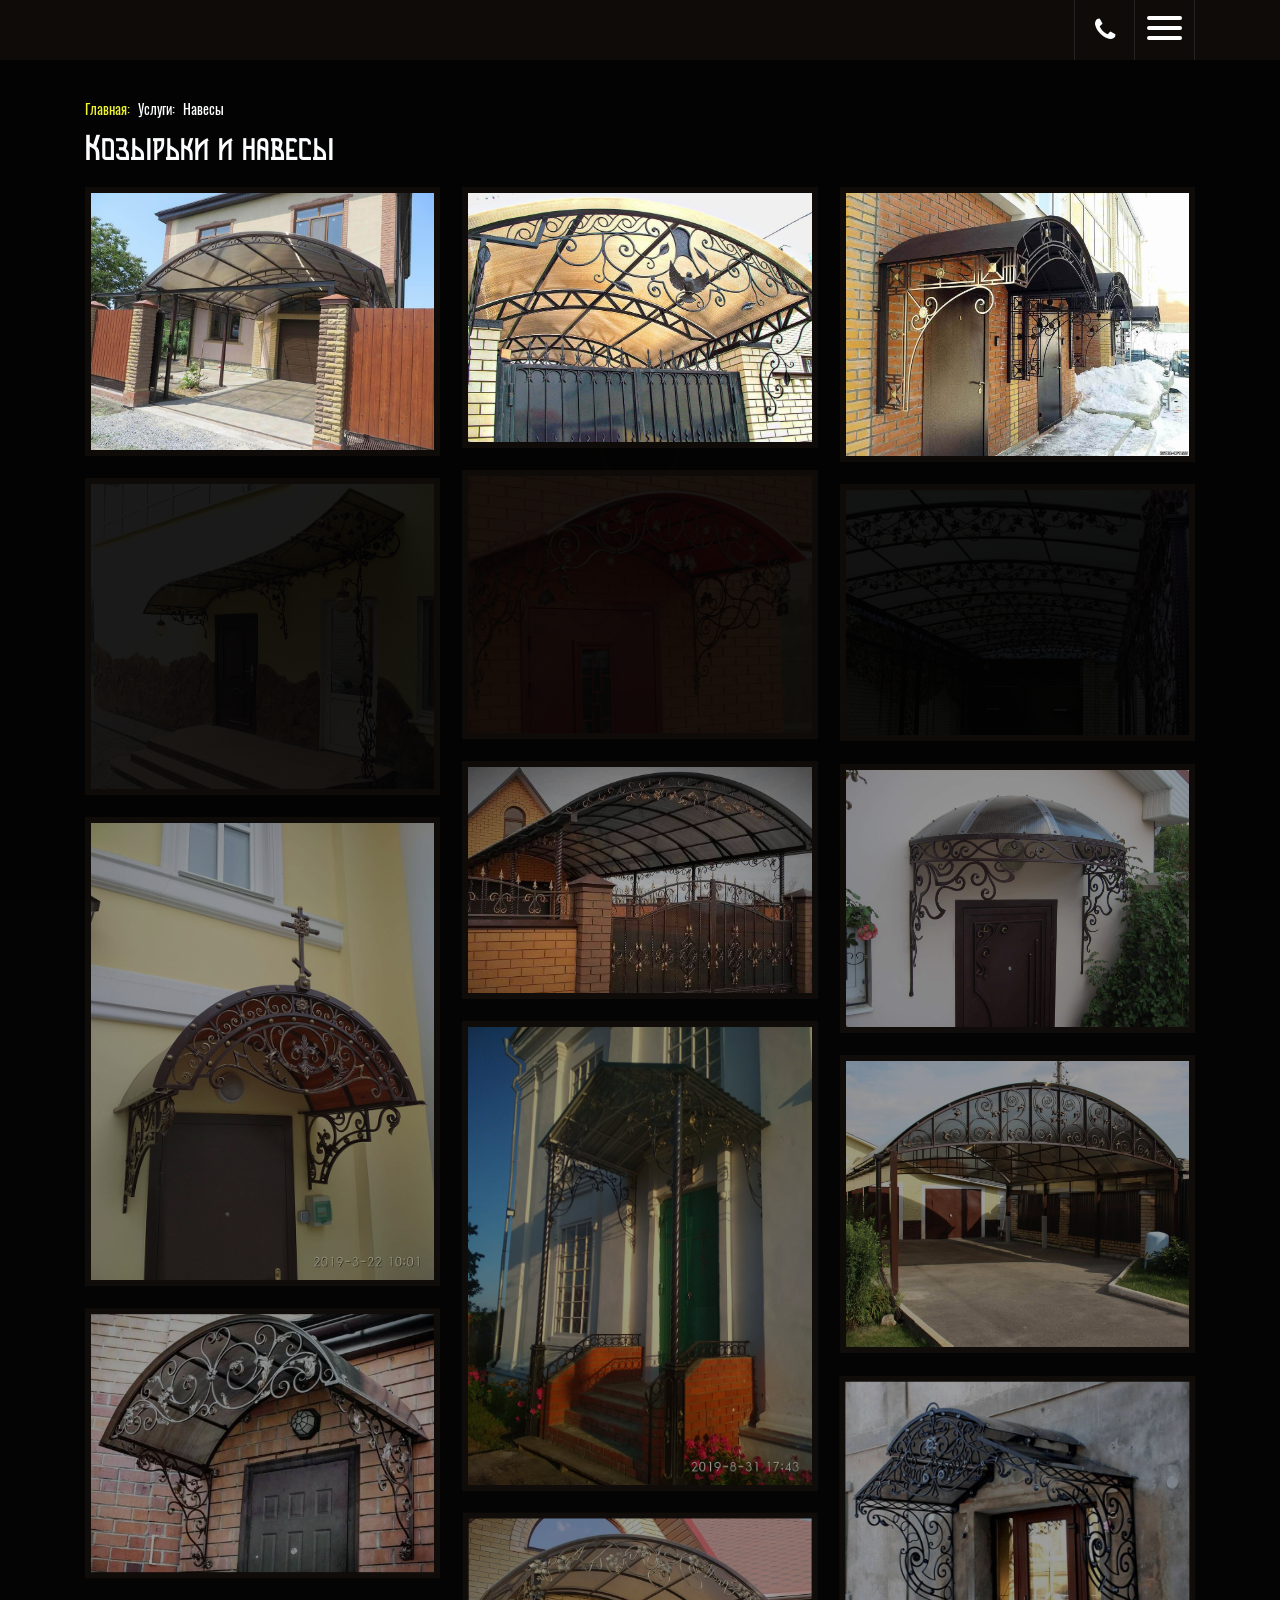
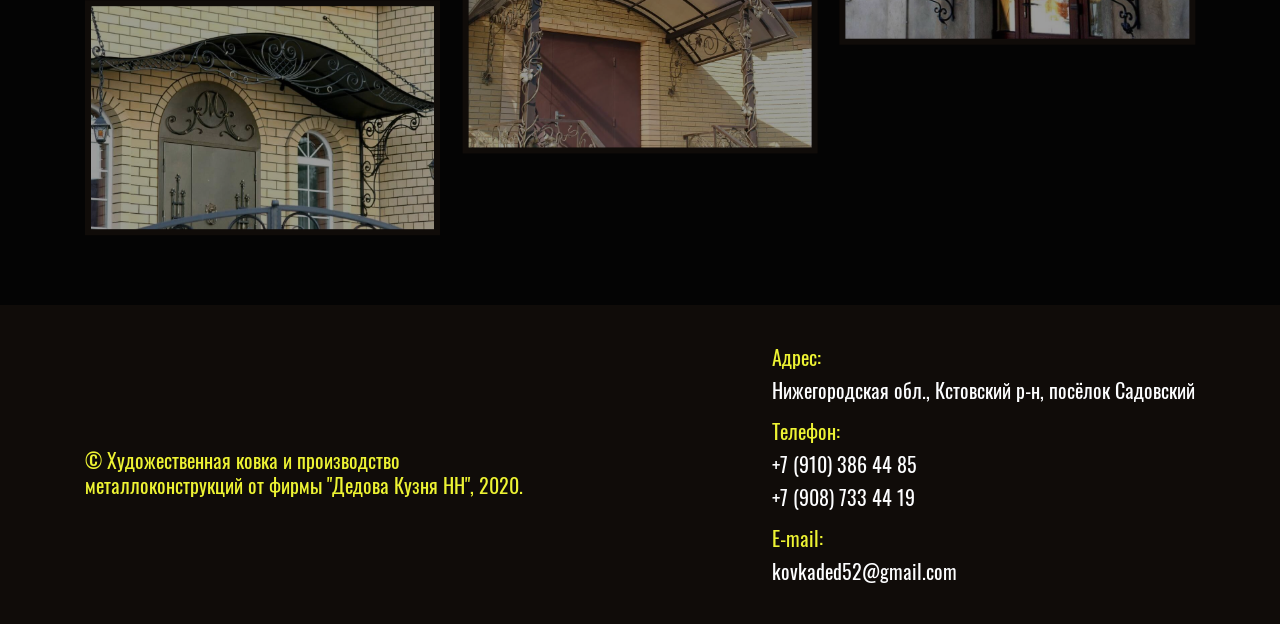
<file: kovka-ded52/awnings.html>
<!DOCTYPE html>
<html lang="ru">
<head>
  <meta charset="UTF-8">
  <title>Художественная ковка - Козырьки и навесы | Дедова Кузня НН</title>
  <meta name="viewport" content="width=device-width, initial-scale=1.0">
  <link rel="icon" href="images/forge-icon.svg">
  <link rel="apple-touch-icon" href="images/forge-icon.svg">
	<link rel="stylesheet" href="css/app.min.css">
</head>
<body>
  <div id="my-page">
    <div class="preloader"><div class="pulse"></div></div>
    <div id="my-header">
      <header class="header header-side">
        <div class="header__navigation">
          <div class="container">
            <div class="header-side-wrap">
              <a href="tel:+79103864485" class="header__tel">
                <i class="fa fa-phone"></i>
              </a>
              <a href="#my-menu" class="hamburger hamburger--emphatic">
                <span class="hamburger-box">
                  <span class="hamburger-inner"></span>
                </span>
              </a>
            </div>
            <nav class="header__menu" id="my-menu">
							<ul class="header__menu-list">
								<li class="header__menu-item">
									<a href="index.html" class="header__menu-link">Главная</a>
								</li>
								<li class="header__menu-item">
									<a href="services.html" class="header__menu-link">Услуги</a>
									<ul class="header__mmenu">
										<li class="header__mmenu-item">
											<a href="gates.html" class="header__services-link">Ворота и двери</a>
										</li>
										<li class="header__mmenu-item">
											<a href="fencing.html" class="header__services-link">Заборы и ограждения</a>
										</li>
										<li class="header__mmenu-item">
											<a href="awnings.html" class="header__services-link">Козырьки и навесы</a>
										</li>
										<li class="header__mmenu-item">
											<a href="stairs.html" class="header__services-link">Лестницы и перила</a>
										</li>
										<li class="header__mmenu-item">
											<a href="barbecues.html" class="header__services-link">Мангалы и печи</a>
										</li>
										<li class="header__mmenu-item">
											<a href="pergolas.html" class="header__services-link">Беседки и качели</a>
										</li>
										<li class="header__mmenu-item">
											<a href="bridges.html" class="header__services-link">Мостики и арки</a>
										</li>
										<li class="header__mmenu-item">
											<a href="windows.html" class="header__services-link">Решетки на окна</a>
										</li>
										<li class="header__mmenu-item">
											<a href="weathercocks.html" class="header__services-link">Флюгеры и навершия</a>
										</li>
										<li class="header__mmenu-item">
											<a href="benches.html" class="header__services-link">Лавочки и скамьи</a>
										</li>
										<li class="header__mmenu-item">
											<a href="ritual.html" class="header__services-link">Ритуальные изделия</a>
										</li>
										<li class="header__mmenu-item">
											<a href="church-utensils.html" class="header__services-link">Церковная утварь</a>
										</li>
										<li class="header__mmenu-item">
											<a href="lanterns.html" class="header__services-link">Фонари и люстры</a>
										</li>
										<li class="header__mmenu-item">
											<a href="furniture.html" class="header__services-link">Мебель и уют</a>
										</li>
										<li class="header__mmenu-item">
											<a href="other.html" class="header__services-link">Разное</a>
										</li>
									</ul>
                </li>
                <li class="header__menu-item">
									<a href="our-works.html" class="header__menu-link">Наши работы</a>
								</li>
								<li class="header__menu-item">
									<a href="order.html" class="header__menu-link">Сделать заказ</a>
								</li>
								<li class="header__menu-item">
									<a href="#contacts" class="header__menu-link">Контакты</a>
								</li>
							</ul>
						</nav>
          </div>
        </div>
      </header>
    </div>
    <div id="my-content">
      <main>
        <div class="site-navigation container">
          <a href="index.html" class="site-navigation__link">Главная:</a>
          <a href="services.html" class="site-navigation__link">Услуги:</a>
          <a href="awnings.html" class="site-navigation__link">Навесы</a>
        </div>
        <section class="awnings">
          <div class="awnings__content">
            <div class="awnings__container container">
              <h2 class="awnings-title caption__title">Козырьки и навесы</h2>
              <div class="awnings__list">
								<div class="gutter-width"></div>
                <a href="images/dest/awnings/1.jpg" data-fancybox="gallery" class="awnings__item persent-size">
                  <img src="images/dest/awnings/1.jpg" alt="" class="awnings__img">
                </a>
                <a href="images/dest/awnings/2.jpg" data-fancybox="gallery" class="awnings__item persent-size">
                  <img src="images/dest/awnings/2.jpg" alt="" class="awnings__img">
                </a>
                <a href="images/dest/awnings/3.jpg" data-fancybox="gallery" class="awnings__item persent-size">
                  <img src="images/dest/awnings/3.jpg" alt="" class="awnings__img">
                </a>
                <a href="images/dest/awnings/4.jpg" data-fancybox="gallery" class="awnings__item persent-size">
                  <img src="images/dest/awnings/thumbs/4.gif" data-original="images/dest/awnings/4.jpg" alt="" class="awnings__img lazy">
                </a>
                <a href="images/dest/awnings/5.jpg" data-fancybox="gallery" class="awnings__item persent-size">
                  <img src="images/dest/awnings/thumbs/5.gif" data-original="images/dest/awnings/5.jpg" alt="" class="awnings__img lazy">
                </a>
                <a href="images/dest/awnings/6.jpg" data-fancybox="gallery" class="awnings__item persent-size">
                  <img src="images/dest/awnings/thumbs/6.gif" data-original="images/dest/awnings/6.jpg" alt="" class="awnings__img lazy">
								</a>
								<a href="images/dest/awnings/7.jpg" data-fancybox="gallery" class="awnings__item persent-size">
                  <img src="images/dest/awnings/thumbs/7.gif" data-original="images/dest/awnings/7.jpg" alt="" class="awnings__img lazy">
                </a>
                <a href="images/dest/awnings/8.jpg" data-fancybox="gallery" class="awnings__item persent-size">
                  <img src="images/dest/awnings/thumbs/8.gif" data-original="images/dest/awnings/8.jpg" alt="" class="awnings__img lazy">
                </a>
                <a href="images/dest/awnings/9.jpg" data-fancybox="gallery" class="awnings__item persent-size">
                  <img src="images/dest/awnings/thumbs/9.gif" data-original="images/dest/awnings/9.jpg" alt="" class="awnings__img lazy">
                </a>
                <a href="images/dest/awnings/10.jpg" data-fancybox="gallery" class="awnings__item persent-size">
                  <img src="images/dest/awnings/thumbs/10.gif" data-original="images/dest/awnings/10.jpg" alt="" class="awnings__img lazy">
                </a>
                <a href="images/dest/awnings/11.jpg" data-fancybox="gallery" class="awnings__item persent-size">
                  <img src="images/dest/awnings/thumbs/11.gif" data-original="images/dest/awnings/11.jpg" alt="" class="awnings__img lazy">
                </a>
                <a href="images/dest/awnings/12.jpg" data-fancybox="gallery" class="awnings__item persent-size">
                  <img src="images/dest/awnings/thumbs/12.gif" data-original="images/dest/awnings/12.jpg" alt="" class="awnings__img lazy">
                </a>
                <a href="images/dest/awnings/13.jpg" data-fancybox="gallery" class="awnings__item persent-size">
                  <img src="images/dest/awnings/thumbs/13.gif" data-original="images/dest/awnings/13.jpg" alt="" class="awnings__img lazy">
                </a>
                <a href="images/dest/awnings/14.jpg" data-fancybox="gallery" class="awnings__item persent-size">
                  <img src="images/dest/awnings/thumbs/14.gif" data-original="images/dest/awnings/14.jpg" alt="" class="awnings__img lazy">
                </a>
                <a href="images/dest/awnings/15.jpg" data-fancybox="gallery" class="awnings__item persent-size">
                  <img src="images/dest/awnings/thumbs/15.gif" data-original="images/dest/awnings/15.jpg" alt="" class="awnings__img lazy">
								</a>
              </div>
            </div>
          </div>
        </section>
      </main>
    </div>
    <div id="my-footer">
      <footer class="footer" id="contacts">
				<div class="footer__content">
					<div class="footer__container container">
						<div class="footer__copyright">
							<p class="footer__copyright-text">© Художественная ковка и производство металлоконструкций от фирмы "Дедова Кузня НН", 2020.</p>
						</div>
						<div class="footer__description">
							<p class="footer__description-text"><span>Адрес:</span><br> Нижегородская обл., Кстовский р-н, посёлок Садовский</p>
							<p class="footer__description-text"><span>Телефон:</span><br> 
								<a href="tel:+79103864485" class="footer__description-link tel">+7 (910) 386 44 85</a><br> 
								<a href="tel:+79087334419" class="footer__description-link">+7 (908) 733 44 19</a>
							</p>
							<p class="footer__description-text"><span>E-mail:</span><br>
								<a href="mailto:kovkaded52@gmail.com" class="footer__description-link">kovkaded52@gmail.com</a>
							</p>
						</div>
					</div>
				</div>
			</footer>
    </div>
  </div>


  <script src="js/app.min.js"></script>
</body>
</html>
</file>
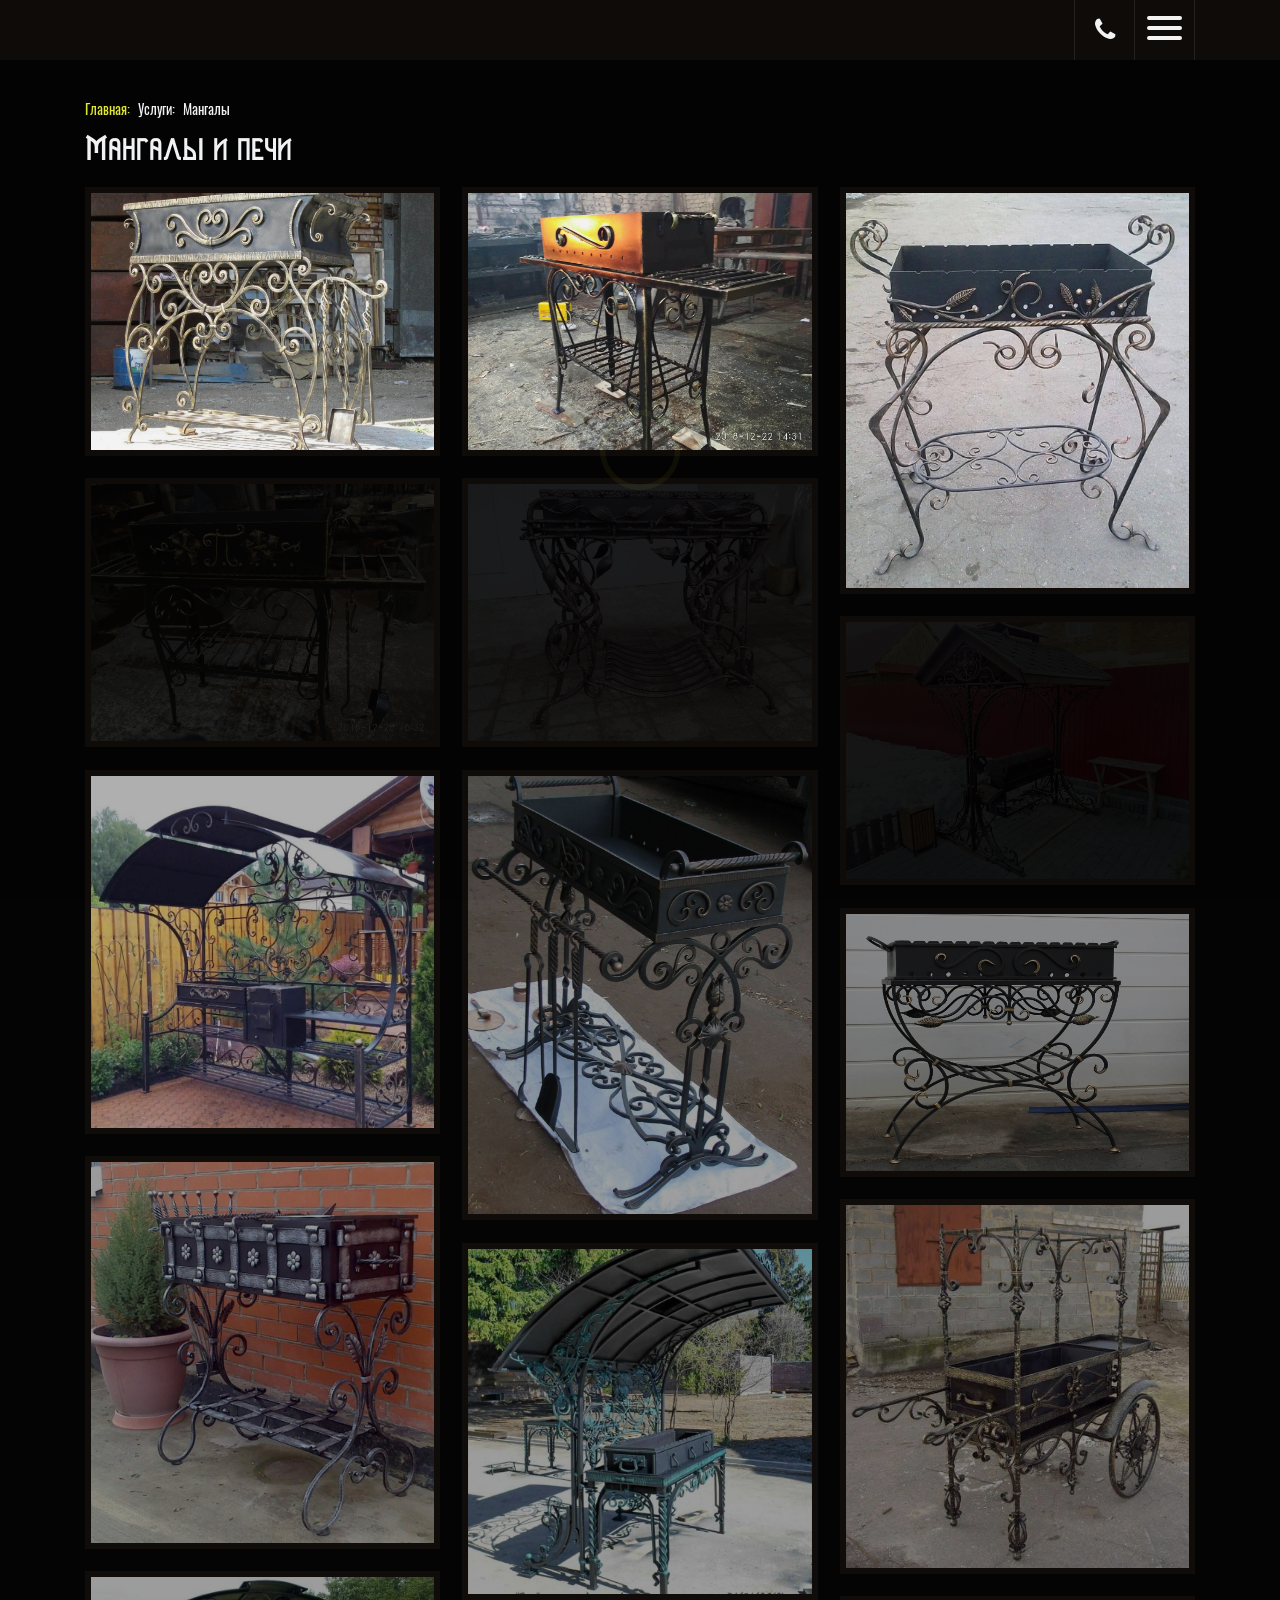
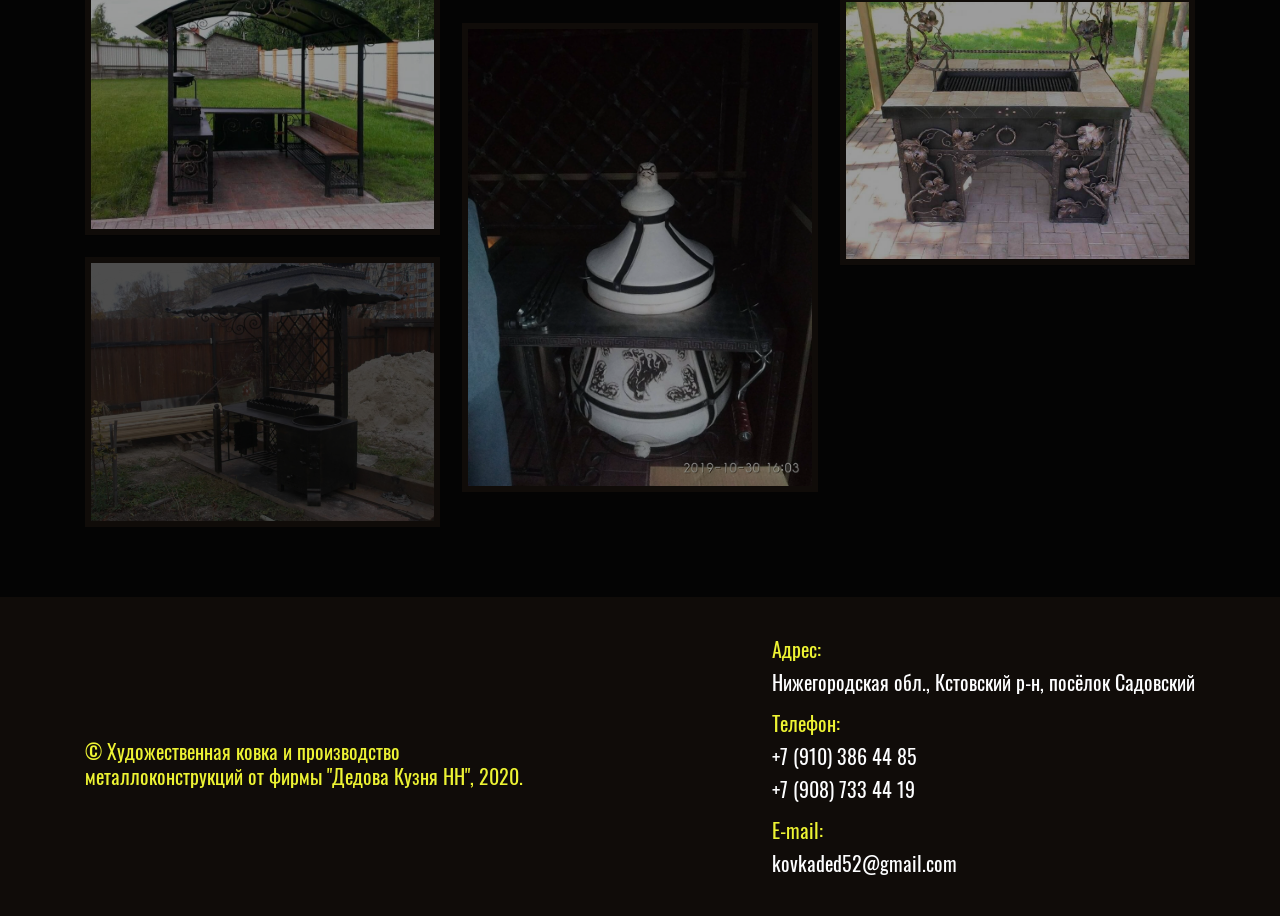
<file: kovka-ded52/barbecues.html>
<!DOCTYPE html>
<html lang="ru">
<head>
  <meta charset="UTF-8">
  <title>Художественная ковка - Мангалы и печи | Дедова Кузня НН</title>
  <meta name="viewport" content="width=device-width, initial-scale=1.0">
  <link rel="icon" href="images/forge-icon.svg">
  <link rel="apple-touch-icon" href="images/forge-icon.svg">
	<link rel="stylesheet" href="css/app.min.css">
</head>
<body>
  <div id="my-page">
    <div class="preloader"><div class="pulse"></div></div>
    <div id="my-header">
      <header class="header header-side">
        <div class="header__navigation">
          <div class="container">
            <div class="header-side-wrap">
              <a href="tel:+79103864485" class="header__tel">
                <i class="fa fa-phone"></i>
              </a>
              <a href="#my-menu" class="hamburger hamburger--emphatic">
                <span class="hamburger-box">
                  <span class="hamburger-inner"></span>
                </span>
              </a>
            </div>
            <nav class="header__menu" id="my-menu">
							<ul class="header__menu-list">
								<li class="header__menu-item">
									<a href="index.html" class="header__menu-link">Главная</a>
								</li>
								<li class="header__menu-item">
									<a href="services.html" class="header__menu-link">Услуги</a>
									<ul class="header__mmenu">
										<li class="header__mmenu-item">
											<a href="gates.html" class="header__services-link">Ворота и двери</a>
										</li>
										<li class="header__mmenu-item">
											<a href="fencing.html" class="header__services-link">Заборы и ограждения</a>
										</li>
										<li class="header__mmenu-item">
											<a href="awnings.html" class="header__services-link">Козырьки и навесы</a>
										</li>
										<li class="header__mmenu-item">
											<a href="stairs.html" class="header__services-link">Лестницы и перила</a>
										</li>
										<li class="header__mmenu-item">
											<a href="barbecues.html" class="header__services-link">Мангалы и печи</a>
										</li>
										<li class="header__mmenu-item">
											<a href="pergolas.html" class="header__services-link">Беседки и качели</a>
										</li>
										<li class="header__mmenu-item">
											<a href="bridges.html" class="header__services-link">Мостики и арки</a>
										</li>
										<li class="header__mmenu-item">
											<a href="windows.html" class="header__services-link">Решетки на окна</a>
										</li>
										<li class="header__mmenu-item">
											<a href="weathercocks.html" class="header__services-link">Флюгеры и навершия</a>
										</li>
										<li class="header__mmenu-item">
											<a href="benches.html" class="header__services-link">Лавочки и скамьи</a>
										</li>
										<li class="header__mmenu-item">
											<a href="ritual.html" class="header__services-link">Ритуальные изделия</a>
										</li>
										<li class="header__mmenu-item">
											<a href="church-utensils.html" class="header__services-link">Церковная утварь</a>
										</li>
										<li class="header__mmenu-item">
											<a href="lanterns.html" class="header__services-link">Фонари и люстры</a>
										</li>
										<li class="header__mmenu-item">
											<a href="furniture.html" class="header__services-link">Мебель и уют</a>
										</li>
										<li class="header__mmenu-item">
											<a href="other.html" class="header__services-link">Разное</a>
										</li>
									</ul>
                </li>
                <li class="header__menu-item">
									<a href="our-works.html" class="header__menu-link">Наши работы</a>
								</li>
								<li class="header__menu-item">
									<a href="order.html" class="header__menu-link">Сделать заказ</a>
								</li>
								<li class="header__menu-item">
									<a href="#contacts" class="header__menu-link">Контакты</a>
								</li>
							</ul>
						</nav>
          </div>
        </div>
      </header>
    </div>
    <div id="my-content">
      <main>
        <div class="site-navigation container">
          <a href="index.html" class="site-navigation__link">Главная:</a>
          <a href="services.html" class="site-navigation__link">Услуги:</a>
          <a href="barbecues.html" class="site-navigation__link">Мангалы</a>
        </div>
        <section class="barbecues">
          <div class="barbecues__content">
            <div class="barbecues__container container">
              <h2 class="barbecues-title caption__title">Мангалы и печи</h2>
              <div class="barbecues__list">
								<div class="gutter-width"></div>
                <a href="images/dest/barbecues/1.jpg" data-fancybox="gallery" class="barbecues__item persent-size">
                  <img src="images/dest/barbecues/1.jpg" alt="" class="barbecues__img">
                </a>
                <a href="images/dest/barbecues/2.jpg" data-fancybox="gallery" class="barbecues__item persent-size">
                  <img src="images/dest/barbecues/2.jpg" alt="" class="barbecues__img">
                </a>
                <a href="images/dest/barbecues/3.jpg" data-fancybox="gallery" class="barbecues__item persent-size">
                  <img src="images/dest/barbecues/3.jpg" alt="" class="barbecues__img">
                </a>
                <a href="images/dest/barbecues/4.jpg" data-fancybox="gallery" class="barbecues__item persent-size">
                  <img src="images/dest/barbecues/thumbs/4.gif" data-original="images/dest/barbecues/4.jpg" alt="" class="barbecues__img lazy">
                </a>
                <a href="images/dest/barbecues/5.jpg" data-fancybox="gallery" class="barbecues__item persent-size">
                  <img src="images/dest/barbecues/thumbs/5.gif" data-original="images/dest/barbecues/5.jpg" alt="" class="barbecues__img lazy">
                </a>
                <a href="images/dest/barbecues/6.jpg" data-fancybox="gallery" class="barbecues__item persent-size">
                  <img src="images/dest/barbecues/thumbs/6.gif" data-original="images/dest/barbecues/6.jpg" alt="" class="barbecues__img lazy">
								</a>
								<a href="images/dest/barbecues/7.jpg" data-fancybox="gallery" class="barbecues__item persent-size">
                  <img src="images/dest/barbecues/thumbs/7.gif" data-original="images/dest/barbecues/7.jpg" alt="" class="barbecues__img lazy">
                </a>
                <a href="images/dest/barbecues/8.jpg" data-fancybox="gallery" class="barbecues__item persent-size">
                  <img src="images/dest/barbecues/thumbs/8.gif" data-original="images/dest/barbecues/8.jpg" alt="" class="barbecues__img lazy">
                </a>
                <a href="images/dest/barbecues/9.jpg" data-fancybox="gallery" class="barbecues__item persent-size">
                  <img src="images/dest/barbecues/thumbs/9.gif" data-original="images/dest/barbecues/9.jpg" alt="" class="barbecues__img lazy">
                </a>
                <a href="images/dest/barbecues/10.jpg" data-fancybox="gallery" class="barbecues__item persent-size">
                  <img src="images/dest/barbecues/thumbs/10.gif" data-original="images/dest/barbecues/10.jpg" alt="" class="barbecues__img lazy">
                </a>
                <a href="images/dest/barbecues/11.jpg" data-fancybox="gallery" class="barbecues__item persent-size">
                  <img src="images/dest/barbecues/thumbs/11.gif" data-original="images/dest/barbecues/11.jpg" alt="" class="barbecues__img lazy">
                </a>
                <a href="images/dest/barbecues/12.jpg" data-fancybox="gallery" class="barbecues__item persent-size">
                  <img src="images/dest/barbecues/thumbs/12.gif" data-original="images/dest/barbecues/12.jpg" alt="" class="barbecues__img lazy">
                </a>
                <a href="images/dest/barbecues/13.jpg" data-fancybox="gallery" class="barbecues__item persent-size">
                  <img src="images/dest/barbecues/thumbs/13.gif" data-original="images/dest/barbecues/13.jpg" alt="" class="barbecues__img lazy">
                </a>
                <a href="images/dest/barbecues/14.jpg" data-fancybox="gallery" class="barbecues__item persent-size">
                  <img src="images/dest/barbecues/thumbs/14.gif" data-original="images/dest/barbecues/14.jpg" alt="" class="barbecues__img lazy">
                </a>
                <a href="images/dest/barbecues/15.jpg" data-fancybox="gallery" class="barbecues__item persent-size">
                  <img src="images/dest/barbecues/thumbs/15.gif" data-original="images/dest/barbecues/15.jpg" alt="" class="barbecues__img lazy">
                </a>
                <a href="images/dest/barbecues/16.jpg" data-fancybox="gallery" class="barbecues__item persent-size">
                  <img src="images/dest/barbecues/thumbs/16.gif" data-original="images/dest/barbecues/16.jpg" alt="" class="barbecues__img lazy">
                </a>
              </div>
            </div>
          </div>
        </section>
      </main>
    </div>
    <div id="my-footer">
      <footer class="footer" id="contacts">
				<div class="footer__content">
					<div class="footer__container container">
						<div class="footer__copyright">
							<p class="footer__copyright-text">© Художественная ковка и производство металлоконструкций от фирмы "Дедова Кузня НН", 2020.</p>
						</div>
						<div class="footer__description">
							<p class="footer__description-text"><span>Адрес:</span><br> Нижегородская обл., Кстовский р-н, посёлок Садовский</p>
							<p class="footer__description-text"><span>Телефон:</span><br> 
								<a href="tel:+79103864485" class="footer__description-link tel">+7 (910) 386 44 85</a><br> 
								<a href="tel:+79087334419" class="footer__description-link">+7 (908) 733 44 19</a>
							</p>
							<p class="footer__description-text"><span>E-mail:</span><br>
								<a href="mailto:kovkaded52@gmail.com" class="footer__description-link">kovkaded52@gmail.com</a>
							</p>
						</div>
					</div>
				</div>
			</footer>
    </div>
  </div>


  <script src="js/app.min.js"></script>
</body>
</html>
</file>
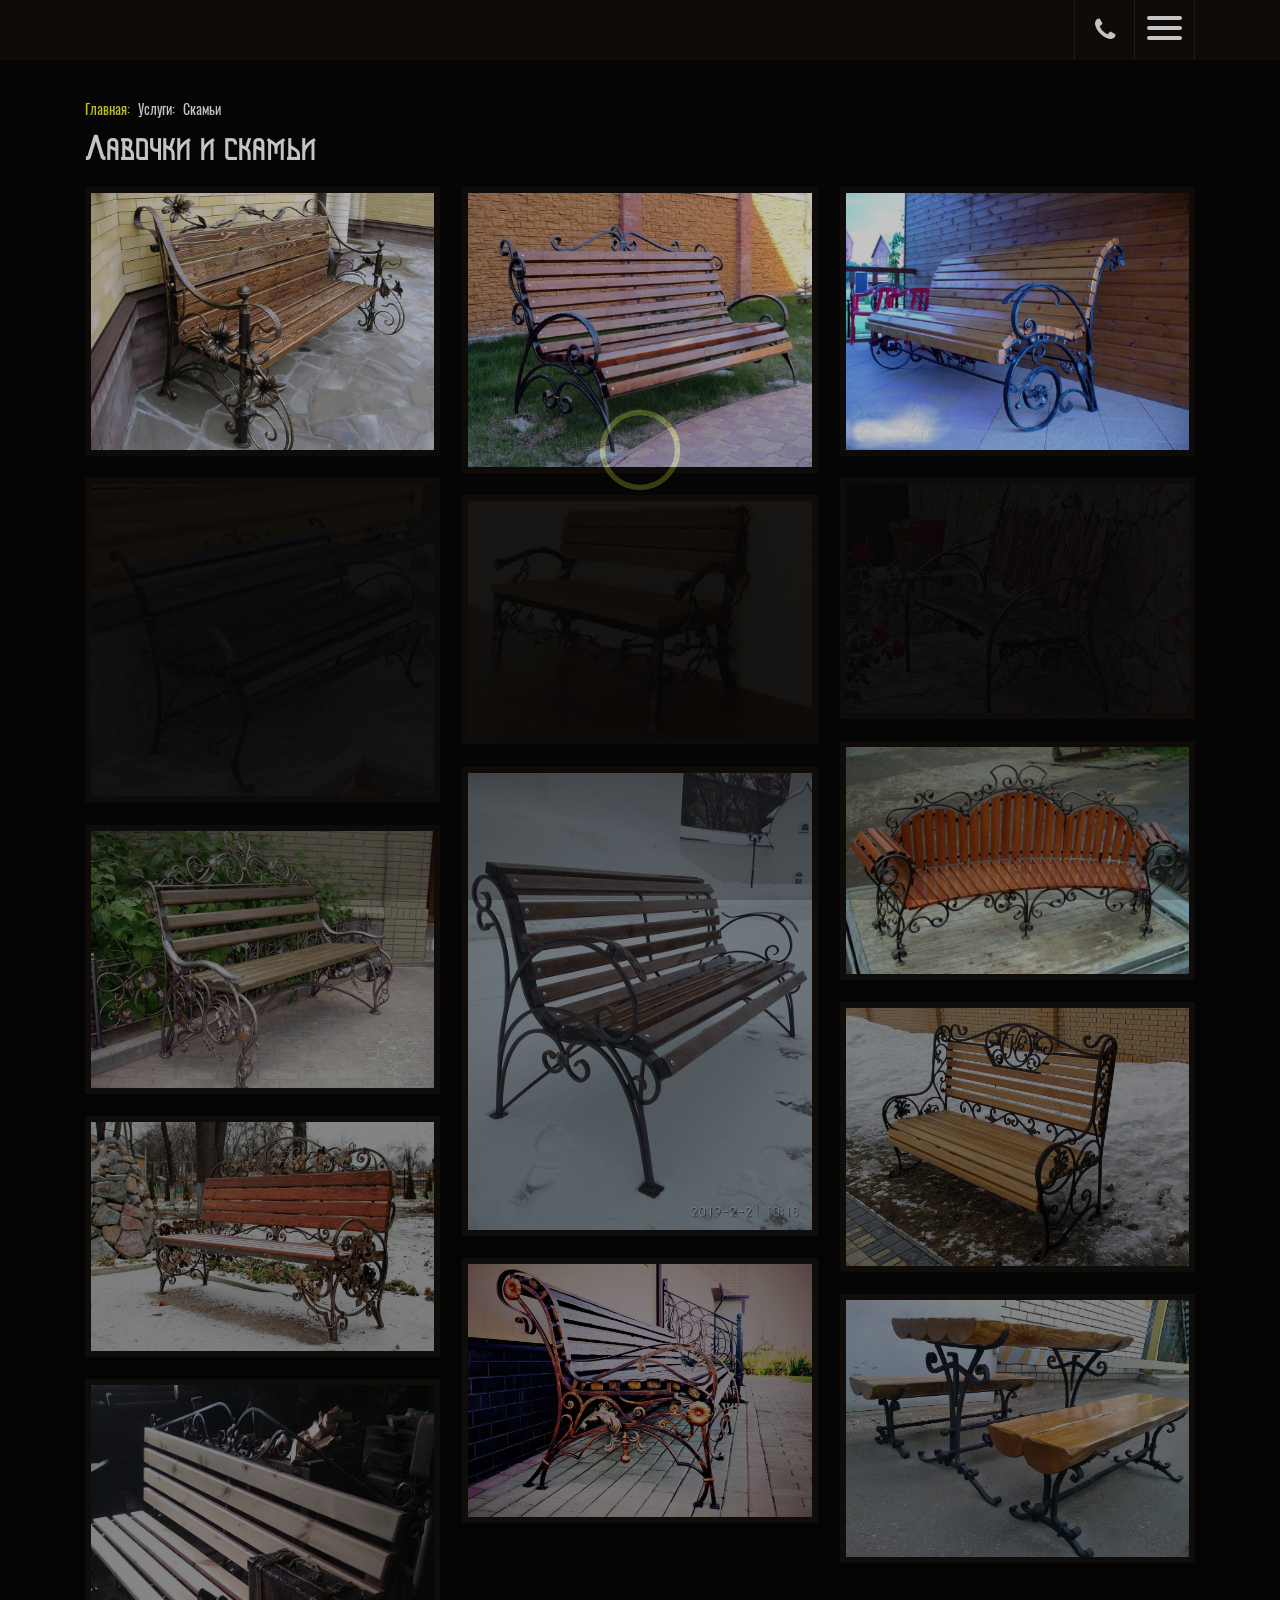
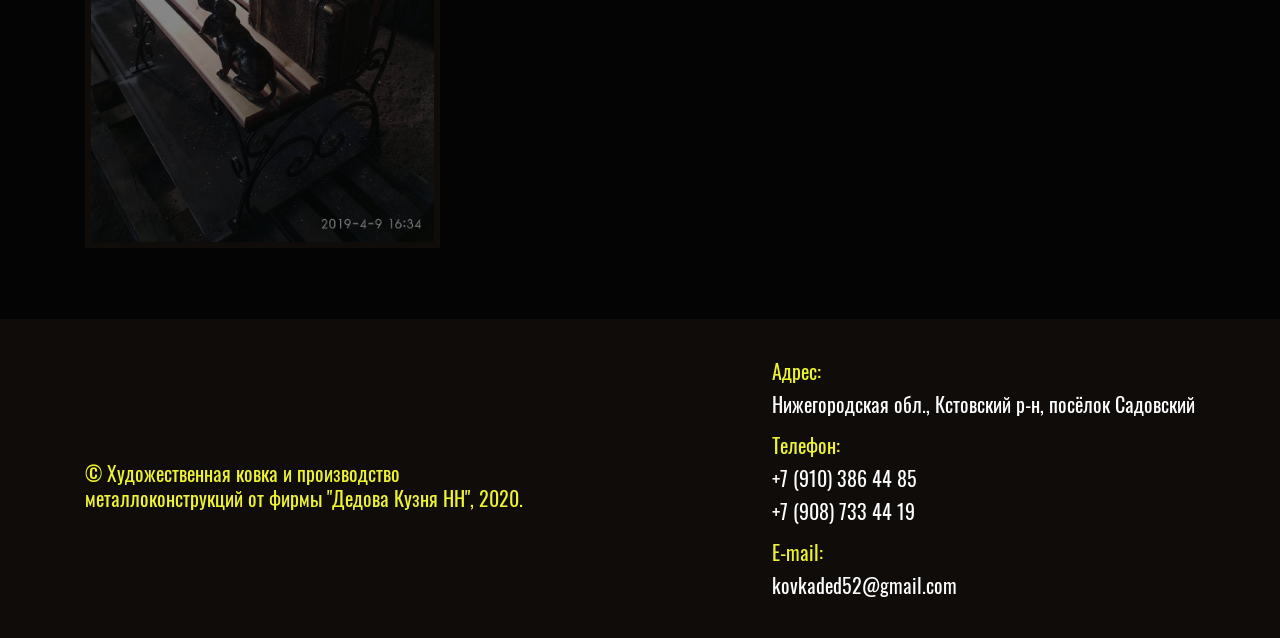
<file: kovka-ded52/benches.html>
<!DOCTYPE html>
<html lang="ru">
<head>
  <meta charset="UTF-8">
  <title>Художественная ковка - Лавочки и скамьи| Дедова Кузня НН</title>
  <meta name="viewport" content="width=device-width, initial-scale=1.0">
  <link rel="icon" href="images/forge-icon.svg">
  <link rel="apple-touch-icon" href="images/forge-icon.svg">
	<link rel="stylesheet" href="css/app.min.css">
</head>
<body>
  <div id="my-page">
    <div class="preloader"><div class="pulse"></div></div>
    <div id="my-header">
      <header class="header header-side">
        <div class="header__navigation">
          <div class="container">
            <div class="header-side-wrap">
              <a href="tel:+79103864485" class="header__tel">
                <i class="fa fa-phone"></i>
              </a>
              <a href="#my-menu" class="hamburger hamburger--emphatic">
                <span class="hamburger-box">
                  <span class="hamburger-inner"></span>
                </span>
              </a>
            </div>
            <nav class="header__menu" id="my-menu">
							<ul class="header__menu-list">
								<li class="header__menu-item">
									<a href="index.html" class="header__menu-link">Главная</a>
								</li>
								<li class="header__menu-item">
									<a href="services.html" class="header__menu-link">Услуги</a>
									<ul class="header__mmenu">
										<li class="header__mmenu-item">
											<a href="gates.html" class="header__services-link">Ворота и двери</a>
										</li>
										<li class="header__mmenu-item">
											<a href="fencing.html" class="header__services-link">Заборы и ограждения</a>
										</li>
										<li class="header__mmenu-item">
											<a href="awnings.html" class="header__services-link">Козырьки и навесы</a>
										</li>
										<li class="header__mmenu-item">
											<a href="stairs.html" class="header__services-link">Лестницы и перила</a>
										</li>
										<li class="header__mmenu-item">
											<a href="barbecues.html" class="header__services-link">Мангалы и печи</a>
										</li>
										<li class="header__mmenu-item">
											<a href="pergolas.html" class="header__services-link">Беседки и качели</a>
										</li>
										<li class="header__mmenu-item">
											<a href="bridges.html" class="header__services-link">Мостики и арки</a>
										</li>
										<li class="header__mmenu-item">
											<a href="windows.html" class="header__services-link">Решетки на окна</a>
										</li>
										<li class="header__mmenu-item">
											<a href="weathercocks.html" class="header__services-link">Флюгеры и навершия</a>
										</li>
										<li class="header__mmenu-item">
											<a href="benches.html" class="header__services-link">Лавочки и скамьи</a>
										</li>
										<li class="header__mmenu-item">
											<a href="ritual.html" class="header__services-link">Ритуальные изделия</a>
										</li>
										<li class="header__mmenu-item">
											<a href="church-utensils.html" class="header__services-link">Церковная утварь</a>
										</li>
										<li class="header__mmenu-item">
											<a href="lanterns.html" class="header__services-link">Фонари и люстры</a>
										</li>
										<li class="header__mmenu-item">
											<a href="furniture.html" class="header__services-link">Мебель и уют</a>
										</li>
										<li class="header__mmenu-item">
											<a href="other.html" class="header__services-link">Разное</a>
										</li>
									</ul>
                </li>
                <li class="header__menu-item">
									<a href="our-works.html" class="header__menu-link">Наши работы</a>
								</li>
								<li class="header__menu-item">
									<a href="order.html" class="header__menu-link">Сделать заказ</a>
								</li>
								<li class="header__menu-item">
									<a href="#contacts" class="header__menu-link">Контакты</a>
								</li>
							</ul>
						</nav>
          </div>
        </div>
      </header>
    </div>
    <div id="my-content">
      <main>
        <div class="site-navigation container">
          <a href="index.html" class="site-navigation__link">Главная:</a>
          <a href="services.html" class="site-navigation__link">Услуги:</a>
          <a href="benches.html" class="site-navigation__link">Скамьи</a>
        </div>
        <section class="benches">
          <div class="benches__content">
            <div class="benches__container container">
              <h2 class="benches-title caption__title">Лавочки и скамьи</h2>
              <div class="benches__list">
								<div class="gutter-width"></div>
                <a href="images/dest/benches/1.jpg" data-fancybox="gallery" class="benches__item persent-size">
                  <img src="images/dest/benches/1.jpg" alt="" class="benches__img">
                </a>
                <a href="images/dest/benches/2.jpg" data-fancybox="gallery" class="benches__item persent-size">
                  <img src="images/dest/benches/2.jpg" alt="" class="benches__img">
                </a>
                <a href="images/dest/benches/3.jpg" data-fancybox="gallery" class="benches__item persent-size">
                  <img src="images/dest/benches/3.jpg" alt="" class="benches__img">
                </a>
                <a href="images/dest/benches/4.jpg" data-fancybox="gallery" class="benches__item persent-size">
                  <img src="images/dest/benches/thumbs/4.gif" data-original="images/dest/benches/4.jpg" alt="" class="benches__img lazy">
                </a>
                <a href="images/dest/benches/5.jpg" data-fancybox="gallery" class="benches__item persent-size">
                  <img src="images/dest/benches/thumbs/5.gif" data-original="images/dest/benches/5.jpg" alt="" class="benches__img lazy">
                </a>
                <a href="images/dest/benches/6.jpg" data-fancybox="gallery" class="benches__item persent-size">
                  <img src="images/dest/benches/thumbs/6.gif" data-original="images/dest/benches/6.jpg" alt="" class="benches__img lazy">
								</a>
								<a href="images/dest/benches/7.jpg" data-fancybox="gallery" class="benches__item persent-size">
                  <img src="images/dest/benches/thumbs/7.gif" data-original="images/dest/benches/7.jpg" alt="" class="benches__img lazy">
                </a>
                <a href="images/dest/benches/8.jpg" data-fancybox="gallery" class="benches__item persent-size">
                  <img src="images/dest/benches/thumbs/8.gif" data-original="images/dest/benches/8.jpg" alt="" class="benches__img lazy">
                </a>
                <a href="images/dest/benches/9.jpg" data-fancybox="gallery" class="benches__item persent-size">
                  <img src="images/dest/benches/thumbs/9.gif" data-original="images/dest/benches/9.jpg" alt="" class="benches__img lazy">
                </a>
                <a href="images/dest/benches/10.jpg" data-fancybox="gallery" class="benches__item persent-size">
                  <img src="images/dest/benches/thumbs/10.gif" data-original="images/dest/benches/10.jpg" alt="" class="benches__img lazy">
                </a>
                <a href="images/dest/benches/11.jpg" data-fancybox="gallery" class="benches__item persent-size">
                  <img src="images/dest/benches/thumbs/11.gif" data-original="images/dest/benches/11.jpg" alt="" class="benches__img lazy">
                </a>
                <a href="images/dest/benches/12.jpg" data-fancybox="gallery" class="benches__item persent-size">
                  <img src="images/dest/benches/thumbs/12.gif" data-original="images/dest/benches/12.jpg" alt="" class="benches__img lazy">
                </a>
                <a href="images/dest/benches/13.jpg" data-fancybox="gallery" class="benches__item persent-size">
                  <img src="images/dest/benches/thumbs/13.gif" data-original="images/dest/benches/13.jpg" alt="" class="benches__img lazy">
                </a>
                <a href="images/dest/benches/14.jpg" data-fancybox="gallery" class="benches__item persent-size">
                  <img src="images/dest/benches/thumbs/14.gif" data-original="images/dest/benches/14.jpg" alt="" class="benches__img lazy">
                </a>
              </div>
            </div>
          </div>
        </section>
      </main>
    </div>
    <div id="my-footer">
      <footer class="footer" id="contacts">
				<div class="footer__content">
					<div class="footer__container container">
						<div class="footer__copyright">
							<p class="footer__copyright-text">© Художественная ковка и производство металлоконструкций от фирмы "Дедова Кузня НН", 2020.</p>
						</div>
						<div class="footer__description">
							<p class="footer__description-text"><span>Адрес:</span><br> Нижегородская обл., Кстовский р-н, посёлок Садовский</p>
							<p class="footer__description-text"><span>Телефон:</span><br> 
								<a href="tel:+79103864485" class="footer__description-link tel">+7 (910) 386 44 85</a><br> 
								<a href="tel:+79087334419" class="footer__description-link">+7 (908) 733 44 19</a>
							</p>
							<p class="footer__description-text"><span>E-mail:</span><br>
								<a href="mailto:kovkaded52@gmail.com" class="footer__description-link">kovkaded52@gmail.com</a>
							</p>
						</div>
					</div>
				</div>
			</footer>
    </div>
  </div>


  <script src="js/app.min.js"></script>
</body>
</html>
</file>
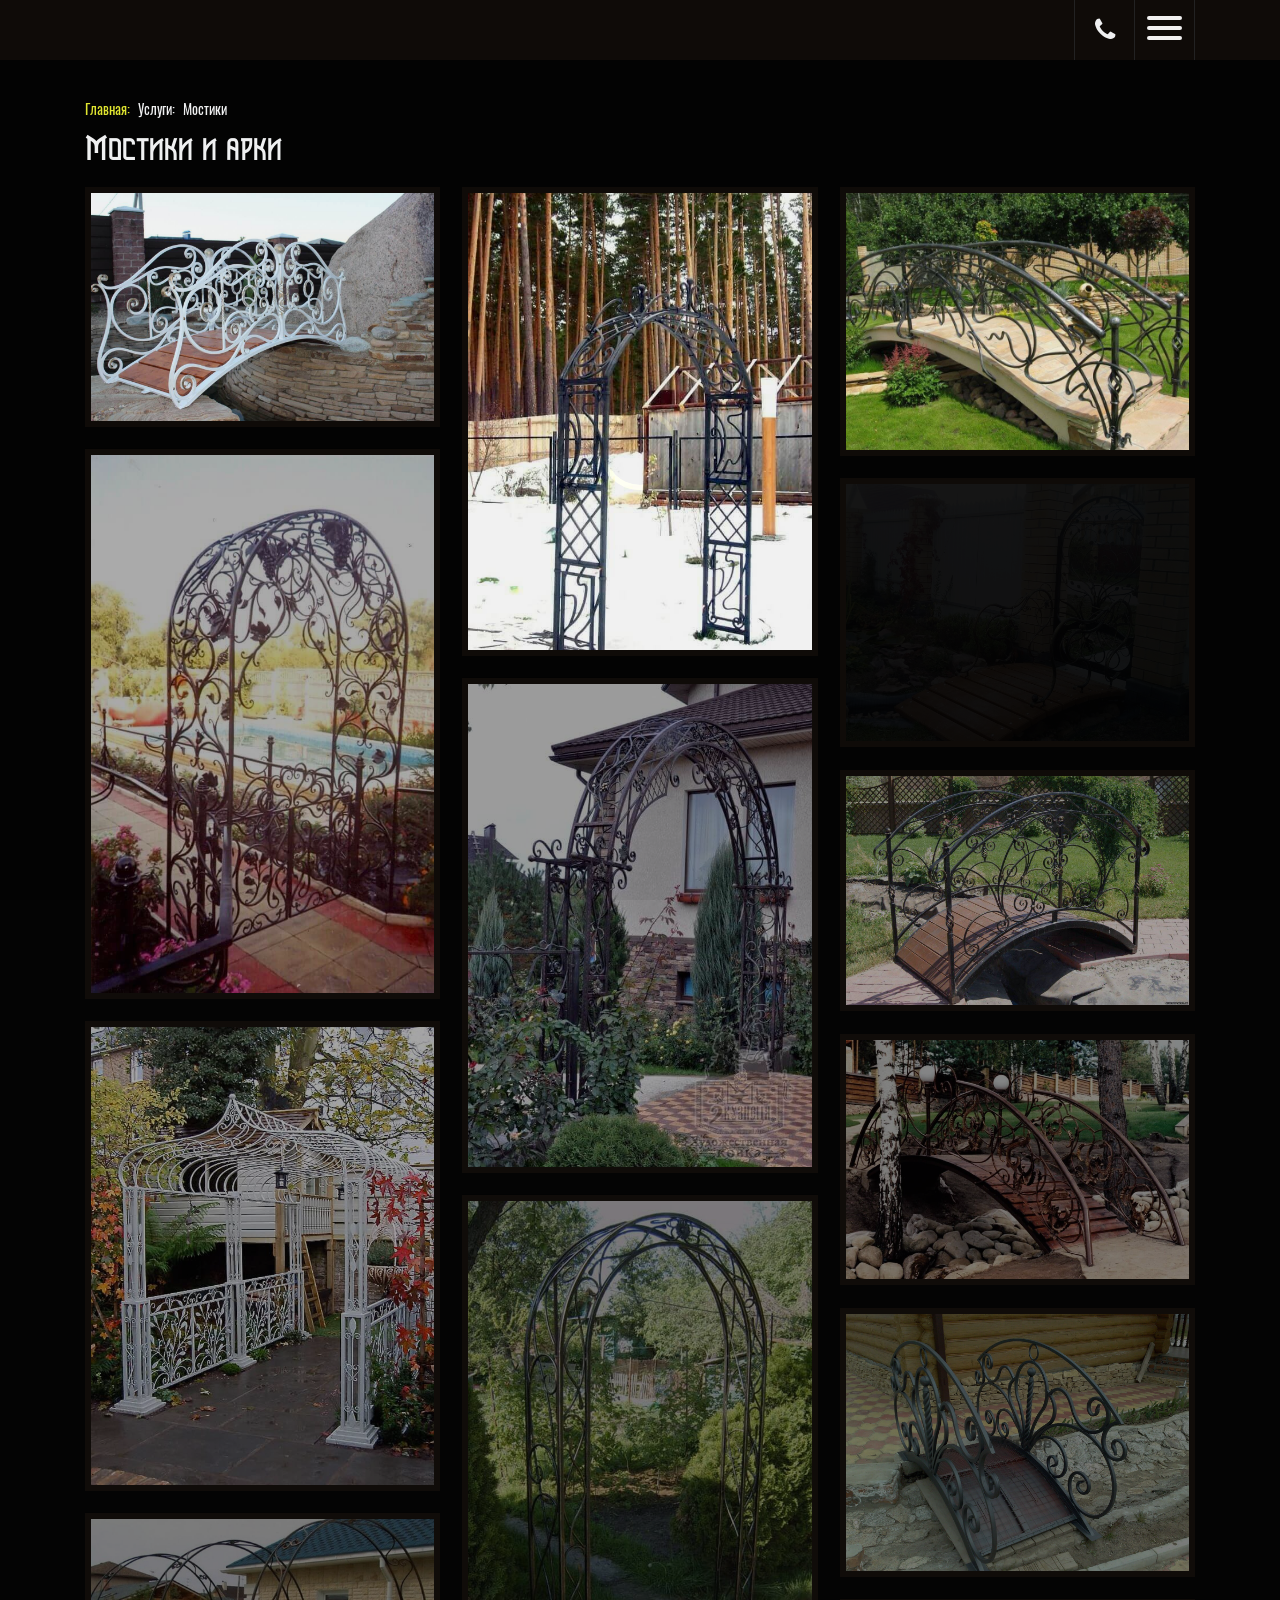
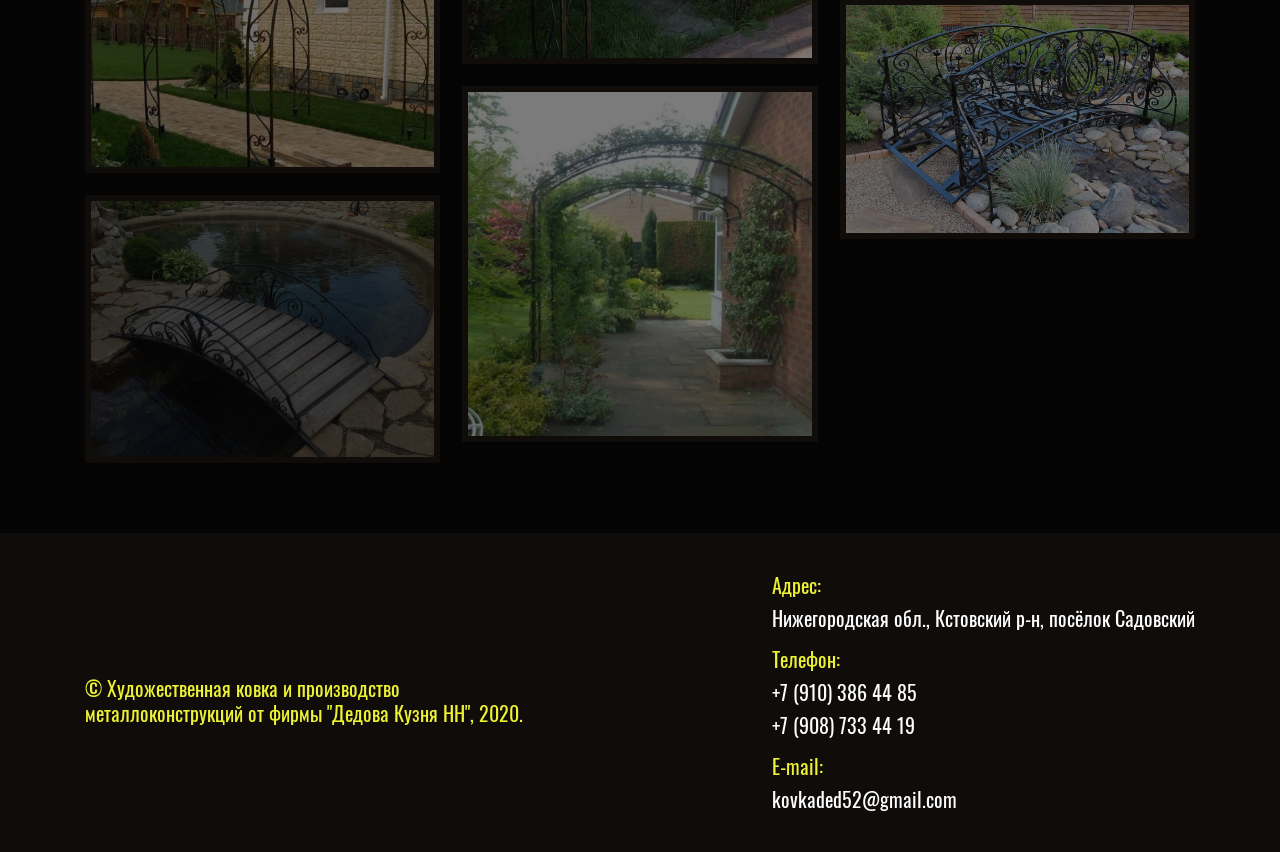
<file: kovka-ded52/bridges.html>
<!DOCTYPE html>
<html lang="ru">
<head>
  <meta charset="UTF-8">
  <title>Художественная ковка - Мостики и арки | Дедова Кузня НН</title>
  <meta name="viewport" content="width=device-width, initial-scale=1.0">
  <link rel="icon" href="images/forge-icon.svg">
  <link rel="apple-touch-icon" href="images/forge-icon.svg">
	<link rel="stylesheet" href="css/app.min.css">
</head>
<body>
  <div id="my-page">
    <div class="preloader"><div class="pulse"></div></div>
    <div id="my-header">
      <header class="header header-side">
        <div class="header__navigation">
          <div class="container">
            <div class="header-side-wrap">
              <a href="tel:+79103864485" class="header__tel">
                <i class="fa fa-phone"></i>
              </a>
              <a href="#my-menu" class="hamburger hamburger--emphatic">
                <span class="hamburger-box">
                  <span class="hamburger-inner"></span>
                </span>
              </a>
            </div>
            <nav class="header__menu" id="my-menu">
							<ul class="header__menu-list">
								<li class="header__menu-item">
									<a href="index.html" class="header__menu-link">Главная</a>
								</li>
								<li class="header__menu-item">
									<a href="services.html" class="header__menu-link">Услуги</a>
									<ul class="header__mmenu">
										<li class="header__mmenu-item">
											<a href="gates.html" class="header__services-link">Ворота и двери</a>
										</li>
										<li class="header__mmenu-item">
											<a href="fencing.html" class="header__services-link">Заборы и ограждения</a>
										</li>
										<li class="header__mmenu-item">
											<a href="awnings.html" class="header__services-link">Козырьки и навесы</a>
										</li>
										<li class="header__mmenu-item">
											<a href="stairs.html" class="header__services-link">Лестницы и перила</a>
										</li>
										<li class="header__mmenu-item">
											<a href="barbecues.html" class="header__services-link">Мангалы и печи</a>
										</li>
										<li class="header__mmenu-item">
											<a href="pergolas.html" class="header__services-link">Беседки и качели</a>
										</li>
										<li class="header__mmenu-item">
											<a href="bridges.html" class="header__services-link">Мостики и арки</a>
										</li>
										<li class="header__mmenu-item">
											<a href="windows.html" class="header__services-link">Решетки на окна</a>
										</li>
										<li class="header__mmenu-item">
											<a href="weathercocks.html" class="header__services-link">Флюгеры и навершия</a>
										</li>
										<li class="header__mmenu-item">
											<a href="benches.html" class="header__services-link">Лавочки и скамьи</a>
										</li>
										<li class="header__mmenu-item">
											<a href="ritual.html" class="header__services-link">Ритуальные изделия</a>
										</li>
										<li class="header__mmenu-item">
											<a href="church-utensils.html" class="header__services-link">Церковная утварь</a>
										</li>
										<li class="header__mmenu-item">
											<a href="lanterns.html" class="header__services-link">Фонари и люстры</a>
										</li>
										<li class="header__mmenu-item">
											<a href="furniture.html" class="header__services-link">Мебель и уют</a>
										</li>
										<li class="header__mmenu-item">
											<a href="other.html" class="header__services-link">Разное</a>
										</li>
									</ul>
                </li>
                <li class="header__menu-item">
									<a href="our-works.html" class="header__menu-link">Наши работы</a>
								</li>
								<li class="header__menu-item">
									<a href="order.html" class="header__menu-link">Сделать заказ</a>
								</li>
								<li class="header__menu-item">
									<a href="#contacts" class="header__menu-link">Контакты</a>
								</li>
							</ul>
						</nav>
          </div>
        </div>
      </header>
    </div>
    <div id="my-content">
      <main>
        <div class="site-navigation container">
          <a href="index.html" class="site-navigation__link">Главная:</a>
          <a href="services.html" class="site-navigation__link">Услуги:</a>
          <a href="bridges.html" class="site-navigation__link">Мостики</a>
        </div>
        <section class="bridges">
          <div class="bridges__content">
            <div class="bridges__container container">
              <h2 class="bridges-title caption__title">Мостики и арки</h2>
              <div class="bridges__list">
								<div class="gutter-width"></div>
                <a href="images/dest/bridges/1.jpg" data-fancybox="gallery" class="bridges__item persent-size">
                  <img src="images/dest/bridges/1.jpg" alt="" class="bridges__img">
                </a>
                <a href="images/dest/bridges/2.jpg" data-fancybox="gallery" class="bridges__item persent-size">
                  <img src="images/dest/bridges/2.jpg" alt="" class="bridges__img">
                </a>
                <a href="images/dest/bridges/3.jpg" data-fancybox="gallery" class="bridges__item persent-size">
                  <img src="images/dest/bridges/3.jpg" alt="" class="bridges__img">
                </a>
                <a href="images/dest/bridges/4.jpg" data-fancybox="gallery" class="bridges__item persent-size">
                  <img src="images/dest/bridges/thumbs/4.gif" data-original="images/dest/bridges/4.jpg" alt="" class="bridges__img lazy">
                </a>
                <a href="images/dest/bridges/5.jpg" data-fancybox="gallery" class="bridges__item persent-size">
                  <img src="images/dest/bridges/thumbs/5.gif" data-original="images/dest/bridges/5.jpg" alt="" class="bridges__img lazy">
                </a>
                <a href="images/dest/bridges/6.jpg" data-fancybox="gallery" class="bridges__item persent-size">
                  <img src="images/dest/bridges/thumbs/6.gif" data-original="images/dest/bridges/6.jpg" alt="" class="bridges__img lazy">
								</a>
								<a href="images/dest/bridges/7.jpg" data-fancybox="gallery" class="bridges__item persent-size">
                  <img src="images/dest/bridges/thumbs/7.gif" data-original="images/dest/bridges/7.jpg" alt="" class="bridges__img lazy">
                </a>
                <a href="images/dest/bridges/8.jpg" data-fancybox="gallery" class="bridges__item persent-size">
                  <img src="images/dest/bridges/thumbs/8.gif" data-original="images/dest/bridges/8.jpg" alt="" class="bridges__img lazy">
                </a>
                <a href="images/dest/bridges/9.jpg" data-fancybox="gallery" class="bridges__item persent-size">
                  <img src="images/dest/bridges/thumbs/9.gif" data-original="images/dest/bridges/9.jpg" alt="" class="bridges__img lazy">
                </a>
                <a href="images/dest/bridges/10.jpg" data-fancybox="gallery" class="bridges__item persent-size">
                  <img src="images/dest/bridges/thumbs/10.gif" data-original="images/dest/bridges/10.jpg" alt="" class="bridges__img lazy">
                </a>
                <a href="images/dest/bridges/11.jpg" data-fancybox="gallery" class="bridges__item persent-size">
                  <img src="images/dest/bridges/thumbs/11.gif" data-original="images/dest/bridges/11.jpg" alt="" class="bridges__img lazy">
                </a>
                <a href="images/dest/bridges/12.jpg" data-fancybox="gallery" class="bridges__item persent-size">
                  <img src="images/dest/bridges/thumbs/12.gif" data-original="images/dest/bridges/12.jpg" alt="" class="bridges__img lazy">
                </a>
                <a href="images/dest/bridges/13.jpg" data-fancybox="gallery" class="bridges__item persent-size">
                  <img src="images/dest/bridges/thumbs/13.gif" data-original="images/dest/bridges/13.jpg" alt="" class="bridges__img lazy">
                </a>
                <a href="images/dest/bridges/14.jpg" data-fancybox="gallery" class="bridges__item persent-size">
                  <img src="images/dest/bridges/thumbs/14.gif" data-original="images/dest/bridges/14.jpg" alt="" class="bridges__img lazy">
                </a>
                <a href="images/dest/bridges/15.jpg" data-fancybox="gallery" class="bridges__item persent-size">
                  <img src="images/dest/bridges/thumbs/15.gif" data-original="images/dest/bridges/15.jpg" alt="" class="bridges__img lazy">
                </a>
              </div>
            </div>
          </div>
        </section>
      </main>
    </div>
    <div id="my-footer">
      <footer class="footer" id="contacts">
				<div class="footer__content">
					<div class="footer__container container">
						<div class="footer__copyright">
							<p class="footer__copyright-text">© Художественная ковка и производство металлоконструкций от фирмы "Дедова Кузня НН", 2020.</p>
						</div>
						<div class="footer__description">
							<p class="footer__description-text"><span>Адрес:</span><br> Нижегородская обл., Кстовский р-н, посёлок Садовский</p>
							<p class="footer__description-text"><span>Телефон:</span><br> 
								<a href="tel:+79103864485" class="footer__description-link tel">+7 (910) 386 44 85</a><br> 
								<a href="tel:+79087334419" class="footer__description-link">+7 (908) 733 44 19</a>
							</p>
							<p class="footer__description-text"><span>E-mail:</span><br>
								<a href="mailto:kovkaded52@gmail.com" class="footer__description-link">kovkaded52@gmail.com</a>
							</p>
						</div>
					</div>
				</div>
			</footer>
    </div>
  </div>


  <script src="js/app.min.js"></script>
</body>
</html>
</file>
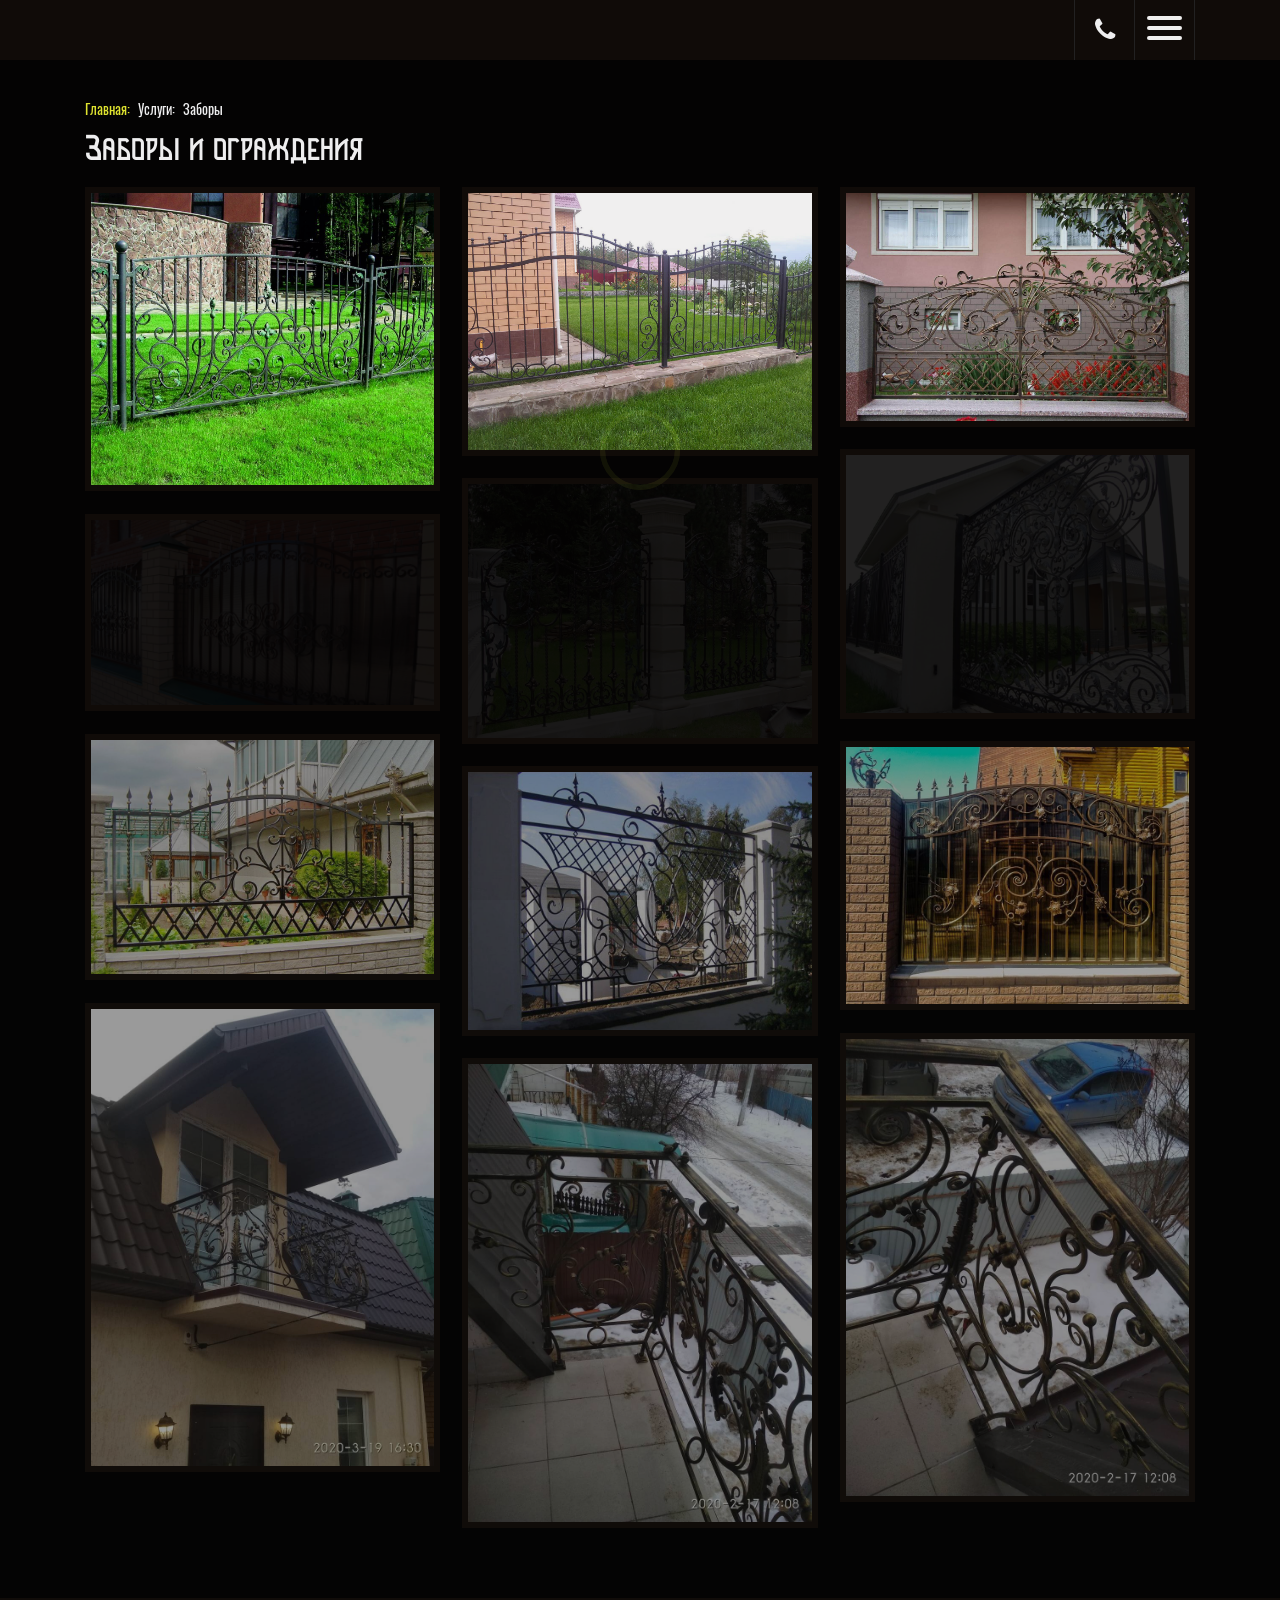
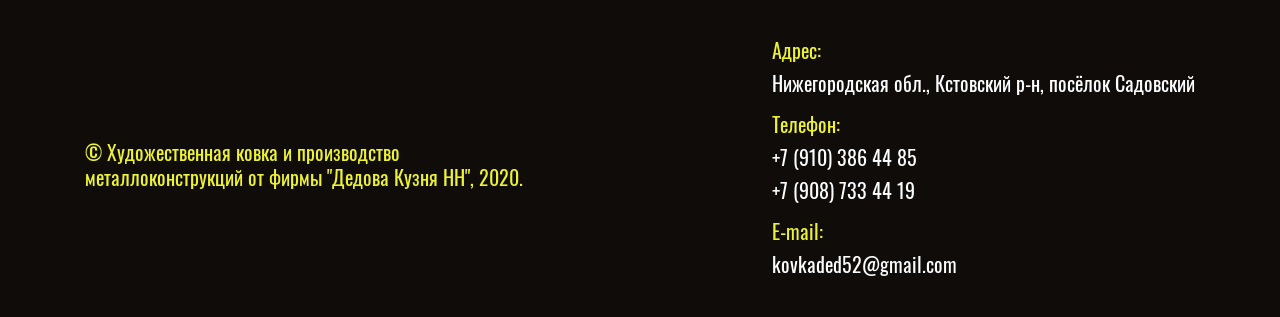
<file: kovka-ded52/fencing.html>
<!DOCTYPE html>
<html lang="ru">
<head>
  <meta charset="UTF-8">
  <title>Художественная ковка - Заборы и ограждения | Дедова Кузня НН</title>
  <meta name="viewport" content="width=device-width, initial-scale=1.0">
  <link rel="icon" href="images/forge-icon.svg">
  <link rel="apple-touch-icon" href="images/forge-icon.svg">
	<link rel="stylesheet" href="css/app.min.css">
</head>
<body>
  <div id="my-page">
    <div class="preloader"><div class="pulse"></div></div>
    <div id="my-header">
      <header class="header header-side">
        <div class="header__navigation">
          <div class="container">
            <div class="header-side-wrap">
              <a href="tel:+79103864485" class="header__tel">
                <i class="fa fa-phone"></i>
              </a>
              <a href="#my-menu" class="hamburger hamburger--emphatic">
                <span class="hamburger-box">
                  <span class="hamburger-inner"></span>
                </span>
              </a>
            </div>
            <nav class="header__menu" id="my-menu">
							<ul class="header__menu-list">
								<li class="header__menu-item">
									<a href="index.html" class="header__menu-link">Главная</a>
								</li>
								<li class="header__menu-item">
									<a href="services.html" class="header__menu-link">Услуги</a>
									<ul class="header__mmenu">
										<li class="header__mmenu-item">
											<a href="gates.html" class="header__services-link">Ворота и двери</a>
										</li>
										<li class="header__mmenu-item">
											<a href="fencing.html" class="header__services-link">Заборы и ограждения</a>
										</li>
										<li class="header__mmenu-item">
											<a href="awnings.html" class="header__services-link">Козырьки и навесы</a>
										</li>
										<li class="header__mmenu-item">
											<a href="stairs.html" class="header__services-link">Лестницы и перила</a>
										</li>
										<li class="header__mmenu-item">
											<a href="barbecues.html" class="header__services-link">Мангалы и печи</a>
										</li>
										<li class="header__mmenu-item">
											<a href="pergolas.html" class="header__services-link">Беседки и качели</a>
										</li>
										<li class="header__mmenu-item">
											<a href="bridges.html" class="header__services-link">Мостики и арки</a>
										</li>
										<li class="header__mmenu-item">
											<a href="windows.html" class="header__services-link">Решетки на окна</a>
										</li>
										<li class="header__mmenu-item">
											<a href="weathercocks.html" class="header__services-link">Флюгеры и навершия</a>
										</li>
										<li class="header__mmenu-item">
											<a href="benches.html" class="header__services-link">Лавочки и скамьи</a>
										</li>
										<li class="header__mmenu-item">
											<a href="ritual.html" class="header__services-link">Ритуальные изделия</a>
										</li>
										<li class="header__mmenu-item">
											<a href="church-utensils.html" class="header__services-link">Церковная утварь</a>
										</li>
										<li class="header__mmenu-item">
											<a href="lanterns.html" class="header__services-link">Фонари и люстры</a>
										</li>
										<li class="header__mmenu-item">
											<a href="furniture.html" class="header__services-link">Мебель и уют</a>
										</li>
										<li class="header__mmenu-item">
											<a href="other.html" class="header__services-link">Разное</a>
										</li>
									</ul>
                </li>
                <li class="header__menu-item">
									<a href="our-works.html" class="header__menu-link">Наши работы</a>
								</li>
								<li class="header__menu-item">
									<a href="order.html" class="header__menu-link">Сделать заказ</a>
								</li>
								<li class="header__menu-item">
									<a href="#contacts" class="header__menu-link">Контакты</a>
								</li>
							</ul>
						</nav>
          </div>
        </div>
      </header>
    </div>
    <div id="my-content">
      <main>
        <div class="site-navigation container">
          <a href="index.html" class="site-navigation__link">Главная:</a>
          <a href="services.html" class="site-navigation__link">Услуги:</a>
          <a href="fencing.html" class="site-navigation__link">Заборы</a>
        </div>
        <section class="fencing">
          <div class="fencing__content">
            <div class="fencing__container container">
              <h2 class="fencing-title caption__title">Заборы и ограждения</h2>
              <div class="fencing__list">
								<div class="gutter-width"></div>
                <a href="images/dest/fencing/1.jpg" data-fancybox="gallery" class="fencing__item persent-size">
                  <img src="images/dest/fencing/1.jpg" alt="" class="fencing__img">
                </a>
                <a href="images/dest/fencing/2.jpg" data-fancybox="gallery" class="fencing__item persent-size">
                  <img src="images/dest/fencing/2.jpg" alt="" class="fencing__img">
                </a>
                <a href="images/dest/fencing/3.jpg" data-fancybox="gallery" class="fencing__item persent-size">
                  <img src="images/dest/fencing/3.jpg" alt="" class="fencing__img">
                </a>
                <a href="images/dest/fencing/4.jpg" data-fancybox="gallery" class="fencing__item persent-size">
                  <img src="images/dest/fencing/thumbs/4.gif" data-original="images/dest/fencing/4.jpg" alt="" class="fencing__img lazy">
                </a>
                <a href="images/dest/fencing/5.jpg" data-fancybox="gallery" class="fencing__item persent-size">
                  <img src="images/dest/fencing/thumbs/5.gif" data-original="images/dest/fencing/5.jpg" alt="" class="fencing__img lazy">
                </a>
                <a href="images/dest/fencing/6.jpg" data-fancybox="gallery" class="fencing__item persent-size">
                  <img src="images/dest/fencing/thumbs/6.gif" data-original="images/dest/fencing/6.jpg" alt="" class="fencing__img lazy">
								</a>
								<a href="images/dest/fencing/7.jpg" data-fancybox="gallery" class="fencing__item persent-size">
                  <img src="images/dest/fencing/thumbs/7.gif" data-original="images/dest/fencing/7.jpg" alt="" class="fencing__img lazy">
                </a>
                <a href="images/dest/fencing/8.jpg" data-fancybox="gallery" class="fencing__item persent-size">
                  <img src="images/dest/fencing/thumbs/8.gif" data-original="images/dest/fencing/8.jpg" alt="" class="fencing__img lazy">
                </a>
                <a href="images/dest/fencing/9.jpg" data-fancybox="gallery" class="fencing__item persent-size">
                  <img src="images/dest/fencing/thumbs/9.gif" data-original="images/dest/fencing/9.jpg" alt="" class="fencing__img lazy">
                </a>
                <a href="images/dest/fencing/10.jpg" data-fancybox="gallery" class="fencing__item persent-size">
                  <img src="images/dest/fencing/thumbs/10.gif" data-original="images/dest/fencing/10.jpg" alt="" class="fencing__img lazy">
                </a>
                <a href="images/dest/fencing/11.jpg" data-fancybox="gallery" class="fencing__item persent-size">
                  <img src="images/dest/fencing/thumbs/11.gif" data-original="images/dest/fencing/11.jpg" alt="" class="fencing__img lazy">
                </a>
                <a href="images/dest/fencing/12.jpg" data-fancybox="gallery" class="fencing__item persent-size">
                  <img src="images/dest/fencing/thumbs/12.gif" data-original="images/dest/fencing/12.jpg" alt="" class="fencing__img lazy">
								</a>
              </div>
            </div>
          </div>
        </section>
      </main>
    </div>
    <div id="my-footer">
      <footer class="footer" id="contacts">
				<div class="footer__content">
					<div class="footer__container container">
						<div class="footer__copyright">
							<p class="footer__copyright-text">© Художественная ковка и производство металлоконструкций от фирмы "Дедова Кузня НН", 2020.</p>
						</div>
						<div class="footer__description">
							<p class="footer__description-text"><span>Адрес:</span><br> Нижегородская обл., Кстовский р-н, посёлок Садовский</p>
							<p class="footer__description-text"><span>Телефон:</span><br> 
								<a href="tel:+79103864485" class="footer__description-link tel">+7 (910) 386 44 85</a><br> 
								<a href="tel:+79087334419" class="footer__description-link">+7 (908) 733 44 19</a>
							</p>
							<p class="footer__description-text"><span>E-mail:</span><br>
								<a href="mailto:kovkaded52@gmail.com" class="footer__description-link">kovkaded52@gmail.com</a>
							</p>
						</div>
					</div>
				</div>
			</footer>
    </div>
  </div>


  <script src="js/app.min.js"></script>
</body>
</html>
</file>
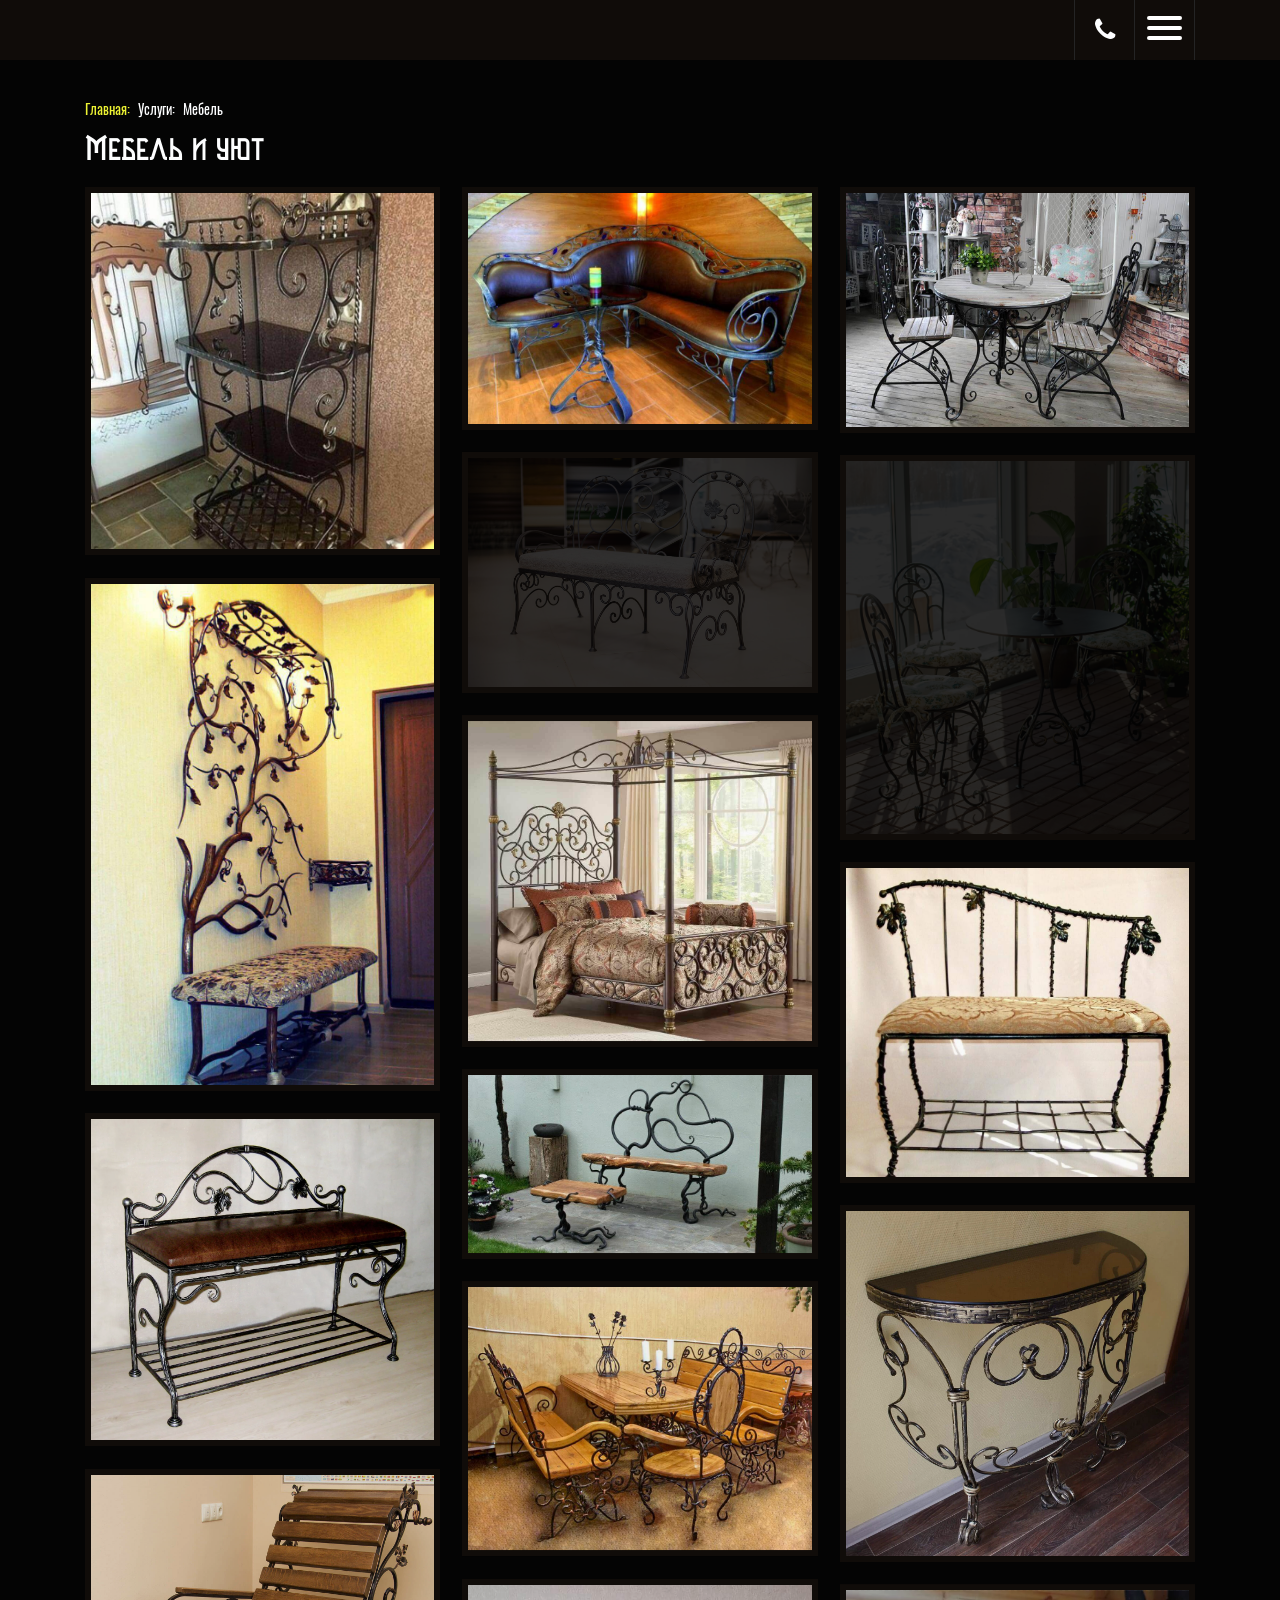
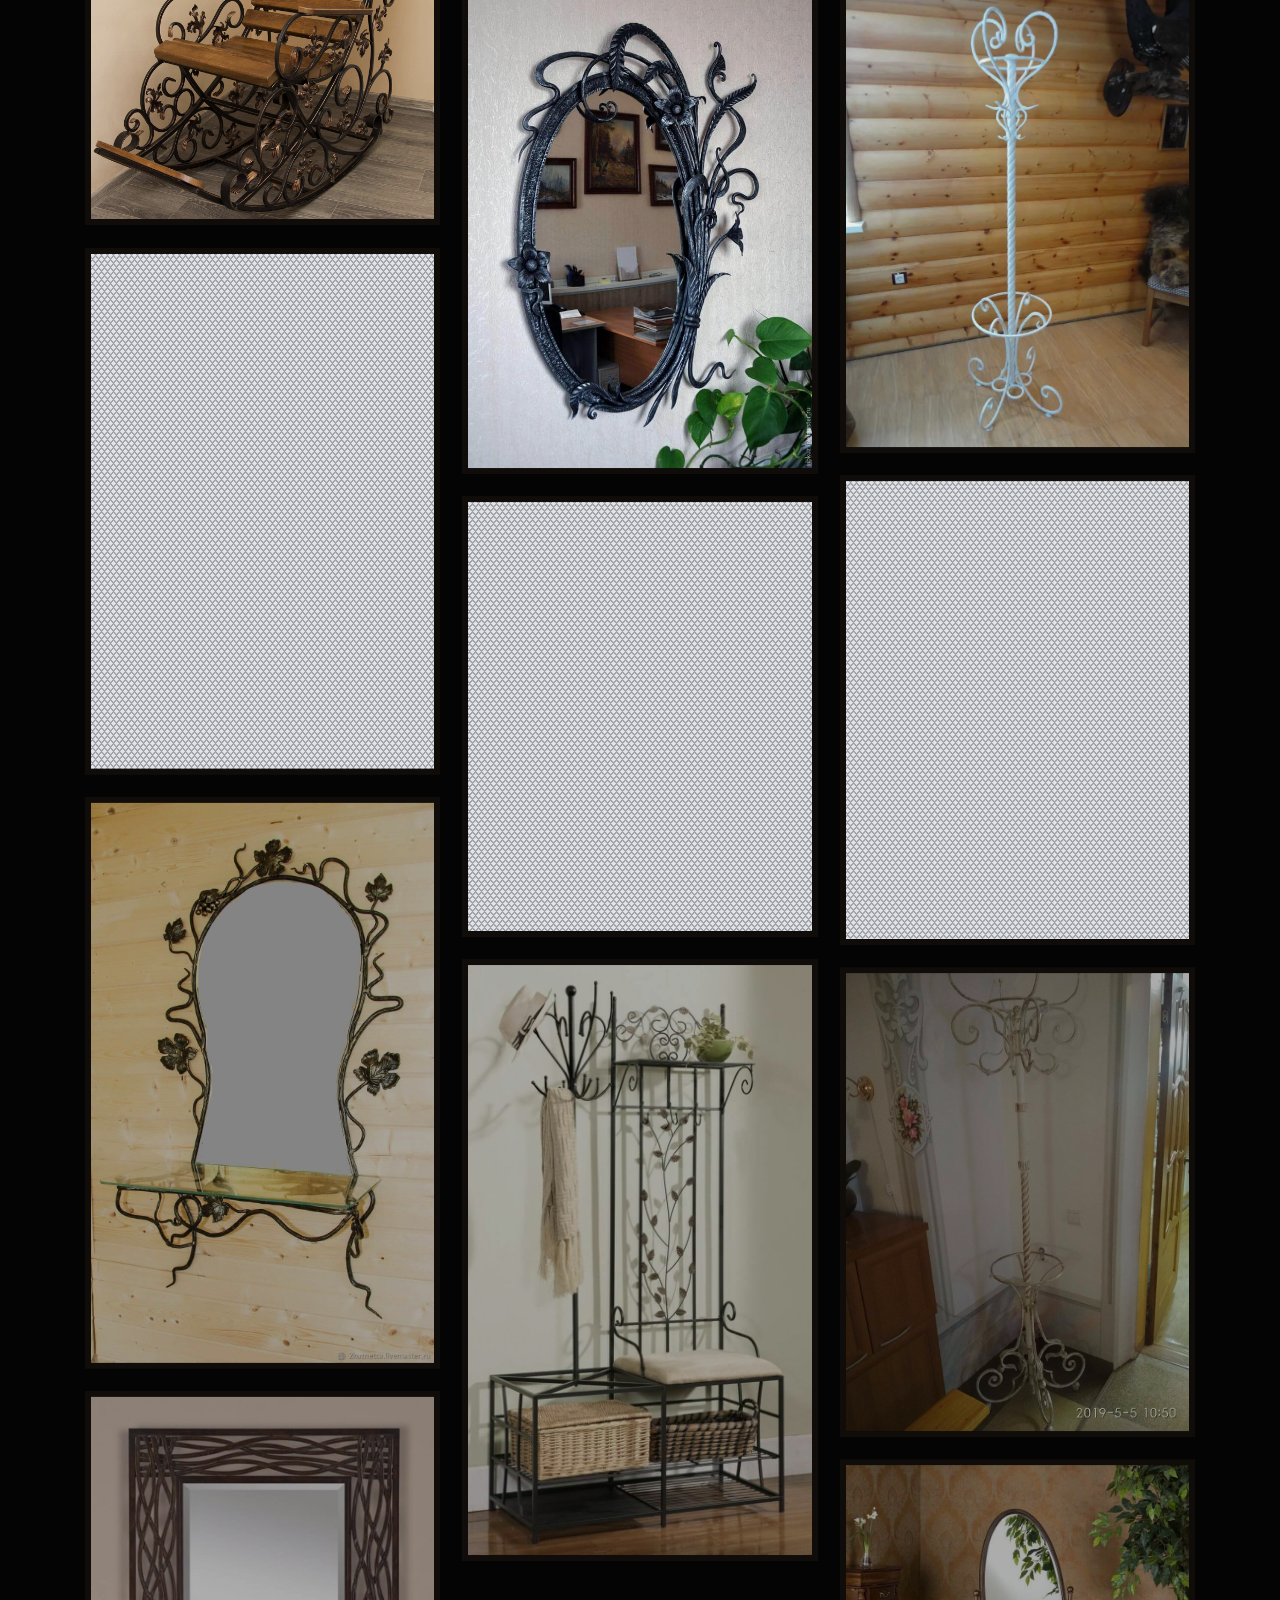
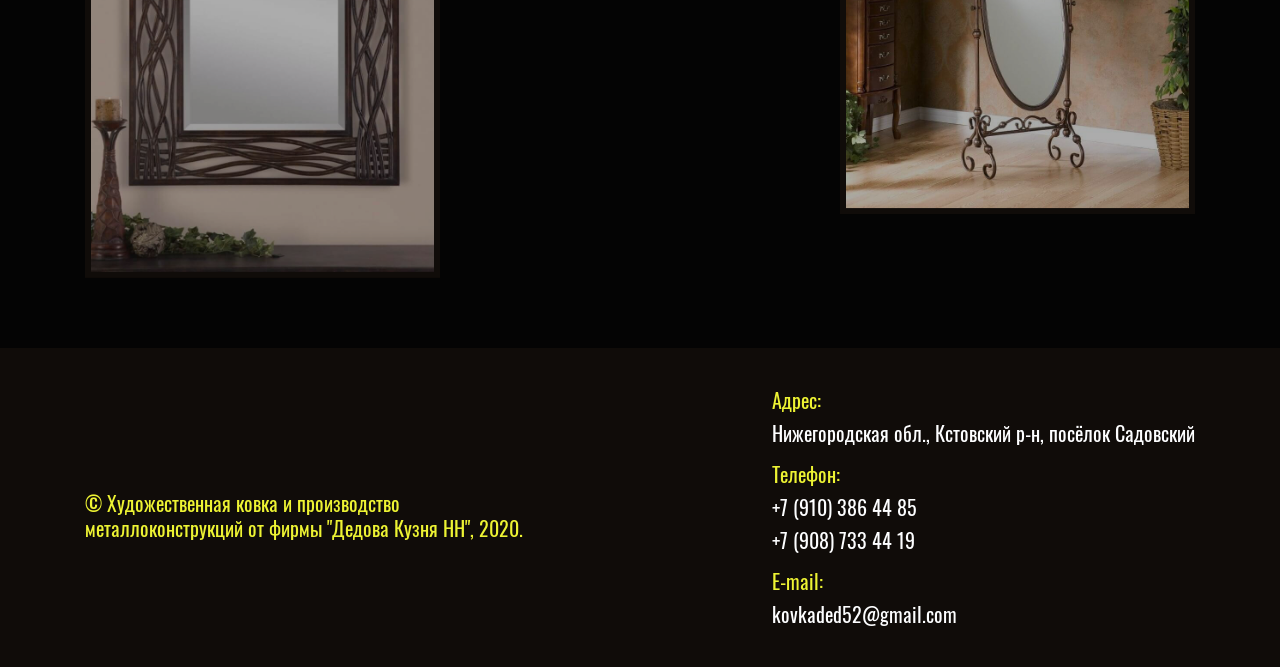
<file: kovka-ded52/furniture.html>
<!DOCTYPE html>
<html lang="ru">
<head>
  <meta charset="UTF-8">
  <title>Художественная ковка - Мебель и уют | Дедова Кузня НН</title>
  <meta name="viewport" content="width=device-width, initial-scale=1.0">
  <link rel="icon" href="images/forge-icon.svg">
  <link rel="apple-touch-icon" href="images/forge-icon.svg">
	<link rel="stylesheet" href="css/app.min.css">
</head>
<body>
  <div id="my-page">
    <div class="preloader"><div class="pulse"></div></div>
    <div id="my-header">
      <header class="header header-side">
        <div class="header__navigation">
          <div class="container">
            <div class="header-side-wrap">
              <a href="tel:+79103864485" class="header__tel">
                <i class="fa fa-phone"></i>
              </a>
              <a href="#my-menu" class="hamburger hamburger--emphatic">
                <span class="hamburger-box">
                  <span class="hamburger-inner"></span>
                </span>
              </a>
            </div>
            <nav class="header__menu" id="my-menu">
							<ul class="header__menu-list">
								<li class="header__menu-item">
									<a href="index.html" class="header__menu-link">Главная</a>
								</li>
								<li class="header__menu-item">
									<a href="services.html" class="header__menu-link">Услуги</a>
									<ul class="header__mmenu">
										<li class="header__mmenu-item">
											<a href="gates.html" class="header__services-link">Ворота и двери</a>
										</li>
										<li class="header__mmenu-item">
											<a href="fencing.html" class="header__services-link">Заборы и ограждения</a>
										</li>
										<li class="header__mmenu-item">
											<a href="awnings.html" class="header__services-link">Козырьки и навесы</a>
										</li>
										<li class="header__mmenu-item">
											<a href="stairs.html" class="header__services-link">Лестницы и перила</a>
										</li>
										<li class="header__mmenu-item">
											<a href="barbecues.html" class="header__services-link">Мангалы и печи</a>
										</li>
										<li class="header__mmenu-item">
											<a href="pergolas.html" class="header__services-link">Беседки и качели</a>
										</li>
										<li class="header__mmenu-item">
											<a href="bridges.html" class="header__services-link">Мостики и арки</a>
										</li>
										<li class="header__mmenu-item">
											<a href="windows.html" class="header__services-link">Решетки на окна</a>
										</li>
										<li class="header__mmenu-item">
											<a href="weathercocks.html" class="header__services-link">Флюгеры и навершия</a>
										</li>
										<li class="header__mmenu-item">
											<a href="benches.html" class="header__services-link">Лавочки и скамьи</a>
										</li>
										<li class="header__mmenu-item">
											<a href="ritual.html" class="header__services-link">Ритуальные изделия</a>
										</li>
										<li class="header__mmenu-item">
											<a href="church-utensils.html" class="header__services-link">Церковная утварь</a>
										</li>
										<li class="header__mmenu-item">
											<a href="lanterns.html" class="header__services-link">Фонари и люстры</a>
										</li>
										<li class="header__mmenu-item">
											<a href="furniture.html" class="header__services-link">Мебель и уют</a>
										</li>
										<li class="header__mmenu-item">
											<a href="other.html" class="header__services-link">Разное</a>
										</li>
									</ul>
                </li>
                <li class="header__menu-item">
									<a href="our-works.html" class="header__menu-link">Наши работы</a>
								</li>
								<li class="header__menu-item">
									<a href="order.html" class="header__menu-link">Сделать заказ</a>
								</li>
								<li class="header__menu-item">
									<a href="#contacts" class="header__menu-link">Контакты</a>
								</li>
							</ul>
						</nav>
          </div>
        </div>
      </header>
    </div>
    <div id="my-content">
      <main>
        <div class="site-navigation container">
          <a href="index.html" class="site-navigation__link">Главная:</a>
          <a href="services.html" class="site-navigation__link">Услуги:</a>
          <a href="furniture.html" class="site-navigation__link">Мебель</a>
        </div>
        <section class="furniture">
          <div class="furniture__content">
            <div class="furniture__container container">
              <h2 class="furniture-title caption__title">Мебель и уют</h2>
              <div class="furniture__list">
								<div class="gutter-width"></div>
                <a href="images/dest/furniture/1.jpg" data-fancybox="gallery" class="furniture__item persent-size">
                  <img src="images/dest/furniture/1.jpg" alt="" class="furniture__img">
                </a>
                <a href="images/dest/furniture/2.jpg" data-fancybox="gallery" class="furniture__item persent-size">
                  <img src="images/dest/furniture/2.jpg" alt="" class="furniture__img">
                </a>
                <a href="images/dest/furniture/3.jpg" data-fancybox="gallery" class="furniture__item persent-size">
                  <img src="images/dest/furniture/3.jpg" alt="" class="furniture__img">
                </a>
                <a href="images/dest/furniture/4.jpg" data-fancybox="gallery" class="furniture__item persent-size">
                  <img src="images/dest/furniture/thumbs/4.gif" data-original="images/dest/furniture/4.jpg" alt="" class="furniture__img lazy">
                </a>
                <a href="images/dest/furniture/5.jpg" data-fancybox="gallery" class="furniture__item persent-size">
                  <img src="images/dest/furniture/thumbs/5.gif" data-original="images/dest/furniture/5.jpg" alt="" class="furniture__img lazy">
                </a>
                <a href="images/dest/furniture/6.jpg" data-fancybox="gallery" class="furniture__item persent-size">
                  <img src="images/dest/furniture/thumbs/6.gif" data-original="images/dest/furniture/6.jpg" alt="" class="furniture__img lazy">
								</a>
								<a href="images/dest/furniture/7.jpg" data-fancybox="gallery" class="furniture__item persent-size">
                  <img src="images/dest/furniture/thumbs/7.gif" data-original="images/dest/furniture/7.jpg" alt="" class="furniture__img lazy">
                </a>
                <a href="images/dest/furniture/8.jpg" data-fancybox="gallery" class="furniture__item persent-size">
                  <img src="images/dest/furniture/thumbs/8.gif" data-original="images/dest/furniture/8.jpg" alt="" class="furniture__img lazy">
                </a>
                <a href="images/dest/furniture/9.jpg" data-fancybox="gallery" class="furniture__item persent-size">
                  <img src="images/dest/furniture/thumbs/9.gif" data-original="images/dest/furniture/9.jpg" alt="" class="furniture__img lazy">
                </a>
                <a href="images/dest/furniture/10.jpg" data-fancybox="gallery" class="furniture__item persent-size">
                  <img src="images/dest/furniture/thumbs/10.gif" data-original="images/dest/furniture/10.jpg" alt="" class="furniture__img lazy">
                </a>
                <a href="images/dest/furniture/11.jpg" data-fancybox="gallery" class="furniture__item persent-size">
                  <img src="images/dest/furniture/thumbs/11.gif" data-original="images/dest/furniture/11.jpg" alt="" class="furniture__img lazy">
                </a>
                <a href="images/dest/furniture/12.jpg" data-fancybox="gallery" class="furniture__item persent-size">
                  <img src="images/dest/furniture/thumbs/12.gif" data-original="images/dest/furniture/12.jpg" alt="" class="furniture__img lazy">
                </a>
                <a href="images/dest/furniture/13.jpg" data-fancybox="gallery" class="furniture__item persent-size">
                  <img src="images/dest/furniture/thumbs/13.gif" data-original="images/dest/furniture/13.jpg" alt="" class="furniture__img lazy">
                </a>
                <a href="images/dest/furniture/14.jpg" data-fancybox="gallery" class="furniture__item persent-size">
                  <img src="images/dest/furniture/thumbs/14.gif" data-original="images/dest/furniture/14.jpg" alt="" class="furniture__img lazy">
                </a>
                <a href="images/dest/furniture/15.jpg" data-fancybox="gallery" class="furniture__item persent-size">
                  <img src="images/dest/furniture/thumbs/15.gif" data-original="images/dest/furniture/15.jpg" alt="" class="furniture__img lazy">
                </a>
                <a href="images/dest/furniture/16.jpg" data-fancybox="gallery" class="furniture__item persent-size">
                  <img src="images/dest/furniture/thumbs/16.gif" data-original="images/dest/furniture/16.jpg" alt="" class="furniture__img lazy">
                </a>
                <a href="images/dest/furniture/17.jpg" data-fancybox="gallery" class="furniture__item persent-size">
                  <img src="images/dest/furniture/thumbs/17.gif" data-original="images/dest/furniture/17.jpg" alt="" class="furniture__img lazy">
                </a>
                <a href="images/dest/furniture/18.jpg" data-fancybox="gallery" class="furniture__item persent-size">
                  <img src="images/dest/furniture/thumbs/18.gif" data-original="images/dest/furniture/18.jpg" alt="" class="furniture__img lazy">
                </a>
                <a href="images/dest/furniture/19.jpg" data-fancybox="gallery" class="furniture__item persent-size">
                  <img src="images/dest/furniture/thumbs/19.gif" data-original="images/dest/furniture/19.jpg" alt="" class="furniture__img lazy">
                </a>
                <a href="images/dest/furniture/20.jpg" data-fancybox="gallery" class="furniture__item persent-size">
                  <img src="images/dest/furniture/thumbs/20.gif" data-original="images/dest/furniture/20.jpg" alt="" class="furniture__img lazy">
                </a>
                <a href="images/dest/furniture/21.jpg" data-fancybox="gallery" class="furniture__item persent-size">
                  <img src="images/dest/furniture/thumbs/21.gif" data-original="images/dest/furniture/21.jpg" alt="" class="furniture__img lazy">
                </a>
                <a href="images/dest/furniture/22.jpg" data-fancybox="gallery" class="furniture__item persent-size">
                  <img src="images/dest/furniture/thumbs/22.gif" data-original="images/dest/furniture/22.jpg" alt="" class="furniture__img lazy">
                </a>
                <a href="images/dest/furniture/23.jpg" data-fancybox="gallery" class="furniture__item persent-size">
                  <img src="images/dest/furniture/thumbs/23.gif" data-original="images/dest/furniture/23.jpg" alt="" class="furniture__img lazy">
                </a>
              </div>
            </div>
          </div>
        </section>
      </main>
    </div>
    <div id="my-footer">
      <footer class="footer" id="contacts">
				<div class="footer__content">
					<div class="footer__container container">
						<div class="footer__copyright">
							<p class="footer__copyright-text">© Художественная ковка и производство металлоконструкций от фирмы "Дедова Кузня НН", 2020.</p>
						</div>
						<div class="footer__description">
							<p class="footer__description-text"><span>Адрес:</span><br> Нижегородская обл., Кстовский р-н, посёлок Садовский</p>
							<p class="footer__description-text"><span>Телефон:</span><br> 
								<a href="tel:+79103864485" class="footer__description-link tel">+7 (910) 386 44 85</a><br> 
								<a href="tel:+79087334419" class="footer__description-link">+7 (908) 733 44 19</a>
							</p>
							<p class="footer__description-text"><span>E-mail:</span><br>
								<a href="mailto:kovkaded52@gmail.com" class="footer__description-link">kovkaded52@gmail.com</a>
							</p>
						</div>
					</div>
				</div>
			</footer>
    </div>
  </div>


  <script src="js/app.min.js"></script>
</body>
</html>
</file>
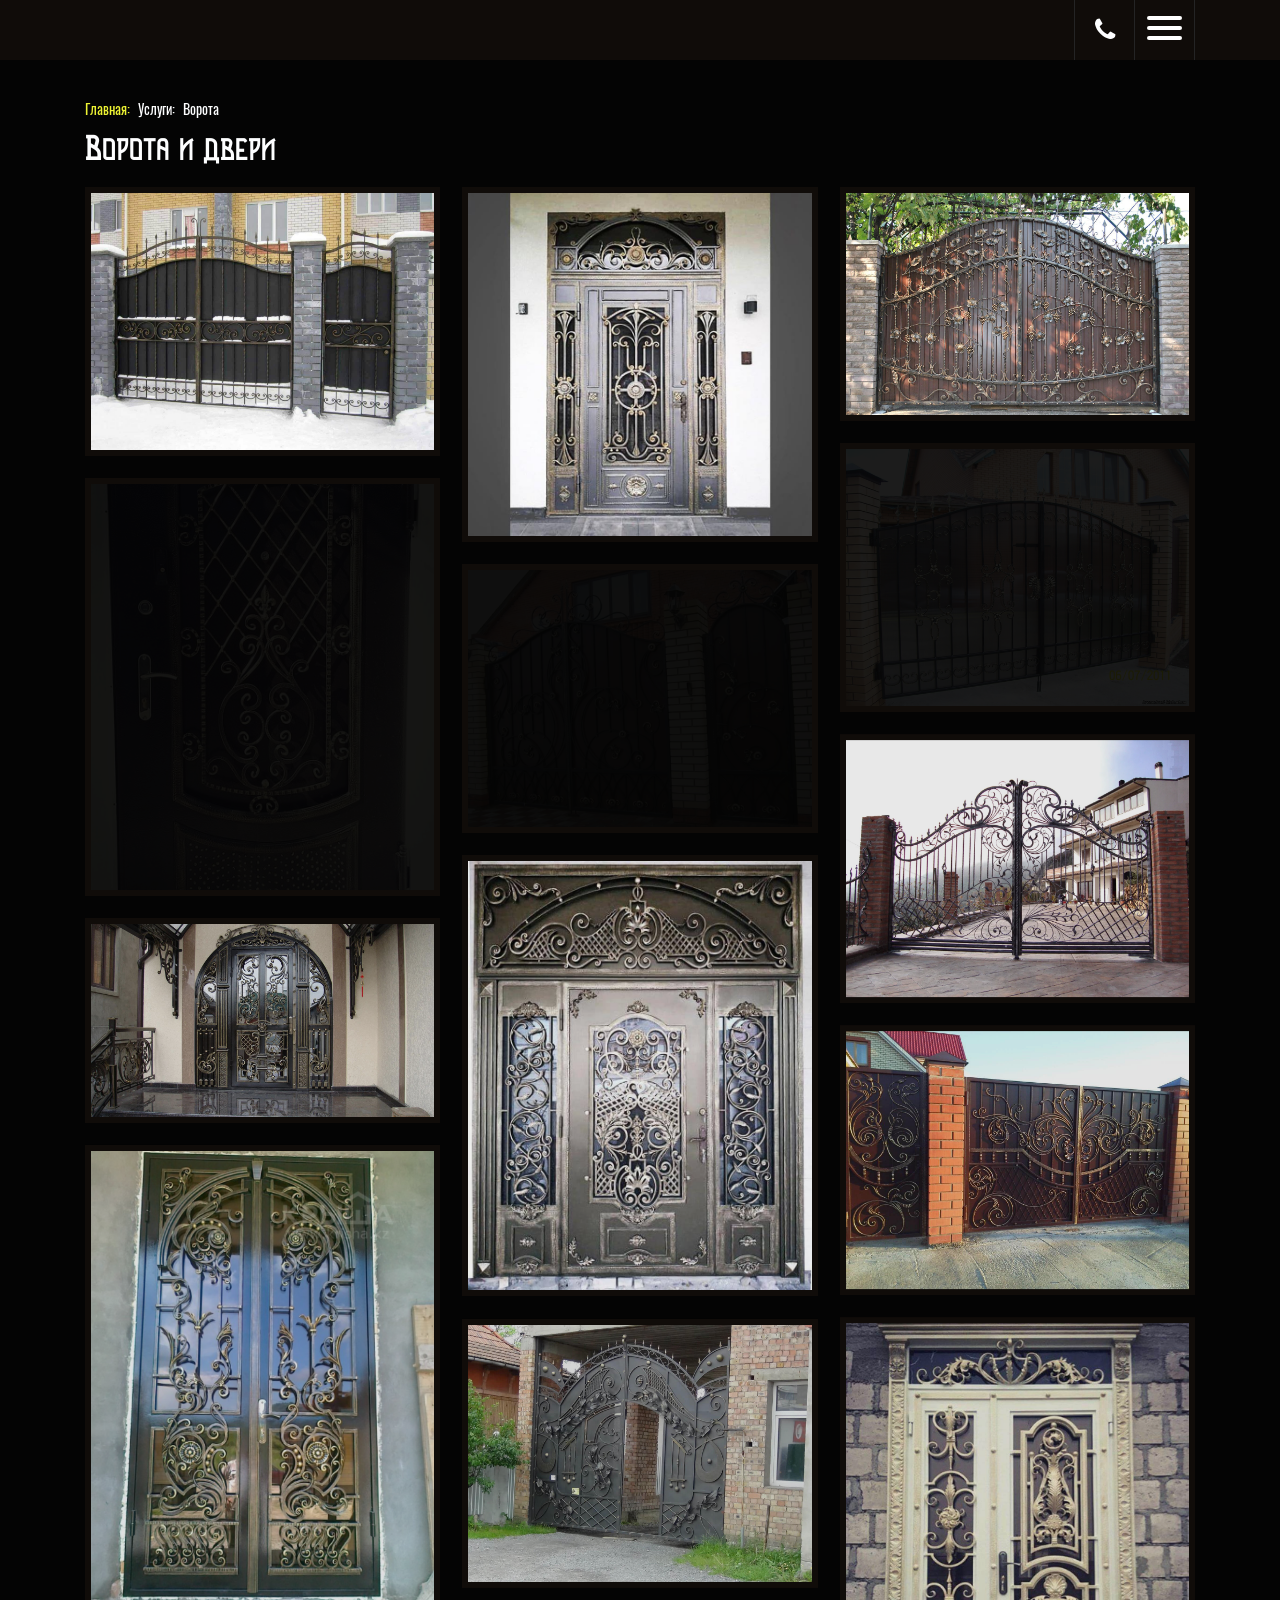
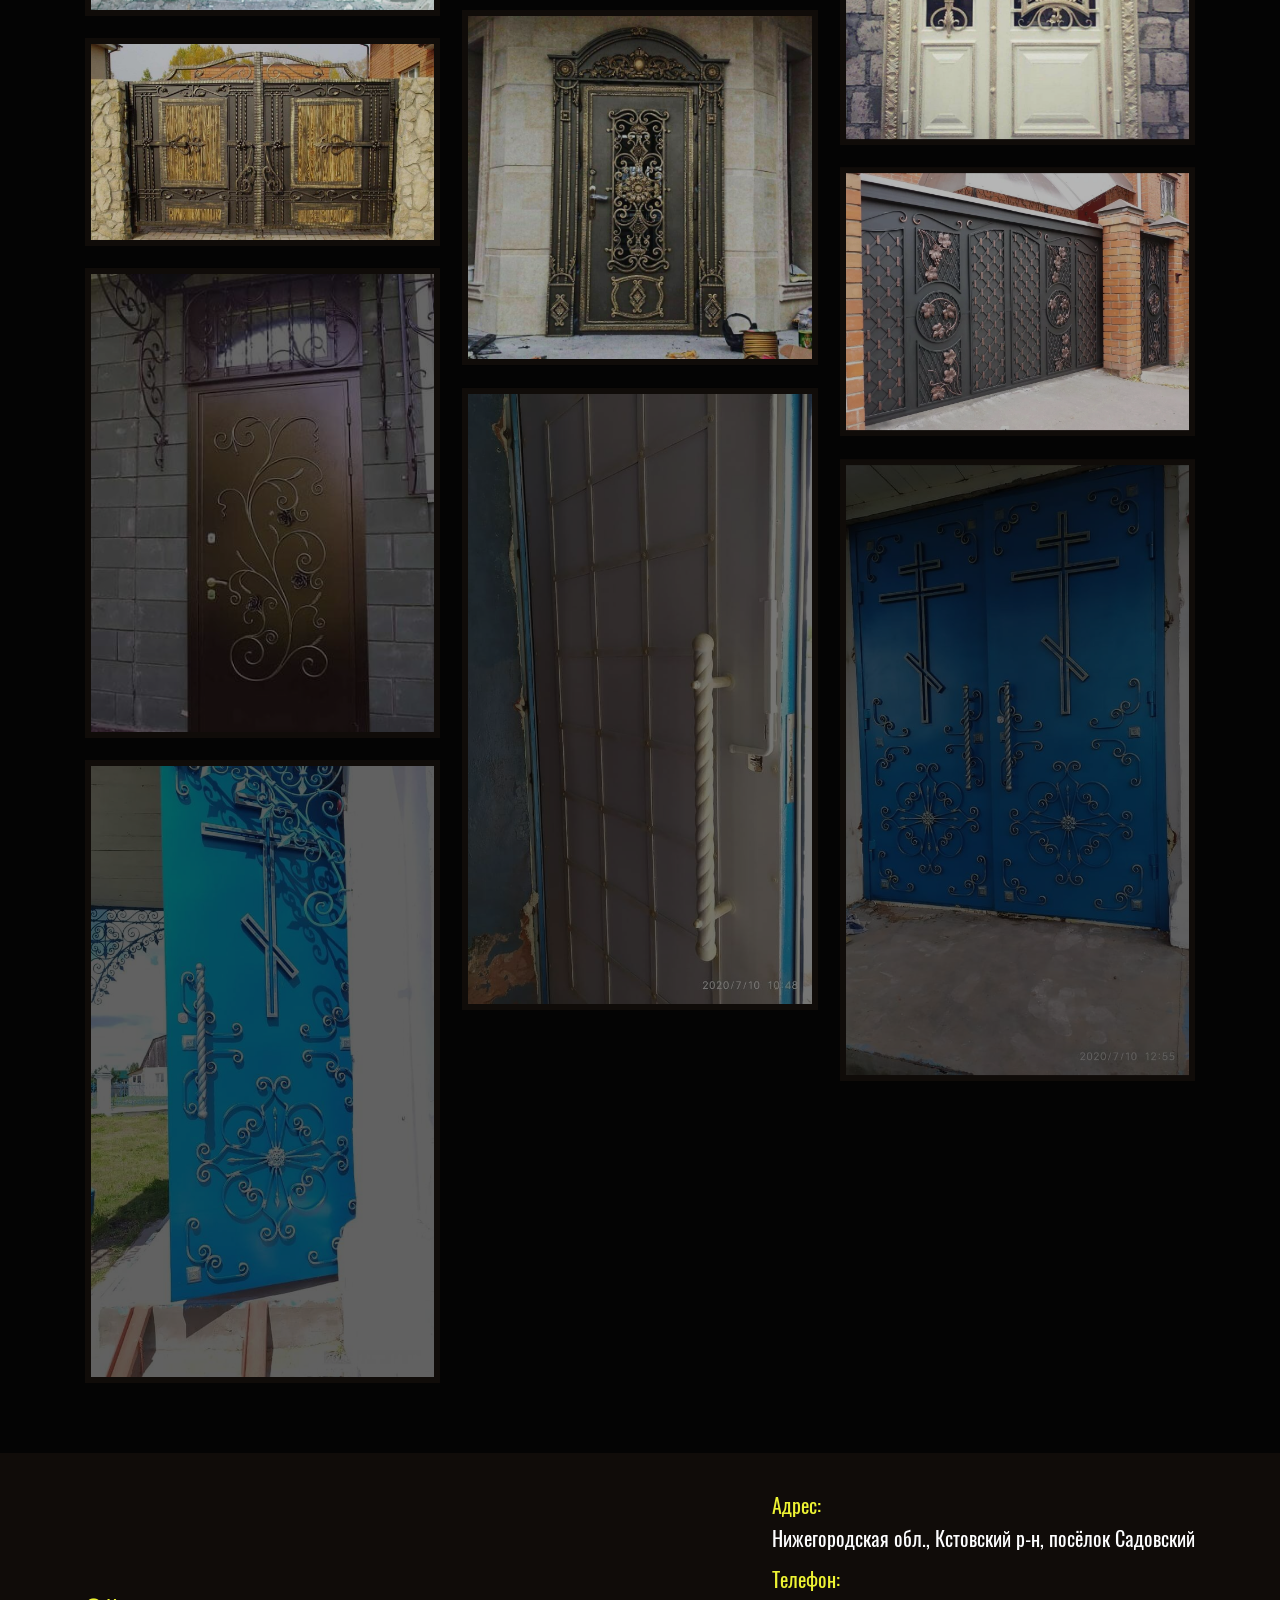
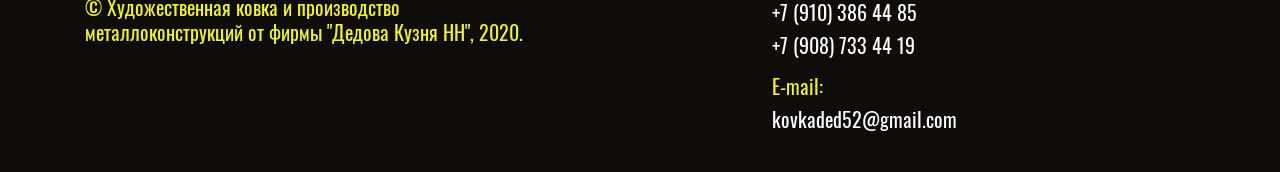
<file: kovka-ded52/gates.html>
<!DOCTYPE html>
<html lang="ru">
<head>
  <meta charset="UTF-8">
  <title>Художественная ковка - Ворота и двери | Дедова Кузня НН</title>
  <meta name="viewport" content="width=device-width, initial-scale=1.0">
  <link rel="icon" href="images/forge-icon.svg">
  <link rel="apple-touch-icon" href="images/forge-icon.svg">
	<link rel="stylesheet" href="css/app.min.css">
</head>
<body>
  <div id="my-page">
    <div class="preloader"><div class="pulse"></div></div>
    <div id="my-header">
      <header class="header header-side">
        <div class="header__navigation">
          <div class="container">
            <div class="header-side-wrap">
              <a href="tel:+79103864485" class="header__tel">
                <i class="fa fa-phone"></i>
              </a>
              <a href="#my-menu" class="hamburger hamburger--emphatic">
                <span class="hamburger-box">
                  <span class="hamburger-inner"></span>
                </span>
              </a>
            </div>
            <nav class="header__menu" id="my-menu">
							<ul class="header__menu-list">
								<li class="header__menu-item">
									<a href="index.html" class="header__menu-link">Главная</a>
								</li>
								<li class="header__menu-item">
									<a href="services.html" class="header__menu-link">Услуги</a>
									<ul class="header__mmenu">
										<li class="header__mmenu-item">
											<a href="gates.html" class="header__services-link">Ворота и двери</a>
										</li>
										<li class="header__mmenu-item">
											<a href="fencing.html" class="header__services-link">Заборы и ограждения</a>
										</li>
										<li class="header__mmenu-item">
											<a href="awnings.html" class="header__services-link">Козырьки и навесы</a>
										</li>
										<li class="header__mmenu-item">
											<a href="stairs.html" class="header__services-link">Лестницы и перила</a>
										</li>
										<li class="header__mmenu-item">
											<a href="barbecues.html" class="header__services-link">Мангалы и печи</a>
										</li>
										<li class="header__mmenu-item">
											<a href="pergolas.html" class="header__services-link">Беседки и качели</a>
										</li>
										<li class="header__mmenu-item">
											<a href="bridges.html" class="header__services-link">Мостики и арки</a>
										</li>
										<li class="header__mmenu-item">
											<a href="windows.html" class="header__services-link">Решетки на окна</a>
										</li>
										<li class="header__mmenu-item">
											<a href="weathercocks.html" class="header__services-link">Флюгеры и навершия</a>
										</li>
										<li class="header__mmenu-item">
											<a href="benches.html" class="header__services-link">Лавочки и скамьи</a>
										</li>
										<li class="header__mmenu-item">
											<a href="ritual.html" class="header__services-link">Ритуальные изделия</a>
										</li>
										<li class="header__mmenu-item">
											<a href="church-utensils.html" class="header__services-link">Церковная утварь</a>
										</li>
										<li class="header__mmenu-item">
											<a href="lanterns.html" class="header__services-link">Фонари и люстры</a>
										</li>
										<li class="header__mmenu-item">
											<a href="furniture.html" class="header__services-link">Мебель и уют</a>
										</li>
										<li class="header__mmenu-item">
											<a href="other.html" class="header__services-link">Разное</a>
										</li>
									</ul>
                </li>
                <li class="header__menu-item">
									<a href="our-works.html" class="header__menu-link">Наши работы</a>
								</li>
								<li class="header__menu-item">
									<a href="order.html" class="header__menu-link">Сделать заказ</a>
								</li>
								<li class="header__menu-item">
									<a href="#contacts" class="header__menu-link">Контакты</a>
								</li>
							</ul>
						</nav>
          </div>
        </div>
      </header>
    </div>
    <div id="my-content">
      <main>
        <div class="site-navigation container">
          <a href="index.html" class="site-navigation__link">Главная:</a>
          <a href="services.html" class="site-navigation__link">Услуги:</a>
          <a href="gates.html" class="site-navigation__link">Ворота</a>
        </div>
        <section class="gates">
          <div class="gates__content">
            <div class="gates__container container">
              <h2 class="gates-title caption__title">Ворота и двери</h2>
              <div class="gates__list">
								<div class="gutter-width"></div>
                <a href="images/dest/gates/1.jpg" data-fancybox="gallery" class="gates__item persent-size">
                  <img src="images/dest/gates/1.jpg" alt="" class="gates__img">
                </a>
                <a href="images/dest/gates/2.jpg" data-fancybox="gallery" class="gates__item persent-size">
                  <img src="images/dest/gates/2.jpg" alt="" class="gates__img">
                </a>
                <a href="images/dest/gates/3.jpg" data-fancybox="gallery" class="gates__item persent-size">
                  <img src="images/dest/gates/3.jpg" alt="" class="gates__img">
                </a>
                <a href="images/dest/gates/4.jpg" data-fancybox="gallery" class="gates__item persent-size">
                  <img src="images/dest/gates/thumbs/4.gif" data-original="images/dest/gates/4.jpg" alt="" class="gates__img lazy">
                </a>
                <a href="images/dest/gates/5.jpg" data-fancybox="gallery" class="gates__item persent-size">
                  <img src="images/dest/gates/thumbs/5.gif" data-original="images/dest/gates/5.jpg" alt="" class="gates__img lazy">
                </a>
                <a href="images/dest/gates/6.jpg" data-fancybox="gallery" class="gates__item persent-size">
                  <img src="images/dest/gates/thumbs/6.gif" data-original="images/dest/gates/6.jpg" alt="" class="gates__img lazy">
								</a>
								<a href="images/dest/gates/7.jpg" data-fancybox="gallery" class="gates__item persent-size">
                  <img src="images/dest/gates/thumbs/7.gif" data-original="images/dest/gates/7.jpg" alt="" class="gates__img lazy">
                </a>
                <a href="images/dest/gates/8.jpg" data-fancybox="gallery" class="gates__item persent-size">
                  <img src="images/dest/gates/thumbs/8.gif" data-original="images/dest/gates/8.jpg" alt="" class="gates__img lazy">
                </a>
                <a href="images/dest/gates/9.jpg" data-fancybox="gallery" class="gates__item persent-size">
                  <img src="images/dest/gates/thumbs/9.gif" data-original="images/dest/gates/9.jpg" alt="" class="gates__img lazy">
                </a>
                <a href="images/dest/gates/10.jpg" data-fancybox="gallery" class="gates__item persent-size">
                  <img src="images/dest/gates/thumbs/10.gif" data-original="images/dest/gates/10.jpg" alt="" class="gates__img lazy">
                </a>
                <a href="images/dest/gates/11.jpg" data-fancybox="gallery" class="gates__item persent-size">
                  <img src="images/dest/gates/thumbs/11.gif" data-original="images/dest/gates/11.jpg" alt="" class="gates__img lazy">
                </a>
                <a href="images/dest/gates/12.jpg" data-fancybox="gallery" class="gates__item persent-size">
                  <img src="images/dest/gates/thumbs/12.gif" data-original="images/dest/gates/12.jpg" alt="" class="gates__img lazy">
								</a>
								<a href="images/dest/gates/13.jpg" data-fancybox="gallery" class="gates__item persent-size">
                  <img src="images/dest/gates/thumbs/13.gif" data-original="images/dest/gates/13.jpg" alt="" class="gates__img lazy">
                </a>
                <a href="images/dest/gates/14.jpg" data-fancybox="gallery" class="gates__item persent-size">
                  <img src="images/dest/gates/thumbs/14.gif" data-original="images/dest/gates/14.jpg" alt="" class="gates__img lazy">
                </a>
                <a href="images/dest/gates/15.jpg" data-fancybox="gallery" class="gates__item persent-size">
                  <img src="images/dest/gates/thumbs/15.gif" data-original="images/dest/gates/15.jpg" alt="" class="gates__img lazy">
                </a>
                <a href="images/dest/gates/16.jpg" data-fancybox="gallery" class="gates__item persent-size">
                  <img src="images/dest/gates/thumbs/16.gif" data-original="images/dest/gates/16.jpg" alt="" class="gates__img lazy">
                </a>
                <a href="images/dest/gates/17.jpg" data-fancybox="gallery" class="gates__item persent-size">
                  <img src="images/dest/gates/thumbs/17.gif" data-original="images/dest/gates/17.jpg" alt="" class="gates__img lazy">
                </a>
                <a href="images/dest/gates/18.jpg" data-fancybox="gallery" class="gates__item persent-size">
                  <img src="images/dest/gates/thumbs/18.gif" data-original="images/dest/gates/18.jpg" alt="" class="gates__img lazy">
                </a>
                <a href="images/dest/gates/19.jpg" data-fancybox="gallery" class="gates__item persent-size">
                  <img src="images/dest/gates/thumbs/19.gif" data-original="images/dest/gates/19.jpg" alt="" class="gates__img lazy">
                </a>
                <a href="images/dest/gates/20.jpg" data-fancybox="gallery" class="gates__item persent-size">
                  <img src="images/dest/gates/thumbs/20.gif" data-original="images/dest/gates/20.jpg" alt="" class="gates__img lazy">
                </a>
              </div>
            </div>
          </div>
        </section>
      </main>
    </div>
    <div id="my-footer">
      <footer class="footer" id="contacts">
				<div class="footer__content">
					<div class="footer__container container">
						<div class="footer__copyright">
							<p class="footer__copyright-text">© Художественная ковка и производство металлоконструкций от фирмы "Дедова Кузня НН", 2020.</p>
						</div>
						<div class="footer__description">
							<p class="footer__description-text"><span>Адрес:</span><br> Нижегородская обл., Кстовский р-н, посёлок Садовский</p>
							<p class="footer__description-text"><span>Телефон:</span><br> 
								<a href="tel:+79103864485" class="footer__description-link tel">+7 (910) 386 44 85</a><br> 
								<a href="tel:+79087334419" class="footer__description-link">+7 (908) 733 44 19</a>
							</p>
							<p class="footer__description-text"><span>E-mail:</span><br>
								<a href="mailto:kovkaded52@gmail.com" class="footer__description-link">kovkaded52@gmail.com</a>
							</p>
						</div>
					</div>
				</div>
			</footer>
    </div>
  </div>


  <script src="js/app.min.js"></script>
</body>
</html>
</file>
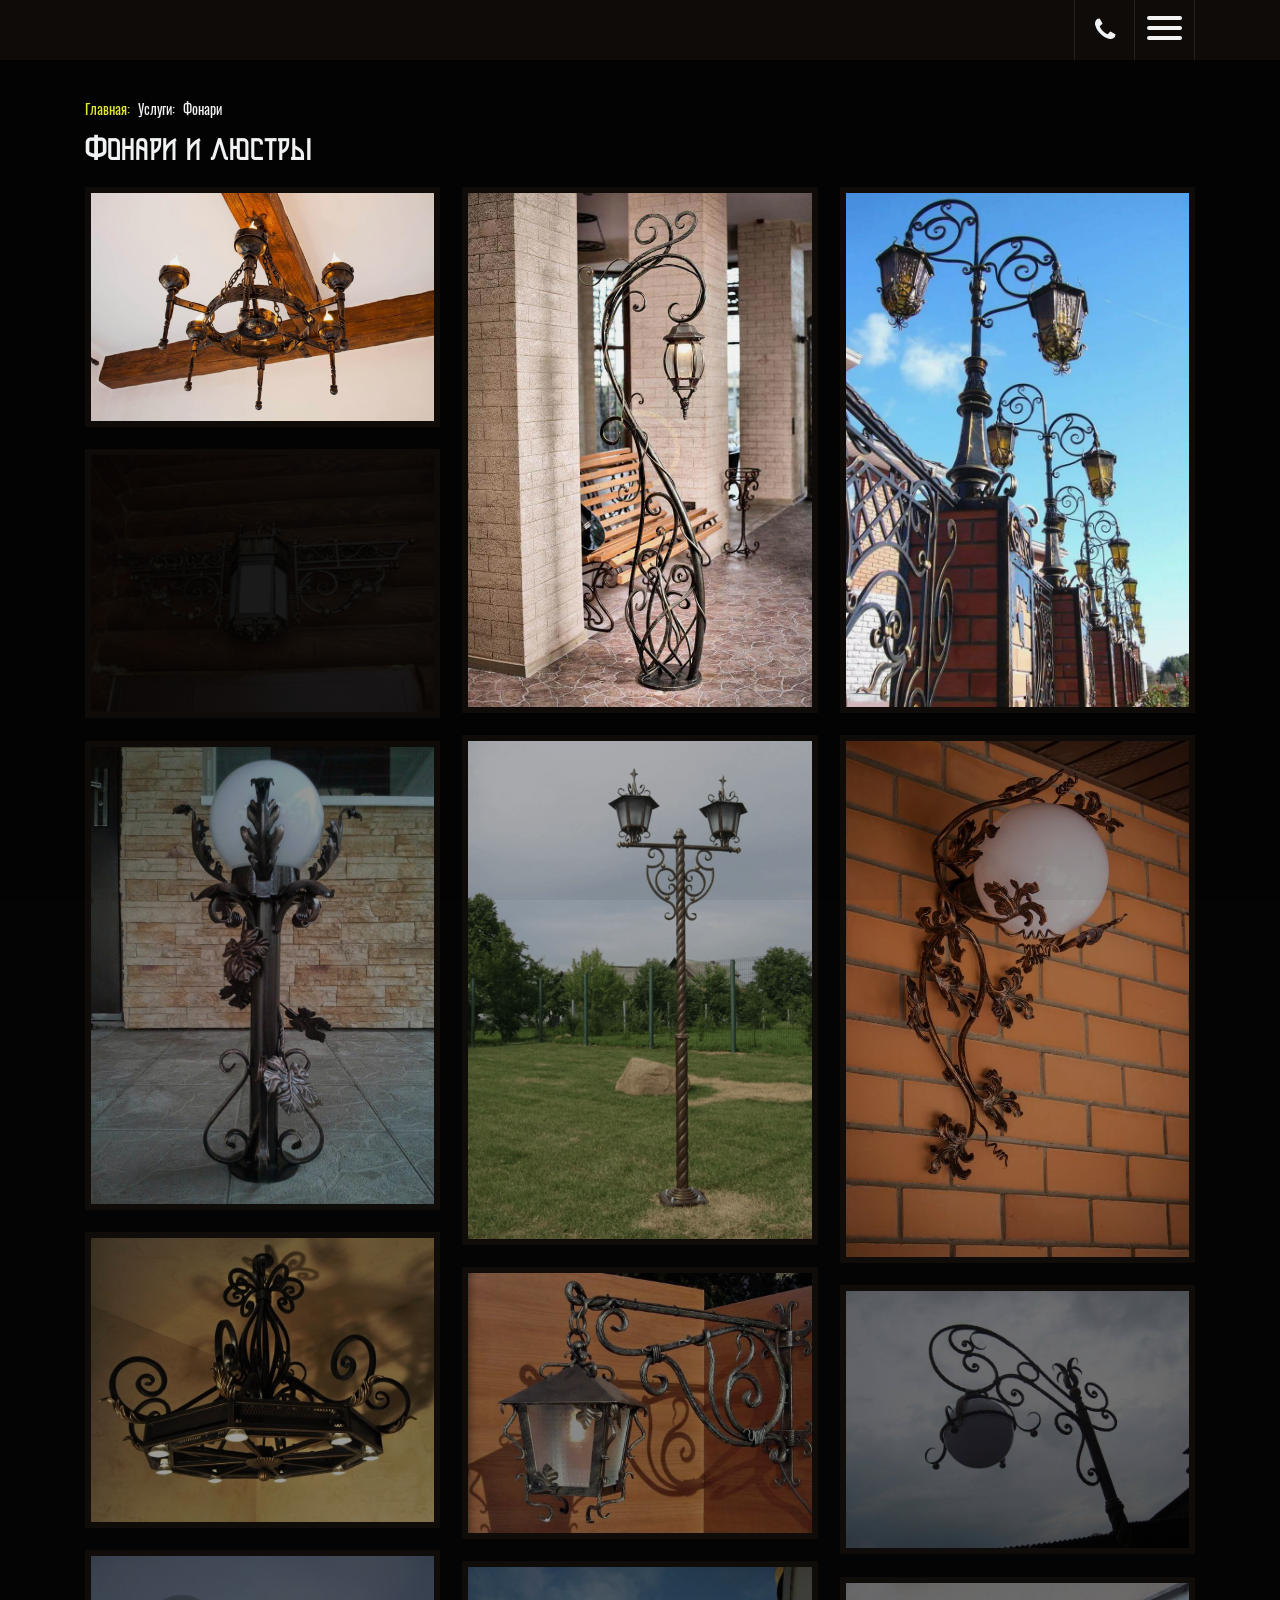
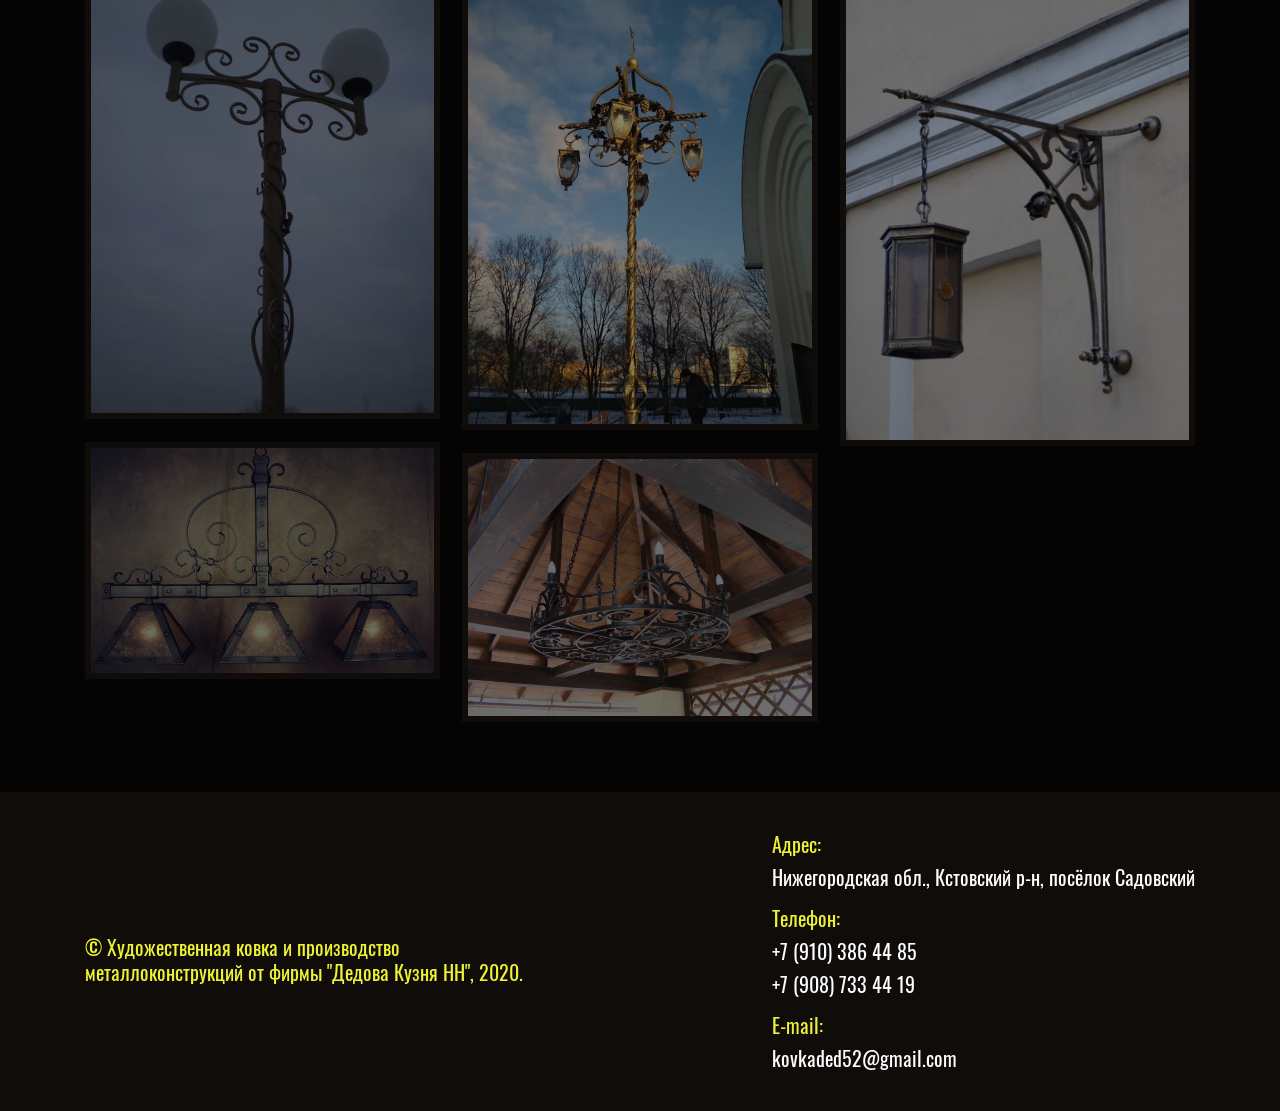
<file: kovka-ded52/lanterns.html>
<!DOCTYPE html>
<html lang="ru">
<head>
  <meta charset="UTF-8">
  <title>Художественная ковка - Фонари и люстры | Дедова Кузня НН</title>
  <meta name="viewport" content="width=device-width, initial-scale=1.0">
  <link rel="icon" href="images/forge-icon.svg">
  <link rel="apple-touch-icon" href="images/forge-icon.svg">
	<link rel="stylesheet" href="css/app.min.css">
</head>
<body>
  <div id="my-page">
    <div class="preloader"><div class="pulse"></div></div>
    <div id="my-header">
      <header class="header header-side">
        <div class="header__navigation">
          <div class="container">
            <div class="header-side-wrap">
              <a href="tel:+79103864485" class="header__tel">
                <i class="fa fa-phone"></i>
              </a>
              <a href="#my-menu" class="hamburger hamburger--emphatic">
                <span class="hamburger-box">
                  <span class="hamburger-inner"></span>
                </span>
              </a>
            </div>
            <nav class="header__menu" id="my-menu">
							<ul class="header__menu-list">
								<li class="header__menu-item">
									<a href="index.html" class="header__menu-link">Главная</a>
								</li>
								<li class="header__menu-item">
									<a href="services.html" class="header__menu-link">Услуги</a>
									<ul class="header__mmenu">
										<li class="header__mmenu-item">
											<a href="gates.html" class="header__services-link">Ворота и двери</a>
										</li>
										<li class="header__mmenu-item">
											<a href="fencing.html" class="header__services-link">Заборы и ограждения</a>
										</li>
										<li class="header__mmenu-item">
											<a href="awnings.html" class="header__services-link">Козырьки и навесы</a>
										</li>
										<li class="header__mmenu-item">
											<a href="stairs.html" class="header__services-link">Лестницы и перила</a>
										</li>
										<li class="header__mmenu-item">
											<a href="barbecues.html" class="header__services-link">Мангалы и печи</a>
										</li>
										<li class="header__mmenu-item">
											<a href="pergolas.html" class="header__services-link">Беседки и качели</a>
										</li>
										<li class="header__mmenu-item">
											<a href="bridges.html" class="header__services-link">Мостики и арки</a>
										</li>
										<li class="header__mmenu-item">
											<a href="windows.html" class="header__services-link">Решетки на окна</a>
										</li>
										<li class="header__mmenu-item">
											<a href="weathercocks.html" class="header__services-link">Флюгеры и навершия</a>
										</li>
										<li class="header__mmenu-item">
											<a href="benches.html" class="header__services-link">Лавочки и скамьи</a>
										</li>
										<li class="header__mmenu-item">
											<a href="ritual.html" class="header__services-link">Ритуальные изделия</a>
										</li>
										<li class="header__mmenu-item">
											<a href="church-utensils.html" class="header__services-link">Церковная утварь</a>
										</li>
										<li class="header__mmenu-item">
											<a href="lanterns.html" class="header__services-link">Фонари и люстры</a>
										</li>
										<li class="header__mmenu-item">
											<a href="furniture.html" class="header__services-link">Мебель и уют</a>
										</li>
										<li class="header__mmenu-item">
											<a href="other.html" class="header__services-link">Разное</a>
										</li>
									</ul>
                </li>
                <li class="header__menu-item">
									<a href="our-works.html" class="header__menu-link">Наши работы</a>
								</li>
								<li class="header__menu-item">
									<a href="order.html" class="header__menu-link">Сделать заказ</a>
								</li>
								<li class="header__menu-item">
									<a href="#contacts" class="header__menu-link">Контакты</a>
								</li>
							</ul>
						</nav>
          </div>
        </div>
      </header>
    </div>
    <div id="my-content">
      <main>
        <div class="site-navigation container">
          <a href="index.html" class="site-navigation__link">Главная:</a>
          <a href="services.html" class="site-navigation__link">Услуги:</a>
          <a href="lanterns.html" class="site-navigation__link">Фонари</a>
        </div>
        <section class="lanterns">
          <div class="lanterns__content">
            <div class="lanterns__container container">
              <h2 class="lanterns-title caption__title">Фонари и люстры</h2>
              <div class="lanterns__list">
								<div class="gutter-width"></div>
                <a href="images/dest/lanterns/1.jpg" data-fancybox="gallery" class="lanterns__item persent-size">
                  <img src="images/dest/lanterns/1.jpg" alt="" class="lanterns__img">
                </a>
                <a href="images/dest/lanterns/2.jpg" data-fancybox="gallery" class="lanterns__item persent-size">
                  <img src="images/dest/lanterns/2.jpg" alt="" class="lanterns__img">
                </a>
                <a href="images/dest/lanterns/3.jpg" data-fancybox="gallery" class="lanterns__item persent-size">
                  <img src="images/dest/lanterns/3.jpg" alt="" class="lanterns__img">
                </a>
                <a href="images/dest/lanterns/4.jpg" data-fancybox="gallery" class="lanterns__item persent-size">
                  <img src="images/dest/lanterns/thumbs/4.gif" data-original="images/dest/lanterns/4.jpg" alt="" class="lanterns__img lazy">
                </a>
                <a href="images/dest/lanterns/5.jpg" data-fancybox="gallery" class="lanterns__item persent-size">
                  <img src="images/dest/lanterns/thumbs/5.gif" data-original="images/dest/lanterns/5.jpg" alt="" class="lanterns__img lazy">
                </a>
                <a href="images/dest/lanterns/6.jpg" data-fancybox="gallery" class="lanterns__item persent-size">
                  <img src="images/dest/lanterns/thumbs/6.gif" data-original="images/dest/lanterns/6.jpg" alt="" class="lanterns__img lazy">
								</a>
								<a href="images/dest/lanterns/7.jpg" data-fancybox="gallery" class="lanterns__item persent-size">
                  <img src="images/dest/lanterns/thumbs/7.gif" data-original="images/dest/lanterns/7.jpg" alt="" class="lanterns__img lazy">
                </a>
                <a href="images/dest/lanterns/8.jpg" data-fancybox="gallery" class="lanterns__item persent-size">
                  <img src="images/dest/lanterns/thumbs/8.gif" data-original="images/dest/lanterns/8.jpg" alt="" class="lanterns__img lazy">
                </a>
                <a href="images/dest/lanterns/9.jpg" data-fancybox="gallery" class="lanterns__item persent-size">
                  <img src="images/dest/lanterns/thumbs/9.gif" data-original="images/dest/lanterns/9.jpg" alt="" class="lanterns__img lazy">
                </a>
                <a href="images/dest/lanterns/10.jpg" data-fancybox="gallery" class="lanterns__item persent-size">
                  <img src="images/dest/lanterns/thumbs/10.gif" data-original="images/dest/lanterns/10.jpg" alt="" class="lanterns__img lazy">
                </a>
                <a href="images/dest/lanterns/11.jpg" data-fancybox="gallery" class="lanterns__item persent-size">
                  <img src="images/dest/lanterns/thumbs/11.gif" data-original="images/dest/lanterns/11.jpg" alt="" class="lanterns__img lazy">
                </a>
                <a href="images/dest/lanterns/12.jpg" data-fancybox="gallery" class="lanterns__item persent-size">
                  <img src="images/dest/lanterns/thumbs/12.gif" data-original="images/dest/lanterns/12.jpg" alt="" class="lanterns__img lazy">
                </a>
                <a href="images/dest/lanterns/13.jpg" data-fancybox="gallery" class="lanterns__item persent-size">
                  <img src="images/dest/lanterns/thumbs/13.gif" data-original="images/dest/lanterns/13.jpg" alt="" class="lanterns__img lazy">
                </a>
                <a href="images/dest/lanterns/14.jpg" data-fancybox="gallery" class="lanterns__item persent-size">
                  <img src="images/dest/lanterns/thumbs/14.gif" data-original="images/dest/lanterns/14.jpg" alt="" class="lanterns__img lazy">
                </a>
                <a href="images/dest/lanterns/15.jpg" data-fancybox="gallery" class="lanterns__item persent-size">
                  <img src="images/dest/lanterns/thumbs/15.gif" data-original="images/dest/lanterns/15.jpg" alt="" class="lanterns__img lazy">
                </a>
              </div>
            </div>
          </div>
        </section>
      </main>
    </div>
    <div id="my-footer">
      <footer class="footer" id="contacts">
				<div class="footer__content">
					<div class="footer__container container">
						<div class="footer__copyright">
							<p class="footer__copyright-text">© Художественная ковка и производство металлоконструкций от фирмы "Дедова Кузня НН", 2020.</p>
						</div>
						<div class="footer__description">
							<p class="footer__description-text"><span>Адрес:</span><br> Нижегородская обл., Кстовский р-н, посёлок Садовский</p>
							<p class="footer__description-text"><span>Телефон:</span><br> 
								<a href="tel:+79103864485" class="footer__description-link tel">+7 (910) 386 44 85</a><br> 
								<a href="tel:+79087334419" class="footer__description-link">+7 (908) 733 44 19</a>
							</p>
							<p class="footer__description-text"><span>E-mail:</span><br>
								<a href="mailto:kovkaded52@gmail.com" class="footer__description-link">kovkaded52@gmail.com</a>
							</p>
						</div>
					</div>
				</div>
			</footer>
    </div>
  </div>


  <script src="js/app.min.js"></script>
</body>
</html>
</file>
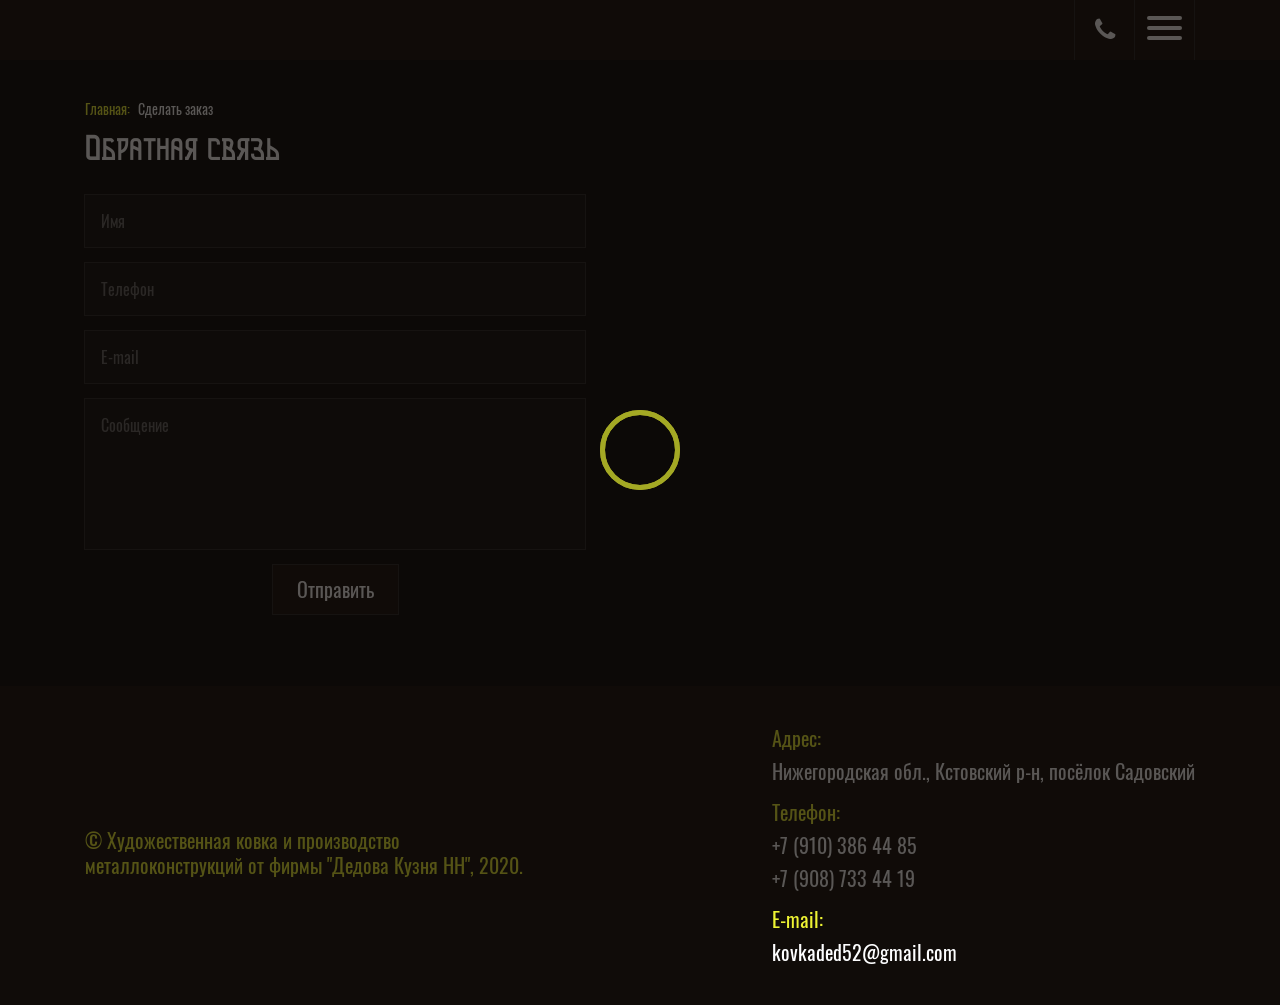
<file: kovka-ded52/order.html>
<!DOCTYPE html>
<html lang="ru">
<head>
  <meta charset="UTF-8">
  <title>Художественная ковка - Сделать заказ | Дедова Кузня</title>
  <meta name="viewport" content="width=device-width, initial-scale=1.0">
	<link rel="icon" href="images/forge-icon.svg">
	<link rel="apple-touch-icon" href="images/forge-icon.svg">
	<link rel="stylesheet" href="css/app.min.css">
</head>
<body>
	<div class="preloader"><div class="pulse"></div></div>
  <div id="my-page">
    <div id="my-header">
      <header class="header header-side">
        <div class="header__navigation">
          <div class="container">
            <div class="header-side-wrap">
              <a href="tel:+79103864485" class="header__tel">
                <i class="fa fa-phone"></i>
              </a>
              <a href="#my-menu" class="hamburger hamburger--emphatic">
                <span class="hamburger-box">
                  <span class="hamburger-inner"></span>
                </span>
              </a>
            </div>
            <nav class="header__menu" id="my-menu">
							<ul class="header__menu-list">
								<li class="header__menu-item">
									<a href="index.html" class="header__menu-link">Главная</a>
								</li>
								<li class="header__menu-item">
									<a href="services.html" class="header__menu-link">Услуги</a>
									<ul class="header__mmenu">
										<li class="header__mmenu-item">
											<a href="gates.html" class="header__services-link">Ворота и двери</a>
										</li>
										<li class="header__mmenu-item">
											<a href="fencing.html" class="header__services-link">Заборы и ограждения</a>
										</li>
										<li class="header__mmenu-item">
											<a href="awnings.html" class="header__services-link">Козырьки и навесы</a>
										</li>
										<li class="header__mmenu-item">
											<a href="stairs.html" class="header__services-link">Лестницы и перила</a>
										</li>
										<li class="header__mmenu-item">
											<a href="barbecues.html" class="header__services-link">Мангалы и печи</a>
										</li>
										<li class="header__mmenu-item">
											<a href="pergolas.html" class="header__services-link">Беседки и качели</a>
										</li>
										<li class="header__mmenu-item">
											<a href="bridges.html" class="header__services-link">Мостики и арки</a>
										</li>
										<li class="header__mmenu-item">
											<a href="windows.html" class="header__services-link">Решетки на окна</a>
										</li>
										<li class="header__mmenu-item">
											<a href="weathercocks.html" class="header__services-link">Флюгеры и навершия</a>
										</li>
										<li class="header__mmenu-item">
											<a href="benches.html" class="header__services-link">Лавочки и скамьи</a>
										</li>
										<li class="header__mmenu-item">
											<a href="ritual.html" class="header__services-link">Ритуальные изделия</a>
										</li>
										<li class="header__mmenu-item">
											<a href="church-utensils.html" class="header__services-link">Церковная утварь</a>
										</li>
										<li class="header__mmenu-item">
											<a href="lanterns.html" class="header__services-link">Фонари и люстры</a>
										</li>
										<li class="header__mmenu-item">
											<a href="furniture.html" class="header__services-link">Мебель и уют</a>
										</li>
										<li class="header__mmenu-item">
											<a href="other.html" class="header__services-link">Разное</a>
										</li>
									</ul>
                </li>
                <li class="header__menu-item">
									<a href="our-works.html" class="header__menu-link">Наши работы</a>
								</li>
								<li class="header__menu-item">
									<a href="order.html" class="header__menu-link">Сделать заказ</a>
								</li>
								<li class="header__menu-item">
									<a href="#contacts" class="header__menu-link">Контакты</a>
								</li>
							</ul>
						</nav>
          </div>
        </div>
      </header>
    </div>
    <div id="my-content">
      <main>
        <div class="site-navigation container">
          <a href="index.html" class="site-navigation__link">Главная:</a>
          <a href="order.html" class="site-navigation__link">Сделать заказ</a>
        </div>
        <section class="order side" id="order">
					<div class="order__container container">
            <h2 class="caption__title">Обратная связь</h2>
						<div class="order__content">
							<div class="order__lining">
								<div class="order__lining-feedback feedback order">
									<form class="feedback__form">
										<input type="text" class="feedback__form-input" placeholder="Имя" required>
										<input type="text" class="feedback__form-input" placeholder="Телефон" required>
										<input type="email" class="feedback__form-input" placeholder="E-mail">
										<textarea name="message" class="feedback__form-textarea" placeholder="Сообщение"></textarea>
										<button class="feedback__form-btn btn">Отправить</button>
									</form>
								</div>
							</div>
						</div>
					</div>
				</section>
      </main>
    </div>
    <div id="my-footer">
      <footer class="footer" id="contacts">
				<div class="footer__content">
					<div class="footer__container container">
						<div class="footer__copyright">
							<p class="footer__copyright-text">© Художественная ковка и производство металлоконструкций от фирмы "Дедова Кузня НН", 2020.</p>
						</div>
						<div class="footer__description">
							<p class="footer__description-text"><span>Адрес:</span><br> Нижегородская обл., Кстовский р-н, посёлок Садовский</p>
							<p class="footer__description-text"><span>Телефон:</span><br> 
								<a href="tel:+79103864485" class="footer__description-link tel">+7 (910) 386 44 85</a><br> 
								<a href="tel:+79087334419" class="footer__description-link">+7 (908) 733 44 19</a>
							</p>
							<p class="footer__description-text"><span>E-mail:</span><br>
								<a href="mailto:kovkaded52@gmail.com" class="footer__description-link">kovkaded52@gmail.com</a>
							</p>
						</div>
					</div>
				</div>
			</footer>
    </div>
  </div>

  <script src="js/app.min.js"></script>
</body>
</html>
</file>
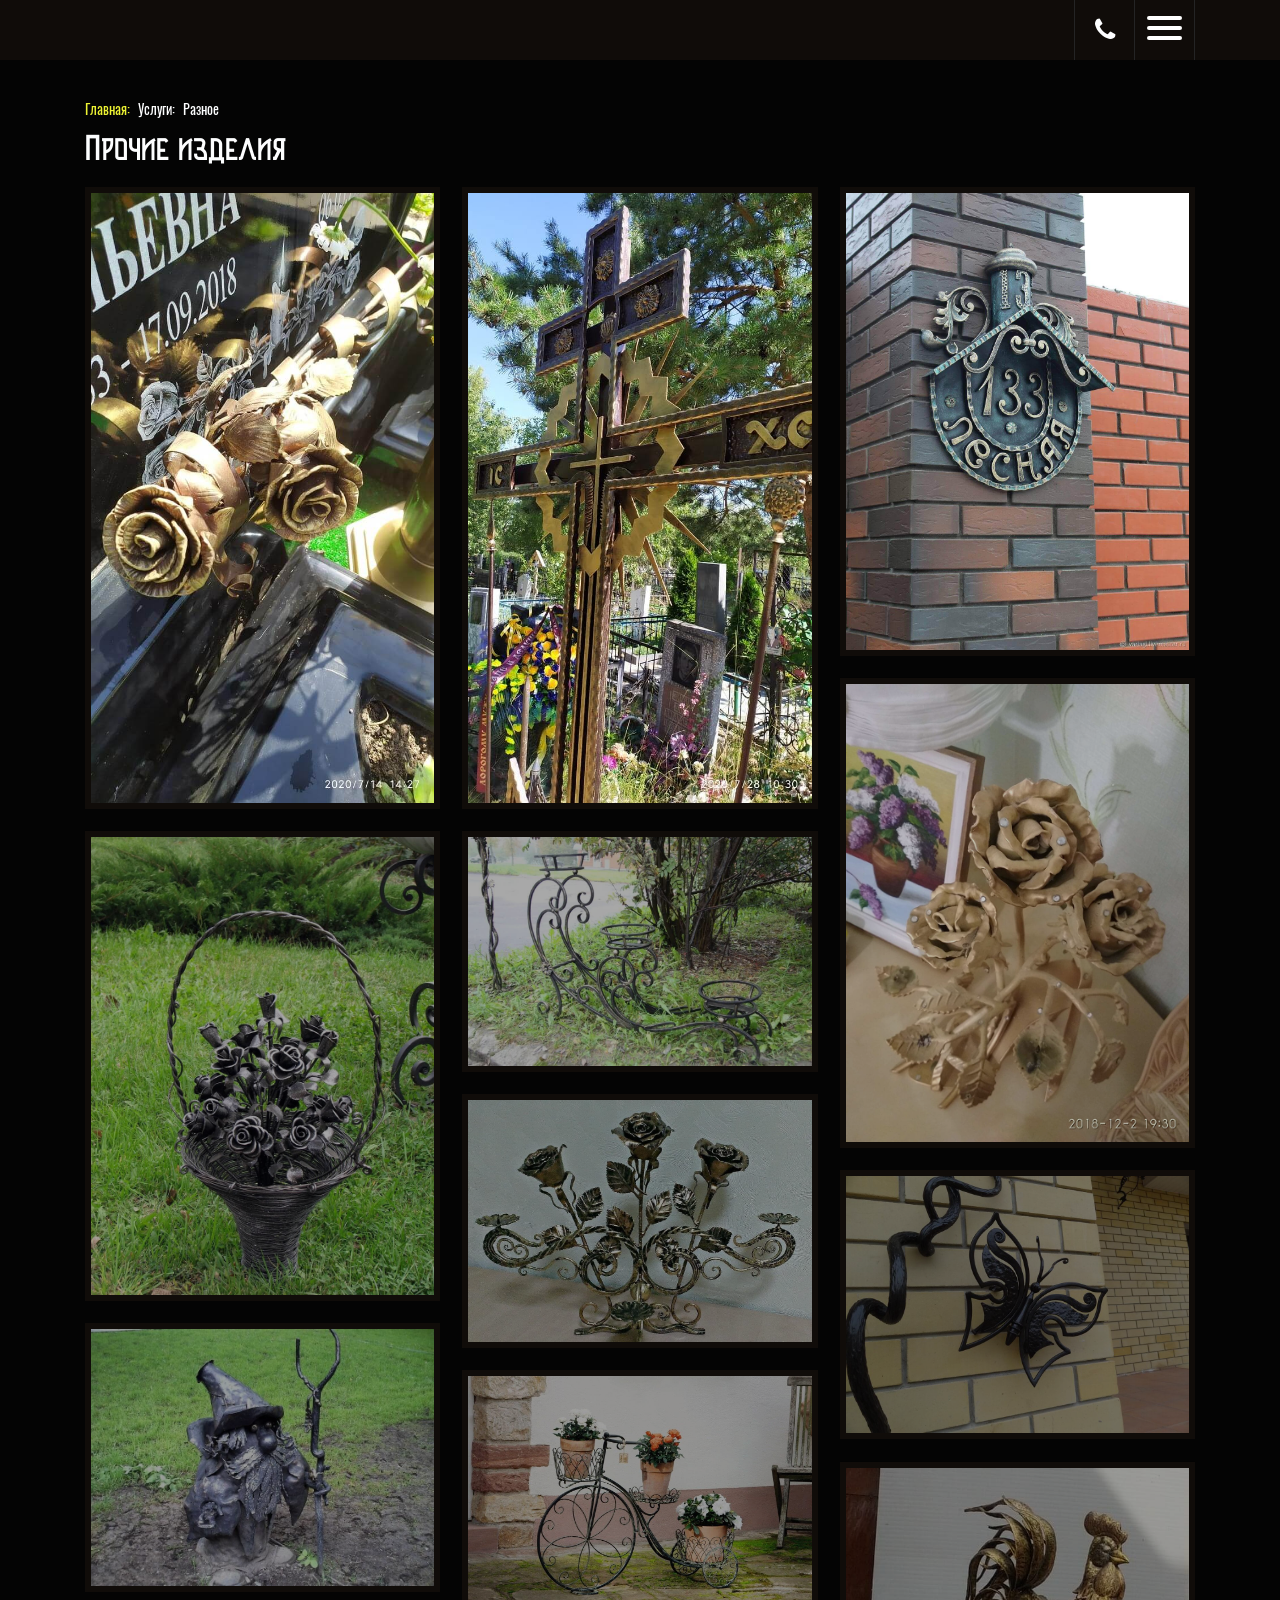
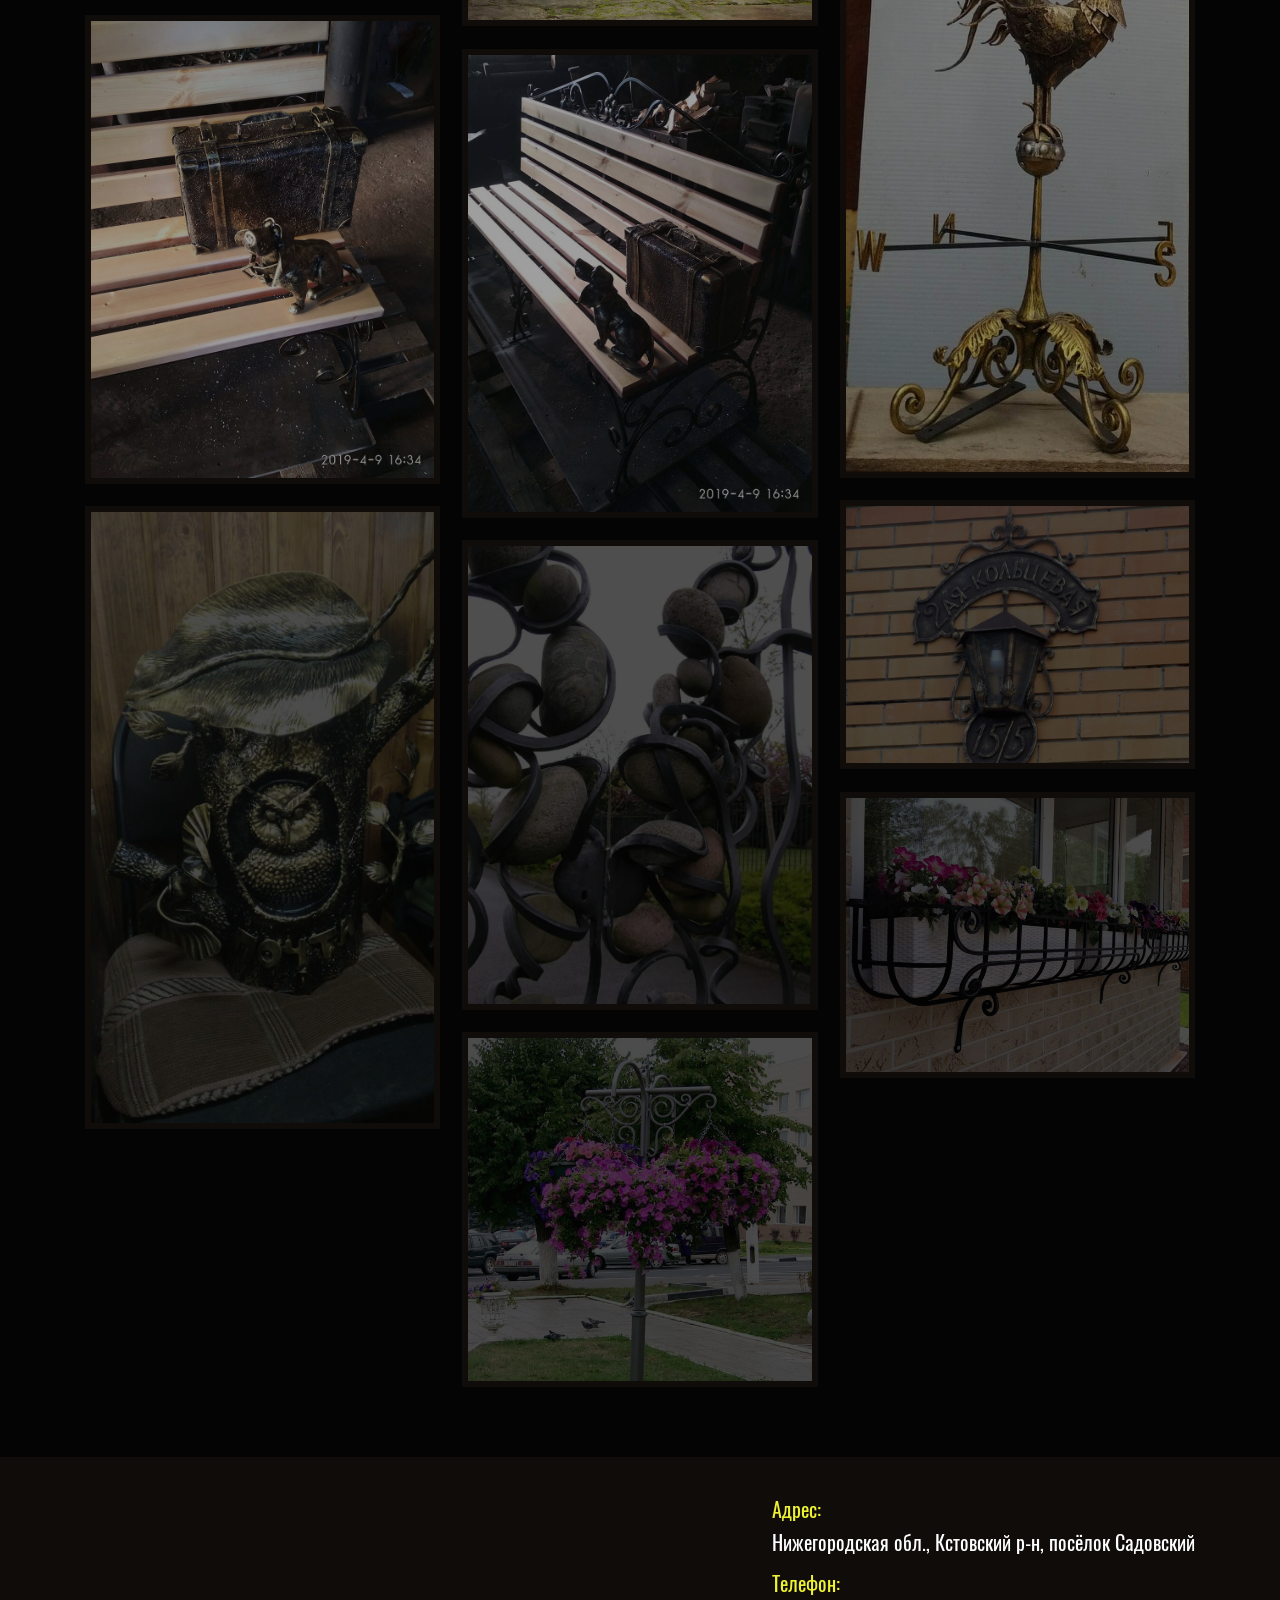
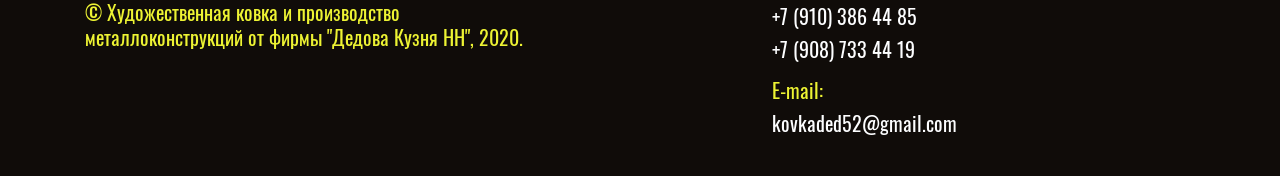
<file: kovka-ded52/other.html>
<!DOCTYPE html>
<html lang="ru">
<head>
  <meta charset="UTF-8">
  <title>Художественная ковка - Прочие изделия | Дедова Кузня НН</title>
  <meta name="viewport" content="width=device-width, initial-scale=1.0">
  <link rel="icon" href="images/forge-icon.svg">
  <link rel="apple-touch-icon" href="images/forge-icon.svg">
	<link rel="stylesheet" href="css/app.min.css">
</head>
<body>
  <div id="my-page">
    <div class="preloader"><div class="pulse"></div></div>
    <div id="my-header">
      <header class="header header-side">
        <div class="header__navigation">
          <div class="container">
            <div class="header-side-wrap">
              <a href="tel:+79103864485" class="header__tel">
                <i class="fa fa-phone"></i>
              </a>
              <a href="#my-menu" class="hamburger hamburger--emphatic">
                <span class="hamburger-box">
                  <span class="hamburger-inner"></span>
                </span>
              </a>
            </div>
            <nav class="header__menu" id="my-menu">
							<ul class="header__menu-list">
								<li class="header__menu-item">
									<a href="index.html" class="header__menu-link">Главная</a>
								</li>
								<li class="header__menu-item">
									<a href="services.html" class="header__menu-link">Услуги</a>
									<ul class="header__mmenu">
										<li class="header__mmenu-item">
											<a href="gates.html" class="header__services-link">Ворота и двери</a>
										</li>
										<li class="header__mmenu-item">
											<a href="fencing.html" class="header__services-link">Заборы и ограждения</a>
										</li>
										<li class="header__mmenu-item">
											<a href="awnings.html" class="header__services-link">Козырьки и навесы</a>
										</li>
										<li class="header__mmenu-item">
											<a href="stairs.html" class="header__services-link">Лестницы и перила</a>
										</li>
										<li class="header__mmenu-item">
											<a href="barbecues.html" class="header__services-link">Мангалы и печи</a>
										</li>
										<li class="header__mmenu-item">
											<a href="pergolas.html" class="header__services-link">Беседки и качели</a>
										</li>
										<li class="header__mmenu-item">
											<a href="bridges.html" class="header__services-link">Мостики и арки</a>
										</li>
										<li class="header__mmenu-item">
											<a href="windows.html" class="header__services-link">Решетки на окна</a>
										</li>
										<li class="header__mmenu-item">
											<a href="weathercocks.html" class="header__services-link">Флюгеры и навершия</a>
										</li>
										<li class="header__mmenu-item">
											<a href="benches.html" class="header__services-link">Лавочки и скамьи</a>
										</li>
										<li class="header__mmenu-item">
											<a href="ritual.html" class="header__services-link">Ритуальные изделия</a>
										</li>
										<li class="header__mmenu-item">
											<a href="church-utensils.html" class="header__services-link">Церковная утварь</a>
										</li>
										<li class="header__mmenu-item">
											<a href="lanterns.html" class="header__services-link">Фонари и люстры</a>
										</li>
										<li class="header__mmenu-item">
											<a href="furniture.html" class="header__services-link">Мебель и уют</a>
										</li>
										<li class="header__mmenu-item">
											<a href="other.html" class="header__services-link">Разное</a>
										</li>
									</ul>
                </li>
                <li class="header__menu-item">
									<a href="our-works.html" class="header__menu-link">Наши работы</a>
								</li>
								<li class="header__menu-item">
									<a href="order.html" class="header__menu-link">Сделать заказ</a>
								</li>
								<li class="header__menu-item">
									<a href="#contacts" class="header__menu-link">Контакты</a>
								</li>
							</ul>
						</nav>
          </div>
        </div>
      </header>
    </div>
    <div id="my-content">
      <main>
        <div class="site-navigation container">
          <a href="index.html" class="site-navigation__link">Главная:</a>
          <a href="services.html" class="site-navigation__link">Услуги:</a>
          <a href="other.html" class="site-navigation__link">Разное</a>
        </div>
        <section class="other">
          <div class="other__content">
            <div class="other__container container">
              <h2 class="other-title caption__title">Прочие изделия</h2>
              <div class="other__list">
								<div class="gutter-width"></div>
                <a href="images/dest/other/1.jpg" data-fancybox="gallery" class="other__item persent-size">
                  <img src="images/dest/other/1.jpg" alt="" class="other__img">
                </a>
                <a href="images/dest/other/2.jpg" data-fancybox="gallery" class="other__item persent-size">
                  <img src="images/dest/other/2.jpg" alt="" class="other__img">
                </a>
                <a href="images/dest/other/3.jpg" data-fancybox="gallery" class="other__item persent-size">
                  <img src="images/dest/other/3.jpg" alt="" class="other__img">
                </a>
                
                <a href="images/dest/other/5.jpg" data-fancybox="gallery" class="other__item persent-size">
                  <img src="images/dest/other/thumbs/5.gif" data-original="images/dest/other/5.jpg" alt="" class="other__img lazy">
                </a>
                <a href="images/dest/other/6.jpg" data-fancybox="gallery" class="other__item persent-size">
                  <img src="images/dest/other/thumbs/6.gif" data-original="images/dest/other/6.jpg" alt="" class="other__img lazy">
								</a>
								<a href="images/dest/other/7.jpg" data-fancybox="gallery" class="other__item persent-size">
                  <img src="images/dest/other/thumbs/7.gif" data-original="images/dest/other/7.jpg" alt="" class="other__img lazy">
                </a>
                <a href="images/dest/other/8.jpg" data-fancybox="gallery" class="other__item persent-size">
                  <img src="images/dest/other/thumbs/8.gif" data-original="images/dest/other/8.jpg" alt="" class="other__img lazy">
                </a>
                <a href="images/dest/other/9.jpg" data-fancybox="gallery" class="other__item persent-size">
                  <img src="images/dest/other/thumbs/9.gif" data-original="images/dest/other/9.jpg" alt="" class="other__img lazy">
                </a>
                <a href="images/dest/other/10.jpg" data-fancybox="gallery" class="other__item persent-size">
                  <img src="images/dest/other/thumbs/10.gif" data-original="images/dest/other/10.jpg" alt="" class="other__img lazy">
                </a>
                <a href="images/dest/other/11.jpg" data-fancybox="gallery" class="other__item persent-size">
                  <img src="images/dest/other/thumbs/11.gif" data-original="images/dest/other/11.jpg" alt="" class="other__img lazy">
                </a>
                <a href="images/dest/other/12.jpg" data-fancybox="gallery" class="other__item persent-size">
                  <img src="images/dest/other/thumbs/12.gif" data-original="images/dest/other/12.jpg" alt="" class="other__img lazy">
                </a>
                <a href="images/dest/other/13.jpg" data-fancybox="gallery" class="other__item persent-size">
                  <img src="images/dest/other/thumbs/13.gif" data-original="images/dest/other/13.jpg" alt="" class="other__img lazy">
                </a>
                <a href="images/dest/other/14.jpg" data-fancybox="gallery" class="other__item persent-size">
                  <img src="images/dest/other/thumbs/14.gif" data-original="images/dest/other/14.jpg" alt="" class="other__img lazy">
                </a>
                <a href="images/dest/other/15.jpg" data-fancybox="gallery" class="other__item persent-size">
                  <img src="images/dest/other/thumbs/15.gif" data-original="images/dest/other/15.jpg" alt="" class="other__img lazy">
                </a>
                <a href="images/dest/other/16.jpg" data-fancybox="gallery" class="other__item persent-size">
                  <img src="images/dest/other/thumbs/16.gif" data-original="images/dest/other/16.jpg" alt="" class="other__img lazy">
                </a>
                <a href="images/dest/other/17.jpg" data-fancybox="gallery" class="other__item persent-size">
                  <img src="images/dest/other/thumbs/17.gif" data-original="images/dest/other/17.jpg" alt="" class="other__img lazy">
                </a>
                <a href="images/dest/other/18.jpg" data-fancybox="gallery" class="other__item persent-size">
                  <img src="images/dest/other/thumbs/18.gif" data-original="images/dest/other/18.jpg" alt="" class="other__img lazy">
                </a>
                <a href="images/dest/other/19.jpg" data-fancybox="gallery" class="other__item persent-size">
                  <img src="images/dest/other/thumbs/19.gif" data-original="images/dest/other/19.jpg" alt="" class="other__img lazy">
                </a>
              
              </div>
            </div>
          </div>
        </section>
      </main>
    </div>
    <div id="my-footer">
      <footer class="footer" id="contacts">
				<div class="footer__content">
					<div class="footer__container container">
						<div class="footer__copyright">
							<p class="footer__copyright-text">© Художественная ковка и производство металлоконструкций от фирмы "Дедова Кузня НН", 2020.</p>
						</div>
						<div class="footer__description">
							<p class="footer__description-text"><span>Адрес:</span><br> Нижегородская обл., Кстовский р-н, посёлок Садовский</p>
							<p class="footer__description-text"><span>Телефон:</span><br> 
								<a href="tel:+79103864485" class="footer__description-link tel">+7 (910) 386 44 85</a><br> 
								<a href="tel:+79087334419" class="footer__description-link">+7 (908) 733 44 19</a>
							</p>
							<p class="footer__description-text"><span>E-mail:</span><br>
								<a href="mailto:kovkaded52@gmail.com" class="footer__description-link">kovkaded52@gmail.com</a>
							</p>
						</div>
					</div>
				</div>
			</footer>
    </div>
  </div>


  <script src="js/app.min.js"></script>
</body>
</html>
</file>
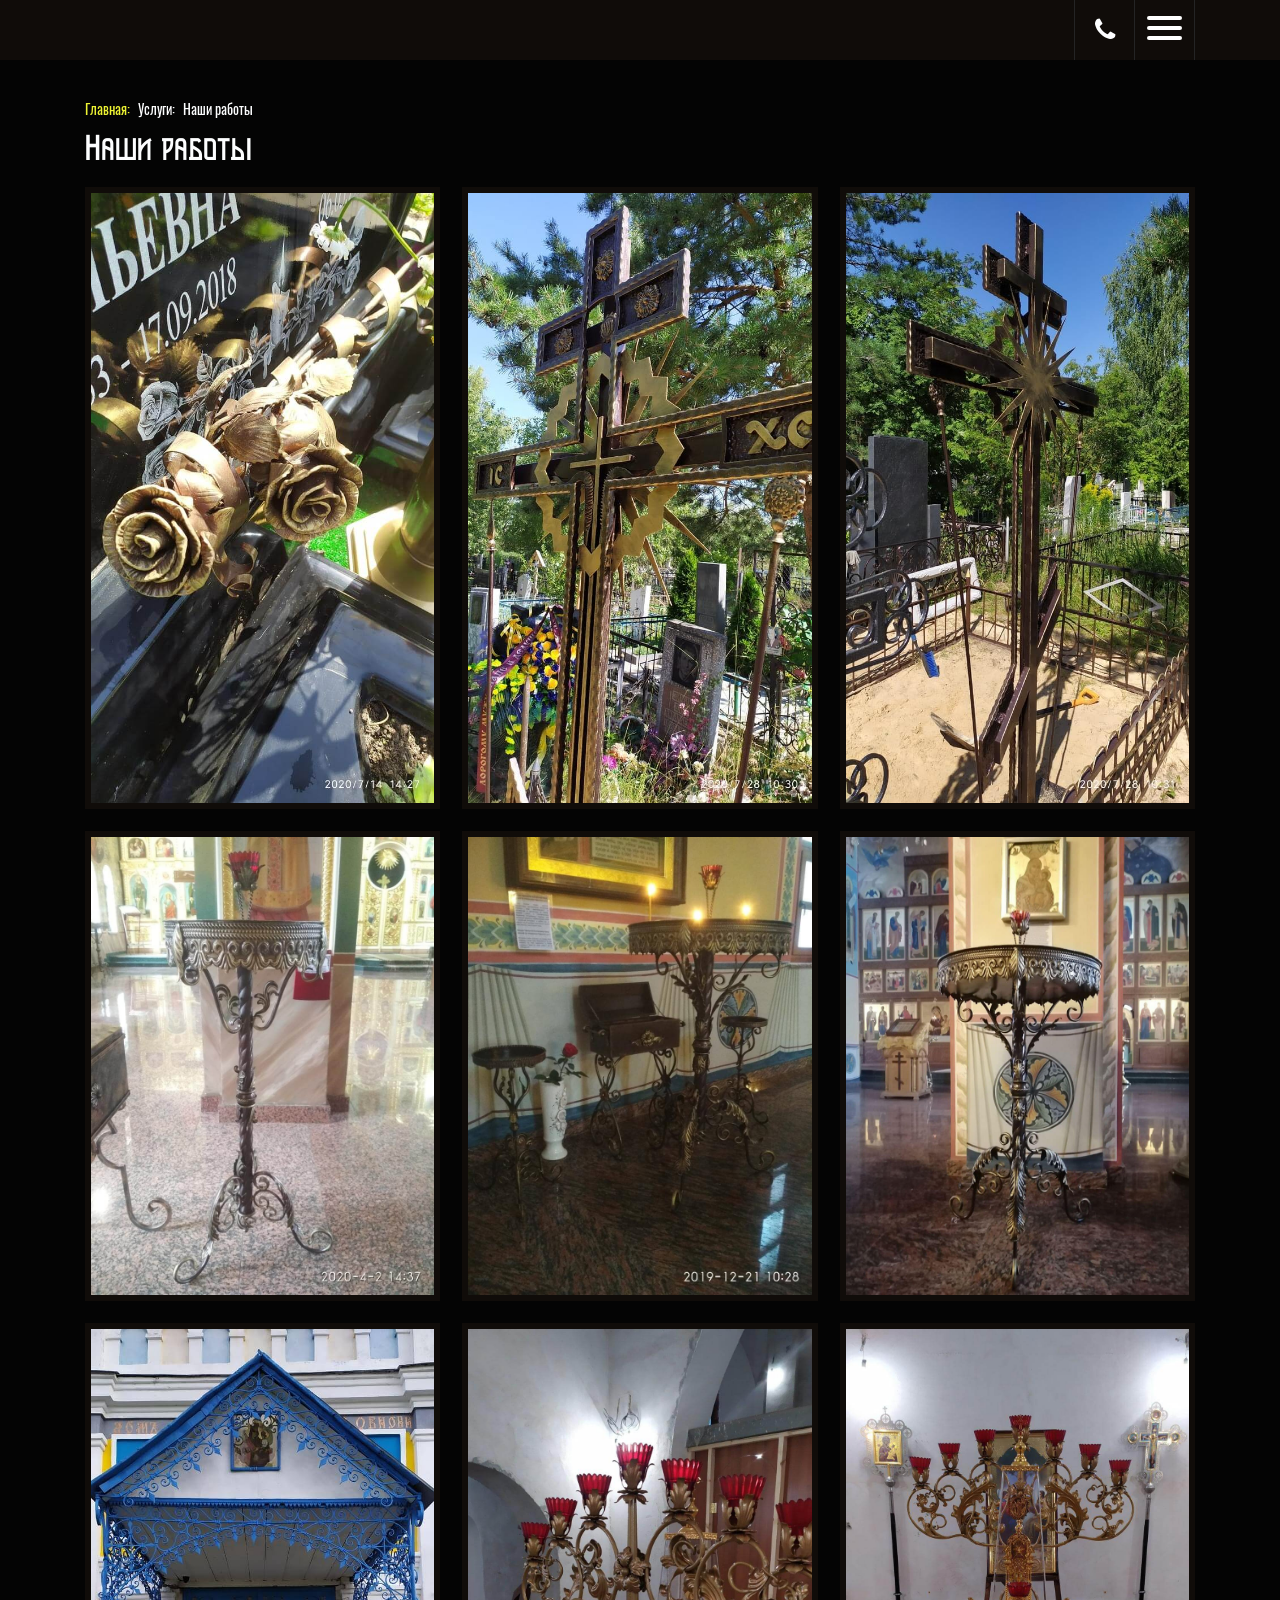
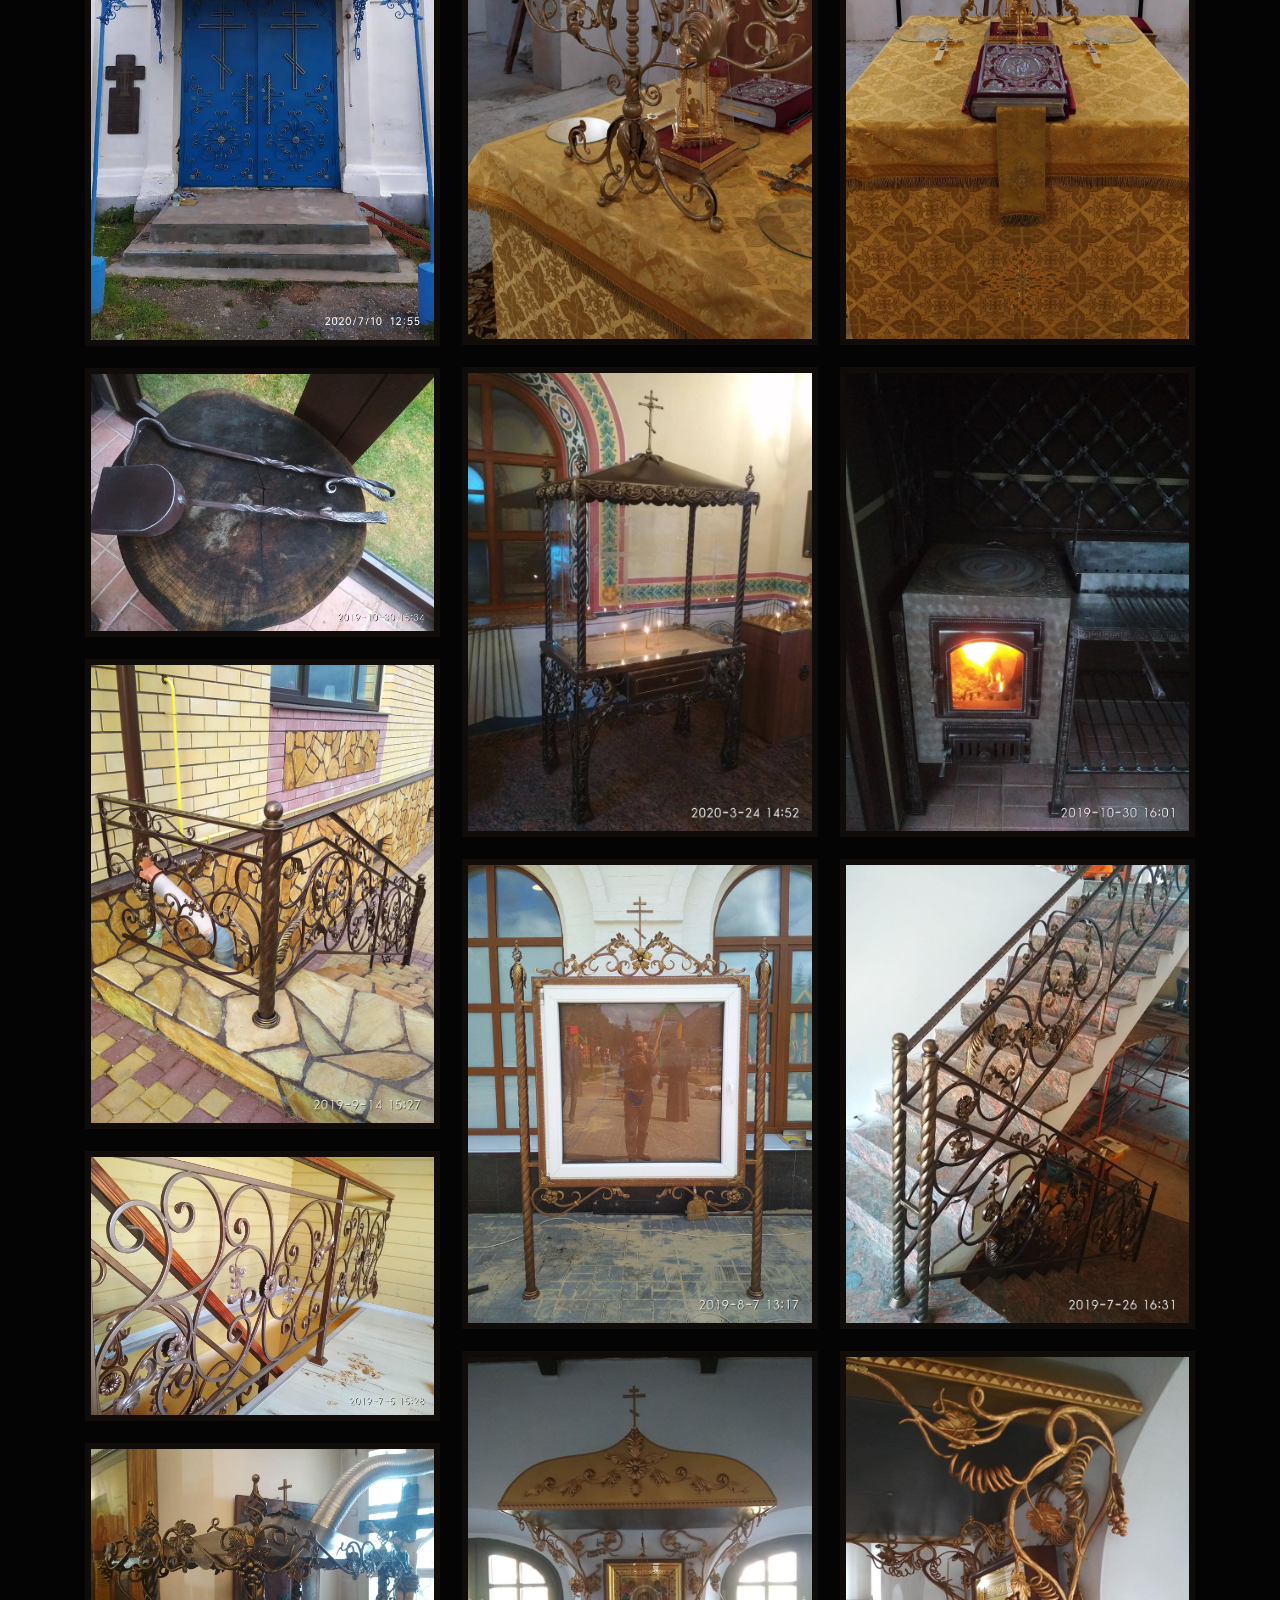
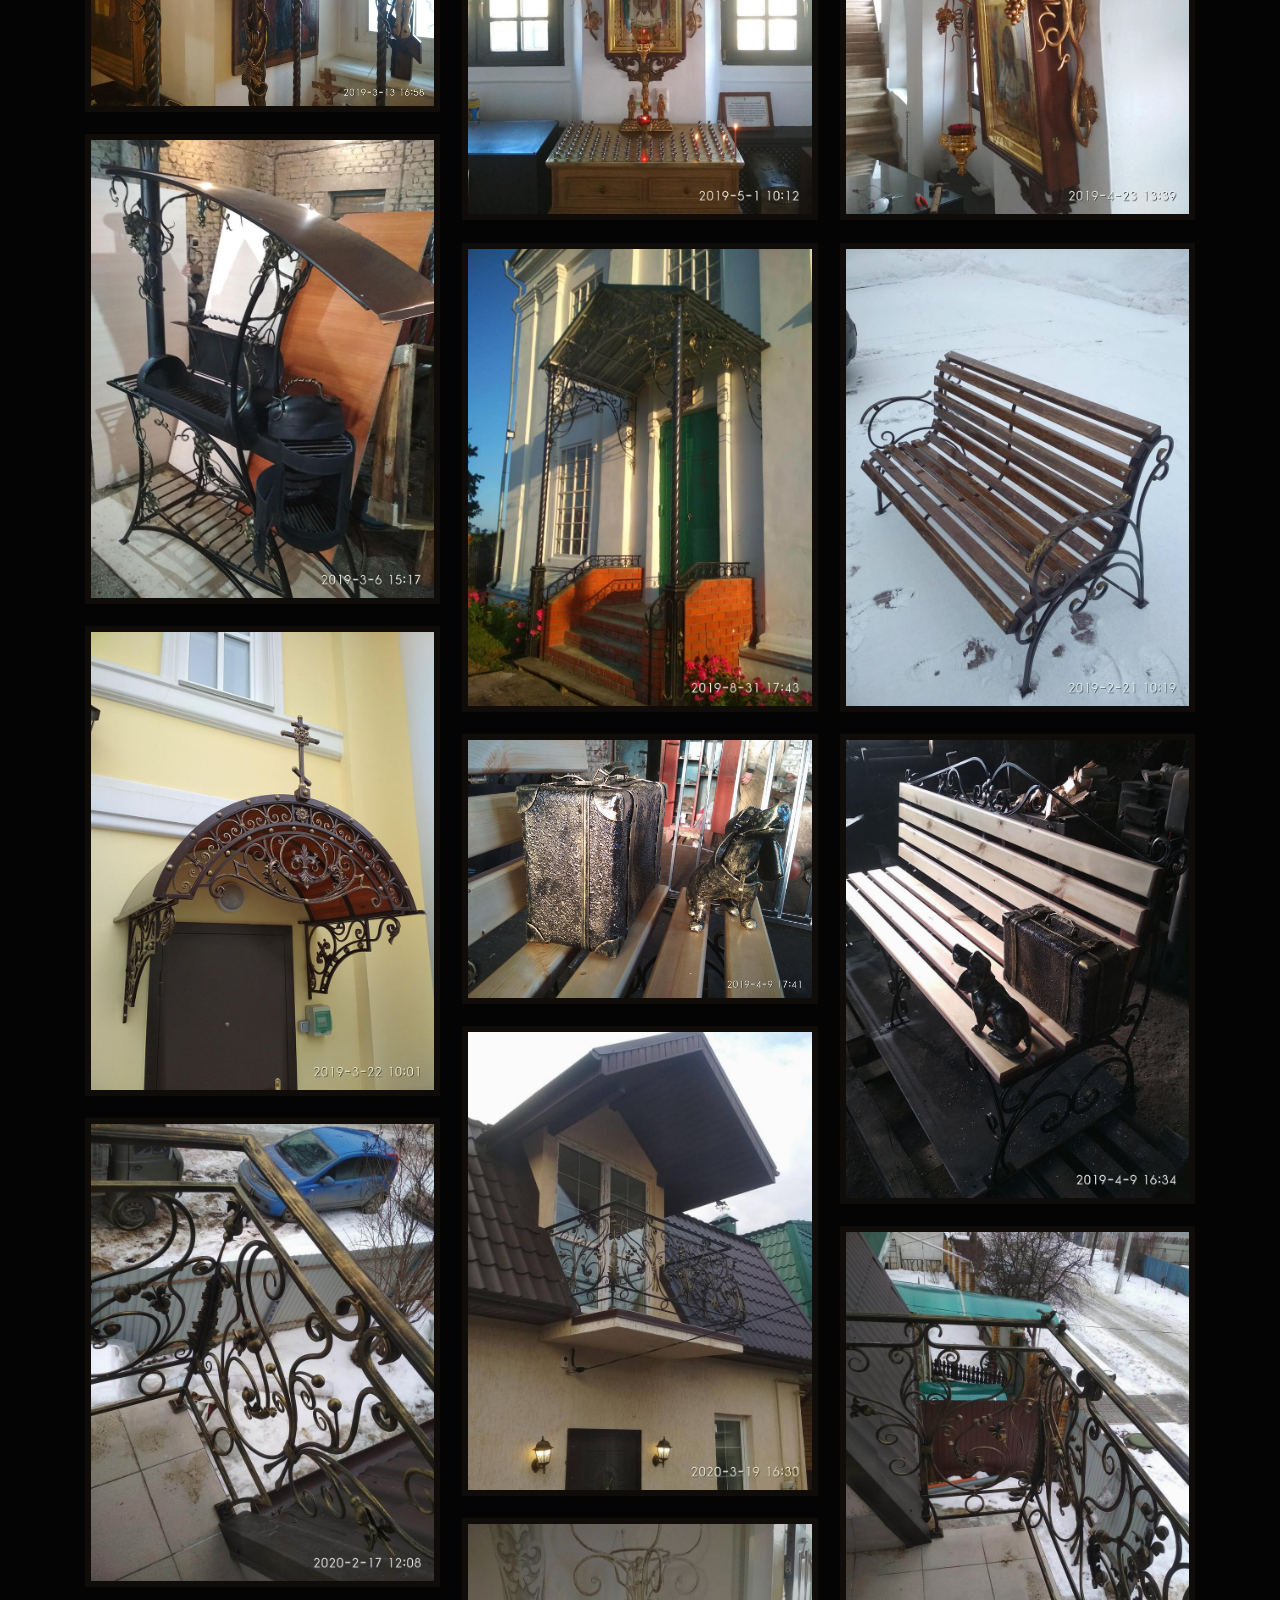
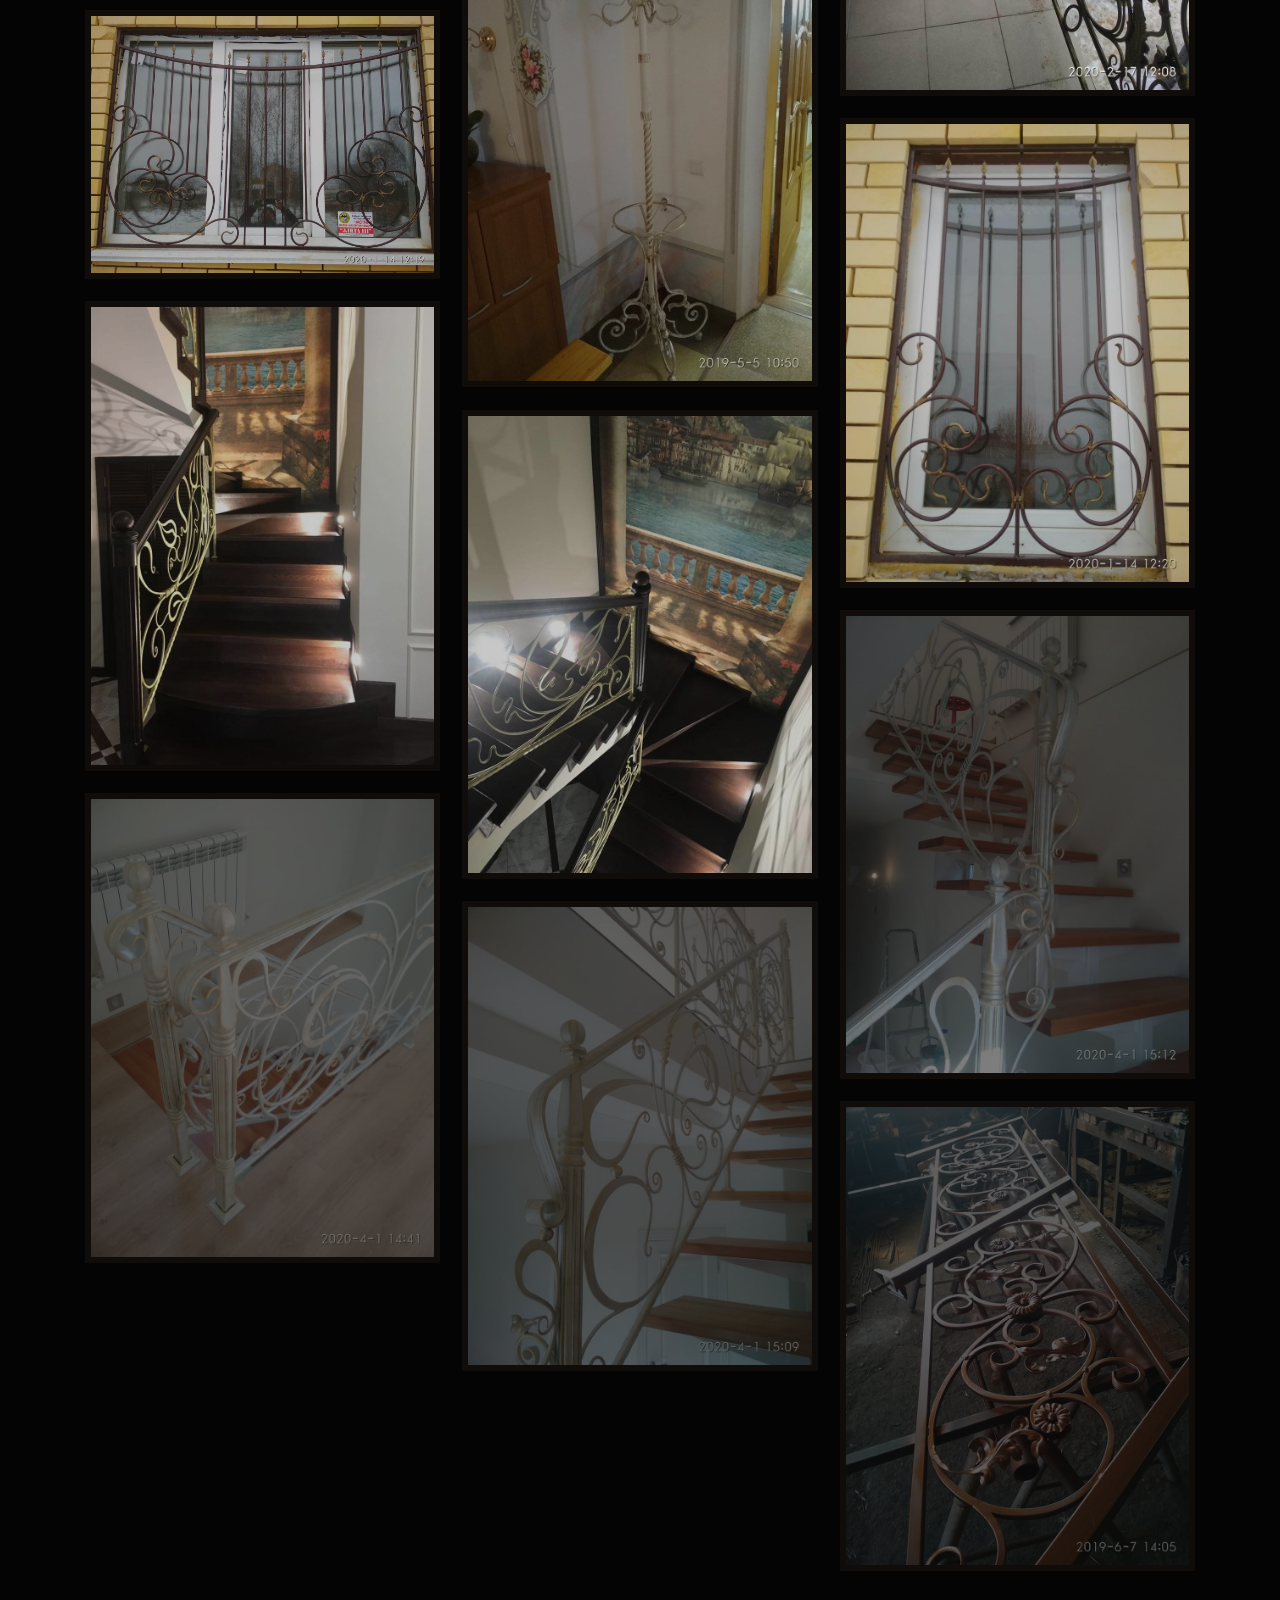
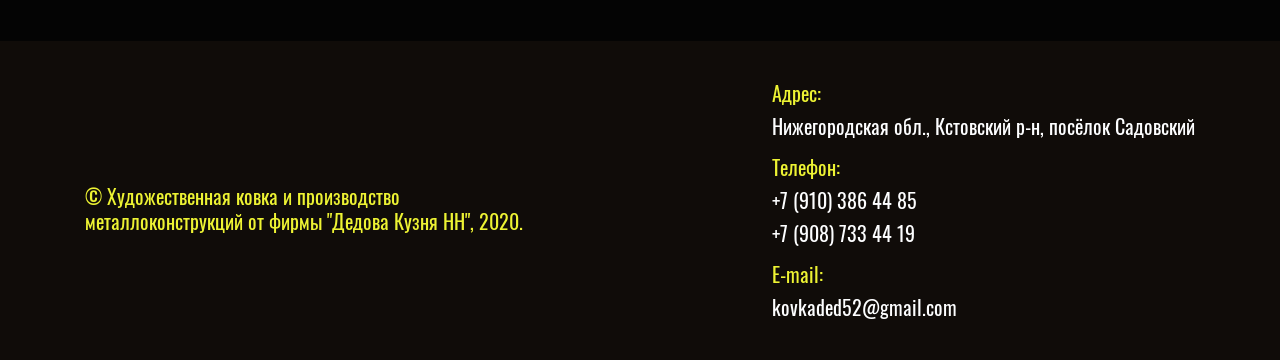
<file: kovka-ded52/our-works.html>
<!DOCTYPE html>
<html lang="ru">
<head>
  <meta charset="UTF-8">
  <title>Художественная ковка - Наши работы | Дедова Кузня НН</title>
  <meta name="viewport" content="width=device-width, initial-scale=1.0">
  <link rel="icon" href="images/forge-icon.svg">
  <link rel="apple-touch-icon" href="images/forge-icon.svg">
	<link rel="stylesheet" href="css/app.min.css">
</head>
<body>
  <div id="my-page">
    <div class="preloader"><div class="pulse"></div></div>
    <div id="my-header">
      <header class="header header-side">
        <div class="header__navigation">
          <div class="container">
            <div class="header-side-wrap">
              <a href="tel:+79103864485" class="header__tel">
                <i class="fa fa-phone"></i>
              </a>
              <a href="#my-menu" class="hamburger hamburger--emphatic">
                <span class="hamburger-box">
                  <span class="hamburger-inner"></span>
                </span>
              </a>
            </div>
            <nav class="header__menu" id="my-menu">
							<ul class="header__menu-list">
								<li class="header__menu-item">
									<a href="index.html" class="header__menu-link">Главная</a>
								</li>
								<li class="header__menu-item">
									<a href="services.html" class="header__menu-link">Услуги</a>
									<ul class="header__mmenu">
										<li class="header__mmenu-item">
											<a href="gates.html" class="header__services-link">Ворота и двери</a>
										</li>
										<li class="header__mmenu-item">
											<a href="fencing.html" class="header__services-link">Заборы и ограждения</a>
										</li>
										<li class="header__mmenu-item">
											<a href="awnings.html" class="header__services-link">Козырьки и навесы</a>
										</li>
										<li class="header__mmenu-item">
											<a href="stairs.html" class="header__services-link">Лестницы и перила</a>
										</li>
										<li class="header__mmenu-item">
											<a href="barbecues.html" class="header__services-link">Мангалы и печи</a>
										</li>
										<li class="header__mmenu-item">
											<a href="pergolas.html" class="header__services-link">Беседки и качели</a>
										</li>
										<li class="header__mmenu-item">
											<a href="bridges.html" class="header__services-link">Мостики и арки</a>
										</li>
										<li class="header__mmenu-item">
											<a href="windows.html" class="header__services-link">Решетки и окна</a>
										</li>
										<li class="header__mmenu-item">
											<a href="weathercocks.html" class="header__services-link">Флюгеры и навершия</a>
										</li>
										<li class="header__mmenu-item">
											<a href="benches.html" class="header__services-link">Лавочки и скамьи</a>
										</li>
										<li class="header__mmenu-item">
											<a href="ritual.html" class="header__services-link">Ритуальные изделия</a>
										</li>
										<li class="header__mmenu-item">
											<a href="church-utensils.html" class="header__services-link">Церковная утварь</a>
										</li>
										<li class="header__mmenu-item">
											<a href="lanterns.html" class="header__services-link">Фонари и люстры</a>
										</li>
										<li class="header__mmenu-item">
											<a href="furniture.html" class="header__services-link">Мебель и уют</a>
										</li>
										<li class="header__mmenu-item">
											<a href="other.html" class="header__services-link">Разное</a>
										</li>
									</ul>
                </li>
                <li class="header__menu-item">
									<a href="our-works.html" class="header__menu-link">Наши работы</a>
								</li>
								<li class="header__menu-item">
									<a href="order.html" class="header__menu-link">Сделать заказ</a>
								</li>
								<li class="header__menu-item">
									<a href="#contacts" class="header__menu-link">Контакты</a>
								</li>
							</ul>
						</nav>
          </div>
        </div>
      </header>
    </div>
    <div id="my-content">
      <main>
        <div class="site-navigation container">
          <a href="index.html" class="site-navigation__link">Главная:</a>
          <a href="services.html" class="site-navigation__link">Услуги:</a>
          <a href="our-works.html" class="site-navigation__link">Наши работы</a>
        </div>
        <section class="our-works">
          <div class="our-works__content">
            <div class="our-works__container container">
              <h2 class="our-works-title caption__title">Наши работы</h2>
              <div class="our-works__list">
                <div class="gutter-width"></div>
                <a href="images/dest/our-works/1.jpg" data-fancybox="gallery" class="our-works__item persent-size">
                  <img src="images/dest/our-works/1.jpg" alt="" class="our-works__img">
                </a>
                <a href="images/dest/our-works/2.jpg" data-fancybox="gallery" class="our-works__item persent-size">
                  <img src="images/dest/our-works/2.jpg" alt="" class="our-works__img">
                </a>
                <a href="images/dest/our-works/3.jpg" data-fancybox="gallery" class="our-works__item persent-size">
                  <img src="images/dest/our-works/3.jpg" alt="" class="our-works__img">
                </a>
                <a href="images/dest/our-works/4.jpg" data-fancybox="gallery" class="our-works__item persent-size">
                  <img src="images/dest/our-works/thumbs/4.gif" data-original="images/dest/our-works/4.jpg" alt="" class="our-works__img lazy">
                </a>
                <a href="images/dest/our-works/31.jpg" data-fancybox="gallery" class="our-works__item persent-size">
                  <img src="images/dest/our-works/thumbs/31.gif" data-original="images/dest/our-works/31.jpg" alt="" class="our-works__img lazy">
                </a>
                <a href="images/dest/our-works/44.jpg" data-fancybox="gallery" class="our-works__item persent-size">
                  <img src="images/dest/our-works/thumbs/44.gif" data-original="images/dest/our-works/44.jpg" alt="" class="our-works__img lazy">
                </a>
                <a href="images/dest/our-works/5.jpg" data-fancybox="gallery" class="our-works__item persent-size">
                  <img src="images/dest/our-works/thumbs/5.gif" data-original="images/dest/our-works/5.jpg" alt="" class="our-works__img lazy">
                </a>
                <a href="images/dest/our-works/6.jpg" data-fancybox="gallery" class="our-works__item persent-size">
                  <img src="images/dest/our-works/thumbs/6.gif" data-original="images/dest/our-works/6.jpg" alt="" class="our-works__img lazy">
								</a>
								<a href="images/dest/our-works/7.jpg" data-fancybox="gallery" class="our-works__item persent-size">
                  <img src="images/dest/our-works/thumbs/7.gif" data-original="images/dest/our-works/7.jpg" alt="" class="our-works__img lazy">
                </a>
                
                <a href="images/dest/our-works/9.jpg" data-fancybox="gallery" class="our-works__item persent-size">
                  <img src="images/dest/our-works/thumbs/9.gif" data-original="images/dest/our-works/9.jpg" alt="" class="our-works__img lazy">
                </a>
                <a href="images/dest/our-works/10.jpg" data-fancybox="gallery" class="our-works__item persent-size">
                  <img src="images/dest/our-works/thumbs/10.gif" data-original="images/dest/our-works/10.jpg" alt="" class="our-works__img lazy">
                </a>
                <a href="images/dest/our-works/11.jpg" data-fancybox="gallery" class="our-works__item persent-size">
                  <img src="images/dest/our-works/thumbs/11.gif" data-original="images/dest/our-works/11.jpg" alt="" class="our-works__img lazy">
                </a>
                <a href="images/dest/our-works/12.jpg" data-fancybox="gallery" class="our-works__item persent-size">
                  <img src="images/dest/our-works/thumbs/12.gif" data-original="images/dest/our-works/12.jpg" alt="" class="our-works__img lazy">
                </a>
                <a href="images/dest/our-works/14.jpg" data-fancybox="gallery" class="our-works__item persent-size">
                  <img src="images/dest/our-works/thumbs/14.gif" data-original="images/dest/our-works/14.jpg" alt="" class="our-works__img lazy">
                </a>
                <a href="images/dest/our-works/15.jpg" data-fancybox="gallery" class="our-works__item persent-size">
                  <img src="images/dest/our-works/thumbs/15.gif" data-original="images/dest/our-works/15.jpg" alt="" class="our-works__img lazy">
                </a>
                <a href="images/dest/our-works/17.jpg" data-fancybox="gallery" class="our-works__item persent-size">
                  <img src="images/dest/our-works/thumbs/17.gif" data-original="images/dest/our-works/17.jpg" alt="" class="our-works__img lazy">
                </a>
                <a href="images/dest/our-works/19.jpg" data-fancybox="gallery" class="our-works__item persent-size">
                  <img src="images/dest/our-works/thumbs/19.gif" data-original="images/dest/our-works/19.jpg" alt="" class="our-works__img lazy">
                </a>
                <a href="images/dest/our-works/20.jpg" data-fancybox="gallery" class="our-works__item persent-size">
                  <img src="images/dest/our-works/thumbs/20.gif" data-original="images/dest/our-works/20.jpg" alt="" class="our-works__img lazy">
                </a>
                
                <a href="images/dest/our-works/23.jpg" data-fancybox="gallery" class="our-works__item persent-size">
                  <img src="images/dest/our-works/thumbs/23.gif" data-original="images/dest/our-works/23.jpg" alt="" class="our-works__img lazy">
                </a>
                <a href="images/dest/our-works/24.jpg" data-fancybox="gallery" class="our-works__item persent-size">
                  <img src="images/dest/our-works/thumbs/24.gif" data-original="images/dest/our-works/24.jpg" alt="" class="our-works__img lazy">
                </a>
                
                <a href="images/dest/our-works/26.jpg" data-fancybox="gallery" class="our-works__item persent-size">
                  <img src="images/dest/our-works/thumbs/26.gif" data-original="images/dest/our-works/26.jpg" alt="" class="our-works__img lazy">
								</a>
								<a href="images/dest/our-works/27.jpg" data-fancybox="gallery" class="our-works__item persent-size">
                  <img src="images/dest/our-works/thumbs/27.gif" data-original="images/dest/our-works/27.jpg" alt="" class="our-works__img lazy">
                </a>
                <a href="images/dest/our-works/28.jpg" data-fancybox="gallery" class="our-works__item persent-size">
                  <img src="images/dest/our-works/thumbs/28.gif" data-original="images/dest/our-works/28.jpg" alt="" class="our-works__img lazy">
                </a>
                <a href="images/dest/our-works/22.jpg" data-fancybox="gallery" class="our-works__item persent-size">
                  <img src="images/dest/our-works/thumbs/22.gif" data-original="images/dest/our-works/22.jpg" alt="" class="our-works__img lazy">
                </a>
                <a href="images/dest/our-works/30.jpg" data-fancybox="gallery" class="our-works__item persent-size">
                  <img src="images/dest/our-works/thumbs/30.gif" data-original="images/dest/our-works/30.jpg" alt="" class="our-works__img lazy">
                </a>
                
                <a href="images/dest/our-works/32.jpg" data-fancybox="gallery" class="our-works__item persent-size">
                  <img src="images/dest/our-works/thumbs/32.gif" data-original="images/dest/our-works/32.jpg" alt="" class="our-works__img lazy">
                </a>
                <a href="images/dest/our-works/33.jpg" data-fancybox="gallery" class="our-works__item persent-size">
                  <img src="images/dest/our-works/thumbs/33.gif" data-original="images/dest/our-works/33.jpg" alt="" class="our-works__img lazy">
                </a>
                <a href="images/dest/our-works/34.jpg" data-fancybox="gallery" class="our-works__item persent-size">
                  <img src="images/dest/our-works/thumbs/34.gif" data-original="images/dest/our-works/34.jpg" alt="" class="our-works__img lazy">
                </a>
                <a href="images/dest/our-works/35.jpg" data-fancybox="gallery" class="our-works__item persent-size">
                  <img src="images/dest/our-works/thumbs/35.gif" data-original="images/dest/our-works/35.jpg" alt="" class="our-works__img lazy">
                </a>
                <a href="images/dest/our-works/36.jpg" data-fancybox="gallery" class="our-works__item persent-size">
                  <img src="images/dest/our-works/thumbs/36.gif" data-original="images/dest/our-works/36.jpg" alt="" class="our-works__img lazy">
                </a>
                <a href="images/dest/our-works/37.jpg" data-fancybox="gallery" class="our-works__item persent-size">
                  <img src="images/dest/our-works/thumbs/37.gif" data-original="images/dest/our-works/37.jpg" alt="" class="our-works__img lazy">
                </a>
                <a href="images/dest/our-works/38.jpg" data-fancybox="gallery" class="our-works__item persent-size">
                  <img src="images/dest/our-works/thumbs/38.gif" data-original="images/dest/our-works/38.jpg" alt="" class="our-works__img lazy">
                </a>
                <a href="images/dest/our-works/39.jpg" data-fancybox="gallery" class="our-works__item persent-size">
                  <img src="images/dest/our-works/thumbs/39.gif" data-original="images/dest/our-works/39.jpg" alt="" class="our-works__img lazy">
                </a>
                <a href="images/dest/our-works/40.jpg" data-fancybox="gallery" class="our-works__item persent-size">
                  <img src="images/dest/our-works/thumbs/40.gif" data-original="images/dest/our-works/40.jpg" alt="" class="our-works__img lazy">
                </a>
                <a href="images/dest/our-works/41.jpg" data-fancybox="gallery" class="our-works__item persent-size">
                  <img src="images/dest/our-works/thumbs/41.gif" data-original="images/dest/our-works/41.jpg" alt="" class="our-works__img lazy">
                </a>
                <a href="images/dest/our-works/42.jpg" data-fancybox="gallery" class="our-works__item persent-size">
                  <img src="images/dest/our-works/thumbs/42.gif" data-original="images/dest/our-works/42.jpg" alt="" class="our-works__img lazy">
                </a>
              
                
                <a href="images/dest/our-works/46.jpg" data-fancybox="gallery" class="our-works__item persent-size">
                  <img src="images/dest/our-works/thumbs/46.gif" data-original="images/dest/our-works/46.jpg" alt="" class="our-works__img lazy">
                </a>
              </div>
            </div>
          </div>
        </section>
      </main>
    </div>
    <div id="my-footer">
      <footer class="footer" id="contacts">
				<div class="footer__content">
					<div class="footer__container container">
						<div class="footer__copyright">
							<p class="footer__copyright-text">© Художественная ковка и производство металлоконструкций от фирмы "Дедова Кузня НН", 2020.</p>
						</div>
						<div class="footer__description">
							<p class="footer__description-text"><span>Адрес:</span><br> Нижегородская обл., Кстовский р-н, посёлок Садовский</p>
							<p class="footer__description-text"><span>Телефон:</span><br> 
								<a href="tel:+79103864485" class="footer__description-link tel">+7 (910) 386 44 85</a><br> 
								<a href="tel:+79087334419" class="footer__description-link">+7 (908) 733 44 19</a>
							</p>
							<p class="footer__description-text"><span>E-mail:</span><br>
								<a href="mailto:kovkaded52@gmail.com" class="footer__description-link">kovkaded52@gmail.com</a>
							</p>
						</div>
					</div>
				</div>
			</footer>
    </div>
  </div>


  <script src="js/app.min.js"></script>
</body>
</html>
</file>
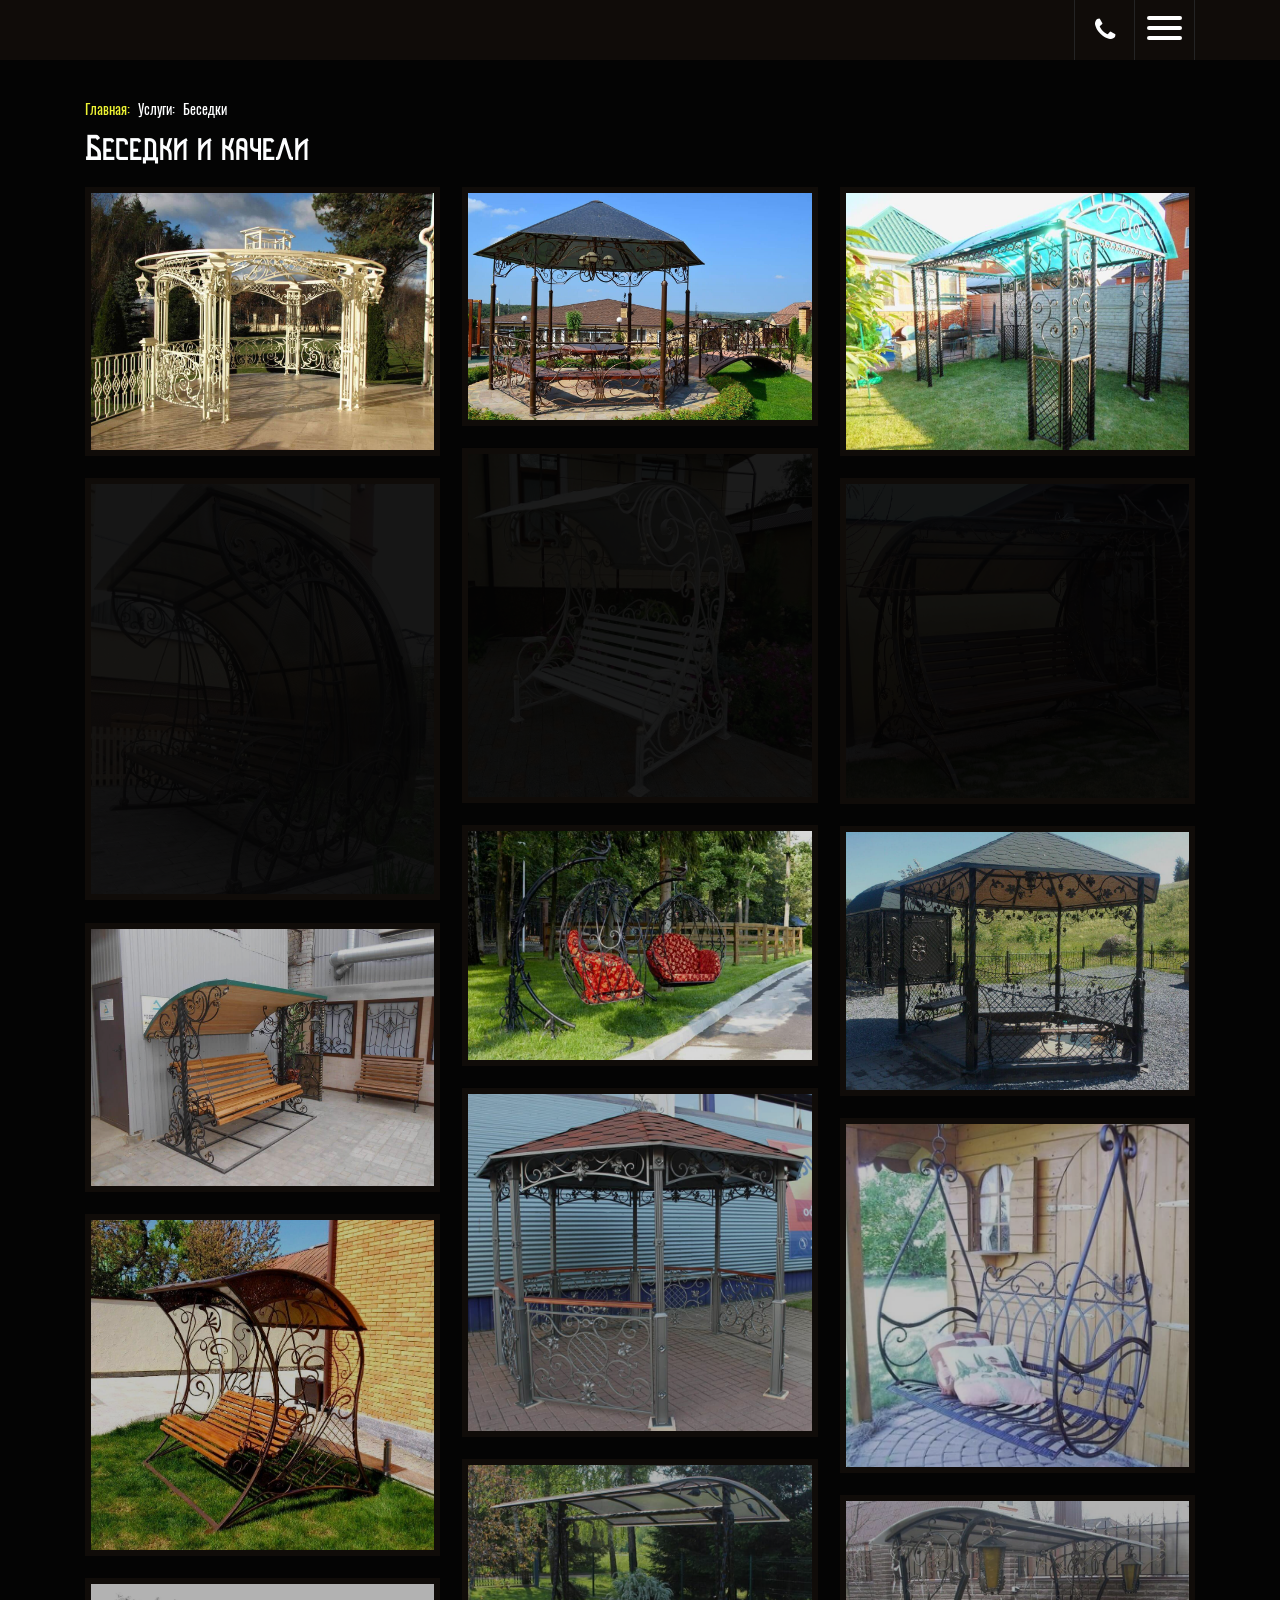
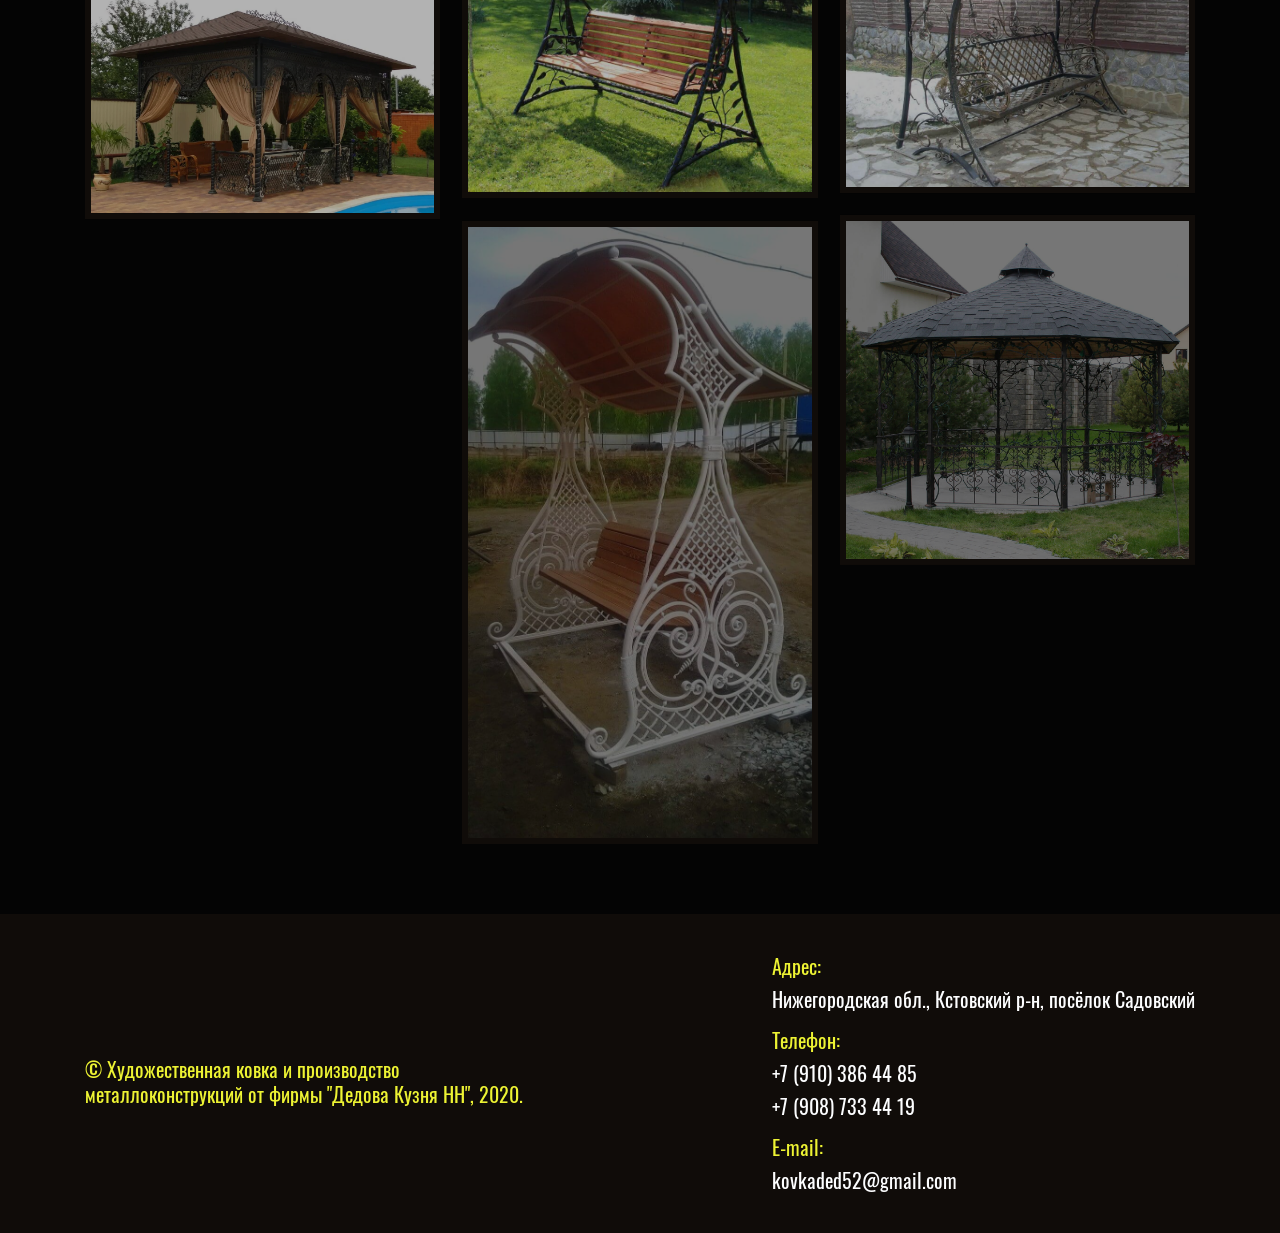
<file: kovka-ded52/pergolas.html>
<!DOCTYPE html>
<html lang="ru">
<head>
  <meta charset="UTF-8">
  <title>Художественная ковка - Беседки и качели | Дедова Кузня НН</title>
  <meta name="viewport" content="width=device-width, initial-scale=1.0">
  <link rel="icon" href="images/forge-icon.svg">
  <link rel="apple-touch-icon" href="images/forge-icon.svg">
	<link rel="stylesheet" href="css/app.min.css">
</head>
<body>
  <div id="my-page">
    <div class="preloader"><div class="pulse"></div></div>
    <div id="my-header">
      <header class="header header-side">
        <div class="header__navigation">
          <div class="container">
            <div class="header-side-wrap">
              <a href="tel:+79103864485" class="header__tel">
                <i class="fa fa-phone"></i>
              </a>
              <a href="#my-menu" class="hamburger hamburger--emphatic">
                <span class="hamburger-box">
                  <span class="hamburger-inner"></span>
                </span>
              </a>
            </div>
            <nav class="header__menu" id="my-menu">
							<ul class="header__menu-list">
								<li class="header__menu-item">
									<a href="index.html" class="header__menu-link">Главная</a>
								</li>
								<li class="header__menu-item">
									<a href="services.html" class="header__menu-link">Услуги</a>
									<ul class="header__mmenu">
										<li class="header__mmenu-item">
											<a href="gates.html" class="header__services-link">Ворота и двери</a>
										</li>
										<li class="header__mmenu-item">
											<a href="fencing.html" class="header__services-link">Заборы и ограждения</a>
										</li>
										<li class="header__mmenu-item">
											<a href="awnings.html" class="header__services-link">Козырьки и навесы</a>
										</li>
										<li class="header__mmenu-item">
											<a href="stairs.html" class="header__services-link">Лестницы и перила</a>
										</li>
										<li class="header__mmenu-item">
											<a href="barbecues.html" class="header__services-link">Мангалы и печи</a>
										</li>
										<li class="header__mmenu-item">
											<a href="pergolas.html" class="header__services-link">Беседки и качели</a>
										</li>
										<li class="header__mmenu-item">
											<a href="bridges.html" class="header__services-link">Мостики и арки</a>
										</li>
										<li class="header__mmenu-item">
											<a href="windows.html" class="header__services-link">Решетки на окна</a>
										</li>
										<li class="header__mmenu-item">
											<a href="weathercocks.html" class="header__services-link">Флюгеры и навершия</a>
										</li>
										<li class="header__mmenu-item">
											<a href="benches.html" class="header__services-link">Лавочки и скамьи</a>
										</li>
										<li class="header__mmenu-item">
											<a href="ritual.html" class="header__services-link">Ритуальные изделия</a>
										</li>
										<li class="header__mmenu-item">
											<a href="church-utensils.html" class="header__services-link">Церковная утварь</a>
										</li>
										<li class="header__mmenu-item">
											<a href="lanterns.html" class="header__services-link">Фонари и люстры</a>
										</li>
										<li class="header__mmenu-item">
											<a href="furniture.html" class="header__services-link">Мебель и уют</a>
										</li>
										<li class="header__mmenu-item">
											<a href="other.html" class="header__services-link">Разное</a>
										</li>
									</ul>
                </li>
                <li class="header__menu-item">
									<a href="our-works.html" class="header__menu-link">Наши работы</a>
								</li>
								<li class="header__menu-item">
									<a href="order.html" class="header__menu-link">Сделать заказ</a>
								</li>
								<li class="header__menu-item">
									<a href="#contacts" class="header__menu-link">Контакты</a>
								</li>
							</ul>
						</nav>
          </div>
        </div>
      </header>
    </div>
    <div id="my-content">
      <main>
        <div class="site-navigation container">
          <a href="index.html" class="site-navigation__link">Главная:</a>
          <a href="services.html" class="site-navigation__link">Услуги:</a>
          <a href="pergolas.html" class="site-navigation__link">Беседки</a>
        </div>
        <section class="pergolas">
          <div class="pergolas__content">
            <div class="pergolas__container container">
              <h2 class="pergolas-title caption__title">Беседки и качели</h2>
              <div class="pergolas__list">
								<div class="gutter-width"></div>
                <a href="images/dest/pergolas/1.jpg" data-fancybox="gallery" class="pergolas__item persent-size">
                  <img src="images/dest/pergolas/1.jpg" alt="" class="pergolas__img">
                </a>
                <a href="images/dest/pergolas/2.jpg" data-fancybox="gallery" class="pergolas__item persent-size">
                  <img src="images/dest/pergolas/2.jpg" alt="" class="pergolas__img">
                </a>
                <a href="images/dest/pergolas/3.jpg" data-fancybox="gallery" class="pergolas__item persent-size">
                  <img src="images/dest/pergolas/3.jpg" alt="" class="pergolas__img">
                </a>
                <a href="images/dest/pergolas/4.jpg" data-fancybox="gallery" class="pergolas__item persent-size">
                  <img src="images/dest/pergolas/thumbs/4.gif" data-original="images/dest/pergolas/4.jpg" alt="" class="pergolas__img lazy">
                </a>
                <a href="images/dest/pergolas/5.jpg" data-fancybox="gallery" class="pergolas__item persent-size">
                  <img src="images/dest/pergolas/thumbs/5.gif" data-original="images/dest/pergolas/5.jpg" alt="" class="pergolas__img lazy">
                </a>
                <a href="images/dest/pergolas/6.jpg" data-fancybox="gallery" class="pergolas__item persent-size">
                  <img src="images/dest/pergolas/thumbs/6.gif" data-original="images/dest/pergolas/6.jpg" alt="" class="pergolas__img lazy">
								</a>
								<a href="images/dest/pergolas/7.jpg" data-fancybox="gallery" class="pergolas__item persent-size">
                  <img src="images/dest/pergolas/thumbs/7.gif" data-original="images/dest/pergolas/7.jpg" alt="" class="pergolas__img lazy">
                </a>
                <a href="images/dest/pergolas/8.jpg" data-fancybox="gallery" class="pergolas__item persent-size">
                  <img src="images/dest/pergolas/thumbs/8.gif" data-original="images/dest/pergolas/8.jpg" alt="" class="pergolas__img lazy">
                </a>
                <a href="images/dest/pergolas/9.jpg" data-fancybox="gallery" class="pergolas__item persent-size">
                  <img src="images/dest/pergolas/thumbs/9.gif" data-original="images/dest/pergolas/9.jpg" alt="" class="pergolas__img lazy">
                </a>
                <a href="images/dest/pergolas/10.jpg" data-fancybox="gallery" class="pergolas__item persent-size">
                  <img src="images/dest/pergolas/thumbs/10.gif" data-original="images/dest/pergolas/10.jpg" alt="" class="pergolas__img lazy">
                </a>
                <a href="images/dest/pergolas/11.jpg" data-fancybox="gallery" class="pergolas__item persent-size">
                  <img src="images/dest/pergolas/thumbs/11.gif" data-original="images/dest/pergolas/11.jpg" alt="" class="pergolas__img lazy">
                </a>
                <a href="images/dest/pergolas/12.jpg" data-fancybox="gallery" class="pergolas__item persent-size">
                  <img src="images/dest/pergolas/thumbs/12.gif" data-original="images/dest/pergolas/12.jpg" alt="" class="pergolas__img lazy">
                </a>
                <a href="images/dest/pergolas/13.jpg" data-fancybox="gallery" class="pergolas__item persent-size">
                  <img src="images/dest/pergolas/thumbs/13.gif" data-original="images/dest/pergolas/13.jpg" alt="" class="pergolas__img lazy">
                </a>
                <a href="images/dest/pergolas/14.jpg" data-fancybox="gallery" class="pergolas__item persent-size">
                  <img src="images/dest/pergolas/thumbs/14.gif" data-original="images/dest/pergolas/14.jpg" alt="" class="pergolas__img lazy">
                </a>
                <a href="images/dest/pergolas/15.jpg" data-fancybox="gallery" class="pergolas__item persent-size">
                  <img src="images/dest/pergolas/thumbs/15.gif" data-original="images/dest/pergolas/15.jpg" alt="" class="pergolas__img lazy">
                </a>
                <a href="images/dest/pergolas/16.jpg" data-fancybox="gallery" class="pergolas__item persent-size">
                  <img src="images/dest/pergolas/thumbs/16.gif" data-original="images/dest/pergolas/16.jpg" alt="" class="pergolas__img lazy">
                </a>
                <a href="images/dest/pergolas/17.jpg" data-fancybox="gallery" class="pergolas__item persent-size">
                  <img src="images/dest/pergolas/thumbs/17.gif" data-original="images/dest/pergolas/17.jpg" alt="" class="pergolas__img lazy">
                </a>
              </div>
            </div>
          </div>
        </section>
      </main>
    </div>
    <div id="my-footer">
      <footer class="footer" id="contacts">
				<div class="footer__content">
					<div class="footer__container container">
						<div class="footer__copyright">
							<p class="footer__copyright-text">© Художественная ковка и производство металлоконструкций от фирмы "Дедова Кузня НН", 2020.</p>
						</div>
						<div class="footer__description">
							<p class="footer__description-text"><span>Адрес:</span><br> Нижегородская обл., Кстовский р-н, посёлок Садовский</p>
							<p class="footer__description-text"><span>Телефон:</span><br> 
								<a href="tel:+79103864485" class="footer__description-link tel">+7 (910) 386 44 85</a><br> 
								<a href="tel:+79087334419" class="footer__description-link">+7 (908) 733 44 19</a>
							</p>
							<p class="footer__description-text"><span>E-mail:</span><br>
								<a href="mailto:kovkaded52@gmail.com" class="footer__description-link">kovkaded52@gmail.com</a>
							</p>
						</div>
					</div>
				</div>
			</footer>
    </div>
  </div>


  <script src="js/app.min.js"></script>
</body>
</html>
</file>
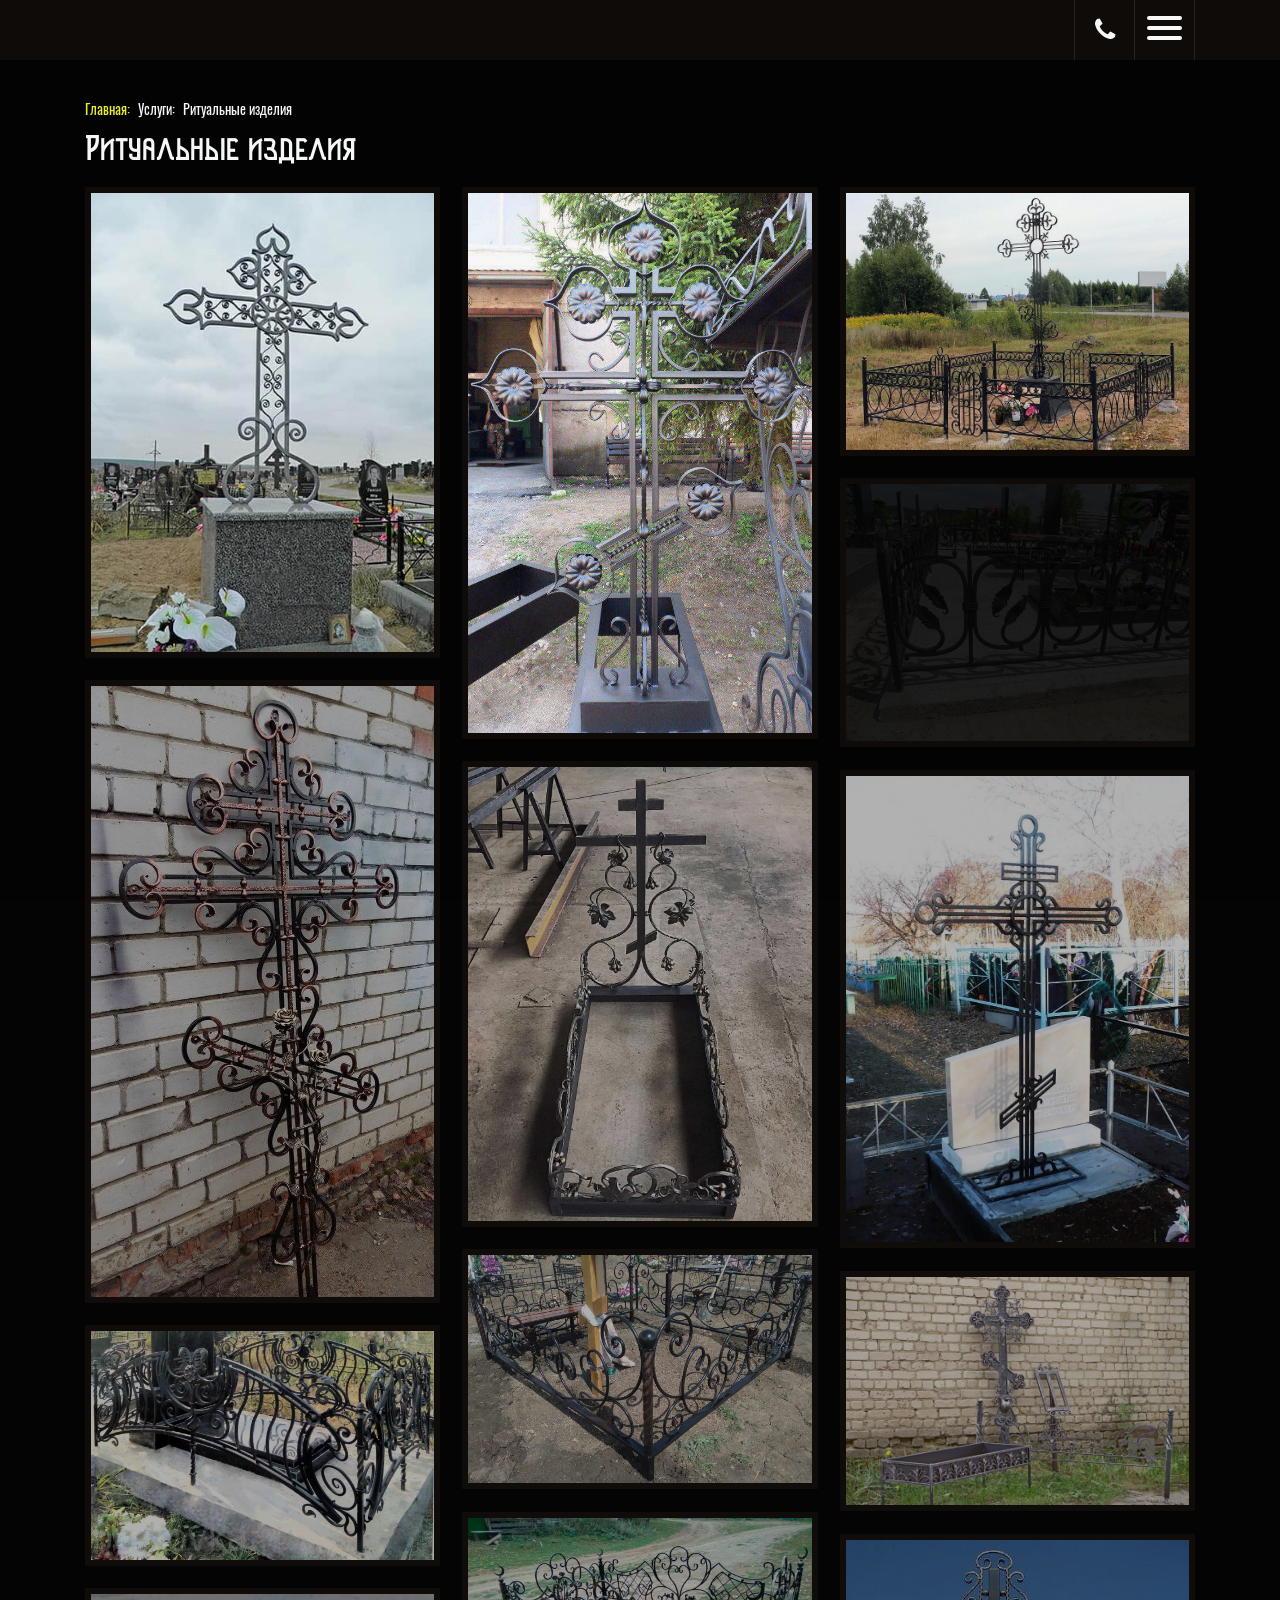
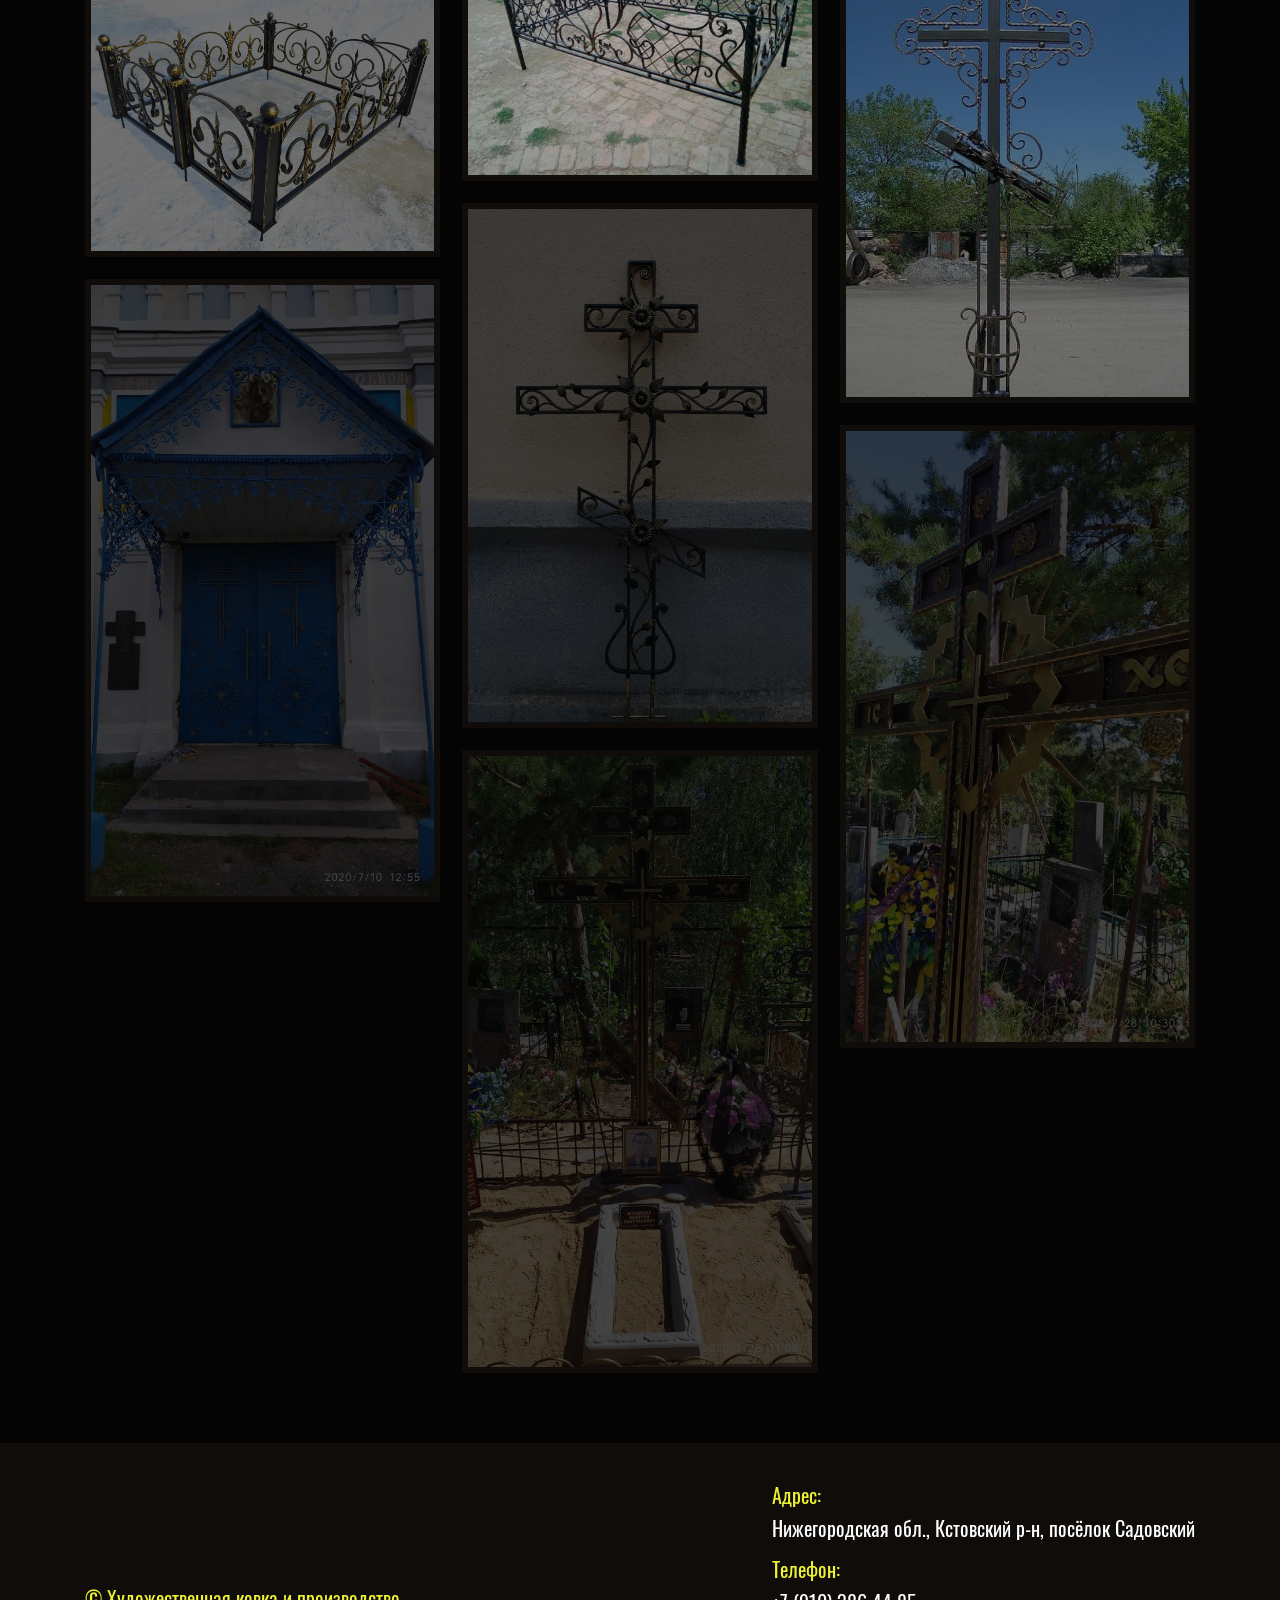
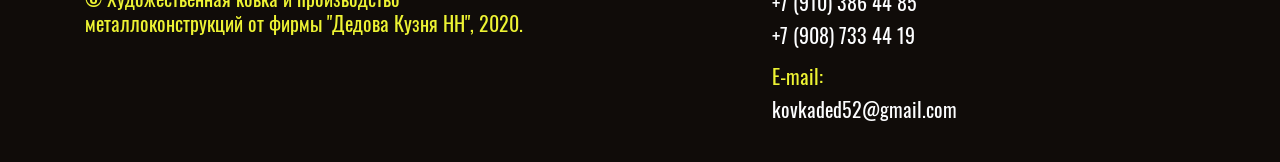
<file: kovka-ded52/ritual.html>
<!DOCTYPE html>
<html lang="ru">
<head>
  <meta charset="UTF-8">
  <title>Художественная ковка - Ритуальные изделия | Дедова Кузня НН</title>
  <meta name="viewport" content="width=device-width, initial-scale=1.0">
  <link rel="icon" href="images/forge-icon.svg">
  <link rel="apple-touch-icon" href="images/forge-icon.svg">
	<link rel="stylesheet" href="css/app.min.css">
</head>
<body>
  <div class="preloader"><div class="pulse"></div></div>
  <div id="my-page">
    <div id="my-header">
      <header class="header header-side">
        <div class="header__navigation">
          <div class="container">
            <div class="header-side-wrap">
              <a href="tel:+79103864485" class="header__tel">
                <i class="fa fa-phone"></i>
              </a>
              <a href="#my-menu" class="hamburger hamburger--emphatic">
                <span class="hamburger-box">
                  <span class="hamburger-inner"></span>
                </span>
              </a>
            </div>
            <nav class="header__menu" id="my-menu">
							<ul class="header__menu-list">
								<li class="header__menu-item">
									<a href="index.html" class="header__menu-link">Главная</a>
								</li>
								<li class="header__menu-item">
									<a href="services.html" class="header__menu-link">Услуги</a>
									<ul class="header__mmenu">
										<li class="header__mmenu-item">
											<a href="gates.html" class="header__services-link">Ворота и двери</a>
										</li>
										<li class="header__mmenu-item">
											<a href="fencing.html" class="header__services-link">Заборы и ограждения</a>
										</li>
										<li class="header__mmenu-item">
											<a href="awnings.html" class="header__services-link">Козырьки и навесы</a>
										</li>
										<li class="header__mmenu-item">
											<a href="stairs.html" class="header__services-link">Лестницы и перила</a>
										</li>
										<li class="header__mmenu-item">
											<a href="barbecues.html" class="header__services-link">Мангалы и печи</a>
										</li>
										<li class="header__mmenu-item">
											<a href="pergolas.html" class="header__services-link">Беседки и качели</a>
										</li>
										<li class="header__mmenu-item">
											<a href="bridges.html" class="header__services-link">Мостики и арки</a>
										</li>
										<li class="header__mmenu-item">
											<a href="windows.html" class="header__services-link">Решетки и окна</a>
										</li>
										<li class="header__mmenu-item">
											<a href="weathercocks.html" class="header__services-link">Флюгеры и навершия</a>
										</li>
										<li class="header__mmenu-item">
											<a href="benches.html" class="header__services-link">Лавочки и скамьи</a>
										</li>
										<li class="header__mmenu-item">
											<a href="ritual.html" class="header__services-link">Ритуальные изделия</a>
										</li>
										<li class="header__mmenu-item">
											<a href="church-utensils.html" class="header__services-link">Церковная утварь</a>
										</li>
										<li class="header__mmenu-item">
											<a href="lanterns.html" class="header__services-link">Фонари и люстры</a>
										</li>
										<li class="header__mmenu-item">
											<a href="furniture.html" class="header__services-link">Мебель и уют</a>
										</li>
										<li class="header__mmenu-item">
											<a href="other.html" class="header__services-link">Разное</a>
										</li>
									</ul>
                </li>
                <li class="header__menu-item">
									<a href="our-works.html" class="header__menu-link">Наши работы</a>
								</li>
								<li class="header__menu-item">
									<a href="order.html" class="header__menu-link">Сделать заказ</a>
								</li>
								<li class="header__menu-item">
									<a href="#contacts" class="header__menu-link">Контакты</a>
								</li>
							</ul>
						</nav>
          </div>
        </div>
      </header>
    </div>
    <div id="my-content">
      <main>
        <div class="site-navigation container">
          <a href="index.html" class="site-navigation__link">Главная:</a>
          <a href="services.html" class="site-navigation__link">Услуги:</a>
          <a href="ritual.html" class="site-navigation__link">Ритуальные изделия</a>
        </div>
        <section class="ritual">
          <div class="ritual__content">
            <div class="ritual__container container">
              <h2 class="ritual-title caption__title">Ритуальные изделия</h2>
              <div class="ritual__list">
                <div class="gutter-width"></div>
                <a href="images/dest/ritual/1.jpg" data-fancybox="gallery" class="ritual__item persent-size">
                  <img src="images/dest/ritual/1.jpg" alt="" class="ritual__img">
                </a>
                <a href="images/dest/ritual/2.jpg" data-fancybox="gallery" class="ritual__item persent-size">
                  <img src="images/dest/ritual/2.jpg" alt="" class="ritual__img">
                </a>
                <a href="images/dest/ritual/3.jpg" data-fancybox="gallery" class="ritual__item persent-size">
                  <img src="images/dest/ritual/3.jpg" alt="" class="ritual__img">
                </a>
                <a href="images/dest/ritual/4.jpg" data-fancybox="gallery" class="ritual__item persent-size">
                  <img src="images/dest/ritual/thumbs/4.gif" data-original="images/dest/ritual/4.jpg" alt="" class="ritual__img lazy">
                </a>
                <a href="images/dest/ritual/5.jpg" data-fancybox="gallery" class="ritual__item persent-size">
                  <img src="images/dest/ritual/thumbs/5.gif" data-original="images/dest/ritual/5.jpg" alt="" class="ritual__img lazy">
                </a>
                <a href="images/dest/ritual/6.jpg" data-fancybox="gallery" class="ritual__item persent-size">
                  <img src="images/dest/ritual/thumbs/6.gif" data-original="images/dest/ritual/6.jpg" alt="" class="ritual__img lazy">
								</a>
								<a href="images/dest/ritual/7.jpg" data-fancybox="gallery" class="ritual__item persent-size">
                  <img src="images/dest/ritual/thumbs/7.gif" data-original="images/dest/ritual/7.jpg" alt="" class="ritual__img lazy">
                </a>
                <a href="images/dest/ritual/8.jpg" data-fancybox="gallery" class="ritual__item persent-size">
                  <img src="images/dest/ritual/thumbs/8.gif" data-original="images/dest/ritual/8.jpg" alt="" class="ritual__img lazy">
                </a>
                <a href="images/dest/ritual/9.jpg" data-fancybox="gallery" class="ritual__item persent-size">
                  <img src="images/dest/ritual/thumbs/9.gif" data-original="images/dest/ritual/9.jpg" alt="" class="ritual__img lazy">
                </a>
                <a href="images/dest/ritual/10.jpg" data-fancybox="gallery" class="ritual__item persent-size">
                  <img src="images/dest/ritual/thumbs/10.gif" data-original="images/dest/ritual/10.jpg" alt="" class="ritual__img lazy">
                </a>
                <a href="images/dest/ritual/11.jpg" data-fancybox="gallery" class="ritual__item persent-size">
                  <img src="images/dest/ritual/thumbs/11.gif" data-original="images/dest/ritual/11.jpg" alt="" class="ritual__img lazy">
                </a>
                <a href="images/dest/ritual/12.jpg" data-fancybox="gallery" class="ritual__item persent-size">
                  <img src="images/dest/ritual/thumbs/12.gif" data-original="images/dest/ritual/12.jpg" alt="" class="ritual__img lazy">
                </a>
                <a href="images/dest/ritual/13.jpg" data-fancybox="gallery" class="ritual__item persent-size">
                  <img src="images/dest/ritual/thumbs/13.gif" data-original="images/dest/ritual/13.jpg" alt="" class="ritual__img lazy">
                </a>
                <a href="images/dest/ritual/14.jpg" data-fancybox="gallery" class="ritual__item persent-size">
                  <img src="images/dest/ritual/thumbs/14.gif" data-original="images/dest/ritual/14.jpg" alt="" class="ritual__img lazy">
                </a>
                <a href="images/dest/ritual/15.jpg" data-fancybox="gallery" class="ritual__item persent-size">
                  <img src="images/dest/ritual/thumbs/15.gif" data-original="images/dest/ritual/15.jpg" alt="" class="ritual__img lazy">
                </a>
                <a href="images/dest/ritual/16.jpg" data-fancybox="gallery" class="ritual__item persent-size">
                  <img src="images/dest/ritual/thumbs/16.gif" data-original="images/dest/ritual/16.jpg" alt="" class="ritual__img lazy">
                </a>
                <a href="images/dest/ritual/17.jpg" data-fancybox="gallery" class="ritual__item persent-size">
                  <img src="images/dest/ritual/thumbs/17.gif" data-original="images/dest/ritual/17.jpg" alt="" class="ritual__img lazy">
                </a>
              </div>
            </div>
          </div>
        </section>
      </main>
    </div>
    <div id="my-footer">
      <footer class="footer" id="contacts">
				<div class="footer__content">
					<div class="footer__container container">
						<div class="footer__copyright">
							<p class="footer__copyright-text">© Художественная ковка и производство металлоконструкций от фирмы "Дедова Кузня НН", 2020.</p>
						</div>
						<div class="footer__description">
							<p class="footer__description-text"><span>Адрес:</span><br> Нижегородская обл., Кстовский р-н, посёлок Садовский</p>
							<p class="footer__description-text"><span>Телефон:</span><br> 
								<a href="tel:+79103864485" class="footer__description-link tel">+7 (910) 386 44 85</a><br> 
								<a href="tel:+79087334419" class="footer__description-link">+7 (908) 733 44 19</a>
							</p>
							<p class="footer__description-text"><span>E-mail:</span><br>
								<a href="mailto:kovkaded52@gmail.com" class="footer__description-link">kovkaded52@gmail.com</a>
							</p>
						</div>
					</div>
				</div>
			</footer>
    </div>
  </div>


  <script src="js/app.min.js"></script>
</body>
</html>
</file>
<file: kovka-ded52/css/app.min.css>
#my-page{display:-webkit-box;display:-ms-flexbox;display:flex;-webkit-box-orient:vertical;-webkit-box-direction:normal;-ms-flex-direction:column;flex-direction:column;min-height:100%}#my-content{-webkit-box-flex:1;-ms-flex:1;flex:1}#my-footer{-webkit-box-flex:0;-ms-flex:0;flex:0}*,::after,::before{-webkit-box-sizing:border-box;box-sizing:border-box}html{font-family:sans-serif;line-height:1.15;-webkit-text-size-adjust:100%;-webkit-tap-highlight-color:transparent}article,aside,figcaption,figure,footer,header,hgroup,main,nav,section{display:block}body{margin:0;font-family:-apple-system,BlinkMacSystemFont,"Segoe UI",Roboto,"Helvetica Neue",Arial,"Noto Sans",sans-serif,"Apple Color Emoji","Segoe UI Emoji","Segoe UI Symbol","Noto Color Emoji";font-size:1rem;font-weight:400;line-height:1.5;color:#212529;text-align:left;background-color:#fff}[tabindex="-1"]:focus:not(:focus-visible){outline:0!important}hr{-webkit-box-sizing:content-box;box-sizing:content-box;height:0;overflow:visible}h1,h2,h3,h4,h5,h6{margin-top:0;margin-bottom:.5rem}p{margin-top:0;margin-bottom:1rem}abbr[data-original-title],abbr[title]{text-decoration:underline;-webkit-text-decoration:underline dotted;text-decoration:underline dotted;cursor:help;border-bottom:0;-webkit-text-decoration-skip-ink:none;text-decoration-skip-ink:none}address{margin-bottom:1rem;font-style:normal;line-height:inherit}dl,ol,ul{margin-top:0;margin-bottom:1rem}ol ol,ol ul,ul ol,ul ul{margin-bottom:0}dt{font-weight:700}dd{margin-bottom:.5rem;margin-left:0}blockquote{margin:0 0 1rem}b,strong{font-weight:bolder}small{font-size:80%}sub,sup{position:relative;font-size:75%;line-height:0;vertical-align:baseline}sub{bottom:-.25em}sup{top:-.5em}a{color:#007bff;text-decoration:none;background-color:transparent}a:hover{color:#0056b3;text-decoration:underline}a:not([href]){color:inherit;text-decoration:none}a:not([href]):hover{color:inherit;text-decoration:none}code,kbd,pre,samp{font-family:SFMono-Regular,Menlo,Monaco,Consolas,"Liberation Mono","Courier New",monospace;font-size:1em}pre{margin-top:0;margin-bottom:1rem;overflow:auto;-ms-overflow-style:scrollbar}figure{margin:0 0 1rem}img{vertical-align:middle;border-style:none}svg{overflow:hidden;vertical-align:middle}table{border-collapse:collapse}caption{padding-top:.75rem;padding-bottom:.75rem;color:#6c757d;text-align:left;caption-side:bottom}th{text-align:inherit}label{display:inline-block;margin-bottom:.5rem}button{border-radius:0}button:focus{outline:1px dotted;outline:5px auto -webkit-focus-ring-color}button,input,optgroup,select,textarea{margin:0;font-family:inherit;font-size:inherit;line-height:inherit}button,input{overflow:visible}button,select{text-transform:none}[role=button]{cursor:pointer}select{word-wrap:normal}[type=button],[type=reset],[type=submit],button{-webkit-appearance:button}[type=button]:not(:disabled),[type=reset]:not(:disabled),[type=submit]:not(:disabled),button:not(:disabled){cursor:pointer}[type=button]::-moz-focus-inner,[type=reset]::-moz-focus-inner,[type=submit]::-moz-focus-inner,button::-moz-focus-inner{padding:0;border-style:none}input[type=checkbox],input[type=radio]{-webkit-box-sizing:border-box;box-sizing:border-box;padding:0}textarea{overflow:auto;resize:vertical}fieldset{min-width:0;padding:0;margin:0;border:0}legend{display:block;width:100%;max-width:100%;padding:0;margin-bottom:.5rem;font-size:1.5rem;line-height:inherit;color:inherit;white-space:normal}progress{vertical-align:baseline}[type=number]::-webkit-inner-spin-button,[type=number]::-webkit-outer-spin-button{height:auto}[type=search]{outline-offset:-2px;-webkit-appearance:none}[type=search]::-webkit-search-decoration{-webkit-appearance:none}::-webkit-file-upload-button{font:inherit;-webkit-appearance:button}output{display:inline-block}summary{display:list-item;cursor:pointer}template{display:none}[hidden]{display:none!important}.mm-menu_theme-white{--mm-color-border:rgba( 0,0,0, 0.1 );--mm-color-button:rgba( 0,0,0, 0.3 );--mm-color-text:rgba( 0,0,0, 0.7 );--mm-color-text-dimmed:rgba( 0,0,0, 0.3 );--mm-color-background:#fff;--mm-color-background-highlight:rgba( 0,0,0, 0.06 );--mm-color-background-emphasis:rgba( 0,0,0, 0.03 );--mm-shadow:0 0 10px rgba( 0,0,0, 0.2 )}.mm-menu_theme-dark{--mm-color-border:rgba( 0,0,0, 0.3 );--mm-color-button:rgba( 255,255,255, 0.4 );--mm-color-text:rgba( 255,255,255, 0.85 );--mm-color-text-dimmed:rgba( 255,255,255, 0.4 );--mm-color-background:#333;--mm-color-background-highlight:rgba( 255,255,255, 0.08 );--mm-color-background-emphasis:rgba( 0,0,0, 0.1 );--mm-shadow:0 0 20px rgba( 0,0,0, 0.5 )}.mm-menu_theme-black{--mm-color-border:rgba( 255,255,255, 0.25 );--mm-color-button:rgba( 255,255,255, 0.4 );--mm-color-text:rgba( 255,255,255, 0.75 );--mm-color-text-dimmed:rgba( 255,255,255, 0.4 );--mm-color-background:#000;--mm-color-background-highlight:rgba( 255,255,255, 0.2 );--mm-color-background-emphasis:rgba( 255,255,255, 0.15 );--mm-shadow:none}:root{--mm-line-height:20px;--mm-listitem-size:44px;--mm-navbar-size:44px;--mm-offset-top:0;--mm-offset-right:0;--mm-offset-bottom:0;--mm-offset-left:0;--mm-color-border:rgba(0, 0, 0, 0.1);--mm-color-button:rgba(0, 0, 0, 0.3);--mm-color-text:rgba(0, 0, 0, 0.75);--mm-color-text-dimmed:rgba(0, 0, 0, 0.3);--mm-color-background:#f3f3f3;--mm-color-background-highlight:rgba(0, 0, 0, 0.05);--mm-color-background-emphasis:rgba(255, 255, 255, 0.4);--mm-shadow:0 0 10px rgba(0, 0, 0, 0.3)}.mm-hidden{display:none!important}.mm-wrapper{overflow-x:hidden;position:relative}.mm-menu{top:0;right:0;bottom:0;left:0;background:#f3f3f3;border-color:rgba(0,0,0,.1);color:rgba(0,0,0,.75);line-height:20px;display:-webkit-box;display:-ms-flexbox;display:flex;-webkit-box-orient:vertical;-webkit-box-direction:normal;-ms-flex-direction:column;flex-direction:column;padding:0;margin:0;-webkit-box-sizing:border-box;box-sizing:border-box;position:absolute;top:var(--mm-offset-top);right:var(--mm-offset-right);bottom:var(--mm-offset-bottom);left:var(--mm-offset-left);z-index:0;background:var(--mm-color-background);border-color:var(--mm-color-border);color:var(--mm-color-text);line-height:var(--mm-line-height);-webkit-tap-highlight-color:var(--mm-color-background-emphasis);-webkit-font-smoothing:antialiased;-moz-osx-font-smoothing:grayscale}.mm-menu a,.mm-menu a:active,.mm-menu a:hover,.mm-menu a:link,.mm-menu a:visited{text-decoration:none;color:inherit}[dir=rtl] .mm-menu{direction:rtl}.mm-panel{background:#f3f3f3;border-color:rgba(0,0,0,.1);color:rgba(0,0,0,.75);z-index:0;-webkit-box-sizing:border-box;box-sizing:border-box;width:100%;-webkit-overflow-scrolling:touch;overflow:hidden;overflow-y:auto;-ms-scroll-chaining:none;overscroll-behavior:contain;color:var(--mm-color-text);border-color:var(--mm-color-border);background:var(--mm-color-background);-webkit-transform:translate3d(100%,0,0);transform:translate3d(100%,0,0);-webkit-transition:-webkit-transform .4s ease;transition:-webkit-transform .4s ease;-o-transition:transform .4s ease;transition:transform .4s ease;transition:transform .4s ease,-webkit-transform .4s ease}.mm-panel:after{height:44px}.mm-panel:not(.mm-hidden){display:block}.mm-panel:after{content:'';display:block;height:var(--mm-listitem-size)}.mm-panel_opened{z-index:1;-webkit-transform:translate3d(0,0,0);transform:translate3d(0,0,0)}.mm-panel_opened-parent{-webkit-transform:translate3d(-30%,0,0);transform:translate3d(-30%,0,0)}.mm-panel_highest{z-index:2}.mm-panel_noanimation{-webkit-transition:none!important;-o-transition:none!important;transition:none!important}.mm-panel_noanimation.mm-panel_opened-parent{-webkit-transform:translate3d(0,0,0);transform:translate3d(0,0,0)}.mm-panels>.mm-panel{position:absolute;left:0;right:0;top:0;bottom:0}.mm-panel__content{padding:20px 20px 0}.mm-panels{background:#f3f3f3;border-color:rgba(0,0,0,.1);color:rgba(0,0,0,.75);position:relative;height:100%;-webkit-box-flex:1;-ms-flex-positive:1;flex-grow:1;overflow:hidden;background:var(--mm-color-background);border-color:var(--mm-color-border);color:var(--mm-color-text)}[dir=rtl] .mm-panel:not(.mm-panel_opened){-webkit-transform:translate3d(-100%,0,0);transform:translate3d(-100%,0,0)}[dir=rtl] .mm-panel.mm-panel_opened-parent{-webkit-transform:translate3d(30%,0,0);transform:translate3d(30%,0,0)}.mm-listitem_vertical>.mm-panel{display:none;width:100%;padding:10px 0 10px 10px;-webkit-transform:none!important;-ms-transform:none!important;transform:none!important}.mm-listitem_vertical>.mm-panel:after,.mm-listitem_vertical>.mm-panel:before{content:none;display:none}.mm-listitem_opened>.mm-panel{display:block}.mm-listitem_vertical>.mm-listitem__btn{height:44px;height:var(--mm-listitem-size);bottom:auto}.mm-listitem_vertical .mm-listitem:last-child:after{border-color:transparent}.mm-listitem_opened>.mm-listitem__btn:after{-webkit-transform:rotate(225deg);-ms-transform:rotate(225deg);transform:rotate(225deg);right:19px}.mm-btn{-webkit-box-flex:0;-ms-flex-positive:0;flex-grow:0;-ms-flex-negative:0;flex-shrink:0;position:relative;-webkit-box-sizing:border-box;box-sizing:border-box;width:50px;padding:0}.mm-btn:after,.mm-btn:before{border:2px solid rgba(0,0,0,.3);border:2px solid var(--mm-color-button)}.mm-btn_next:after,.mm-btn_prev:before{content:'';border-bottom:none;border-right:none;-webkit-box-sizing:content-box;box-sizing:content-box;display:block;width:8px;height:8px;margin:auto;position:absolute;top:0;bottom:0}.mm-btn_prev:before{-webkit-transform:rotate(-45deg);-ms-transform:rotate(-45deg);transform:rotate(-45deg);left:23px;right:auto}.mm-btn_next:after{-webkit-transform:rotate(135deg);-ms-transform:rotate(135deg);transform:rotate(135deg);right:23px;left:auto}.mm-btn_close:after,.mm-btn_close:before{content:'';-webkit-box-sizing:content-box;box-sizing:content-box;display:block;width:5px;height:5px;margin:auto;position:absolute;top:0;bottom:0;-webkit-transform:rotate(-45deg);-ms-transform:rotate(-45deg);transform:rotate(-45deg)}.mm-btn_close:before{border-right:none;border-bottom:none;right:18px}.mm-btn_close:after{border-left:none;border-top:none;right:25px}[dir=rtl] .mm-btn_next:after{-webkit-transform:rotate(-45deg);-ms-transform:rotate(-45deg);transform:rotate(-45deg);left:23px;right:auto}[dir=rtl] .mm-btn_prev:before{-webkit-transform:rotate(135deg);-ms-transform:rotate(135deg);transform:rotate(135deg);right:23px;left:auto}[dir=rtl] .mm-btn_close:after,[dir=rtl] .mm-btn_close:before{right:auto}[dir=rtl] .mm-btn_close:before{left:25px}[dir=rtl] .mm-btn_close:after{left:18px}.mm-navbar{min-height:44px;border-bottom:1px solid rgba(0,0,0,.1);background:#f3f3f3;color:rgba(0,0,0,.3);display:-webkit-box;display:-ms-flexbox;display:flex;min-height:var(--mm-navbar-size);border-bottom:1px solid var(--mm-color-border);background:var(--mm-color-background);color:var(--mm-color-text-dimmed);text-align:center;opacity:1;-webkit-transition:opacity .4s ease;-o-transition:opacity .4s ease;transition:opacity .4s ease}.mm-navbar>*{min-height:44px}@supports ((position:-webkit-sticky) or (position:sticky)){.mm-navbar_sticky{position:-webkit-sticky;position:sticky;top:0;z-index:1}}.mm-navbar>*{-webkit-box-flex:1;-ms-flex-positive:1;flex-grow:1;display:-webkit-box;display:-ms-flexbox;display:flex;-webkit-box-align:center;-ms-flex-align:center;align-items:center;-webkit-box-pack:center;-ms-flex-pack:center;justify-content:center;-webkit-box-sizing:border-box;box-sizing:border-box}.mm-navbar__btn{-webkit-box-flex:0;-ms-flex-positive:0;flex-grow:0}.mm-navbar__title{-webkit-box-flex:1;-ms-flex:1 1 50%;flex:1 1 50%;display:-webkit-box;display:-ms-flexbox;display:flex;padding-left:20px;padding-right:20px;overflow:hidden}.mm-navbar__title:not(:last-child){padding-right:0}.mm-navbar__title>span{-o-text-overflow:ellipsis;text-overflow:ellipsis;white-space:nowrap;overflow:hidden}.mm-navbar__btn:not(.mm-hidden)+.mm-navbar__title{padding-left:0}.mm-navbar__btn:not(.mm-hidden)+.mm-navbar__title:last-child{padding-right:50px}[dir=rtl] .mm-navbar{-webkit-box-orient:horizontal;-webkit-box-direction:reverse;-ms-flex-direction:row-reverse;flex-direction:row-reverse}.mm-listview{list-style:none;display:block;padding:0;margin:0}.mm-listitem{color:rgba(0,0,0,.75);border-color:rgba(0,0,0,.1);color:var(--mm-color-text);border-color:var(--mm-color-border);list-style:none;display:block;padding:0;margin:0;position:relative;display:-webkit-box;display:-ms-flexbox;display:flex;-ms-flex-wrap:wrap;flex-wrap:wrap}.mm-listitem:after{content:'';border-color:inherit;border-bottom-width:1px;border-bottom-style:solid;display:block;position:absolute;left:20px;right:0;bottom:0}.mm-listitem a,.mm-listitem a:hover{text-decoration:none}.mm-listitem__btn,.mm-listitem__text{padding:12px;display:block;padding:calc((var(--mm-listitem-size) - var(--mm-line-height))/ 2);padding-left:0;padding-right:0;color:inherit}.mm-listitem__text{-o-text-overflow:ellipsis;text-overflow:ellipsis;white-space:nowrap;overflow:hidden;padding-left:20px;padding-right:10px;-webkit-box-flex:1;-ms-flex-positive:1;flex-grow:1;-ms-flex-preferred-size:10%;flex-basis:10%}.mm-listitem__btn{background:rgba(3,2,1,0);border-color:inherit;width:auto;padding-right:50px;position:relative}.mm-listitem__btn:not(.mm-listitem__text){border-left-width:1px;border-left-style:solid}.mm-listitem_selected>.mm-listitem__text{background:rgba(255,255,255,.4);background:var(--mm-color-background-emphasis)}.mm-listitem_opened>.mm-listitem__btn,.mm-listitem_opened>.mm-panel{background:rgba(0,0,0,.05);background:var(--mm-color-background-highlight)}[dir=rtl] .mm-listitem:after{left:0;right:20px}[dir=rtl] .mm-listitem__text{padding-left:10px;padding-right:20px}[dir=rtl] .mm-listitem__btn{padding-left:50px;border-left-width:0;border-left-style:none}[dir=rtl] .mm-listitem__btn:not(.mm-listitem__text){padding-right:0;border-right-width:1px;border-right-style:solid}.mm-page{-webkit-box-sizing:border-box;box-sizing:border-box;position:relative}.mm-slideout{-webkit-transition:-webkit-transform .4s ease;transition:-webkit-transform .4s ease;-o-transition:transform .4s ease;transition:transform .4s ease;transition:transform .4s ease,-webkit-transform .4s ease;z-index:1}.mm-wrapper_opened{overflow-x:hidden;position:relative}.mm-wrapper_opened .mm-page{min-height:100vh}.mm-wrapper_background .mm-page{background:inherit}.mm-menu_offcanvas{position:fixed;right:auto;z-index:0}.mm-menu_offcanvas:not(.mm-menu_opened){display:none}.mm-menu_offcanvas{width:80%;min-width:240px;max-width:440px}.mm-wrapper_opening .mm-menu_offcanvas.mm-menu_opened~.mm-slideout{-webkit-transform:translate3d(80vw,0,0);transform:translate3d(80vw,0,0)}@media all and (max-width:300px){.mm-wrapper_opening .mm-menu_offcanvas.mm-menu_opened~.mm-slideout{-webkit-transform:translate3d(240px,0,0);transform:translate3d(240px,0,0)}}@media all and (min-width:550px){.mm-wrapper_opening .mm-menu_offcanvas.mm-menu_opened~.mm-slideout{-webkit-transform:translate3d(440px,0,0);transform:translate3d(440px,0,0)}}.mm-wrapper__blocker{background:rgba(3,2,1,0);overflow:hidden;display:none;position:fixed;top:0;right:0;bottom:0;left:0;z-index:2}.mm-wrapper_blocking{overflow:hidden}.mm-wrapper_blocking body{overflow:hidden}.mm-wrapper_blocking .mm-wrapper__blocker{display:block}.mm-sronly{border:0!important;clip:rect(1px,1px,1px,1px)!important;-webkit-clip-path:inset(50%)!important;clip-path:inset(50%)!important;white-space:nowrap!important;width:1px!important;min-width:1px!important;height:1px!important;min-height:1px!important;padding:0!important;overflow:hidden!important;position:absolute!important}.mm-menu_autoheight:not(.mm-menu_offcanvas){position:relative}.mm-menu_autoheight.mm-menu_position-bottom,.mm-menu_autoheight.mm-menu_position-top{max-height:80%}.mm-menu_autoheight-measuring .mm-panel{display:block!important}.mm-menu_autoheight-measuring .mm-panels>.mm-panel{bottom:auto!important;height:auto!important}.mm-menu_autoheight-measuring .mm-listitem_vertical:not(.mm-listitem_opened) .mm-panel{display:none!important}[class*=mm-menu_columns-]{-webkit-transition-property:width;-o-transition-property:width;transition-property:width}[class*=mm-menu_columns-] .mm-panels>.mm-panel{right:auto;-webkit-transition-property:width,-webkit-transform;transition-property:width,-webkit-transform;-o-transition-property:width,transform;transition-property:width,transform;transition-property:width,transform,-webkit-transform}[class*=mm-menu_columns-] .mm-panels>.mm-panel_opened,[class*=mm-menu_columns-] .mm-panels>.mm-panel_opened-parent{display:block!important}[class*=mm-panel_columns-]{border-right:1px solid;border-color:inherit}.mm-menu_columns-1 .mm-panel_columns-0,.mm-menu_columns-2 .mm-panel_columns-1,.mm-menu_columns-3 .mm-panel_columns-2,.mm-menu_columns-4 .mm-panel_columns-3{border-right:none}[class*=mm-menu_columns-] .mm-panels>.mm-panel_columns-0{-webkit-transform:translate3d(0,0,0);transform:translate3d(0,0,0)}.mm-menu_columns-0 .mm-panels>.mm-panel{z-index:0}.mm-menu_columns-0 .mm-panels>.mm-panel else{width:100%}.mm-menu_columns-0 .mm-panels>.mm-panel:not(.mm-panel_opened):not(.mm-panel_opened-parent){-webkit-transform:translate3d(100%,0,0);transform:translate3d(100%,0,0)}.mm-menu_columns-0{width:80%;min-width:240px;max-width:0}.mm-wrapper_opening .mm-menu_columns-0.mm-menu_opened~.mm-slideout{-webkit-transform:translate3d(80vw,0,0);transform:translate3d(80vw,0,0)}@media all and (max-width:300px){.mm-wrapper_opening .mm-menu_columns-0.mm-menu_opened~.mm-slideout{-webkit-transform:translate3d(240px,0,0);transform:translate3d(240px,0,0)}}@media all and (min-width:0px){.mm-wrapper_opening .mm-menu_columns-0.mm-menu_opened~.mm-slideout{-webkit-transform:translate3d(0,0,0);transform:translate3d(0,0,0)}}.mm-wrapper_opening .mm-menu_columns-0.mm-menu_position-right.mm-menu_opened~.mm-slideout{-webkit-transform:translate3d(-80vw,0,0);transform:translate3d(-80vw,0,0)}@media all and (max-width:300px){.mm-wrapper_opening .mm-menu_columns-0.mm-menu_position-right.mm-menu_opened~.mm-slideout{-webkit-transform:translate3d(-240px,0,0);transform:translate3d(-240px,0,0)}}@media all and (min-width:0px){.mm-wrapper_opening .mm-menu_columns-0.mm-menu_position-right.mm-menu_opened~.mm-slideout{-webkit-transform:translate3d(0,0,0);transform:translate3d(0,0,0)}}[class*=mm-menu_columns-] .mm-panels>.mm-panel_columns-1{-webkit-transform:translate3d(100%,0,0);transform:translate3d(100%,0,0)}.mm-menu_columns-1 .mm-panels>.mm-panel{z-index:1;width:100%}.mm-menu_columns-1 .mm-panels>.mm-panel else{width:100%}.mm-menu_columns-1 .mm-panels>.mm-panel:not(.mm-panel_opened):not(.mm-panel_opened-parent){-webkit-transform:translate3d(200%,0,0);transform:translate3d(200%,0,0)}.mm-menu_columns-1{width:80%;min-width:240px;max-width:440px}.mm-wrapper_opening .mm-menu_columns-1.mm-menu_opened~.mm-slideout{-webkit-transform:translate3d(80vw,0,0);transform:translate3d(80vw,0,0)}@media all and (max-width:300px){.mm-wrapper_opening .mm-menu_columns-1.mm-menu_opened~.mm-slideout{-webkit-transform:translate3d(240px,0,0);transform:translate3d(240px,0,0)}}@media all and (min-width:550px){.mm-wrapper_opening .mm-menu_columns-1.mm-menu_opened~.mm-slideout{-webkit-transform:translate3d(440px,0,0);transform:translate3d(440px,0,0)}}.mm-wrapper_opening .mm-menu_columns-1.mm-menu_position-right.mm-menu_opened~.mm-slideout{-webkit-transform:translate3d(-80vw,0,0);transform:translate3d(-80vw,0,0)}@media all and (max-width:300px){.mm-wrapper_opening .mm-menu_columns-1.mm-menu_position-right.mm-menu_opened~.mm-slideout{-webkit-transform:translate3d(-240px,0,0);transform:translate3d(-240px,0,0)}}@media all and (min-width:550px){.mm-wrapper_opening .mm-menu_columns-1.mm-menu_position-right.mm-menu_opened~.mm-slideout{-webkit-transform:translate3d(-440px,0,0);transform:translate3d(-440px,0,0)}}[class*=mm-menu_columns-] .mm-panels>.mm-panel_columns-2{-webkit-transform:translate3d(200%,0,0);transform:translate3d(200%,0,0)}.mm-menu_columns-2 .mm-panels>.mm-panel{z-index:2;width:50%}.mm-menu_columns-2 .mm-panels>.mm-panel else{width:100%}.mm-menu_columns-2 .mm-panels>.mm-panel:not(.mm-panel_opened):not(.mm-panel_opened-parent){-webkit-transform:translate3d(300%,0,0);transform:translate3d(300%,0,0)}.mm-menu_columns-2{width:80%;min-width:240px;max-width:880px}.mm-wrapper_opening .mm-menu_columns-2.mm-menu_opened~.mm-slideout{-webkit-transform:translate3d(80vw,0,0);transform:translate3d(80vw,0,0)}@media all and (max-width:300px){.mm-wrapper_opening .mm-menu_columns-2.mm-menu_opened~.mm-slideout{-webkit-transform:translate3d(240px,0,0);transform:translate3d(240px,0,0)}}@media all and (min-width:1100px){.mm-wrapper_opening .mm-menu_columns-2.mm-menu_opened~.mm-slideout{-webkit-transform:translate3d(880px,0,0);transform:translate3d(880px,0,0)}}.mm-wrapper_opening .mm-menu_columns-2.mm-menu_position-right.mm-menu_opened~.mm-slideout{-webkit-transform:translate3d(-80vw,0,0);transform:translate3d(-80vw,0,0)}@media all and (max-width:300px){.mm-wrapper_opening .mm-menu_columns-2.mm-menu_position-right.mm-menu_opened~.mm-slideout{-webkit-transform:translate3d(-240px,0,0);transform:translate3d(-240px,0,0)}}@media all and (min-width:1100px){.mm-wrapper_opening .mm-menu_columns-2.mm-menu_position-right.mm-menu_opened~.mm-slideout{-webkit-transform:translate3d(-880px,0,0);transform:translate3d(-880px,0,0)}}[class*=mm-menu_columns-] .mm-panels>.mm-panel_columns-3{-webkit-transform:translate3d(300%,0,0);transform:translate3d(300%,0,0)}.mm-menu_columns-3 .mm-panels>.mm-panel{z-index:3;width:33.34%}.mm-menu_columns-3 .mm-panels>.mm-panel else{width:100%}.mm-menu_columns-3 .mm-panels>.mm-panel:not(.mm-panel_opened):not(.mm-panel_opened-parent){-webkit-transform:translate3d(400%,0,0);transform:translate3d(400%,0,0)}.mm-menu_columns-3{width:80%;min-width:240px;max-width:1320px}.mm-wrapper_opening .mm-menu_columns-3.mm-menu_opened~.mm-slideout{-webkit-transform:translate3d(80vw,0,0);transform:translate3d(80vw,0,0)}@media all and (max-width:300px){.mm-wrapper_opening .mm-menu_columns-3.mm-menu_opened~.mm-slideout{-webkit-transform:translate3d(240px,0,0);transform:translate3d(240px,0,0)}}@media all and (min-width:1650px){.mm-wrapper_opening .mm-menu_columns-3.mm-menu_opened~.mm-slideout{-webkit-transform:translate3d(1320px,0,0);transform:translate3d(1320px,0,0)}}.mm-wrapper_opening .mm-menu_columns-3.mm-menu_position-right.mm-menu_opened~.mm-slideout{-webkit-transform:translate3d(-80vw,0,0);transform:translate3d(-80vw,0,0)}@media all and (max-width:300px){.mm-wrapper_opening .mm-menu_columns-3.mm-menu_position-right.mm-menu_opened~.mm-slideout{-webkit-transform:translate3d(-240px,0,0);transform:translate3d(-240px,0,0)}}@media all and (min-width:1650px){.mm-wrapper_opening .mm-menu_columns-3.mm-menu_position-right.mm-menu_opened~.mm-slideout{-webkit-transform:translate3d(-1320px,0,0);transform:translate3d(-1320px,0,0)}}[class*=mm-menu_columns-] .mm-panels>.mm-panel_columns-4{-webkit-transform:translate3d(400%,0,0);transform:translate3d(400%,0,0)}.mm-menu_columns-4 .mm-panels>.mm-panel{z-index:4;width:25%}.mm-menu_columns-4 .mm-panels>.mm-panel else{width:100%}.mm-menu_columns-4 .mm-panels>.mm-panel:not(.mm-panel_opened):not(.mm-panel_opened-parent){-webkit-transform:translate3d(500%,0,0);transform:translate3d(500%,0,0)}.mm-menu_columns-4{width:80%;min-width:240px;max-width:1760px}.mm-wrapper_opening .mm-menu_columns-4.mm-menu_opened~.mm-slideout{-webkit-transform:translate3d(80vw,0,0);transform:translate3d(80vw,0,0)}@media all and (max-width:300px){.mm-wrapper_opening .mm-menu_columns-4.mm-menu_opened~.mm-slideout{-webkit-transform:translate3d(240px,0,0);transform:translate3d(240px,0,0)}}@media all and (min-width:2200px){.mm-wrapper_opening .mm-menu_columns-4.mm-menu_opened~.mm-slideout{-webkit-transform:translate3d(1760px,0,0);transform:translate3d(1760px,0,0)}}.mm-wrapper_opening .mm-menu_columns-4.mm-menu_position-right.mm-menu_opened~.mm-slideout{-webkit-transform:translate3d(-80vw,0,0);transform:translate3d(-80vw,0,0)}@media all and (max-width:300px){.mm-wrapper_opening .mm-menu_columns-4.mm-menu_position-right.mm-menu_opened~.mm-slideout{-webkit-transform:translate3d(-240px,0,0);transform:translate3d(-240px,0,0)}}@media all and (min-width:2200px){.mm-wrapper_opening .mm-menu_columns-4.mm-menu_position-right.mm-menu_opened~.mm-slideout{-webkit-transform:translate3d(-1760px,0,0);transform:translate3d(-1760px,0,0)}}[class*=mm-menu_columns-].mm-menu_position-bottom,[class*=mm-menu_columns-].mm-menu_position-top{width:100%;max-width:100%;min-width:100%}.mm-wrapper_opening [class*=mm-menu_columns-].mm-menu_position-front{-webkit-transition-property:width,min-width,max-width,-webkit-transform;transition-property:width,min-width,max-width,-webkit-transform;-o-transition-property:width,min-width,max-width,transform;transition-property:width,min-width,max-width,transform;transition-property:width,min-width,max-width,transform,-webkit-transform}.mm-counter{color:rgba(0,0,0,.3);display:block;padding-left:20px;float:right;text-align:right;color:var(--mm-color-text-dimmed)}.mm-listitem_nosubitems>.mm-counter{display:none}[dir=rtl] .mm-counter{text-align:left;float:left;padding-left:0;padding-right:20px}.mm-divider{position:relative;min-height:20px;padding:4.3px;background:#f3f3f3;-o-text-overflow:ellipsis;text-overflow:ellipsis;white-space:nowrap;overflow:hidden;min-height:var(--mm-line-height);padding:calc(((var(--mm-listitem-size) * .65) - var(--mm-line-height)) * .5);padding-right:10px;padding-left:20px;font-size:75%;text-transform:uppercase;background:var(--mm-color-background);opacity:1;-webkit-transition:opacity .4s ease;-o-transition:opacity .4s ease;transition:opacity .4s ease}.mm-divider:before{background:rgba(0,0,0,.05)}@supports ((position:-webkit-sticky) or (position:sticky)){.mm-divider{position:-webkit-sticky;position:sticky;z-index:2;top:0}.mm-navbar_sticky:not(.mm-hidden)~.mm-listview .mm-divider{top:var(--mm-navbar-size)}}.mm-divider:before{content:'';position:absolute;top:0;right:0;bottom:0;left:0;z-index:-1;background:var(--mm-color-background-highlight)}.mm-wrapper_dragging .mm-menu,.mm-wrapper_dragging .mm-slideout{-webkit-transition-duration:0s!important;-o-transition-duration:0s!important;transition-duration:0s!important;-webkit-user-select:none!important;-moz-user-select:none!important;-ms-user-select:none!important;user-select:none!important}.mm-wrapper_dragging .mm-menu{pointer-events:none!important}.mm-wrapper_dragging .mm-wrapper__blocker{display:none!important}.mm-menu_dropdown{-webkit-box-shadow:0 2px 10px rgba(0,0,0,.3);box-shadow:0 2px 10px rgba(0,0,0,.3);height:80%}.mm-wrapper_dropdown .mm-slideout{-webkit-transform:none!important;-ms-transform:none!important;transform:none!important;z-index:0}.mm-wrapper_dropdown .mm-wrapper__blocker{-webkit-transition-delay:0s!important;-o-transition-delay:0s!important;transition-delay:0s!important;z-index:1}.mm-wrapper_dropdown .mm-menu_dropdown{z-index:2}.mm-wrapper_dropdown.mm-wrapper_opened:not(.mm-wrapper_opening) .mm-menu_dropdown{display:none}.mm-menu_tip-bottom:before,.mm-menu_tip-left:before,.mm-menu_tip-right:before,.mm-menu_tip-top:before{content:'';background:inherit;-webkit-box-shadow:0 2px 10px rgba(0,0,0,.3);box-shadow:0 2px 10px rgba(0,0,0,.3);display:block;width:15px;height:15px;position:absolute;z-index:-1;-webkit-transform:rotate(45deg);-ms-transform:rotate(45deg);transform:rotate(45deg)}.mm-menu_tip-left:before{left:22px}.mm-menu_tip-right:before{right:22px}.mm-menu_tip-top:before{top:-8px}.mm-menu_tip-bottom:before{bottom:-8px}:root{--mm-iconbar-size:50px}.mm-menu_iconbar-left .mm-navbars_bottom,.mm-menu_iconbar-left .mm-navbars_top,.mm-menu_iconbar-left .mm-panels{margin-left:50px;margin-left:var(--mm-iconbar-size)}.mm-menu_iconbar-right .mm-navbars_bottom,.mm-menu_iconbar-right .mm-navbars_top,.mm-menu_iconbar-right .mm-panels{margin-right:50px;margin-right:var(--mm-iconbar-size)}.mm-iconbar{width:50px;border-color:rgba(0,0,0,.1);background:#f3f3f3;color:rgba(0,0,0,.3);display:none;position:absolute;top:0;bottom:0;z-index:2;width:var(--mm-iconbar-size);overflow:hidden;-webkit-box-sizing:border-box;box-sizing:border-box;border:0 solid;border-color:var(--mm-color-border);background:var(--mm-color-background);color:var(--mm-color-text-dimmed);text-align:center}.mm-menu_iconbar-left .mm-iconbar,.mm-menu_iconbar-right .mm-iconbar{display:-webkit-box;display:-ms-flexbox;display:flex;-webkit-box-orient:vertical;-webkit-box-direction:normal;-ms-flex-direction:column;flex-direction:column;-webkit-box-pack:justify;-ms-flex-pack:justify;justify-content:space-between}.mm-menu_iconbar-left .mm-iconbar{border-right-width:1px;left:0}.mm-menu_iconbar-right .mm-iconbar{border-left-width:1px;right:0}.mm-iconbar__bottom,.mm-iconbar__top{width:100%;-webkit-overflow-scrolling:touch;overflow:hidden;overflow-y:auto;-ms-scroll-chaining:none;overscroll-behavior:contain}.mm-iconbar__bottom>*,.mm-iconbar__top>*{-webkit-box-sizing:border-box;box-sizing:border-box;display:block;padding:12.5px 0}.mm-iconbar__bottom a,.mm-iconbar__bottom a:hover,.mm-iconbar__top a,.mm-iconbar__top a:hover{text-decoration:none}.mm-iconbar__tab_selected{background:rgba(255,255,255,.4);background:var(--mm-color-background-emphasis)}:root{--mm-iconpanel-size:50px}.mm-panel_iconpanel-1{width:calc(100% - 50px);width:calc(100% - (var(--mm-iconpanel-size) * 1))}.mm-panel_iconpanel-2{width:calc(100% - 100px);width:calc(100% - (var(--mm-iconpanel-size) * 2))}.mm-panel_iconpanel-3{width:calc(100% - 150px);width:calc(100% - (var(--mm-iconpanel-size) * 3))}.mm-panel_iconpanel-first~.mm-panel{width:calc(100% - 50px);width:calc(100% - var(--mm-iconpanel-size))}.mm-menu_iconpanel .mm-panels>.mm-panel{left:auto;-webkit-transition-property:width,-webkit-transform;transition-property:width,-webkit-transform;-o-transition-property:transform,width;transition-property:transform,width;transition-property:transform,width,-webkit-transform}.mm-menu_iconpanel .mm-panels>.mm-panel_opened,.mm-menu_iconpanel .mm-panels>.mm-panel_opened-parent{display:block!important}.mm-menu_iconpanel .mm-panels>.mm-panel_opened-parent{overflow-y:hidden;-webkit-transform:unset;-ms-transform:unset;transform:unset}.mm-menu_iconpanel .mm-panels>.mm-panel:not(.mm-panel_iconpanel-first):not(.mm-panel_iconpanel-0){border-left-width:1px;border-left-style:solid}.mm-menu_hidedivider .mm-panel_opened-parent .mm-divider,.mm-menu_hidenavbar .mm-panel_opened-parent .mm-navbar{opacity:0}.mm-panel__blocker{background:inherit;opacity:0;display:block;position:absolute;top:0;right:0;left:0;z-index:3;-webkit-transition:opacity .4s ease;-o-transition:opacity .4s ease;transition:opacity .4s ease}.mm-panel_opened-parent .mm-panel__blocker{opacity:.6;bottom:-100000px}[dir=rtl] .mm-menu_iconpanel .mm-panels>.mm-panel{left:0;right:auto;-webkit-transition-property:width,-webkit-transform;transition-property:width,-webkit-transform;-o-transition-property:transform,width;transition-property:transform,width;transition-property:transform,width,-webkit-transform}[dir=rtl] .mm-menu_iconpanel .mm-panels>.mm-panel:not(.mm-panel_iconpanel-first):not(.mm-panel_iconpanel-0){border-left:none;border-right:1px solid;border-color:inherit}.mm-menu_keyboardfocus a:focus,.mm-menu_keyboardfocus.mm-menu_opened~.mm-wrapper__blocker a:focus{background:rgba(255,255,255,.4);background:var(--mm-color-background-emphasis);outline:0}.mm-wrapper__blocker .mm-tabstart{cursor:default;display:block;width:100%;height:100%}.mm-wrapper__blocker .mm-tabend{opacity:0;position:absolute;bottom:0}.mm-navbars_top{-ms-flex-negative:0;flex-shrink:0}.mm-navbars_top .mm-navbar:not(:last-child){border-bottom:none}.mm-navbars_bottom{-ms-flex-negative:0;flex-shrink:0}.mm-navbars_bottom .mm-navbar{border-bottom:none}.mm-navbars_bottom .mm-navbar:first-child{border-top:1px solid rgba(0,0,0,.1);border-top:1px solid var(--mm-color-border)}.mm-btn:not(.mm-hidden)+.mm-navbar__searchfield .mm-searchfield__input{padding-left:0}.mm-navbar__searchfield:not(:last-child) .mm-searchfield__input{padding-right:0}.mm-navbar__breadcrumbs{-o-text-overflow:ellipsis;text-overflow:ellipsis;white-space:nowrap;overflow:hidden;-webkit-box-flex:1;-ms-flex:1 1 50%;flex:1 1 50%;display:-webkit-box;display:-ms-flexbox;display:flex;-webkit-box-pack:start;-ms-flex-pack:start;justify-content:flex-start;padding:0 20px;overflow-x:auto;-webkit-overflow-scrolling:touch}.mm-navbar__breadcrumbs>*{display:-webkit-box;display:-ms-flexbox;display:flex;-webkit-box-align:center;-ms-flex-align:center;align-items:center;-webkit-box-pack:center;-ms-flex-pack:center;justify-content:center;padding-right:6px}.mm-navbar__breadcrumbs>a{text-decoration:underline}.mm-navbar__breadcrumbs:not(:last-child){padding-right:0}.mm-btn:not(.mm-hidden)+.mm-navbar__breadcrumbs{padding-left:0}.mm-navbar_tabs>*{padding:0 10px;border:1px solid transparent}.mm-navbar__tab_selected{background:#f3f3f3;color:rgba(0,0,0,.75);background:var(--mm-color-background);color:var(--mm-color-text)}.mm-navbar__tab_selected:not(:first-child){border-left-color:rgba(0,0,0,.1)}.mm-navbar__tab_selected:not(:last-child){border-right-color:rgba(0,0,0,.1)}.mm-navbar__tab_selected:not(:first-child){border-left-color:var(--mm-color-border)}.mm-navbar__tab_selected:not(:last-child){border-right-color:var(--mm-color-border)}.mm-navbars_top .mm-navbar_tabs{border-bottom:none}.mm-navbars_top .mm-navbar_tabs>*{border-bottom-color:rgba(0,0,0,.1);border-bottom-color:var(--mm-color-border)}.mm-navbars_top .mm-navbar__tab_selected{border-top-color:rgba(0,0,0,.1);border-top-color:var(--mm-color-border);border-bottom-color:transparent}.mm-navbars_top.mm-navbars_has-tabs .mm-navbar{background:rgba(255,255,255,.4);background:var(--mm-color-background-emphasis)}.mm-navbars_top.mm-navbars_has-tabs .mm-navbar_tabs~.mm-navbar{background:#f3f3f3;background:var(--mm-color-background)}.mm-navbars_bottom .mm-navbar_tabs:first-child{border-top:none}.mm-navbars_bottom .mm-navbar_tabs>*{border-top-color:rgba(0,0,0,.1);border-top-color:var(--mm-color-border)}.mm-navbars_bottom .mm-navbar__tab_selected{border-bottom-color:rgba(0,0,0,.1);border-bottom-color:var(--mm-color-border);border-top-color:transparent}.mm-navbars_bottom.mm-navbars_has-tabs .mm-navbar{background:#f3f3f3;background:var(--mm-color-background)}.mm-navbars_bottom.mm-navbars_has-tabs .mm-navbar_tabs,.mm-navbars_bottom.mm-navbars_has-tabs .mm-navbar_tabs~.mm-navbar{background:rgba(255,255,255,.4);background:var(--mm-color-background-emphasis)}.mm-searchfield{height:44px;display:-webkit-box;display:-ms-flexbox;display:flex;-webkit-box-flex:1;-ms-flex-positive:1;flex-grow:1;height:var(--mm-navbar-size);padding:0;overflow:hidden}.mm-searchfield input{height:30.8px;line-height:30.8px}.mm-searchfield input,.mm-searchfield input:focus,.mm-searchfield input:hover{background:rgba(0,0,0,.05);color:rgba(0,0,0,.75)}.mm-searchfield input{display:block;width:100%;max-width:100%;height:calc(var(--mm-navbar-size) * .7);min-height:unset;max-height:unset;margin:0;padding:0 10px;-webkit-box-sizing:border-box;box-sizing:border-box;border:none!important;border-radius:4px;line-height:calc(var(--mm-navbar-size) * .7);-webkit-box-shadow:none!important;box-shadow:none!important;outline:0!important;font:inherit;font-size:inherit}.mm-searchfield input,.mm-searchfield input:focus,.mm-searchfield input:hover{background:var(--mm-color-background-highlight);color:var(--mm-color-text)}.mm-searchfield input::-ms-clear{display:none}.mm-searchfield__input{display:-webkit-box;display:-ms-flexbox;display:flex;-webkit-box-flex:1;-ms-flex:1;flex:1;-webkit-box-align:center;-ms-flex-align:center;align-items:center;position:relative;width:100%;max-width:100%;padding:0 10px;-webkit-box-sizing:border-box;box-sizing:border-box}.mm-panel__noresultsmsg{color:rgba(0,0,0,.3);padding:50px 0;color:var(--mm-color-text-dimmed);text-align:center;font-size:150%}.mm-searchfield__btn{position:absolute;right:0;top:0;bottom:0}.mm-panel_search{left:0!important;right:0!important;width:100%!important;border-left:none!important}.mm-searchfield__cancel{line-height:44px;display:block;padding-right:10px;margin-right:-100px;line-height:var(--mm-navbar-size);text-decoration:none;-webkit-transition:margin .4s ease;-o-transition:margin .4s ease;transition:margin .4s ease}.mm-searchfield__cancel-active{margin-right:0}.mm-listitem_nosubitems>.mm-listitem__btn{display:none}.mm-listitem_nosubitems>.mm-listitem__text{padding-right:10px}.mm-listitem_onlysubitems>.mm-listitem__text:not(.mm-listitem__btn){z-index:-1;pointer-events:none}.mm-sectionindexer{background:inherit;text-align:center;font-size:12px;-webkit-box-sizing:border-box;box-sizing:border-box;width:20px;position:absolute;top:0;bottom:0;right:-20px;z-index:5;-webkit-transition:right .4s ease;-o-transition:right .4s ease;transition:right .4s ease;display:-webkit-box;display:-ms-flexbox;display:flex;-webkit-box-orient:vertical;-webkit-box-direction:normal;-ms-flex-direction:column;flex-direction:column;-webkit-box-pack:space-evenly;-ms-flex-pack:space-evenly;justify-content:space-evenly}.mm-sectionindexer a{color:rgba(0,0,0,.3);color:var(--mm-color-text-dimmed);line-height:1;text-decoration:none;display:block}.mm-sectionindexer~.mm-panel{padding-right:0}.mm-sectionindexer_active{right:0}.mm-sectionindexer_active~.mm-panel{padding-right:20px}.mm-menu_selected-hover .mm-listitem__btn,.mm-menu_selected-hover .mm-listitem__text,.mm-menu_selected-parent .mm-listitem__btn,.mm-menu_selected-parent .mm-listitem__text{-webkit-transition:background-color .4s ease;-o-transition:background-color .4s ease;transition:background-color .4s ease}.mm-menu_selected-hover .mm-listview:hover>.mm-listitem_selected:not(:hover)>.mm-listitem__text{background:0 0}.mm-menu_selected-hover .mm-listitem__btn:hover,.mm-menu_selected-hover .mm-listitem__text:hover{background:rgba(255,255,255,.4);background:var(--mm-color-background-emphasis)}.mm-menu_selected-parent .mm-panel_opened-parent .mm-listitem:not(.mm-listitem_selected-parent)>.mm-listitem__text{background:0 0}.mm-menu_selected-parent .mm-listitem_selected-parent>.mm-listitem__btn,.mm-menu_selected-parent .mm-listitem_selected-parent>.mm-listitem__text{background:rgba(255,255,255,.4);background:var(--mm-color-background-emphasis)}:root{--mm-sidebar-collapsed-size:50px;--mm-sidebar-expanded-size:440px}.mm-wrapper_sidebar-collapsed body,.mm-wrapper_sidebar-expanded body{position:relative}.mm-wrapper_sidebar-collapsed .mm-slideout,.mm-wrapper_sidebar-expanded .mm-slideout{-webkit-transition-property:width,-webkit-transform;transition-property:width,-webkit-transform;-o-transition-property:width,transform;transition-property:width,transform;transition-property:width,transform,-webkit-transform}.mm-wrapper_sidebar-collapsed .mm-page,.mm-wrapper_sidebar-expanded .mm-page{background:inherit;-webkit-box-sizing:border-box;box-sizing:border-box;min-height:100vh}.mm-wrapper_sidebar-collapsed .mm-menu_sidebar-collapsed,.mm-wrapper_sidebar-expanded .mm-menu_sidebar-expanded{display:-webkit-box!important;display:-ms-flexbox!important;display:flex!important;top:0!important;right:auto!important;bottom:0!important;left:0!important}.mm-wrapper_sidebar-collapsed .mm-slideout{width:calc(100% - 50px);-webkit-transform:translate3d(50px,0,0);transform:translate3d(50px,0,0);width:calc(100% - var(--mm-sidebar-collapsed-size));-webkit-transform:translate3d(var(--mm-sidebar-collapsed-size),0,0);transform:translate3d(var(--mm-sidebar-collapsed-size),0,0)}.mm-wrapper_sidebar-collapsed:not(.mm-wrapper_opening) .mm-menu_hidedivider .mm-divider,.mm-wrapper_sidebar-collapsed:not(.mm-wrapper_opening) .mm-menu_hidenavbar .mm-navbar{opacity:0}.mm-wrapper_sidebar-expanded .mm-menu_sidebar-expanded{width:440px;width:var(--mm-sidebar-expanded-size);min-width:0!important;max-width:100000px!important;border-right-width:1px;border-right-style:solid}.mm-wrapper_sidebar-expanded .mm-menu_sidebar-expanded.mm-menu_pageshadow:after{content:none;display:none}.mm-wrapper_sidebar-expanded.mm-wrapper_blocking,.mm-wrapper_sidebar-expanded.mm-wrapper_blocking body{overflow:visible}.mm-wrapper_sidebar-expanded .mm-wrapper__blocker{display:none!important}.mm-wrapper_sidebar-expanded:not(.mm-wrapper_sidebar-closed) .mm-menu_sidebar-expanded.mm-menu_opened~.mm-slideout{width:calc(100% - 440px);-webkit-transform:translate3d(440px,0,0);transform:translate3d(440px,0,0);width:calc(100% - var(--mm-sidebar-expanded-size));-webkit-transform:translate3d(var(--mm-sidebar-expanded-size),0,0);transform:translate3d(var(--mm-sidebar-expanded-size),0,0)}.mm-menu__blocker{background:rgba(3,2,1,0);display:block;position:absolute;top:0;right:0;bottom:0;left:0;z-index:3}.mm-menu_opened .mm-menu__blocker{display:none}[dir=rtl].mm-wrapper_sidebar-collapsed .mm-slideout{-webkit-transform:translate3d(0,0,0);transform:translate3d(0,0,0)}[dir=rtl].mm-wrapper_sidebar-expanded .mm-slideout{-webkit-transform:translate3d(0,0,0);transform:translate3d(0,0,0)}[dir=rtl].mm-wrapper_sidebar-expanded:not(.mm-wrapper_sidebar-closed) .mm-menu_sidebar-expanded.mm-menu_opened~.mm-slideout{-webkit-transform:translate3d(0,0,0);transform:translate3d(0,0,0)}input.mm-toggle{margin-top:5px;background:rgba(0,0,0,.1);display:inline-block;min-width:58px;width:58px;height:34px;margin:0 10px;margin-top:calc((var(--mm-listitem-size) - 34px)/ 2);border:none!important;background:var(--mm-color-border);border-radius:34px;-webkit-appearance:none!important;-moz-appearance:none!important;appearance:none!important;cursor:pointer;-webkit-transition:background-color .2s ease;-o-transition:background-color .2s ease;transition:background-color .2s ease}input.mm-toggle:before{background:#f3f3f3}input.mm-toggle:before{content:'';display:block;width:32px;height:32px;margin:1px;border-radius:34px;background:var(--mm-color-background);-webkit-transition:-webkit-transform .2s ease;transition:-webkit-transform .2s ease;-o-transition:transform .2s ease;transition:transform .2s ease;transition:transform .2s ease,-webkit-transform .2s ease}input.mm-toggle:checked{background:#4bd963}input.mm-toggle:checked:before{-webkit-transform:translateX(24px);-ms-transform:translateX(24px);transform:translateX(24px)}input.mm-check{margin-top:2px;-webkit-appearance:none!important;-moz-appearance:none!important;appearance:none!important;border:none!important;background:0 0!important;cursor:pointer;display:inline-block;width:40px;height:40px;margin:0 10px;margin-top:calc((var(--mm-listitem-size) - 40px)/ 2)}input.mm-check:before{content:'';display:block;width:40%;height:20%;margin:25% 0 0 20%;border-left:3px solid;border-bottom:3px solid;border-color:var(--mm-color-text);opacity:.3;-webkit-transform:rotate(-45deg);-ms-transform:rotate(-45deg);transform:rotate(-45deg);-webkit-transition:opacity .2s ease;-o-transition:opacity .2s ease;transition:opacity .2s ease}input.mm-check:checked:before{opacity:1}[dir=rtl] input.mm-toggle:checked~label.mm-toggle:before{float:left}.mm-menu_border-none .mm-listitem:after{content:none}.mm-menu_border-full .mm-listitem:after{left:0!important}.mm-menu_fx-menu-slide{-webkit-transition:-webkit-transform .4s ease;transition:-webkit-transform .4s ease;-o-transition:transform .4s ease;transition:transform .4s ease;transition:transform .4s ease,-webkit-transform .4s ease}.mm-wrapper_opened .mm-menu_fx-menu-slide{-webkit-transform:translate3d(-30%,0,0);transform:translate3d(-30%,0,0)}.mm-wrapper_opening .mm-menu_fx-menu-slide{-webkit-transform:translate3d(0,0,0);transform:translate3d(0,0,0)}.mm-wrapper_opened .mm-menu_fx-menu-slide.mm-menu_position-right{-webkit-transform:translate3d(30%,0,0);transform:translate3d(30%,0,0)}.mm-wrapper_opening .mm-menu_fx-menu-slide.mm-menu_position-right{-webkit-transform:translate3d(0,0,0);transform:translate3d(0,0,0)}.mm-menu_fx-panels-none .mm-panel,.mm-panel_fx-none{-webkit-transition-property:none;-o-transition-property:none;transition-property:none}.mm-menu_fx-panels-none .mm-panel.mm-panel_opened-parent,.mm-panel_fx-none.mm-panel_opened-parent{-webkit-transform:translate3d(0,0,0);transform:translate3d(0,0,0)}.mm-menu_fx-panels-slide-0 .mm-panel_opened-parent{-webkit-transform:translate3d(0,0,0);transform:translate3d(0,0,0)}.mm-menu_fx-panels-slide-100 .mm-panel_opened-parent{-webkit-transform:translate3d(-100%,0,0);transform:translate3d(-100%,0,0)}.mm-menu_fullscreen{width:100%;min-width:140px;max-width:10000px}.mm-wrapper_opening .mm-menu_fullscreen.mm-menu_opened~.mm-slideout{-webkit-transform:translate3d(100vw,0,0);transform:translate3d(100vw,0,0)}@media all and (max-width:140px){.mm-wrapper_opening .mm-menu_fullscreen.mm-menu_opened~.mm-slideout{-webkit-transform:translate3d(140px,0,0);transform:translate3d(140px,0,0)}}@media all and (min-width:10000px){.mm-wrapper_opening .mm-menu_fullscreen.mm-menu_opened~.mm-slideout{-webkit-transform:translate3d(10000px,0,0);transform:translate3d(10000px,0,0)}}.mm-wrapper_opening .mm-menu_fullscreen.mm-menu_position-right.mm-menu_opened~.mm-slideout{-webkit-transform:translate3d(-100vw,0,0);transform:translate3d(-100vw,0,0)}@media all and (max-width:140px){.mm-wrapper_opening .mm-menu_fullscreen.mm-menu_position-right.mm-menu_opened~.mm-slideout{-webkit-transform:translate3d(-140px,0,0);transform:translate3d(-140px,0,0)}}@media all and (min-width:10000px){.mm-wrapper_opening .mm-menu_fullscreen.mm-menu_position-right.mm-menu_opened~.mm-slideout{-webkit-transform:translate3d(-10000px,0,0);transform:translate3d(-10000px,0,0)}}.mm-menu_fullscreen.mm-menu_position-top{height:100vh;min-height:140px;max-height:10000px}.mm-menu_fullscreen.mm-menu_position-bottom{height:100vh;min-height:140px;max-height:10000px}.mm-menu_listview-justify .mm-panels>.mm-panel{display:-webkit-box;display:-ms-flexbox;display:flex;-webkit-box-orient:vertical;-webkit-box-direction:normal;-ms-flex-direction:column;flex-direction:column}.mm-menu_listview-justify .mm-panels>.mm-panel:after{content:none;display:none}.mm-menu_listview-justify .mm-panels>.mm-panel .mm-listview{-webkit-box-flex:1;-ms-flex-positive:1;flex-grow:1;display:-webkit-box;display:-ms-flexbox;display:flex;-webkit-box-orient:vertical;-webkit-box-direction:normal;-ms-flex-direction:column;flex-direction:column;height:100%;margin-top:0;margin-bottom:0}.mm-menu_listview-justify .mm-panels>.mm-panel .mm-listitem{-webkit-box-flex:1;-ms-flex:1 0 auto;flex:1 0 auto;min-height:50px}.mm-menu_listview-justify .mm-panels>.mm-panel .mm-listitem__text{-webkit-box-sizing:border-box;box-sizing:border-box;-webkit-box-flex:1;-ms-flex:1 0 auto;flex:1 0 auto;display:-webkit-box;display:-ms-flexbox;display:flex;-webkit-box-align:center;-ms-flex-align:center;align-items:center}.mm-listview_inset{list-style:inside disc;width:100%;padding:0 30px 15px 30px;margin:0}.mm-listview_inset .mm-listitem{padding:5px 0}.mm-menu_multiline .mm-listitem__text{-o-text-overflow:clip;text-overflow:clip;white-space:normal}[class*=mm-menu_pagedim].mm-menu_opened~.mm-wrapper__blocker{opacity:0}.mm-wrapper_opening [class*=mm-menu_pagedim].mm-menu_opened~.mm-wrapper__blocker{opacity:.3;-webkit-transition:opacity .4s ease .4s;-o-transition:opacity .4s ease .4s;transition:opacity .4s ease .4s}.mm-menu_opened.mm-menu_pagedim~.mm-wrapper__blocker{background:inherit}.mm-menu_opened.mm-menu_pagedim-black~.mm-wrapper__blocker{background:#000}.mm-menu_opened.mm-menu_pagedim-white~.mm-wrapper__blocker{background:#fff}.mm-menu_popup{-webkit-transition:opacity .4s ease;-o-transition:opacity .4s ease;transition:opacity .4s ease;opacity:0;-webkit-box-shadow:0 2px 10px rgba(0,0,0,.3);box-shadow:0 2px 10px rgba(0,0,0,.3);height:80%;min-height:140px;max-height:880px;top:50%;left:50%;bottom:auto;right:auto;z-index:2;-webkit-transform:translate3d(-50%,-50%,0);transform:translate3d(-50%,-50%,0)}.mm-menu_popup.mm-menu_opened~.mm-slideout{-webkit-transform:none!important;-ms-transform:none!important;transform:none!important;z-index:0}.mm-menu_popup.mm-menu_opened~.mm-wrapper__blocker{-webkit-transition-delay:0s!important;-o-transition-delay:0s!important;transition-delay:0s!important;z-index:1}.mm-wrapper_opening .mm-menu_popup{opacity:1}.mm-menu_position-right{left:auto;right:0}.mm-wrapper_opening .mm-menu_position-right.mm-menu_opened~.mm-slideout{-webkit-transform:translate3d(-80vw,0,0);transform:translate3d(-80vw,0,0)}@media all and (max-width:300px){.mm-wrapper_opening .mm-menu_position-right.mm-menu_opened~.mm-slideout{-webkit-transform:translate3d(-240px,0,0);transform:translate3d(-240px,0,0)}}@media all and (min-width:550px){.mm-wrapper_opening .mm-menu_position-right.mm-menu_opened~.mm-slideout{-webkit-transform:translate3d(-440px,0,0);transform:translate3d(-440px,0,0)}}.mm-menu_position-bottom,.mm-menu_position-front,.mm-menu_position-top{-webkit-transition:-webkit-transform .4s ease;transition:-webkit-transform .4s ease;-o-transition:transform .4s ease;transition:transform .4s ease;transition:transform .4s ease,-webkit-transform .4s ease}.mm-menu_position-bottom.mm-menu_opened,.mm-menu_position-front.mm-menu_opened,.mm-menu_position-top.mm-menu_opened{z-index:2}.mm-menu_position-bottom.mm-menu_opened~.mm-slideout,.mm-menu_position-front.mm-menu_opened~.mm-slideout,.mm-menu_position-top.mm-menu_opened~.mm-slideout{-webkit-transform:none!important;-ms-transform:none!important;transform:none!important;z-index:0}.mm-menu_position-bottom.mm-menu_opened~.mm-wrapper__blocker,.mm-menu_position-front.mm-menu_opened~.mm-wrapper__blocker,.mm-menu_position-top.mm-menu_opened~.mm-wrapper__blocker{z-index:1}.mm-menu_position-front{-webkit-transform:translate3d(-100%,0,0);transform:translate3d(-100%,0,0)}.mm-menu_position-front.mm-menu_position-right{-webkit-transform:translate3d(100%,0,0);transform:translate3d(100%,0,0)}.mm-menu_position-bottom,.mm-menu_position-top{width:100%;min-width:100%;max-width:100%}.mm-menu_position-top{-webkit-transform:translate3d(0,-100%,0);transform:translate3d(0,-100%,0)}.mm-menu_position-top{height:80vh;min-height:140px;max-height:880px}.mm-menu_position-bottom{-webkit-transform:translate3d(0,100%,0);transform:translate3d(0,100%,0);top:auto}.mm-menu_position-bottom{height:80vh;min-height:140px;max-height:880px}.mm-wrapper_opening .mm-menu_position-bottom,.mm-wrapper_opening .mm-menu_position-front,.mm-wrapper_opening .mm-menu_position-top{-webkit-transform:translate3d(0,0,0);transform:translate3d(0,0,0)}.mm-menu_shadow-page:after{-webkit-box-shadow:0 0 10px rgba(0,0,0,.3);box-shadow:0 0 10px rgba(0,0,0,.3);content:'';display:block;width:20px;height:120%;position:absolute;left:100%;top:-10%;z-index:100;-webkit-clip-path:polygon(-20px 0,0 0,0 100%,-20px 100%);clip-path:polygon(-20px 0,0 0,0 100%,-20px 100%);-webkit-box-shadow:var(--mm-shadow);box-shadow:var(--mm-shadow)}.mm-menu_shadow-page.mm-menu_position-right:after{left:auto;right:100%;-webkit-clip-path:polygon(20px 0,40px 0,40px 100%,20px 100%);clip-path:polygon(20px 0,40px 0,40px 100%,20px 100%)}.mm-menu_shadow-page.mm-menu_position-front:after{content:none;display:none}.mm-menu_shadow-menu{-webkit-box-shadow:0 0 10px rgba(0,0,0,.3);box-shadow:0 0 10px rgba(0,0,0,.3);-webkit-box-shadow:var(--mm-shadow);box-shadow:var(--mm-shadow)}.mm-menu_shadow-panels .mm-panels>.mm-panel{-webkit-box-shadow:0 0 10px rgba(0,0,0,.3);box-shadow:0 0 10px rgba(0,0,0,.3);-webkit-box-shadow:var(--mm-shadow);box-shadow:var(--mm-shadow)}.mm-menu_theme-white{--mm-color-border:rgba( 0,0,0, 0.1 );--mm-color-button:rgba( 0,0,0, 0.3 );--mm-color-text:rgba( 0,0,0, 0.7 );--mm-color-text-dimmed:rgba( 0,0,0, 0.3 );--mm-color-background:#fff;--mm-color-background-highlight:rgba( 0,0,0, 0.06 );--mm-color-background-emphasis:rgba( 0,0,0, 0.03 );--mm-shadow:0 0 10px rgba( 0,0,0, 0.2 )}.mm-menu_theme-dark{--mm-color-border:rgba( 0,0,0, 0.3 );--mm-color-button:rgba( 255,255,255, 0.4 );--mm-color-text:rgba( 255,255,255, 0.85 );--mm-color-text-dimmed:rgba( 255,255,255, 0.4 );--mm-color-background:#333;--mm-color-background-highlight:rgba( 255,255,255, 0.08 );--mm-color-background-emphasis:rgba( 0,0,0, 0.1 );--mm-shadow:0 0 20px rgba( 0,0,0, 0.5 )}.mm-menu_theme-black{--mm-color-border:rgba( 255,255,255, 0.25 );--mm-color-button:rgba( 255,255,255, 0.4 );--mm-color-text:rgba( 255,255,255, 0.75 );--mm-color-text-dimmed:rgba( 255,255,255, 0.4 );--mm-color-background:#000;--mm-color-background-highlight:rgba( 255,255,255, 0.2 );--mm-color-background-emphasis:rgba( 255,255,255, 0.15 );--mm-shadow:none}body.modal-open .mm-slideout{z-index:unset}.hamburger{padding:15px 15px;display:inline-block;cursor:pointer;-webkit-transition-property:opacity,-webkit-filter;transition-property:opacity,-webkit-filter;-o-transition-property:opacity,filter;transition-property:opacity,filter;transition-property:opacity,filter,-webkit-filter;-webkit-transition-duration:.15s;-o-transition-duration:.15s;transition-duration:.15s;-webkit-transition-timing-function:linear;-o-transition-timing-function:linear;transition-timing-function:linear;font:inherit;color:inherit;text-transform:none;background-color:transparent;border:0;margin:0;overflow:visible}.hamburger:hover{opacity:.7}.hamburger.is-active:hover{opacity:.7}.hamburger.is-active .hamburger-inner,.hamburger.is-active .hamburger-inner::after,.hamburger.is-active .hamburger-inner::before{background-color:#000}.hamburger-box{width:40px;height:24px;display:inline-block;position:relative}.hamburger-inner{display:block;top:50%;margin-top:-2px}.hamburger-inner,.hamburger-inner::after,.hamburger-inner::before{width:40px;height:4px;background-color:#000;border-radius:4px;position:absolute;-webkit-transition-property:-webkit-transform;transition-property:-webkit-transform;-o-transition-property:transform;transition-property:transform;transition-property:transform,-webkit-transform;-webkit-transition-duration:.15s;-o-transition-duration:.15s;transition-duration:.15s;-webkit-transition-timing-function:ease;-o-transition-timing-function:ease;transition-timing-function:ease}.hamburger-inner::after,.hamburger-inner::before{content:"";display:block}.hamburger-inner::before{top:-10px}.hamburger-inner::after{bottom:-10px}.hamburger--3dx .hamburger-box{-webkit-perspective:80px;perspective:80px}.hamburger--3dx .hamburger-inner{-webkit-transition:background-color 0s .1s cubic-bezier(.645,.045,.355,1),-webkit-transform .15s cubic-bezier(.645,.045,.355,1);transition:background-color 0s .1s cubic-bezier(.645,.045,.355,1),-webkit-transform .15s cubic-bezier(.645,.045,.355,1);-o-transition:transform .15s cubic-bezier(.645,.045,.355,1),background-color 0s .1s cubic-bezier(.645,.045,.355,1);transition:transform .15s cubic-bezier(.645,.045,.355,1),background-color 0s .1s cubic-bezier(.645,.045,.355,1);transition:transform .15s cubic-bezier(.645,.045,.355,1),background-color 0s .1s cubic-bezier(.645,.045,.355,1),-webkit-transform .15s cubic-bezier(.645,.045,.355,1)}.hamburger--3dx .hamburger-inner::after,.hamburger--3dx .hamburger-inner::before{-webkit-transition:-webkit-transform 0s .1s cubic-bezier(.645,.045,.355,1);transition:-webkit-transform 0s .1s cubic-bezier(.645,.045,.355,1);-o-transition:transform 0s .1s cubic-bezier(.645,.045,.355,1);transition:transform 0s .1s cubic-bezier(.645,.045,.355,1);transition:transform 0s .1s cubic-bezier(.645,.045,.355,1),-webkit-transform 0s .1s cubic-bezier(.645,.045,.355,1)}.hamburger--3dx.is-active .hamburger-inner{background-color:transparent!important;-webkit-transform:rotateY(180deg);transform:rotateY(180deg)}.hamburger--3dx.is-active .hamburger-inner::before{-webkit-transform:translate3d(0,10px,0) rotate(45deg);transform:translate3d(0,10px,0) rotate(45deg)}.hamburger--3dx.is-active .hamburger-inner::after{-webkit-transform:translate3d(0,-10px,0) rotate(-45deg);transform:translate3d(0,-10px,0) rotate(-45deg)}.hamburger--3dx-r .hamburger-box{-webkit-perspective:80px;perspective:80px}.hamburger--3dx-r .hamburger-inner{-webkit-transition:background-color 0s .1s cubic-bezier(.645,.045,.355,1),-webkit-transform .15s cubic-bezier(.645,.045,.355,1);transition:background-color 0s .1s cubic-bezier(.645,.045,.355,1),-webkit-transform .15s cubic-bezier(.645,.045,.355,1);-o-transition:transform .15s cubic-bezier(.645,.045,.355,1),background-color 0s .1s cubic-bezier(.645,.045,.355,1);transition:transform .15s cubic-bezier(.645,.045,.355,1),background-color 0s .1s cubic-bezier(.645,.045,.355,1);transition:transform .15s cubic-bezier(.645,.045,.355,1),background-color 0s .1s cubic-bezier(.645,.045,.355,1),-webkit-transform .15s cubic-bezier(.645,.045,.355,1)}.hamburger--3dx-r .hamburger-inner::after,.hamburger--3dx-r .hamburger-inner::before{-webkit-transition:-webkit-transform 0s .1s cubic-bezier(.645,.045,.355,1);transition:-webkit-transform 0s .1s cubic-bezier(.645,.045,.355,1);-o-transition:transform 0s .1s cubic-bezier(.645,.045,.355,1);transition:transform 0s .1s cubic-bezier(.645,.045,.355,1);transition:transform 0s .1s cubic-bezier(.645,.045,.355,1),-webkit-transform 0s .1s cubic-bezier(.645,.045,.355,1)}.hamburger--3dx-r.is-active .hamburger-inner{background-color:transparent!important;-webkit-transform:rotateY(-180deg);transform:rotateY(-180deg)}.hamburger--3dx-r.is-active .hamburger-inner::before{-webkit-transform:translate3d(0,10px,0) rotate(45deg);transform:translate3d(0,10px,0) rotate(45deg)}.hamburger--3dx-r.is-active .hamburger-inner::after{-webkit-transform:translate3d(0,-10px,0) rotate(-45deg);transform:translate3d(0,-10px,0) rotate(-45deg)}.hamburger--3dy .hamburger-box{-webkit-perspective:80px;perspective:80px}.hamburger--3dy .hamburger-inner{-webkit-transition:background-color 0s .1s cubic-bezier(.645,.045,.355,1),-webkit-transform .15s cubic-bezier(.645,.045,.355,1);transition:background-color 0s .1s cubic-bezier(.645,.045,.355,1),-webkit-transform .15s cubic-bezier(.645,.045,.355,1);-o-transition:transform .15s cubic-bezier(.645,.045,.355,1),background-color 0s .1s cubic-bezier(.645,.045,.355,1);transition:transform .15s cubic-bezier(.645,.045,.355,1),background-color 0s .1s cubic-bezier(.645,.045,.355,1);transition:transform .15s cubic-bezier(.645,.045,.355,1),background-color 0s .1s cubic-bezier(.645,.045,.355,1),-webkit-transform .15s cubic-bezier(.645,.045,.355,1)}.hamburger--3dy .hamburger-inner::after,.hamburger--3dy .hamburger-inner::before{-webkit-transition:-webkit-transform 0s .1s cubic-bezier(.645,.045,.355,1);transition:-webkit-transform 0s .1s cubic-bezier(.645,.045,.355,1);-o-transition:transform 0s .1s cubic-bezier(.645,.045,.355,1);transition:transform 0s .1s cubic-bezier(.645,.045,.355,1);transition:transform 0s .1s cubic-bezier(.645,.045,.355,1),-webkit-transform 0s .1s cubic-bezier(.645,.045,.355,1)}.hamburger--3dy.is-active .hamburger-inner{background-color:transparent!important;-webkit-transform:rotateX(-180deg);transform:rotateX(-180deg)}.hamburger--3dy.is-active .hamburger-inner::before{-webkit-transform:translate3d(0,10px,0) rotate(45deg);transform:translate3d(0,10px,0) rotate(45deg)}.hamburger--3dy.is-active .hamburger-inner::after{-webkit-transform:translate3d(0,-10px,0) rotate(-45deg);transform:translate3d(0,-10px,0) rotate(-45deg)}.hamburger--3dy-r .hamburger-box{-webkit-perspective:80px;perspective:80px}.hamburger--3dy-r .hamburger-inner{-webkit-transition:background-color 0s .1s cubic-bezier(.645,.045,.355,1),-webkit-transform .15s cubic-bezier(.645,.045,.355,1);transition:background-color 0s .1s cubic-bezier(.645,.045,.355,1),-webkit-transform .15s cubic-bezier(.645,.045,.355,1);-o-transition:transform .15s cubic-bezier(.645,.045,.355,1),background-color 0s .1s cubic-bezier(.645,.045,.355,1);transition:transform .15s cubic-bezier(.645,.045,.355,1),background-color 0s .1s cubic-bezier(.645,.045,.355,1);transition:transform .15s cubic-bezier(.645,.045,.355,1),background-color 0s .1s cubic-bezier(.645,.045,.355,1),-webkit-transform .15s cubic-bezier(.645,.045,.355,1)}.hamburger--3dy-r .hamburger-inner::after,.hamburger--3dy-r .hamburger-inner::before{-webkit-transition:-webkit-transform 0s .1s cubic-bezier(.645,.045,.355,1);transition:-webkit-transform 0s .1s cubic-bezier(.645,.045,.355,1);-o-transition:transform 0s .1s cubic-bezier(.645,.045,.355,1);transition:transform 0s .1s cubic-bezier(.645,.045,.355,1);transition:transform 0s .1s cubic-bezier(.645,.045,.355,1),-webkit-transform 0s .1s cubic-bezier(.645,.045,.355,1)}.hamburger--3dy-r.is-active .hamburger-inner{background-color:transparent!important;-webkit-transform:rotateX(180deg);transform:rotateX(180deg)}.hamburger--3dy-r.is-active .hamburger-inner::before{-webkit-transform:translate3d(0,10px,0) rotate(45deg);transform:translate3d(0,10px,0) rotate(45deg)}.hamburger--3dy-r.is-active .hamburger-inner::after{-webkit-transform:translate3d(0,-10px,0) rotate(-45deg);transform:translate3d(0,-10px,0) rotate(-45deg)}.hamburger--3dxy .hamburger-box{-webkit-perspective:80px;perspective:80px}.hamburger--3dxy .hamburger-inner{-webkit-transition:background-color 0s .1s cubic-bezier(.645,.045,.355,1),-webkit-transform .15s cubic-bezier(.645,.045,.355,1);transition:background-color 0s .1s cubic-bezier(.645,.045,.355,1),-webkit-transform .15s cubic-bezier(.645,.045,.355,1);-o-transition:transform .15s cubic-bezier(.645,.045,.355,1),background-color 0s .1s cubic-bezier(.645,.045,.355,1);transition:transform .15s cubic-bezier(.645,.045,.355,1),background-color 0s .1s cubic-bezier(.645,.045,.355,1);transition:transform .15s cubic-bezier(.645,.045,.355,1),background-color 0s .1s cubic-bezier(.645,.045,.355,1),-webkit-transform .15s cubic-bezier(.645,.045,.355,1)}.hamburger--3dxy .hamburger-inner::after,.hamburger--3dxy .hamburger-inner::before{-webkit-transition:-webkit-transform 0s .1s cubic-bezier(.645,.045,.355,1);transition:-webkit-transform 0s .1s cubic-bezier(.645,.045,.355,1);-o-transition:transform 0s .1s cubic-bezier(.645,.045,.355,1);transition:transform 0s .1s cubic-bezier(.645,.045,.355,1);transition:transform 0s .1s cubic-bezier(.645,.045,.355,1),-webkit-transform 0s .1s cubic-bezier(.645,.045,.355,1)}.hamburger--3dxy.is-active .hamburger-inner{background-color:transparent!important;-webkit-transform:rotateX(180deg) rotateY(180deg);transform:rotateX(180deg) rotateY(180deg)}.hamburger--3dxy.is-active .hamburger-inner::before{-webkit-transform:translate3d(0,10px,0) rotate(45deg);transform:translate3d(0,10px,0) rotate(45deg)}.hamburger--3dxy.is-active .hamburger-inner::after{-webkit-transform:translate3d(0,-10px,0) rotate(-45deg);transform:translate3d(0,-10px,0) rotate(-45deg)}.hamburger--3dxy-r .hamburger-box{-webkit-perspective:80px;perspective:80px}.hamburger--3dxy-r .hamburger-inner{-webkit-transition:background-color 0s .1s cubic-bezier(.645,.045,.355,1),-webkit-transform .15s cubic-bezier(.645,.045,.355,1);transition:background-color 0s .1s cubic-bezier(.645,.045,.355,1),-webkit-transform .15s cubic-bezier(.645,.045,.355,1);-o-transition:transform .15s cubic-bezier(.645,.045,.355,1),background-color 0s .1s cubic-bezier(.645,.045,.355,1);transition:transform .15s cubic-bezier(.645,.045,.355,1),background-color 0s .1s cubic-bezier(.645,.045,.355,1);transition:transform .15s cubic-bezier(.645,.045,.355,1),background-color 0s .1s cubic-bezier(.645,.045,.355,1),-webkit-transform .15s cubic-bezier(.645,.045,.355,1)}.hamburger--3dxy-r .hamburger-inner::after,.hamburger--3dxy-r .hamburger-inner::before{-webkit-transition:-webkit-transform 0s .1s cubic-bezier(.645,.045,.355,1);transition:-webkit-transform 0s .1s cubic-bezier(.645,.045,.355,1);-o-transition:transform 0s .1s cubic-bezier(.645,.045,.355,1);transition:transform 0s .1s cubic-bezier(.645,.045,.355,1);transition:transform 0s .1s cubic-bezier(.645,.045,.355,1),-webkit-transform 0s .1s cubic-bezier(.645,.045,.355,1)}.hamburger--3dxy-r.is-active .hamburger-inner{background-color:transparent!important;-webkit-transform:rotateX(180deg) rotateY(180deg) rotateZ(-180deg);transform:rotateX(180deg) rotateY(180deg) rotateZ(-180deg)}.hamburger--3dxy-r.is-active .hamburger-inner::before{-webkit-transform:translate3d(0,10px,0) rotate(45deg);transform:translate3d(0,10px,0) rotate(45deg)}.hamburger--3dxy-r.is-active .hamburger-inner::after{-webkit-transform:translate3d(0,-10px,0) rotate(-45deg);transform:translate3d(0,-10px,0) rotate(-45deg)}.hamburger--arrow.is-active .hamburger-inner::before{-webkit-transform:translate3d(-8px,0,0) rotate(-45deg) scale(.7,1);transform:translate3d(-8px,0,0) rotate(-45deg) scale(.7,1)}.hamburger--arrow.is-active .hamburger-inner::after{-webkit-transform:translate3d(-8px,0,0) rotate(45deg) scale(.7,1);transform:translate3d(-8px,0,0) rotate(45deg) scale(.7,1)}.hamburger--arrow-r.is-active .hamburger-inner::before{-webkit-transform:translate3d(8px,0,0) rotate(45deg) scale(.7,1);transform:translate3d(8px,0,0) rotate(45deg) scale(.7,1)}.hamburger--arrow-r.is-active .hamburger-inner::after{-webkit-transform:translate3d(8px,0,0) rotate(-45deg) scale(.7,1);transform:translate3d(8px,0,0) rotate(-45deg) scale(.7,1)}.hamburger--arrowalt .hamburger-inner::before{-webkit-transition:top .1s .1s ease,-webkit-transform .1s cubic-bezier(.165,.84,.44,1);transition:top .1s .1s ease,-webkit-transform .1s cubic-bezier(.165,.84,.44,1);-o-transition:top .1s .1s ease,transform .1s cubic-bezier(.165,.84,.44,1);transition:top .1s .1s ease,transform .1s cubic-bezier(.165,.84,.44,1);transition:top .1s .1s ease,transform .1s cubic-bezier(.165,.84,.44,1),-webkit-transform .1s cubic-bezier(.165,.84,.44,1)}.hamburger--arrowalt .hamburger-inner::after{-webkit-transition:bottom .1s .1s ease,-webkit-transform .1s cubic-bezier(.165,.84,.44,1);transition:bottom .1s .1s ease,-webkit-transform .1s cubic-bezier(.165,.84,.44,1);-o-transition:bottom .1s .1s ease,transform .1s cubic-bezier(.165,.84,.44,1);transition:bottom .1s .1s ease,transform .1s cubic-bezier(.165,.84,.44,1);transition:bottom .1s .1s ease,transform .1s cubic-bezier(.165,.84,.44,1),-webkit-transform .1s cubic-bezier(.165,.84,.44,1)}.hamburger--arrowalt.is-active .hamburger-inner::before{top:0;-webkit-transform:translate3d(-8px,-10px,0) rotate(-45deg) scale(.7,1);transform:translate3d(-8px,-10px,0) rotate(-45deg) scale(.7,1);-webkit-transition:top .1s ease,-webkit-transform .1s .1s cubic-bezier(.895,.03,.685,.22);transition:top .1s ease,-webkit-transform .1s .1s cubic-bezier(.895,.03,.685,.22);-o-transition:top .1s ease,transform .1s .1s cubic-bezier(.895,.03,.685,.22);transition:top .1s ease,transform .1s .1s cubic-bezier(.895,.03,.685,.22);transition:top .1s ease,transform .1s .1s cubic-bezier(.895,.03,.685,.22),-webkit-transform .1s .1s cubic-bezier(.895,.03,.685,.22)}.hamburger--arrowalt.is-active .hamburger-inner::after{bottom:0;-webkit-transform:translate3d(-8px,10px,0) rotate(45deg) scale(.7,1);transform:translate3d(-8px,10px,0) rotate(45deg) scale(.7,1);-webkit-transition:bottom .1s ease,-webkit-transform .1s .1s cubic-bezier(.895,.03,.685,.22);transition:bottom .1s ease,-webkit-transform .1s .1s cubic-bezier(.895,.03,.685,.22);-o-transition:bottom .1s ease,transform .1s .1s cubic-bezier(.895,.03,.685,.22);transition:bottom .1s ease,transform .1s .1s cubic-bezier(.895,.03,.685,.22);transition:bottom .1s ease,transform .1s .1s cubic-bezier(.895,.03,.685,.22),-webkit-transform .1s .1s cubic-bezier(.895,.03,.685,.22)}.hamburger--arrowalt-r .hamburger-inner::before{-webkit-transition:top .1s .1s ease,-webkit-transform .1s cubic-bezier(.165,.84,.44,1);transition:top .1s .1s ease,-webkit-transform .1s cubic-bezier(.165,.84,.44,1);-o-transition:top .1s .1s ease,transform .1s cubic-bezier(.165,.84,.44,1);transition:top .1s .1s ease,transform .1s cubic-bezier(.165,.84,.44,1);transition:top .1s .1s ease,transform .1s cubic-bezier(.165,.84,.44,1),-webkit-transform .1s cubic-bezier(.165,.84,.44,1)}.hamburger--arrowalt-r .hamburger-inner::after{-webkit-transition:bottom .1s .1s ease,-webkit-transform .1s cubic-bezier(.165,.84,.44,1);transition:bottom .1s .1s ease,-webkit-transform .1s cubic-bezier(.165,.84,.44,1);-o-transition:bottom .1s .1s ease,transform .1s cubic-bezier(.165,.84,.44,1);transition:bottom .1s .1s ease,transform .1s cubic-bezier(.165,.84,.44,1);transition:bottom .1s .1s ease,transform .1s cubic-bezier(.165,.84,.44,1),-webkit-transform .1s cubic-bezier(.165,.84,.44,1)}.hamburger--arrowalt-r.is-active .hamburger-inner::before{top:0;-webkit-transform:translate3d(8px,-10px,0) rotate(45deg) scale(.7,1);transform:translate3d(8px,-10px,0) rotate(45deg) scale(.7,1);-webkit-transition:top .1s ease,-webkit-transform .1s .1s cubic-bezier(.895,.03,.685,.22);transition:top .1s ease,-webkit-transform .1s .1s cubic-bezier(.895,.03,.685,.22);-o-transition:top .1s ease,transform .1s .1s cubic-bezier(.895,.03,.685,.22);transition:top .1s ease,transform .1s .1s cubic-bezier(.895,.03,.685,.22);transition:top .1s ease,transform .1s .1s cubic-bezier(.895,.03,.685,.22),-webkit-transform .1s .1s cubic-bezier(.895,.03,.685,.22)}.hamburger--arrowalt-r.is-active .hamburger-inner::after{bottom:0;-webkit-transform:translate3d(8px,10px,0) rotate(-45deg) scale(.7,1);transform:translate3d(8px,10px,0) rotate(-45deg) scale(.7,1);-webkit-transition:bottom .1s ease,-webkit-transform .1s .1s cubic-bezier(.895,.03,.685,.22);transition:bottom .1s ease,-webkit-transform .1s .1s cubic-bezier(.895,.03,.685,.22);-o-transition:bottom .1s ease,transform .1s .1s cubic-bezier(.895,.03,.685,.22);transition:bottom .1s ease,transform .1s .1s cubic-bezier(.895,.03,.685,.22);transition:bottom .1s ease,transform .1s .1s cubic-bezier(.895,.03,.685,.22),-webkit-transform .1s .1s cubic-bezier(.895,.03,.685,.22)}.hamburger--arrowturn.is-active .hamburger-inner{-webkit-transform:rotate(-180deg);-ms-transform:rotate(-180deg);transform:rotate(-180deg)}.hamburger--arrowturn.is-active .hamburger-inner::before{-webkit-transform:translate3d(8px,0,0) rotate(45deg) scale(.7,1);transform:translate3d(8px,0,0) rotate(45deg) scale(.7,1)}.hamburger--arrowturn.is-active .hamburger-inner::after{-webkit-transform:translate3d(8px,0,0) rotate(-45deg) scale(.7,1);transform:translate3d(8px,0,0) rotate(-45deg) scale(.7,1)}.hamburger--arrowturn-r.is-active .hamburger-inner{-webkit-transform:rotate(-180deg);-ms-transform:rotate(-180deg);transform:rotate(-180deg)}.hamburger--arrowturn-r.is-active .hamburger-inner::before{-webkit-transform:translate3d(-8px,0,0) rotate(-45deg) scale(.7,1);transform:translate3d(-8px,0,0) rotate(-45deg) scale(.7,1)}.hamburger--arrowturn-r.is-active .hamburger-inner::after{-webkit-transform:translate3d(-8px,0,0) rotate(45deg) scale(.7,1);transform:translate3d(-8px,0,0) rotate(45deg) scale(.7,1)}.hamburger--boring .hamburger-inner,.hamburger--boring .hamburger-inner::after,.hamburger--boring .hamburger-inner::before{-webkit-transition-property:none;-o-transition-property:none;transition-property:none}.hamburger--boring.is-active .hamburger-inner{-webkit-transform:rotate(45deg);-ms-transform:rotate(45deg);transform:rotate(45deg)}.hamburger--boring.is-active .hamburger-inner::before{top:0;opacity:0}.hamburger--boring.is-active .hamburger-inner::after{bottom:0;-webkit-transform:rotate(-90deg);-ms-transform:rotate(-90deg);transform:rotate(-90deg)}.hamburger--collapse .hamburger-inner{top:auto;bottom:0;-webkit-transition-duration:.13s;-o-transition-duration:.13s;transition-duration:.13s;-webkit-transition-delay:.13s;-o-transition-delay:.13s;transition-delay:.13s;-webkit-transition-timing-function:cubic-bezier(.55,.055,.675,.19);-o-transition-timing-function:cubic-bezier(.55,.055,.675,.19);transition-timing-function:cubic-bezier(.55,.055,.675,.19)}.hamburger--collapse .hamburger-inner::after{top:-20px;-webkit-transition:top .2s .2s cubic-bezier(.33333,.66667,.66667,1),opacity .1s linear;-o-transition:top .2s .2s cubic-bezier(.33333,.66667,.66667,1),opacity .1s linear;transition:top .2s .2s cubic-bezier(.33333,.66667,.66667,1),opacity .1s linear}.hamburger--collapse .hamburger-inner::before{-webkit-transition:top .12s .2s cubic-bezier(.33333,.66667,.66667,1),-webkit-transform .13s cubic-bezier(.55,.055,.675,.19);transition:top .12s .2s cubic-bezier(.33333,.66667,.66667,1),-webkit-transform .13s cubic-bezier(.55,.055,.675,.19);-o-transition:top .12s .2s cubic-bezier(.33333,.66667,.66667,1),transform .13s cubic-bezier(.55,.055,.675,.19);transition:top .12s .2s cubic-bezier(.33333,.66667,.66667,1),transform .13s cubic-bezier(.55,.055,.675,.19);transition:top .12s .2s cubic-bezier(.33333,.66667,.66667,1),transform .13s cubic-bezier(.55,.055,.675,.19),-webkit-transform .13s cubic-bezier(.55,.055,.675,.19)}.hamburger--collapse.is-active .hamburger-inner{-webkit-transform:translate3d(0,-10px,0) rotate(-45deg);transform:translate3d(0,-10px,0) rotate(-45deg);-webkit-transition-delay:.22s;-o-transition-delay:.22s;transition-delay:.22s;-webkit-transition-timing-function:cubic-bezier(.215,.61,.355,1);-o-transition-timing-function:cubic-bezier(.215,.61,.355,1);transition-timing-function:cubic-bezier(.215,.61,.355,1)}.hamburger--collapse.is-active .hamburger-inner::after{top:0;opacity:0;-webkit-transition:top .2s cubic-bezier(.33333,0,.66667,.33333),opacity .1s .22s linear;-o-transition:top .2s cubic-bezier(.33333,0,.66667,.33333),opacity .1s .22s linear;transition:top .2s cubic-bezier(.33333,0,.66667,.33333),opacity .1s .22s linear}.hamburger--collapse.is-active .hamburger-inner::before{top:0;-webkit-transform:rotate(-90deg);-ms-transform:rotate(-90deg);transform:rotate(-90deg);-webkit-transition:top .1s .16s cubic-bezier(.33333,0,.66667,.33333),-webkit-transform .13s .25s cubic-bezier(.215,.61,.355,1);transition:top .1s .16s cubic-bezier(.33333,0,.66667,.33333),-webkit-transform .13s .25s cubic-bezier(.215,.61,.355,1);-o-transition:top .1s .16s cubic-bezier(.33333,0,.66667,.33333),transform .13s .25s cubic-bezier(.215,.61,.355,1);transition:top .1s .16s cubic-bezier(.33333,0,.66667,.33333),transform .13s .25s cubic-bezier(.215,.61,.355,1);transition:top .1s .16s cubic-bezier(.33333,0,.66667,.33333),transform .13s .25s cubic-bezier(.215,.61,.355,1),-webkit-transform .13s .25s cubic-bezier(.215,.61,.355,1)}.hamburger--collapse-r .hamburger-inner{top:auto;bottom:0;-webkit-transition-duration:.13s;-o-transition-duration:.13s;transition-duration:.13s;-webkit-transition-delay:.13s;-o-transition-delay:.13s;transition-delay:.13s;-webkit-transition-timing-function:cubic-bezier(.55,.055,.675,.19);-o-transition-timing-function:cubic-bezier(.55,.055,.675,.19);transition-timing-function:cubic-bezier(.55,.055,.675,.19)}.hamburger--collapse-r .hamburger-inner::after{top:-20px;-webkit-transition:top .2s .2s cubic-bezier(.33333,.66667,.66667,1),opacity .1s linear;-o-transition:top .2s .2s cubic-bezier(.33333,.66667,.66667,1),opacity .1s linear;transition:top .2s .2s cubic-bezier(.33333,.66667,.66667,1),opacity .1s linear}.hamburger--collapse-r .hamburger-inner::before{-webkit-transition:top .12s .2s cubic-bezier(.33333,.66667,.66667,1),-webkit-transform .13s cubic-bezier(.55,.055,.675,.19);transition:top .12s .2s cubic-bezier(.33333,.66667,.66667,1),-webkit-transform .13s cubic-bezier(.55,.055,.675,.19);-o-transition:top .12s .2s cubic-bezier(.33333,.66667,.66667,1),transform .13s cubic-bezier(.55,.055,.675,.19);transition:top .12s .2s cubic-bezier(.33333,.66667,.66667,1),transform .13s cubic-bezier(.55,.055,.675,.19);transition:top .12s .2s cubic-bezier(.33333,.66667,.66667,1),transform .13s cubic-bezier(.55,.055,.675,.19),-webkit-transform .13s cubic-bezier(.55,.055,.675,.19)}.hamburger--collapse-r.is-active .hamburger-inner{-webkit-transform:translate3d(0,-10px,0) rotate(45deg);transform:translate3d(0,-10px,0) rotate(45deg);-webkit-transition-delay:.22s;-o-transition-delay:.22s;transition-delay:.22s;-webkit-transition-timing-function:cubic-bezier(.215,.61,.355,1);-o-transition-timing-function:cubic-bezier(.215,.61,.355,1);transition-timing-function:cubic-bezier(.215,.61,.355,1)}.hamburger--collapse-r.is-active .hamburger-inner::after{top:0;opacity:0;-webkit-transition:top .2s cubic-bezier(.33333,0,.66667,.33333),opacity .1s .22s linear;-o-transition:top .2s cubic-bezier(.33333,0,.66667,.33333),opacity .1s .22s linear;transition:top .2s cubic-bezier(.33333,0,.66667,.33333),opacity .1s .22s linear}.hamburger--collapse-r.is-active .hamburger-inner::before{top:0;-webkit-transform:rotate(90deg);-ms-transform:rotate(90deg);transform:rotate(90deg);-webkit-transition:top .1s .16s cubic-bezier(.33333,0,.66667,.33333),-webkit-transform .13s .25s cubic-bezier(.215,.61,.355,1);transition:top .1s .16s cubic-bezier(.33333,0,.66667,.33333),-webkit-transform .13s .25s cubic-bezier(.215,.61,.355,1);-o-transition:top .1s .16s cubic-bezier(.33333,0,.66667,.33333),transform .13s .25s cubic-bezier(.215,.61,.355,1);transition:top .1s .16s cubic-bezier(.33333,0,.66667,.33333),transform .13s .25s cubic-bezier(.215,.61,.355,1);transition:top .1s .16s cubic-bezier(.33333,0,.66667,.33333),transform .13s .25s cubic-bezier(.215,.61,.355,1),-webkit-transform .13s .25s cubic-bezier(.215,.61,.355,1)}.hamburger--elastic .hamburger-inner{top:2px;-webkit-transition-duration:275ms;-o-transition-duration:275ms;transition-duration:275ms;-webkit-transition-timing-function:cubic-bezier(.68,-.55,.265,1.55);-o-transition-timing-function:cubic-bezier(.68,-.55,.265,1.55);transition-timing-function:cubic-bezier(.68,-.55,.265,1.55)}.hamburger--elastic .hamburger-inner::before{top:10px;-webkit-transition:opacity 125ms 275ms ease;-o-transition:opacity 125ms 275ms ease;transition:opacity 125ms 275ms ease}.hamburger--elastic .hamburger-inner::after{top:20px;-webkit-transition:-webkit-transform 275ms cubic-bezier(.68,-.55,.265,1.55);transition:-webkit-transform 275ms cubic-bezier(.68,-.55,.265,1.55);-o-transition:transform 275ms cubic-bezier(.68,-.55,.265,1.55);transition:transform 275ms cubic-bezier(.68,-.55,.265,1.55);transition:transform 275ms cubic-bezier(.68,-.55,.265,1.55),-webkit-transform 275ms cubic-bezier(.68,-.55,.265,1.55)}.hamburger--elastic.is-active .hamburger-inner{-webkit-transform:translate3d(0,10px,0) rotate(135deg);transform:translate3d(0,10px,0) rotate(135deg);-webkit-transition-delay:75ms;-o-transition-delay:75ms;transition-delay:75ms}.hamburger--elastic.is-active .hamburger-inner::before{-webkit-transition-delay:0s;-o-transition-delay:0s;transition-delay:0s;opacity:0}.hamburger--elastic.is-active .hamburger-inner::after{-webkit-transform:translate3d(0,-20px,0) rotate(-270deg);transform:translate3d(0,-20px,0) rotate(-270deg);-webkit-transition-delay:75ms;-o-transition-delay:75ms;transition-delay:75ms}.hamburger--elastic-r .hamburger-inner{top:2px;-webkit-transition-duration:275ms;-o-transition-duration:275ms;transition-duration:275ms;-webkit-transition-timing-function:cubic-bezier(.68,-.55,.265,1.55);-o-transition-timing-function:cubic-bezier(.68,-.55,.265,1.55);transition-timing-function:cubic-bezier(.68,-.55,.265,1.55)}.hamburger--elastic-r .hamburger-inner::before{top:10px;-webkit-transition:opacity 125ms 275ms ease;-o-transition:opacity 125ms 275ms ease;transition:opacity 125ms 275ms ease}.hamburger--elastic-r .hamburger-inner::after{top:20px;-webkit-transition:-webkit-transform 275ms cubic-bezier(.68,-.55,.265,1.55);transition:-webkit-transform 275ms cubic-bezier(.68,-.55,.265,1.55);-o-transition:transform 275ms cubic-bezier(.68,-.55,.265,1.55);transition:transform 275ms cubic-bezier(.68,-.55,.265,1.55);transition:transform 275ms cubic-bezier(.68,-.55,.265,1.55),-webkit-transform 275ms cubic-bezier(.68,-.55,.265,1.55)}.hamburger--elastic-r.is-active .hamburger-inner{-webkit-transform:translate3d(0,10px,0) rotate(-135deg);transform:translate3d(0,10px,0) rotate(-135deg);-webkit-transition-delay:75ms;-o-transition-delay:75ms;transition-delay:75ms}.hamburger--elastic-r.is-active .hamburger-inner::before{-webkit-transition-delay:0s;-o-transition-delay:0s;transition-delay:0s;opacity:0}.hamburger--elastic-r.is-active .hamburger-inner::after{-webkit-transform:translate3d(0,-20px,0) rotate(270deg);transform:translate3d(0,-20px,0) rotate(270deg);-webkit-transition-delay:75ms;-o-transition-delay:75ms;transition-delay:75ms}.hamburger--emphatic{overflow:hidden}.hamburger--emphatic .hamburger-inner{-webkit-transition:background-color 125ms 175ms ease-in;-o-transition:background-color 125ms 175ms ease-in;transition:background-color 125ms 175ms ease-in}.hamburger--emphatic .hamburger-inner::before{left:0;-webkit-transition:top 50ms 125ms linear,left 125ms 175ms ease-in,-webkit-transform 125ms cubic-bezier(.6,.04,.98,.335);transition:top 50ms 125ms linear,left 125ms 175ms ease-in,-webkit-transform 125ms cubic-bezier(.6,.04,.98,.335);-o-transition:transform 125ms cubic-bezier(.6,.04,.98,.335),top 50ms 125ms linear,left 125ms 175ms ease-in;transition:transform 125ms cubic-bezier(.6,.04,.98,.335),top 50ms 125ms linear,left 125ms 175ms ease-in;transition:transform 125ms cubic-bezier(.6,.04,.98,.335),top 50ms 125ms linear,left 125ms 175ms ease-in,-webkit-transform 125ms cubic-bezier(.6,.04,.98,.335)}.hamburger--emphatic .hamburger-inner::after{top:10px;right:0;-webkit-transition:top 50ms 125ms linear,right 125ms 175ms ease-in,-webkit-transform 125ms cubic-bezier(.6,.04,.98,.335);transition:top 50ms 125ms linear,right 125ms 175ms ease-in,-webkit-transform 125ms cubic-bezier(.6,.04,.98,.335);-o-transition:transform 125ms cubic-bezier(.6,.04,.98,.335),top 50ms 125ms linear,right 125ms 175ms ease-in;transition:transform 125ms cubic-bezier(.6,.04,.98,.335),top 50ms 125ms linear,right 125ms 175ms ease-in;transition:transform 125ms cubic-bezier(.6,.04,.98,.335),top 50ms 125ms linear,right 125ms 175ms ease-in,-webkit-transform 125ms cubic-bezier(.6,.04,.98,.335)}.hamburger--emphatic.is-active:focus,.hamburger--emphatic.is-active:hover{cursor:pointer}.hamburger--emphatic.is-active .hamburger-inner{-webkit-transition-delay:0s;-o-transition-delay:0s;transition-delay:0s;-webkit-transition-timing-function:ease-out;-o-transition-timing-function:ease-out;transition-timing-function:ease-out;background-color:transparent}.hamburger--emphatic.is-active .hamburger-inner::before{left:-80px;top:-80px;-webkit-transform:translate3d(80px,80px,0) rotate(45deg);transform:translate3d(80px,80px,0) rotate(45deg);-webkit-transition:left 125ms ease-out,top 50ms 125ms linear,-webkit-transform 125ms 175ms cubic-bezier(.075,.82,.165,1);transition:left 125ms ease-out,top 50ms 125ms linear,-webkit-transform 125ms 175ms cubic-bezier(.075,.82,.165,1);-o-transition:left 125ms ease-out,top 50ms 125ms linear,transform 125ms 175ms cubic-bezier(.075,.82,.165,1);transition:left 125ms ease-out,top 50ms 125ms linear,transform 125ms 175ms cubic-bezier(.075,.82,.165,1);transition:left 125ms ease-out,top 50ms 125ms linear,transform 125ms 175ms cubic-bezier(.075,.82,.165,1),-webkit-transform 125ms 175ms cubic-bezier(.075,.82,.165,1);background-color:#fff}.hamburger--emphatic.is-active .hamburger-inner::after{right:-80px;top:-80px;-webkit-transform:translate3d(-80px,80px,0) rotate(-45deg);transform:translate3d(-80px,80px,0) rotate(-45deg);-webkit-transition:right 125ms ease-out,top 50ms 125ms linear,-webkit-transform 125ms 175ms cubic-bezier(.075,.82,.165,1);transition:right 125ms ease-out,top 50ms 125ms linear,-webkit-transform 125ms 175ms cubic-bezier(.075,.82,.165,1);-o-transition:right 125ms ease-out,top 50ms 125ms linear,transform 125ms 175ms cubic-bezier(.075,.82,.165,1);transition:right 125ms ease-out,top 50ms 125ms linear,transform 125ms 175ms cubic-bezier(.075,.82,.165,1);transition:right 125ms ease-out,top 50ms 125ms linear,transform 125ms 175ms cubic-bezier(.075,.82,.165,1),-webkit-transform 125ms 175ms cubic-bezier(.075,.82,.165,1);background-color:#fff}.hamburger--emphatic-r{overflow:hidden}.hamburger--emphatic-r .hamburger-inner{-webkit-transition:background-color 125ms 175ms ease-in;-o-transition:background-color 125ms 175ms ease-in;transition:background-color 125ms 175ms ease-in}.hamburger--emphatic-r .hamburger-inner::before{left:0;-webkit-transition:top 50ms 125ms linear,left 125ms 175ms ease-in,-webkit-transform 125ms cubic-bezier(.6,.04,.98,.335);transition:top 50ms 125ms linear,left 125ms 175ms ease-in,-webkit-transform 125ms cubic-bezier(.6,.04,.98,.335);-o-transition:transform 125ms cubic-bezier(.6,.04,.98,.335),top 50ms 125ms linear,left 125ms 175ms ease-in;transition:transform 125ms cubic-bezier(.6,.04,.98,.335),top 50ms 125ms linear,left 125ms 175ms ease-in;transition:transform 125ms cubic-bezier(.6,.04,.98,.335),top 50ms 125ms linear,left 125ms 175ms ease-in,-webkit-transform 125ms cubic-bezier(.6,.04,.98,.335)}.hamburger--emphatic-r .hamburger-inner::after{top:10px;right:0;-webkit-transition:top 50ms 125ms linear,right 125ms 175ms ease-in,-webkit-transform 125ms cubic-bezier(.6,.04,.98,.335);transition:top 50ms 125ms linear,right 125ms 175ms ease-in,-webkit-transform 125ms cubic-bezier(.6,.04,.98,.335);-o-transition:transform 125ms cubic-bezier(.6,.04,.98,.335),top 50ms 125ms linear,right 125ms 175ms ease-in;transition:transform 125ms cubic-bezier(.6,.04,.98,.335),top 50ms 125ms linear,right 125ms 175ms ease-in;transition:transform 125ms cubic-bezier(.6,.04,.98,.335),top 50ms 125ms linear,right 125ms 175ms ease-in,-webkit-transform 125ms cubic-bezier(.6,.04,.98,.335)}.hamburger--emphatic-r.is-active .hamburger-inner{-webkit-transition-delay:0s;-o-transition-delay:0s;transition-delay:0s;-webkit-transition-timing-function:ease-out;-o-transition-timing-function:ease-out;transition-timing-function:ease-out;background-color:transparent!important}.hamburger--emphatic-r.is-active .hamburger-inner::before{left:-80px;top:80px;-webkit-transform:translate3d(80px,-80px,0) rotate(-45deg);transform:translate3d(80px,-80px,0) rotate(-45deg);-webkit-transition:left 125ms ease-out,top 50ms 125ms linear,-webkit-transform 125ms 175ms cubic-bezier(.075,.82,.165,1);transition:left 125ms ease-out,top 50ms 125ms linear,-webkit-transform 125ms 175ms cubic-bezier(.075,.82,.165,1);-o-transition:left 125ms ease-out,top 50ms 125ms linear,transform 125ms 175ms cubic-bezier(.075,.82,.165,1);transition:left 125ms ease-out,top 50ms 125ms linear,transform 125ms 175ms cubic-bezier(.075,.82,.165,1);transition:left 125ms ease-out,top 50ms 125ms linear,transform 125ms 175ms cubic-bezier(.075,.82,.165,1),-webkit-transform 125ms 175ms cubic-bezier(.075,.82,.165,1)}.hamburger--emphatic-r.is-active .hamburger-inner::after{right:-80px;top:80px;-webkit-transform:translate3d(-80px,-80px,0) rotate(45deg);transform:translate3d(-80px,-80px,0) rotate(45deg);-webkit-transition:right 125ms ease-out,top 50ms 125ms linear,-webkit-transform 125ms 175ms cubic-bezier(.075,.82,.165,1);transition:right 125ms ease-out,top 50ms 125ms linear,-webkit-transform 125ms 175ms cubic-bezier(.075,.82,.165,1);-o-transition:right 125ms ease-out,top 50ms 125ms linear,transform 125ms 175ms cubic-bezier(.075,.82,.165,1);transition:right 125ms ease-out,top 50ms 125ms linear,transform 125ms 175ms cubic-bezier(.075,.82,.165,1);transition:right 125ms ease-out,top 50ms 125ms linear,transform 125ms 175ms cubic-bezier(.075,.82,.165,1),-webkit-transform 125ms 175ms cubic-bezier(.075,.82,.165,1)}.hamburger--minus .hamburger-inner::after,.hamburger--minus .hamburger-inner::before{-webkit-transition:bottom 80ms 0s ease-out,top 80ms 0s ease-out,opacity 0s linear;-o-transition:bottom 80ms 0s ease-out,top 80ms 0s ease-out,opacity 0s linear;transition:bottom 80ms 0s ease-out,top 80ms 0s ease-out,opacity 0s linear}.hamburger--minus.is-active .hamburger-inner::after,.hamburger--minus.is-active .hamburger-inner::before{opacity:0;-webkit-transition:bottom 80ms ease-out,top 80ms ease-out,opacity 0s 80ms linear;-o-transition:bottom 80ms ease-out,top 80ms ease-out,opacity 0s 80ms linear;transition:bottom 80ms ease-out,top 80ms ease-out,opacity 0s 80ms linear}.hamburger--minus.is-active .hamburger-inner::before{top:0}.hamburger--minus.is-active .hamburger-inner::after{bottom:0}.hamburger--slider .hamburger-inner{top:2px}.hamburger--slider .hamburger-inner::before{top:10px;-webkit-transition-property:opacity,-webkit-transform;transition-property:opacity,-webkit-transform;-o-transition-property:transform,opacity;transition-property:transform,opacity;transition-property:transform,opacity,-webkit-transform;-webkit-transition-timing-function:ease;-o-transition-timing-function:ease;transition-timing-function:ease;-webkit-transition-duration:.15s;-o-transition-duration:.15s;transition-duration:.15s}.hamburger--slider .hamburger-inner::after{top:20px}.hamburger--slider.is-active .hamburger-inner{-webkit-transform:translate3d(0,10px,0) rotate(45deg);transform:translate3d(0,10px,0) rotate(45deg)}.hamburger--slider.is-active .hamburger-inner::before{-webkit-transform:rotate(-45deg) translate3d(-5.71429px,-6px,0);transform:rotate(-45deg) translate3d(-5.71429px,-6px,0);opacity:0}.hamburger--slider.is-active .hamburger-inner::after{-webkit-transform:translate3d(0,-20px,0) rotate(-90deg);transform:translate3d(0,-20px,0) rotate(-90deg)}.hamburger--slider-r .hamburger-inner{top:2px}.hamburger--slider-r .hamburger-inner::before{top:10px;-webkit-transition-property:opacity,-webkit-transform;transition-property:opacity,-webkit-transform;-o-transition-property:transform,opacity;transition-property:transform,opacity;transition-property:transform,opacity,-webkit-transform;-webkit-transition-timing-function:ease;-o-transition-timing-function:ease;transition-timing-function:ease;-webkit-transition-duration:.15s;-o-transition-duration:.15s;transition-duration:.15s}.hamburger--slider-r .hamburger-inner::after{top:20px}.hamburger--slider-r.is-active .hamburger-inner{-webkit-transform:translate3d(0,10px,0) rotate(-45deg);transform:translate3d(0,10px,0) rotate(-45deg)}.hamburger--slider-r.is-active .hamburger-inner::before{-webkit-transform:rotate(45deg) translate3d(5.71429px,-6px,0);transform:rotate(45deg) translate3d(5.71429px,-6px,0);opacity:0}.hamburger--slider-r.is-active .hamburger-inner::after{-webkit-transform:translate3d(0,-20px,0) rotate(90deg);transform:translate3d(0,-20px,0) rotate(90deg)}.hamburger--spin .hamburger-inner{-webkit-transition-duration:.22s;-o-transition-duration:.22s;transition-duration:.22s;-webkit-transition-timing-function:cubic-bezier(.55,.055,.675,.19);-o-transition-timing-function:cubic-bezier(.55,.055,.675,.19);transition-timing-function:cubic-bezier(.55,.055,.675,.19)}.hamburger--spin .hamburger-inner::before{-webkit-transition:top .1s .25s ease-in,opacity .1s ease-in;-o-transition:top .1s .25s ease-in,opacity .1s ease-in;transition:top .1s .25s ease-in,opacity .1s ease-in}.hamburger--spin .hamburger-inner::after{-webkit-transition:bottom .1s .25s ease-in,-webkit-transform .22s cubic-bezier(.55,.055,.675,.19);transition:bottom .1s .25s ease-in,-webkit-transform .22s cubic-bezier(.55,.055,.675,.19);-o-transition:bottom .1s .25s ease-in,transform .22s cubic-bezier(.55,.055,.675,.19);transition:bottom .1s .25s ease-in,transform .22s cubic-bezier(.55,.055,.675,.19);transition:bottom .1s .25s ease-in,transform .22s cubic-bezier(.55,.055,.675,.19),-webkit-transform .22s cubic-bezier(.55,.055,.675,.19)}.hamburger--spin.is-active .hamburger-inner{-webkit-transform:rotate(225deg);-ms-transform:rotate(225deg);transform:rotate(225deg);-webkit-transition-delay:.12s;-o-transition-delay:.12s;transition-delay:.12s;-webkit-transition-timing-function:cubic-bezier(.215,.61,.355,1);-o-transition-timing-function:cubic-bezier(.215,.61,.355,1);transition-timing-function:cubic-bezier(.215,.61,.355,1)}.hamburger--spin.is-active .hamburger-inner::before{top:0;opacity:0;-webkit-transition:top .1s ease-out,opacity .1s .12s ease-out;-o-transition:top .1s ease-out,opacity .1s .12s ease-out;transition:top .1s ease-out,opacity .1s .12s ease-out}.hamburger--spin.is-active .hamburger-inner::after{bottom:0;-webkit-transform:rotate(-90deg);-ms-transform:rotate(-90deg);transform:rotate(-90deg);-webkit-transition:bottom .1s ease-out,-webkit-transform .22s .12s cubic-bezier(.215,.61,.355,1);transition:bottom .1s ease-out,-webkit-transform .22s .12s cubic-bezier(.215,.61,.355,1);-o-transition:bottom .1s ease-out,transform .22s .12s cubic-bezier(.215,.61,.355,1);transition:bottom .1s ease-out,transform .22s .12s cubic-bezier(.215,.61,.355,1);transition:bottom .1s ease-out,transform .22s .12s cubic-bezier(.215,.61,.355,1),-webkit-transform .22s .12s cubic-bezier(.215,.61,.355,1)}.hamburger--spin-r .hamburger-inner{-webkit-transition-duration:.22s;-o-transition-duration:.22s;transition-duration:.22s;-webkit-transition-timing-function:cubic-bezier(.55,.055,.675,.19);-o-transition-timing-function:cubic-bezier(.55,.055,.675,.19);transition-timing-function:cubic-bezier(.55,.055,.675,.19)}.hamburger--spin-r .hamburger-inner::before{-webkit-transition:top .1s .25s ease-in,opacity .1s ease-in;-o-transition:top .1s .25s ease-in,opacity .1s ease-in;transition:top .1s .25s ease-in,opacity .1s ease-in}.hamburger--spin-r .hamburger-inner::after{-webkit-transition:bottom .1s .25s ease-in,-webkit-transform .22s cubic-bezier(.55,.055,.675,.19);transition:bottom .1s .25s ease-in,-webkit-transform .22s cubic-bezier(.55,.055,.675,.19);-o-transition:bottom .1s .25s ease-in,transform .22s cubic-bezier(.55,.055,.675,.19);transition:bottom .1s .25s ease-in,transform .22s cubic-bezier(.55,.055,.675,.19);transition:bottom .1s .25s ease-in,transform .22s cubic-bezier(.55,.055,.675,.19),-webkit-transform .22s cubic-bezier(.55,.055,.675,.19)}.hamburger--spin-r.is-active .hamburger-inner{-webkit-transform:rotate(-225deg);-ms-transform:rotate(-225deg);transform:rotate(-225deg);-webkit-transition-delay:.12s;-o-transition-delay:.12s;transition-delay:.12s;-webkit-transition-timing-function:cubic-bezier(.215,.61,.355,1);-o-transition-timing-function:cubic-bezier(.215,.61,.355,1);transition-timing-function:cubic-bezier(.215,.61,.355,1)}.hamburger--spin-r.is-active .hamburger-inner::before{top:0;opacity:0;-webkit-transition:top .1s ease-out,opacity .1s .12s ease-out;-o-transition:top .1s ease-out,opacity .1s .12s ease-out;transition:top .1s ease-out,opacity .1s .12s ease-out}.hamburger--spin-r.is-active .hamburger-inner::after{bottom:0;-webkit-transform:rotate(90deg);-ms-transform:rotate(90deg);transform:rotate(90deg);-webkit-transition:bottom .1s ease-out,-webkit-transform .22s .12s cubic-bezier(.215,.61,.355,1);transition:bottom .1s ease-out,-webkit-transform .22s .12s cubic-bezier(.215,.61,.355,1);-o-transition:bottom .1s ease-out,transform .22s .12s cubic-bezier(.215,.61,.355,1);transition:bottom .1s ease-out,transform .22s .12s cubic-bezier(.215,.61,.355,1);transition:bottom .1s ease-out,transform .22s .12s cubic-bezier(.215,.61,.355,1),-webkit-transform .22s .12s cubic-bezier(.215,.61,.355,1)}.hamburger--spring .hamburger-inner{top:2px;-webkit-transition:background-color 0s .13s linear;-o-transition:background-color 0s .13s linear;transition:background-color 0s .13s linear}.hamburger--spring .hamburger-inner::before{top:10px;-webkit-transition:top .1s .2s cubic-bezier(.33333,.66667,.66667,1),-webkit-transform .13s cubic-bezier(.55,.055,.675,.19);transition:top .1s .2s cubic-bezier(.33333,.66667,.66667,1),-webkit-transform .13s cubic-bezier(.55,.055,.675,.19);-o-transition:top .1s .2s cubic-bezier(.33333,.66667,.66667,1),transform .13s cubic-bezier(.55,.055,.675,.19);transition:top .1s .2s cubic-bezier(.33333,.66667,.66667,1),transform .13s cubic-bezier(.55,.055,.675,.19);transition:top .1s .2s cubic-bezier(.33333,.66667,.66667,1),transform .13s cubic-bezier(.55,.055,.675,.19),-webkit-transform .13s cubic-bezier(.55,.055,.675,.19)}.hamburger--spring .hamburger-inner::after{top:20px;-webkit-transition:top .2s .2s cubic-bezier(.33333,.66667,.66667,1),-webkit-transform .13s cubic-bezier(.55,.055,.675,.19);transition:top .2s .2s cubic-bezier(.33333,.66667,.66667,1),-webkit-transform .13s cubic-bezier(.55,.055,.675,.19);-o-transition:top .2s .2s cubic-bezier(.33333,.66667,.66667,1),transform .13s cubic-bezier(.55,.055,.675,.19);transition:top .2s .2s cubic-bezier(.33333,.66667,.66667,1),transform .13s cubic-bezier(.55,.055,.675,.19);transition:top .2s .2s cubic-bezier(.33333,.66667,.66667,1),transform .13s cubic-bezier(.55,.055,.675,.19),-webkit-transform .13s cubic-bezier(.55,.055,.675,.19)}.hamburger--spring.is-active .hamburger-inner{-webkit-transition-delay:.22s;-o-transition-delay:.22s;transition-delay:.22s;background-color:transparent!important}.hamburger--spring.is-active .hamburger-inner::before{top:0;-webkit-transition:top .1s .15s cubic-bezier(.33333,0,.66667,.33333),-webkit-transform .13s .22s cubic-bezier(.215,.61,.355,1);transition:top .1s .15s cubic-bezier(.33333,0,.66667,.33333),-webkit-transform .13s .22s cubic-bezier(.215,.61,.355,1);-o-transition:top .1s .15s cubic-bezier(.33333,0,.66667,.33333),transform .13s .22s cubic-bezier(.215,.61,.355,1);transition:top .1s .15s cubic-bezier(.33333,0,.66667,.33333),transform .13s .22s cubic-bezier(.215,.61,.355,1);transition:top .1s .15s cubic-bezier(.33333,0,.66667,.33333),transform .13s .22s cubic-bezier(.215,.61,.355,1),-webkit-transform .13s .22s cubic-bezier(.215,.61,.355,1);-webkit-transform:translate3d(0,10px,0) rotate(45deg);transform:translate3d(0,10px,0) rotate(45deg)}.hamburger--spring.is-active .hamburger-inner::after{top:0;-webkit-transition:top .2s cubic-bezier(.33333,0,.66667,.33333),-webkit-transform .13s .22s cubic-bezier(.215,.61,.355,1);transition:top .2s cubic-bezier(.33333,0,.66667,.33333),-webkit-transform .13s .22s cubic-bezier(.215,.61,.355,1);-o-transition:top .2s cubic-bezier(.33333,0,.66667,.33333),transform .13s .22s cubic-bezier(.215,.61,.355,1);transition:top .2s cubic-bezier(.33333,0,.66667,.33333),transform .13s .22s cubic-bezier(.215,.61,.355,1);transition:top .2s cubic-bezier(.33333,0,.66667,.33333),transform .13s .22s cubic-bezier(.215,.61,.355,1),-webkit-transform .13s .22s cubic-bezier(.215,.61,.355,1);-webkit-transform:translate3d(0,10px,0) rotate(-45deg);transform:translate3d(0,10px,0) rotate(-45deg)}.hamburger--spring-r .hamburger-inner{top:auto;bottom:0;-webkit-transition-duration:.13s;-o-transition-duration:.13s;transition-duration:.13s;-webkit-transition-delay:0s;-o-transition-delay:0s;transition-delay:0s;-webkit-transition-timing-function:cubic-bezier(.55,.055,.675,.19);-o-transition-timing-function:cubic-bezier(.55,.055,.675,.19);transition-timing-function:cubic-bezier(.55,.055,.675,.19)}.hamburger--spring-r .hamburger-inner::after{top:-20px;-webkit-transition:top .2s .2s cubic-bezier(.33333,.66667,.66667,1),opacity 0s linear;-o-transition:top .2s .2s cubic-bezier(.33333,.66667,.66667,1),opacity 0s linear;transition:top .2s .2s cubic-bezier(.33333,.66667,.66667,1),opacity 0s linear}.hamburger--spring-r .hamburger-inner::before{-webkit-transition:top .1s .2s cubic-bezier(.33333,.66667,.66667,1),-webkit-transform .13s cubic-bezier(.55,.055,.675,.19);transition:top .1s .2s cubic-bezier(.33333,.66667,.66667,1),-webkit-transform .13s cubic-bezier(.55,.055,.675,.19);-o-transition:top .1s .2s cubic-bezier(.33333,.66667,.66667,1),transform .13s cubic-bezier(.55,.055,.675,.19);transition:top .1s .2s cubic-bezier(.33333,.66667,.66667,1),transform .13s cubic-bezier(.55,.055,.675,.19);transition:top .1s .2s cubic-bezier(.33333,.66667,.66667,1),transform .13s cubic-bezier(.55,.055,.675,.19),-webkit-transform .13s cubic-bezier(.55,.055,.675,.19)}.hamburger--spring-r.is-active .hamburger-inner{-webkit-transform:translate3d(0,-10px,0) rotate(-45deg);transform:translate3d(0,-10px,0) rotate(-45deg);-webkit-transition-delay:.22s;-o-transition-delay:.22s;transition-delay:.22s;-webkit-transition-timing-function:cubic-bezier(.215,.61,.355,1);-o-transition-timing-function:cubic-bezier(.215,.61,.355,1);transition-timing-function:cubic-bezier(.215,.61,.355,1)}.hamburger--spring-r.is-active .hamburger-inner::after{top:0;opacity:0;-webkit-transition:top .2s cubic-bezier(.33333,0,.66667,.33333),opacity 0s .22s linear;-o-transition:top .2s cubic-bezier(.33333,0,.66667,.33333),opacity 0s .22s linear;transition:top .2s cubic-bezier(.33333,0,.66667,.33333),opacity 0s .22s linear}.hamburger--spring-r.is-active .hamburger-inner::before{top:0;-webkit-transform:rotate(90deg);-ms-transform:rotate(90deg);transform:rotate(90deg);-webkit-transition:top .1s .15s cubic-bezier(.33333,0,.66667,.33333),-webkit-transform .13s .22s cubic-bezier(.215,.61,.355,1);transition:top .1s .15s cubic-bezier(.33333,0,.66667,.33333),-webkit-transform .13s .22s cubic-bezier(.215,.61,.355,1);-o-transition:top .1s .15s cubic-bezier(.33333,0,.66667,.33333),transform .13s .22s cubic-bezier(.215,.61,.355,1);transition:top .1s .15s cubic-bezier(.33333,0,.66667,.33333),transform .13s .22s cubic-bezier(.215,.61,.355,1);transition:top .1s .15s cubic-bezier(.33333,0,.66667,.33333),transform .13s .22s cubic-bezier(.215,.61,.355,1),-webkit-transform .13s .22s cubic-bezier(.215,.61,.355,1)}.hamburger--stand .hamburger-inner{-webkit-transition:background-color 0s 75ms linear,-webkit-transform 75ms .15s cubic-bezier(.55,.055,.675,.19);transition:background-color 0s 75ms linear,-webkit-transform 75ms .15s cubic-bezier(.55,.055,.675,.19);-o-transition:transform 75ms .15s cubic-bezier(.55,.055,.675,.19),background-color 0s 75ms linear;transition:transform 75ms .15s cubic-bezier(.55,.055,.675,.19),background-color 0s 75ms linear;transition:transform 75ms .15s cubic-bezier(.55,.055,.675,.19),background-color 0s 75ms linear,-webkit-transform 75ms .15s cubic-bezier(.55,.055,.675,.19)}.hamburger--stand .hamburger-inner::before{-webkit-transition:top 75ms 75ms ease-in,-webkit-transform 75ms 0s cubic-bezier(.55,.055,.675,.19);transition:top 75ms 75ms ease-in,-webkit-transform 75ms 0s cubic-bezier(.55,.055,.675,.19);-o-transition:top 75ms 75ms ease-in,transform 75ms 0s cubic-bezier(.55,.055,.675,.19);transition:top 75ms 75ms ease-in,transform 75ms 0s cubic-bezier(.55,.055,.675,.19);transition:top 75ms 75ms ease-in,transform 75ms 0s cubic-bezier(.55,.055,.675,.19),-webkit-transform 75ms 0s cubic-bezier(.55,.055,.675,.19)}.hamburger--stand .hamburger-inner::after{-webkit-transition:bottom 75ms 75ms ease-in,-webkit-transform 75ms 0s cubic-bezier(.55,.055,.675,.19);transition:bottom 75ms 75ms ease-in,-webkit-transform 75ms 0s cubic-bezier(.55,.055,.675,.19);-o-transition:bottom 75ms 75ms ease-in,transform 75ms 0s cubic-bezier(.55,.055,.675,.19);transition:bottom 75ms 75ms ease-in,transform 75ms 0s cubic-bezier(.55,.055,.675,.19);transition:bottom 75ms 75ms ease-in,transform 75ms 0s cubic-bezier(.55,.055,.675,.19),-webkit-transform 75ms 0s cubic-bezier(.55,.055,.675,.19)}.hamburger--stand.is-active .hamburger-inner{-webkit-transform:rotate(90deg);-ms-transform:rotate(90deg);transform:rotate(90deg);background-color:transparent!important;-webkit-transition:background-color 0s .15s linear,-webkit-transform 75ms 0s cubic-bezier(.215,.61,.355,1);transition:background-color 0s .15s linear,-webkit-transform 75ms 0s cubic-bezier(.215,.61,.355,1);-o-transition:transform 75ms 0s cubic-bezier(.215,.61,.355,1),background-color 0s .15s linear;transition:transform 75ms 0s cubic-bezier(.215,.61,.355,1),background-color 0s .15s linear;transition:transform 75ms 0s cubic-bezier(.215,.61,.355,1),background-color 0s .15s linear,-webkit-transform 75ms 0s cubic-bezier(.215,.61,.355,1)}.hamburger--stand.is-active .hamburger-inner::before{top:0;-webkit-transform:rotate(-45deg);-ms-transform:rotate(-45deg);transform:rotate(-45deg);-webkit-transition:top 75ms .1s ease-out,-webkit-transform 75ms .15s cubic-bezier(.215,.61,.355,1);transition:top 75ms .1s ease-out,-webkit-transform 75ms .15s cubic-bezier(.215,.61,.355,1);-o-transition:top 75ms .1s ease-out,transform 75ms .15s cubic-bezier(.215,.61,.355,1);transition:top 75ms .1s ease-out,transform 75ms .15s cubic-bezier(.215,.61,.355,1);transition:top 75ms .1s ease-out,transform 75ms .15s cubic-bezier(.215,.61,.355,1),-webkit-transform 75ms .15s cubic-bezier(.215,.61,.355,1)}.hamburger--stand.is-active .hamburger-inner::after{bottom:0;-webkit-transform:rotate(45deg);-ms-transform:rotate(45deg);transform:rotate(45deg);-webkit-transition:bottom 75ms .1s ease-out,-webkit-transform 75ms .15s cubic-bezier(.215,.61,.355,1);transition:bottom 75ms .1s ease-out,-webkit-transform 75ms .15s cubic-bezier(.215,.61,.355,1);-o-transition:bottom 75ms .1s ease-out,transform 75ms .15s cubic-bezier(.215,.61,.355,1);transition:bottom 75ms .1s ease-out,transform 75ms .15s cubic-bezier(.215,.61,.355,1);transition:bottom 75ms .1s ease-out,transform 75ms .15s cubic-bezier(.215,.61,.355,1),-webkit-transform 75ms .15s cubic-bezier(.215,.61,.355,1)}.hamburger--stand-r .hamburger-inner{-webkit-transition:background-color 0s 75ms linear,-webkit-transform 75ms .15s cubic-bezier(.55,.055,.675,.19);transition:background-color 0s 75ms linear,-webkit-transform 75ms .15s cubic-bezier(.55,.055,.675,.19);-o-transition:transform 75ms .15s cubic-bezier(.55,.055,.675,.19),background-color 0s 75ms linear;transition:transform 75ms .15s cubic-bezier(.55,.055,.675,.19),background-color 0s 75ms linear;transition:transform 75ms .15s cubic-bezier(.55,.055,.675,.19),background-color 0s 75ms linear,-webkit-transform 75ms .15s cubic-bezier(.55,.055,.675,.19)}.hamburger--stand-r .hamburger-inner::before{-webkit-transition:top 75ms 75ms ease-in,-webkit-transform 75ms 0s cubic-bezier(.55,.055,.675,.19);transition:top 75ms 75ms ease-in,-webkit-transform 75ms 0s cubic-bezier(.55,.055,.675,.19);-o-transition:top 75ms 75ms ease-in,transform 75ms 0s cubic-bezier(.55,.055,.675,.19);transition:top 75ms 75ms ease-in,transform 75ms 0s cubic-bezier(.55,.055,.675,.19);transition:top 75ms 75ms ease-in,transform 75ms 0s cubic-bezier(.55,.055,.675,.19),-webkit-transform 75ms 0s cubic-bezier(.55,.055,.675,.19)}.hamburger--stand-r .hamburger-inner::after{-webkit-transition:bottom 75ms 75ms ease-in,-webkit-transform 75ms 0s cubic-bezier(.55,.055,.675,.19);transition:bottom 75ms 75ms ease-in,-webkit-transform 75ms 0s cubic-bezier(.55,.055,.675,.19);-o-transition:bottom 75ms 75ms ease-in,transform 75ms 0s cubic-bezier(.55,.055,.675,.19);transition:bottom 75ms 75ms ease-in,transform 75ms 0s cubic-bezier(.55,.055,.675,.19);transition:bottom 75ms 75ms ease-in,transform 75ms 0s cubic-bezier(.55,.055,.675,.19),-webkit-transform 75ms 0s cubic-bezier(.55,.055,.675,.19)}.hamburger--stand-r.is-active .hamburger-inner{-webkit-transform:rotate(-90deg);-ms-transform:rotate(-90deg);transform:rotate(-90deg);background-color:transparent!important;-webkit-transition:background-color 0s .15s linear,-webkit-transform 75ms 0s cubic-bezier(.215,.61,.355,1);transition:background-color 0s .15s linear,-webkit-transform 75ms 0s cubic-bezier(.215,.61,.355,1);-o-transition:transform 75ms 0s cubic-bezier(.215,.61,.355,1),background-color 0s .15s linear;transition:transform 75ms 0s cubic-bezier(.215,.61,.355,1),background-color 0s .15s linear;transition:transform 75ms 0s cubic-bezier(.215,.61,.355,1),background-color 0s .15s linear,-webkit-transform 75ms 0s cubic-bezier(.215,.61,.355,1)}.hamburger--stand-r.is-active .hamburger-inner::before{top:0;-webkit-transform:rotate(-45deg);-ms-transform:rotate(-45deg);transform:rotate(-45deg);-webkit-transition:top 75ms .1s ease-out,-webkit-transform 75ms .15s cubic-bezier(.215,.61,.355,1);transition:top 75ms .1s ease-out,-webkit-transform 75ms .15s cubic-bezier(.215,.61,.355,1);-o-transition:top 75ms .1s ease-out,transform 75ms .15s cubic-bezier(.215,.61,.355,1);transition:top 75ms .1s ease-out,transform 75ms .15s cubic-bezier(.215,.61,.355,1);transition:top 75ms .1s ease-out,transform 75ms .15s cubic-bezier(.215,.61,.355,1),-webkit-transform 75ms .15s cubic-bezier(.215,.61,.355,1)}.hamburger--stand-r.is-active .hamburger-inner::after{bottom:0;-webkit-transform:rotate(45deg);-ms-transform:rotate(45deg);transform:rotate(45deg);-webkit-transition:bottom 75ms .1s ease-out,-webkit-transform 75ms .15s cubic-bezier(.215,.61,.355,1);transition:bottom 75ms .1s ease-out,-webkit-transform 75ms .15s cubic-bezier(.215,.61,.355,1);-o-transition:bottom 75ms .1s ease-out,transform 75ms .15s cubic-bezier(.215,.61,.355,1);transition:bottom 75ms .1s ease-out,transform 75ms .15s cubic-bezier(.215,.61,.355,1);transition:bottom 75ms .1s ease-out,transform 75ms .15s cubic-bezier(.215,.61,.355,1),-webkit-transform 75ms .15s cubic-bezier(.215,.61,.355,1)}.hamburger--squeeze .hamburger-inner{-webkit-transition-duration:75ms;-o-transition-duration:75ms;transition-duration:75ms;-webkit-transition-timing-function:cubic-bezier(.55,.055,.675,.19);-o-transition-timing-function:cubic-bezier(.55,.055,.675,.19);transition-timing-function:cubic-bezier(.55,.055,.675,.19)}.hamburger--squeeze .hamburger-inner::before{-webkit-transition:top 75ms .12s ease,opacity 75ms ease;-o-transition:top 75ms .12s ease,opacity 75ms ease;transition:top 75ms .12s ease,opacity 75ms ease}.hamburger--squeeze .hamburger-inner::after{-webkit-transition:bottom 75ms .12s ease,-webkit-transform 75ms cubic-bezier(.55,.055,.675,.19);transition:bottom 75ms .12s ease,-webkit-transform 75ms cubic-bezier(.55,.055,.675,.19);-o-transition:bottom 75ms .12s ease,transform 75ms cubic-bezier(.55,.055,.675,.19);transition:bottom 75ms .12s ease,transform 75ms cubic-bezier(.55,.055,.675,.19);transition:bottom 75ms .12s ease,transform 75ms cubic-bezier(.55,.055,.675,.19),-webkit-transform 75ms cubic-bezier(.55,.055,.675,.19)}.hamburger--squeeze.is-active .hamburger-inner{-webkit-transform:rotate(45deg);-ms-transform:rotate(45deg);transform:rotate(45deg);-webkit-transition-delay:.12s;-o-transition-delay:.12s;transition-delay:.12s;-webkit-transition-timing-function:cubic-bezier(.215,.61,.355,1);-o-transition-timing-function:cubic-bezier(.215,.61,.355,1);transition-timing-function:cubic-bezier(.215,.61,.355,1)}.hamburger--squeeze.is-active .hamburger-inner::before{top:0;opacity:0;-webkit-transition:top 75ms ease,opacity 75ms .12s ease;-o-transition:top 75ms ease,opacity 75ms .12s ease;transition:top 75ms ease,opacity 75ms .12s ease}.hamburger--squeeze.is-active .hamburger-inner::after{bottom:0;-webkit-transform:rotate(-90deg);-ms-transform:rotate(-90deg);transform:rotate(-90deg);-webkit-transition:bottom 75ms ease,-webkit-transform 75ms .12s cubic-bezier(.215,.61,.355,1);transition:bottom 75ms ease,-webkit-transform 75ms .12s cubic-bezier(.215,.61,.355,1);-o-transition:bottom 75ms ease,transform 75ms .12s cubic-bezier(.215,.61,.355,1);transition:bottom 75ms ease,transform 75ms .12s cubic-bezier(.215,.61,.355,1);transition:bottom 75ms ease,transform 75ms .12s cubic-bezier(.215,.61,.355,1),-webkit-transform 75ms .12s cubic-bezier(.215,.61,.355,1)}.hamburger--vortex .hamburger-inner{-webkit-transition-duration:.2s;-o-transition-duration:.2s;transition-duration:.2s;-webkit-transition-timing-function:cubic-bezier(.19,1,.22,1);-o-transition-timing-function:cubic-bezier(.19,1,.22,1);transition-timing-function:cubic-bezier(.19,1,.22,1)}.hamburger--vortex .hamburger-inner::after,.hamburger--vortex .hamburger-inner::before{-webkit-transition-duration:0s;-o-transition-duration:0s;transition-duration:0s;-webkit-transition-delay:.1s;-o-transition-delay:.1s;transition-delay:.1s;-webkit-transition-timing-function:linear;-o-transition-timing-function:linear;transition-timing-function:linear}.hamburger--vortex .hamburger-inner::before{-webkit-transition-property:top,opacity;-o-transition-property:top,opacity;transition-property:top,opacity}.hamburger--vortex .hamburger-inner::after{-webkit-transition-property:bottom,-webkit-transform;transition-property:bottom,-webkit-transform;-o-transition-property:bottom,transform;transition-property:bottom,transform;transition-property:bottom,transform,-webkit-transform}.hamburger--vortex.is-active .hamburger-inner{-webkit-transform:rotate(765deg);-ms-transform:rotate(765deg);transform:rotate(765deg);-webkit-transition-timing-function:cubic-bezier(.19,1,.22,1);-o-transition-timing-function:cubic-bezier(.19,1,.22,1);transition-timing-function:cubic-bezier(.19,1,.22,1)}.hamburger--vortex.is-active .hamburger-inner::after,.hamburger--vortex.is-active .hamburger-inner::before{-webkit-transition-delay:0s;-o-transition-delay:0s;transition-delay:0s}.hamburger--vortex.is-active .hamburger-inner::before{top:0;opacity:0}.hamburger--vortex.is-active .hamburger-inner::after{bottom:0;-webkit-transform:rotate(90deg);-ms-transform:rotate(90deg);transform:rotate(90deg)}.hamburger--vortex-r .hamburger-inner{-webkit-transition-duration:.2s;-o-transition-duration:.2s;transition-duration:.2s;-webkit-transition-timing-function:cubic-bezier(.19,1,.22,1);-o-transition-timing-function:cubic-bezier(.19,1,.22,1);transition-timing-function:cubic-bezier(.19,1,.22,1)}.hamburger--vortex-r .hamburger-inner::after,.hamburger--vortex-r .hamburger-inner::before{-webkit-transition-duration:0s;-o-transition-duration:0s;transition-duration:0s;-webkit-transition-delay:.1s;-o-transition-delay:.1s;transition-delay:.1s;-webkit-transition-timing-function:linear;-o-transition-timing-function:linear;transition-timing-function:linear}.hamburger--vortex-r .hamburger-inner::before{-webkit-transition-property:top,opacity;-o-transition-property:top,opacity;transition-property:top,opacity}.hamburger--vortex-r .hamburger-inner::after{-webkit-transition-property:bottom,-webkit-transform;transition-property:bottom,-webkit-transform;-o-transition-property:bottom,transform;transition-property:bottom,transform;transition-property:bottom,transform,-webkit-transform}.hamburger--vortex-r.is-active .hamburger-inner{-webkit-transform:rotate(-765deg);-ms-transform:rotate(-765deg);transform:rotate(-765deg);-webkit-transition-timing-function:cubic-bezier(.19,1,.22,1);-o-transition-timing-function:cubic-bezier(.19,1,.22,1);transition-timing-function:cubic-bezier(.19,1,.22,1)}.hamburger--vortex-r.is-active .hamburger-inner::after,.hamburger--vortex-r.is-active .hamburger-inner::before{-webkit-transition-delay:0s;-o-transition-delay:0s;transition-delay:0s}.hamburger--vortex-r.is-active .hamburger-inner::before{top:0;opacity:0}.hamburger--vortex-r.is-active .hamburger-inner::after{bottom:0;-webkit-transform:rotate(-90deg);-ms-transform:rotate(-90deg);transform:rotate(-90deg)}@font-face{font-family:FontAwesome;src:url(../../../fonts/font-awesome/fontawesome-webfont.eot?v=4.7.0);src:url(../../../fonts/font-awesome/fontawesome-webfont.eot?#iefix&v=4.7.0) format("embedded-opentype"),url(../../../fonts/font-awesome/fontawesome-webfont.woff2?v=4.7.0) format("woff2"),url(../../../fonts/font-awesome/fontawesome-webfont.woff?v=4.7.0) format("woff"),url(../../../fonts/font-awesome/fontawesome-webfont.ttf?v=4.7.0) format("truetype"),url(../../../fonts/font-awesome/fontawesome-webfont.svg?v=4.7.0#fontawesomeregular) format("svg");font-weight:400;font-style:normal}.fa{display:inline-block;font:normal normal normal 14px/1 FontAwesome;font-size:inherit;text-rendering:auto;-webkit-font-smoothing:antialiased;-moz-osx-font-smoothing:grayscale}.fa-lg{font-size:1.33333333em;line-height:.75em;vertical-align:-15%}.fa-2x{font-size:2em}.fa-3x{font-size:3em}.fa-4x{font-size:4em}.fa-5x{font-size:5em}.fa-fw{width:1.28571429em;text-align:center}.fa-ul{padding-left:0;margin-left:2.14285714em;list-style-type:none}.fa-ul>li{position:relative}.fa-li{position:absolute;left:-2.14285714em;width:2.14285714em;top:.14285714em;text-align:center}.fa-li.fa-lg{left:-1.85714286em}.fa-border{padding:.2em .25em .15em;border:solid .08em #eee;border-radius:.1em}.fa-pull-left{float:left}.fa-pull-right{float:right}.fa.fa-pull-left{margin-right:.3em}.fa.fa-pull-right{margin-left:.3em}.pull-right{float:right}.pull-left{float:left}.fa.pull-left{margin-right:.3em}.fa.pull-right{margin-left:.3em}.fa-spin{-webkit-animation:fa-spin 2s infinite linear;animation:fa-spin 2s infinite linear}.fa-pulse{-webkit-animation:fa-spin 1s infinite steps(8);animation:fa-spin 1s infinite steps(8)}@-webkit-keyframes fa-spin{0%{-webkit-transform:rotate(0);transform:rotate(0)}100%{-webkit-transform:rotate(359deg);transform:rotate(359deg)}}@keyframes fa-spin{0%{-webkit-transform:rotate(0);transform:rotate(0)}100%{-webkit-transform:rotate(359deg);transform:rotate(359deg)}}.fa-rotate-90{-webkit-transform:rotate(90deg);-ms-transform:rotate(90deg);transform:rotate(90deg)}.fa-rotate-180{-webkit-transform:rotate(180deg);-ms-transform:rotate(180deg);transform:rotate(180deg)}.fa-rotate-270{-webkit-transform:rotate(270deg);-ms-transform:rotate(270deg);transform:rotate(270deg)}.fa-flip-horizontal{-webkit-transform:scale(-1,1);-ms-transform:scale(-1,1);transform:scale(-1,1)}.fa-flip-vertical{-webkit-transform:scale(1,-1);-ms-transform:scale(1,-1);transform:scale(1,-1)}:root .fa-flip-horizontal,:root .fa-flip-vertical,:root .fa-rotate-180,:root .fa-rotate-270,:root .fa-rotate-90{-webkit-filter:none;filter:none}.fa-stack{position:relative;display:inline-block;width:2em;height:2em;line-height:2em;vertical-align:middle}.fa-stack-1x,.fa-stack-2x{position:absolute;left:0;width:100%;text-align:center}.fa-stack-1x{line-height:inherit}.fa-stack-2x{font-size:2em}.fa-inverse{color:#fff}.fa-glass:before{content:"\f000"}.fa-music:before{content:"\f001"}.fa-search:before{content:"\f002"}.fa-envelope-o:before{content:"\f003"}.fa-heart:before{content:"\f004"}.fa-star:before{content:"\f005"}.fa-star-o:before{content:"\f006"}.fa-user:before{content:"\f007"}.fa-film:before{content:"\f008"}.fa-th-large:before{content:"\f009"}.fa-th:before{content:"\f00a"}.fa-th-list:before{content:"\f00b"}.fa-check:before{content:"\f00c"}.fa-close:before,.fa-remove:before,.fa-times:before{content:"\f00d"}.fa-search-plus:before{content:"\f00e"}.fa-search-minus:before{content:"\f010"}.fa-power-off:before{content:"\f011"}.fa-signal:before{content:"\f012"}.fa-cog:before,.fa-gear:before{content:"\f013"}.fa-trash-o:before{content:"\f014"}.fa-home:before{content:"\f015"}.fa-file-o:before{content:"\f016"}.fa-clock-o:before{content:"\f017"}.fa-road:before{content:"\f018"}.fa-download:before{content:"\f019"}.fa-arrow-circle-o-down:before{content:"\f01a"}.fa-arrow-circle-o-up:before{content:"\f01b"}.fa-inbox:before{content:"\f01c"}.fa-play-circle-o:before{content:"\f01d"}.fa-repeat:before,.fa-rotate-right:before{content:"\f01e"}.fa-refresh:before{content:"\f021"}.fa-list-alt:before{content:"\f022"}.fa-lock:before{content:"\f023"}.fa-flag:before{content:"\f024"}.fa-headphones:before{content:"\f025"}.fa-volume-off:before{content:"\f026"}.fa-volume-down:before{content:"\f027"}.fa-volume-up:before{content:"\f028"}.fa-qrcode:before{content:"\f029"}.fa-barcode:before{content:"\f02a"}.fa-tag:before{content:"\f02b"}.fa-tags:before{content:"\f02c"}.fa-book:before{content:"\f02d"}.fa-bookmark:before{content:"\f02e"}.fa-print:before{content:"\f02f"}.fa-camera:before{content:"\f030"}.fa-font:before{content:"\f031"}.fa-bold:before{content:"\f032"}.fa-italic:before{content:"\f033"}.fa-text-height:before{content:"\f034"}.fa-text-width:before{content:"\f035"}.fa-align-left:before{content:"\f036"}.fa-align-center:before{content:"\f037"}.fa-align-right:before{content:"\f038"}.fa-align-justify:before{content:"\f039"}.fa-list:before{content:"\f03a"}.fa-dedent:before,.fa-outdent:before{content:"\f03b"}.fa-indent:before{content:"\f03c"}.fa-video-camera:before{content:"\f03d"}.fa-image:before,.fa-photo:before,.fa-picture-o:before{content:"\f03e"}.fa-pencil:before{content:"\f040"}.fa-map-marker:before{content:"\f041"}.fa-adjust:before{content:"\f042"}.fa-tint:before{content:"\f043"}.fa-edit:before,.fa-pencil-square-o:before{content:"\f044"}.fa-share-square-o:before{content:"\f045"}.fa-check-square-o:before{content:"\f046"}.fa-arrows:before{content:"\f047"}.fa-step-backward:before{content:"\f048"}.fa-fast-backward:before{content:"\f049"}.fa-backward:before{content:"\f04a"}.fa-play:before{content:"\f04b"}.fa-pause:before{content:"\f04c"}.fa-stop:before{content:"\f04d"}.fa-forward:before{content:"\f04e"}.fa-fast-forward:before{content:"\f050"}.fa-step-forward:before{content:"\f051"}.fa-eject:before{content:"\f052"}.fa-chevron-left:before{content:"\f053"}.fa-chevron-right:before{content:"\f054"}.fa-plus-circle:before{content:"\f055"}.fa-minus-circle:before{content:"\f056"}.fa-times-circle:before{content:"\f057"}.fa-check-circle:before{content:"\f058"}.fa-question-circle:before{content:"\f059"}.fa-info-circle:before{content:"\f05a"}.fa-crosshairs:before{content:"\f05b"}.fa-times-circle-o:before{content:"\f05c"}.fa-check-circle-o:before{content:"\f05d"}.fa-ban:before{content:"\f05e"}.fa-arrow-left:before{content:"\f060"}.fa-arrow-right:before{content:"\f061"}.fa-arrow-up:before{content:"\f062"}.fa-arrow-down:before{content:"\f063"}.fa-mail-forward:before,.fa-share:before{content:"\f064"}.fa-expand:before{content:"\f065"}.fa-compress:before{content:"\f066"}.fa-plus:before{content:"\f067"}.fa-minus:before{content:"\f068"}.fa-asterisk:before{content:"\f069"}.fa-exclamation-circle:before{content:"\f06a"}.fa-gift:before{content:"\f06b"}.fa-leaf:before{content:"\f06c"}.fa-fire:before{content:"\f06d"}.fa-eye:before{content:"\f06e"}.fa-eye-slash:before{content:"\f070"}.fa-exclamation-triangle:before,.fa-warning:before{content:"\f071"}.fa-plane:before{content:"\f072"}.fa-calendar:before{content:"\f073"}.fa-random:before{content:"\f074"}.fa-comment:before{content:"\f075"}.fa-magnet:before{content:"\f076"}.fa-chevron-up:before{content:"\f077"}.fa-chevron-down:before{content:"\f078"}.fa-retweet:before{content:"\f079"}.fa-shopping-cart:before{content:"\f07a"}.fa-folder:before{content:"\f07b"}.fa-folder-open:before{content:"\f07c"}.fa-arrows-v:before{content:"\f07d"}.fa-arrows-h:before{content:"\f07e"}.fa-bar-chart-o:before,.fa-bar-chart:before{content:"\f080"}.fa-twitter-square:before{content:"\f081"}.fa-facebook-square:before{content:"\f082"}.fa-camera-retro:before{content:"\f083"}.fa-key:before{content:"\f084"}.fa-cogs:before,.fa-gears:before{content:"\f085"}.fa-comments:before{content:"\f086"}.fa-thumbs-o-up:before{content:"\f087"}.fa-thumbs-o-down:before{content:"\f088"}.fa-star-half:before{content:"\f089"}.fa-heart-o:before{content:"\f08a"}.fa-sign-out:before{content:"\f08b"}.fa-linkedin-square:before{content:"\f08c"}.fa-thumb-tack:before{content:"\f08d"}.fa-external-link:before{content:"\f08e"}.fa-sign-in:before{content:"\f090"}.fa-trophy:before{content:"\f091"}.fa-github-square:before{content:"\f092"}.fa-upload:before{content:"\f093"}.fa-lemon-o:before{content:"\f094"}.fa-phone:before{content:"\f095"}.fa-square-o:before{content:"\f096"}.fa-bookmark-o:before{content:"\f097"}.fa-phone-square:before{content:"\f098"}.fa-twitter:before{content:"\f099"}.fa-facebook-f:before,.fa-facebook:before{content:"\f09a"}.fa-github:before{content:"\f09b"}.fa-unlock:before{content:"\f09c"}.fa-credit-card:before{content:"\f09d"}.fa-feed:before,.fa-rss:before{content:"\f09e"}.fa-hdd-o:before{content:"\f0a0"}.fa-bullhorn:before{content:"\f0a1"}.fa-bell:before{content:"\f0f3"}.fa-certificate:before{content:"\f0a3"}.fa-hand-o-right:before{content:"\f0a4"}.fa-hand-o-left:before{content:"\f0a5"}.fa-hand-o-up:before{content:"\f0a6"}.fa-hand-o-down:before{content:"\f0a7"}.fa-arrow-circle-left:before{content:"\f0a8"}.fa-arrow-circle-right:before{content:"\f0a9"}.fa-arrow-circle-up:before{content:"\f0aa"}.fa-arrow-circle-down:before{content:"\f0ab"}.fa-globe:before{content:"\f0ac"}.fa-wrench:before{content:"\f0ad"}.fa-tasks:before{content:"\f0ae"}.fa-filter:before{content:"\f0b0"}.fa-briefcase:before{content:"\f0b1"}.fa-arrows-alt:before{content:"\f0b2"}.fa-group:before,.fa-users:before{content:"\f0c0"}.fa-chain:before,.fa-link:before{content:"\f0c1"}.fa-cloud:before{content:"\f0c2"}.fa-flask:before{content:"\f0c3"}.fa-cut:before,.fa-scissors:before{content:"\f0c4"}.fa-copy:before,.fa-files-o:before{content:"\f0c5"}.fa-paperclip:before{content:"\f0c6"}.fa-floppy-o:before,.fa-save:before{content:"\f0c7"}.fa-square:before{content:"\f0c8"}.fa-bars:before,.fa-navicon:before,.fa-reorder:before{content:"\f0c9"}.fa-list-ul:before{content:"\f0ca"}.fa-list-ol:before{content:"\f0cb"}.fa-strikethrough:before{content:"\f0cc"}.fa-underline:before{content:"\f0cd"}.fa-table:before{content:"\f0ce"}.fa-magic:before{content:"\f0d0"}.fa-truck:before{content:"\f0d1"}.fa-pinterest:before{content:"\f0d2"}.fa-pinterest-square:before{content:"\f0d3"}.fa-google-plus-square:before{content:"\f0d4"}.fa-google-plus:before{content:"\f0d5"}.fa-money:before{content:"\f0d6"}.fa-caret-down:before{content:"\f0d7"}.fa-caret-up:before{content:"\f0d8"}.fa-caret-left:before{content:"\f0d9"}.fa-caret-right:before{content:"\f0da"}.fa-columns:before{content:"\f0db"}.fa-sort:before,.fa-unsorted:before{content:"\f0dc"}.fa-sort-desc:before,.fa-sort-down:before{content:"\f0dd"}.fa-sort-asc:before,.fa-sort-up:before{content:"\f0de"}.fa-envelope:before{content:"\f0e0"}.fa-linkedin:before{content:"\f0e1"}.fa-rotate-left:before,.fa-undo:before{content:"\f0e2"}.fa-gavel:before,.fa-legal:before{content:"\f0e3"}.fa-dashboard:before,.fa-tachometer:before{content:"\f0e4"}.fa-comment-o:before{content:"\f0e5"}.fa-comments-o:before{content:"\f0e6"}.fa-bolt:before,.fa-flash:before{content:"\f0e7"}.fa-sitemap:before{content:"\f0e8"}.fa-umbrella:before{content:"\f0e9"}.fa-clipboard:before,.fa-paste:before{content:"\f0ea"}.fa-lightbulb-o:before{content:"\f0eb"}.fa-exchange:before{content:"\f0ec"}.fa-cloud-download:before{content:"\f0ed"}.fa-cloud-upload:before{content:"\f0ee"}.fa-user-md:before{content:"\f0f0"}.fa-stethoscope:before{content:"\f0f1"}.fa-suitcase:before{content:"\f0f2"}.fa-bell-o:before{content:"\f0a2"}.fa-coffee:before{content:"\f0f4"}.fa-cutlery:before{content:"\f0f5"}.fa-file-text-o:before{content:"\f0f6"}.fa-building-o:before{content:"\f0f7"}.fa-hospital-o:before{content:"\f0f8"}.fa-ambulance:before{content:"\f0f9"}.fa-medkit:before{content:"\f0fa"}.fa-fighter-jet:before{content:"\f0fb"}.fa-beer:before{content:"\f0fc"}.fa-h-square:before{content:"\f0fd"}.fa-plus-square:before{content:"\f0fe"}.fa-angle-double-left:before{content:"\f100"}.fa-angle-double-right:before{content:"\f101"}.fa-angle-double-up:before{content:"\f102"}.fa-angle-double-down:before{content:"\f103"}.fa-angle-left:before{content:"\f104"}.fa-angle-right:before{content:"\f105"}.fa-angle-up:before{content:"\f106"}.fa-angle-down:before{content:"\f107"}.fa-desktop:before{content:"\f108"}.fa-laptop:before{content:"\f109"}.fa-tablet:before{content:"\f10a"}.fa-mobile-phone:before,.fa-mobile:before{content:"\f10b"}.fa-circle-o:before{content:"\f10c"}.fa-quote-left:before{content:"\f10d"}.fa-quote-right:before{content:"\f10e"}.fa-spinner:before{content:"\f110"}.fa-circle:before{content:"\f111"}.fa-mail-reply:before,.fa-reply:before{content:"\f112"}.fa-github-alt:before{content:"\f113"}.fa-folder-o:before{content:"\f114"}.fa-folder-open-o:before{content:"\f115"}.fa-smile-o:before{content:"\f118"}.fa-frown-o:before{content:"\f119"}.fa-meh-o:before{content:"\f11a"}.fa-gamepad:before{content:"\f11b"}.fa-keyboard-o:before{content:"\f11c"}.fa-flag-o:before{content:"\f11d"}.fa-flag-checkered:before{content:"\f11e"}.fa-terminal:before{content:"\f120"}.fa-code:before{content:"\f121"}.fa-mail-reply-all:before,.fa-reply-all:before{content:"\f122"}.fa-star-half-empty:before,.fa-star-half-full:before,.fa-star-half-o:before{content:"\f123"}.fa-location-arrow:before{content:"\f124"}.fa-crop:before{content:"\f125"}.fa-code-fork:before{content:"\f126"}.fa-chain-broken:before,.fa-unlink:before{content:"\f127"}.fa-question:before{content:"\f128"}.fa-info:before{content:"\f129"}.fa-exclamation:before{content:"\f12a"}.fa-superscript:before{content:"\f12b"}.fa-subscript:before{content:"\f12c"}.fa-eraser:before{content:"\f12d"}.fa-puzzle-piece:before{content:"\f12e"}.fa-microphone:before{content:"\f130"}.fa-microphone-slash:before{content:"\f131"}.fa-shield:before{content:"\f132"}.fa-calendar-o:before{content:"\f133"}.fa-fire-extinguisher:before{content:"\f134"}.fa-rocket:before{content:"\f135"}.fa-maxcdn:before{content:"\f136"}.fa-chevron-circle-left:before{content:"\f137"}.fa-chevron-circle-right:before{content:"\f138"}.fa-chevron-circle-up:before{content:"\f139"}.fa-chevron-circle-down:before{content:"\f13a"}.fa-html5:before{content:"\f13b"}.fa-css3:before{content:"\f13c"}.fa-anchor:before{content:"\f13d"}.fa-unlock-alt:before{content:"\f13e"}.fa-bullseye:before{content:"\f140"}.fa-ellipsis-h:before{content:"\f141"}.fa-ellipsis-v:before{content:"\f142"}.fa-rss-square:before{content:"\f143"}.fa-play-circle:before{content:"\f144"}.fa-ticket:before{content:"\f145"}.fa-minus-square:before{content:"\f146"}.fa-minus-square-o:before{content:"\f147"}.fa-level-up:before{content:"\f148"}.fa-level-down:before{content:"\f149"}.fa-check-square:before{content:"\f14a"}.fa-pencil-square:before{content:"\f14b"}.fa-external-link-square:before{content:"\f14c"}.fa-share-square:before{content:"\f14d"}.fa-compass:before{content:"\f14e"}.fa-caret-square-o-down:before,.fa-toggle-down:before{content:"\f150"}.fa-caret-square-o-up:before,.fa-toggle-up:before{content:"\f151"}.fa-caret-square-o-right:before,.fa-toggle-right:before{content:"\f152"}.fa-eur:before,.fa-euro:before{content:"\f153"}.fa-gbp:before{content:"\f154"}.fa-dollar:before,.fa-usd:before{content:"\f155"}.fa-inr:before,.fa-rupee:before{content:"\f156"}.fa-cny:before,.fa-jpy:before,.fa-rmb:before,.fa-yen:before{content:"\f157"}.fa-rouble:before,.fa-rub:before,.fa-ruble:before{content:"\f158"}.fa-krw:before,.fa-won:before{content:"\f159"}.fa-bitcoin:before,.fa-btc:before{content:"\f15a"}.fa-file:before{content:"\f15b"}.fa-file-text:before{content:"\f15c"}.fa-sort-alpha-asc:before{content:"\f15d"}.fa-sort-alpha-desc:before{content:"\f15e"}.fa-sort-amount-asc:before{content:"\f160"}.fa-sort-amount-desc:before{content:"\f161"}.fa-sort-numeric-asc:before{content:"\f162"}.fa-sort-numeric-desc:before{content:"\f163"}.fa-thumbs-up:before{content:"\f164"}.fa-thumbs-down:before{content:"\f165"}.fa-youtube-square:before{content:"\f166"}.fa-youtube:before{content:"\f167"}.fa-xing:before{content:"\f168"}.fa-xing-square:before{content:"\f169"}.fa-youtube-play:before{content:"\f16a"}.fa-dropbox:before{content:"\f16b"}.fa-stack-overflow:before{content:"\f16c"}.fa-instagram:before{content:"\f16d"}.fa-flickr:before{content:"\f16e"}.fa-adn:before{content:"\f170"}.fa-bitbucket:before{content:"\f171"}.fa-bitbucket-square:before{content:"\f172"}.fa-tumblr:before{content:"\f173"}.fa-tumblr-square:before{content:"\f174"}.fa-long-arrow-down:before{content:"\f175"}.fa-long-arrow-up:before{content:"\f176"}.fa-long-arrow-left:before{content:"\f177"}.fa-long-arrow-right:before{content:"\f178"}.fa-apple:before{content:"\f179"}.fa-windows:before{content:"\f17a"}.fa-android:before{content:"\f17b"}.fa-linux:before{content:"\f17c"}.fa-dribbble:before{content:"\f17d"}.fa-skype:before{content:"\f17e"}.fa-foursquare:before{content:"\f180"}.fa-trello:before{content:"\f181"}.fa-female:before{content:"\f182"}.fa-male:before{content:"\f183"}.fa-gittip:before,.fa-gratipay:before{content:"\f184"}.fa-sun-o:before{content:"\f185"}.fa-moon-o:before{content:"\f186"}.fa-archive:before{content:"\f187"}.fa-bug:before{content:"\f188"}.fa-vk:before{content:"\f189"}.fa-weibo:before{content:"\f18a"}.fa-renren:before{content:"\f18b"}.fa-pagelines:before{content:"\f18c"}.fa-stack-exchange:before{content:"\f18d"}.fa-arrow-circle-o-right:before{content:"\f18e"}.fa-arrow-circle-o-left:before{content:"\f190"}.fa-caret-square-o-left:before,.fa-toggle-left:before{content:"\f191"}.fa-dot-circle-o:before{content:"\f192"}.fa-wheelchair:before{content:"\f193"}.fa-vimeo-square:before{content:"\f194"}.fa-try:before,.fa-turkish-lira:before{content:"\f195"}.fa-plus-square-o:before{content:"\f196"}.fa-space-shuttle:before{content:"\f197"}.fa-slack:before{content:"\f198"}.fa-envelope-square:before{content:"\f199"}.fa-wordpress:before{content:"\f19a"}.fa-openid:before{content:"\f19b"}.fa-bank:before,.fa-institution:before,.fa-university:before{content:"\f19c"}.fa-graduation-cap:before,.fa-mortar-board:before{content:"\f19d"}.fa-yahoo:before{content:"\f19e"}.fa-google:before{content:"\f1a0"}.fa-reddit:before{content:"\f1a1"}.fa-reddit-square:before{content:"\f1a2"}.fa-stumbleupon-circle:before{content:"\f1a3"}.fa-stumbleupon:before{content:"\f1a4"}.fa-delicious:before{content:"\f1a5"}.fa-digg:before{content:"\f1a6"}.fa-pied-piper-pp:before{content:"\f1a7"}.fa-pied-piper-alt:before{content:"\f1a8"}.fa-drupal:before{content:"\f1a9"}.fa-joomla:before{content:"\f1aa"}.fa-language:before{content:"\f1ab"}.fa-fax:before{content:"\f1ac"}.fa-building:before{content:"\f1ad"}.fa-child:before{content:"\f1ae"}.fa-paw:before{content:"\f1b0"}.fa-spoon:before{content:"\f1b1"}.fa-cube:before{content:"\f1b2"}.fa-cubes:before{content:"\f1b3"}.fa-behance:before{content:"\f1b4"}.fa-behance-square:before{content:"\f1b5"}.fa-steam:before{content:"\f1b6"}.fa-steam-square:before{content:"\f1b7"}.fa-recycle:before{content:"\f1b8"}.fa-automobile:before,.fa-car:before{content:"\f1b9"}.fa-cab:before,.fa-taxi:before{content:"\f1ba"}.fa-tree:before{content:"\f1bb"}.fa-spotify:before{content:"\f1bc"}.fa-deviantart:before{content:"\f1bd"}.fa-soundcloud:before{content:"\f1be"}.fa-database:before{content:"\f1c0"}.fa-file-pdf-o:before{content:"\f1c1"}.fa-file-word-o:before{content:"\f1c2"}.fa-file-excel-o:before{content:"\f1c3"}.fa-file-powerpoint-o:before{content:"\f1c4"}.fa-file-image-o:before,.fa-file-photo-o:before,.fa-file-picture-o:before{content:"\f1c5"}.fa-file-archive-o:before,.fa-file-zip-o:before{content:"\f1c6"}.fa-file-audio-o:before,.fa-file-sound-o:before{content:"\f1c7"}.fa-file-movie-o:before,.fa-file-video-o:before{content:"\f1c8"}.fa-file-code-o:before{content:"\f1c9"}.fa-vine:before{content:"\f1ca"}.fa-codepen:before{content:"\f1cb"}.fa-jsfiddle:before{content:"\f1cc"}.fa-life-bouy:before,.fa-life-buoy:before,.fa-life-ring:before,.fa-life-saver:before,.fa-support:before{content:"\f1cd"}.fa-circle-o-notch:before{content:"\f1ce"}.fa-ra:before,.fa-rebel:before,.fa-resistance:before{content:"\f1d0"}.fa-empire:before,.fa-ge:before{content:"\f1d1"}.fa-git-square:before{content:"\f1d2"}.fa-git:before{content:"\f1d3"}.fa-hacker-news:before,.fa-y-combinator-square:before,.fa-yc-square:before{content:"\f1d4"}.fa-tencent-weibo:before{content:"\f1d5"}.fa-qq:before{content:"\f1d6"}.fa-wechat:before,.fa-weixin:before{content:"\f1d7"}.fa-paper-plane:before,.fa-send:before{content:"\f1d8"}.fa-paper-plane-o:before,.fa-send-o:before{content:"\f1d9"}.fa-history:before{content:"\f1da"}.fa-circle-thin:before{content:"\f1db"}.fa-header:before{content:"\f1dc"}.fa-paragraph:before{content:"\f1dd"}.fa-sliders:before{content:"\f1de"}.fa-share-alt:before{content:"\f1e0"}.fa-share-alt-square:before{content:"\f1e1"}.fa-bomb:before{content:"\f1e2"}.fa-futbol-o:before,.fa-soccer-ball-o:before{content:"\f1e3"}.fa-tty:before{content:"\f1e4"}.fa-binoculars:before{content:"\f1e5"}.fa-plug:before{content:"\f1e6"}.fa-slideshare:before{content:"\f1e7"}.fa-twitch:before{content:"\f1e8"}.fa-yelp:before{content:"\f1e9"}.fa-newspaper-o:before{content:"\f1ea"}.fa-wifi:before{content:"\f1eb"}.fa-calculator:before{content:"\f1ec"}.fa-paypal:before{content:"\f1ed"}.fa-google-wallet:before{content:"\f1ee"}.fa-cc-visa:before{content:"\f1f0"}.fa-cc-mastercard:before{content:"\f1f1"}.fa-cc-discover:before{content:"\f1f2"}.fa-cc-amex:before{content:"\f1f3"}.fa-cc-paypal:before{content:"\f1f4"}.fa-cc-stripe:before{content:"\f1f5"}.fa-bell-slash:before{content:"\f1f6"}.fa-bell-slash-o:before{content:"\f1f7"}.fa-trash:before{content:"\f1f8"}.fa-copyright:before{content:"\f1f9"}.fa-at:before{content:"\f1fa"}.fa-eyedropper:before{content:"\f1fb"}.fa-paint-brush:before{content:"\f1fc"}.fa-birthday-cake:before{content:"\f1fd"}.fa-area-chart:before{content:"\f1fe"}.fa-pie-chart:before{content:"\f200"}.fa-line-chart:before{content:"\f201"}.fa-lastfm:before{content:"\f202"}.fa-lastfm-square:before{content:"\f203"}.fa-toggle-off:before{content:"\f204"}.fa-toggle-on:before{content:"\f205"}.fa-bicycle:before{content:"\f206"}.fa-bus:before{content:"\f207"}.fa-ioxhost:before{content:"\f208"}.fa-angellist:before{content:"\f209"}.fa-cc:before{content:"\f20a"}.fa-ils:before,.fa-shekel:before,.fa-sheqel:before{content:"\f20b"}.fa-meanpath:before{content:"\f20c"}.fa-buysellads:before{content:"\f20d"}.fa-connectdevelop:before{content:"\f20e"}.fa-dashcube:before{content:"\f210"}.fa-forumbee:before{content:"\f211"}.fa-leanpub:before{content:"\f212"}.fa-sellsy:before{content:"\f213"}.fa-shirtsinbulk:before{content:"\f214"}.fa-simplybuilt:before{content:"\f215"}.fa-skyatlas:before{content:"\f216"}.fa-cart-plus:before{content:"\f217"}.fa-cart-arrow-down:before{content:"\f218"}.fa-diamond:before{content:"\f219"}.fa-ship:before{content:"\f21a"}.fa-user-secret:before{content:"\f21b"}.fa-motorcycle:before{content:"\f21c"}.fa-street-view:before{content:"\f21d"}.fa-heartbeat:before{content:"\f21e"}.fa-venus:before{content:"\f221"}.fa-mars:before{content:"\f222"}.fa-mercury:before{content:"\f223"}.fa-intersex:before,.fa-transgender:before{content:"\f224"}.fa-transgender-alt:before{content:"\f225"}.fa-venus-double:before{content:"\f226"}.fa-mars-double:before{content:"\f227"}.fa-venus-mars:before{content:"\f228"}.fa-mars-stroke:before{content:"\f229"}.fa-mars-stroke-v:before{content:"\f22a"}.fa-mars-stroke-h:before{content:"\f22b"}.fa-neuter:before{content:"\f22c"}.fa-genderless:before{content:"\f22d"}.fa-facebook-official:before{content:"\f230"}.fa-pinterest-p:before{content:"\f231"}.fa-whatsapp:before{content:"\f232"}.fa-server:before{content:"\f233"}.fa-user-plus:before{content:"\f234"}.fa-user-times:before{content:"\f235"}.fa-bed:before,.fa-hotel:before{content:"\f236"}.fa-viacoin:before{content:"\f237"}.fa-train:before{content:"\f238"}.fa-subway:before{content:"\f239"}.fa-medium:before{content:"\f23a"}.fa-y-combinator:before,.fa-yc:before{content:"\f23b"}.fa-optin-monster:before{content:"\f23c"}.fa-opencart:before{content:"\f23d"}.fa-expeditedssl:before{content:"\f23e"}.fa-battery-4:before,.fa-battery-full:before,.fa-battery:before{content:"\f240"}.fa-battery-3:before,.fa-battery-three-quarters:before{content:"\f241"}.fa-battery-2:before,.fa-battery-half:before{content:"\f242"}.fa-battery-1:before,.fa-battery-quarter:before{content:"\f243"}.fa-battery-0:before,.fa-battery-empty:before{content:"\f244"}.fa-mouse-pointer:before{content:"\f245"}.fa-i-cursor:before{content:"\f246"}.fa-object-group:before{content:"\f247"}.fa-object-ungroup:before{content:"\f248"}.fa-sticky-note:before{content:"\f249"}.fa-sticky-note-o:before{content:"\f24a"}.fa-cc-jcb:before{content:"\f24b"}.fa-cc-diners-club:before{content:"\f24c"}.fa-clone:before{content:"\f24d"}.fa-balance-scale:before{content:"\f24e"}.fa-hourglass-o:before{content:"\f250"}.fa-hourglass-1:before,.fa-hourglass-start:before{content:"\f251"}.fa-hourglass-2:before,.fa-hourglass-half:before{content:"\f252"}.fa-hourglass-3:before,.fa-hourglass-end:before{content:"\f253"}.fa-hourglass:before{content:"\f254"}.fa-hand-grab-o:before,.fa-hand-rock-o:before{content:"\f255"}.fa-hand-paper-o:before,.fa-hand-stop-o:before{content:"\f256"}.fa-hand-scissors-o:before{content:"\f257"}.fa-hand-lizard-o:before{content:"\f258"}.fa-hand-spock-o:before{content:"\f259"}.fa-hand-pointer-o:before{content:"\f25a"}.fa-hand-peace-o:before{content:"\f25b"}.fa-trademark:before{content:"\f25c"}.fa-registered:before{content:"\f25d"}.fa-creative-commons:before{content:"\f25e"}.fa-gg:before{content:"\f260"}.fa-gg-circle:before{content:"\f261"}.fa-tripadvisor:before{content:"\f262"}.fa-odnoklassniki:before{content:"\f263"}.fa-odnoklassniki-square:before{content:"\f264"}.fa-get-pocket:before{content:"\f265"}.fa-wikipedia-w:before{content:"\f266"}.fa-safari:before{content:"\f267"}.fa-chrome:before{content:"\f268"}.fa-firefox:before{content:"\f269"}.fa-opera:before{content:"\f26a"}.fa-internet-explorer:before{content:"\f26b"}.fa-television:before,.fa-tv:before{content:"\f26c"}.fa-contao:before{content:"\f26d"}.fa-500px:before{content:"\f26e"}.fa-amazon:before{content:"\f270"}.fa-calendar-plus-o:before{content:"\f271"}.fa-calendar-minus-o:before{content:"\f272"}.fa-calendar-times-o:before{content:"\f273"}.fa-calendar-check-o:before{content:"\f274"}.fa-industry:before{content:"\f275"}.fa-map-pin:before{content:"\f276"}.fa-map-signs:before{content:"\f277"}.fa-map-o:before{content:"\f278"}.fa-map:before{content:"\f279"}.fa-commenting:before{content:"\f27a"}.fa-commenting-o:before{content:"\f27b"}.fa-houzz:before{content:"\f27c"}.fa-vimeo:before{content:"\f27d"}.fa-black-tie:before{content:"\f27e"}.fa-fonticons:before{content:"\f280"}.fa-reddit-alien:before{content:"\f281"}.fa-edge:before{content:"\f282"}.fa-credit-card-alt:before{content:"\f283"}.fa-codiepie:before{content:"\f284"}.fa-modx:before{content:"\f285"}.fa-fort-awesome:before{content:"\f286"}.fa-usb:before{content:"\f287"}.fa-product-hunt:before{content:"\f288"}.fa-mixcloud:before{content:"\f289"}.fa-scribd:before{content:"\f28a"}.fa-pause-circle:before{content:"\f28b"}.fa-pause-circle-o:before{content:"\f28c"}.fa-stop-circle:before{content:"\f28d"}.fa-stop-circle-o:before{content:"\f28e"}.fa-shopping-bag:before{content:"\f290"}.fa-shopping-basket:before{content:"\f291"}.fa-hashtag:before{content:"\f292"}.fa-bluetooth:before{content:"\f293"}.fa-bluetooth-b:before{content:"\f294"}.fa-percent:before{content:"\f295"}.fa-gitlab:before{content:"\f296"}.fa-wpbeginner:before{content:"\f297"}.fa-wpforms:before{content:"\f298"}.fa-envira:before{content:"\f299"}.fa-universal-access:before{content:"\f29a"}.fa-wheelchair-alt:before{content:"\f29b"}.fa-question-circle-o:before{content:"\f29c"}.fa-blind:before{content:"\f29d"}.fa-audio-description:before{content:"\f29e"}.fa-volume-control-phone:before{content:"\f2a0"}.fa-braille:before{content:"\f2a1"}.fa-assistive-listening-systems:before{content:"\f2a2"}.fa-american-sign-language-interpreting:before,.fa-asl-interpreting:before{content:"\f2a3"}.fa-deaf:before,.fa-deafness:before,.fa-hard-of-hearing:before{content:"\f2a4"}.fa-glide:before{content:"\f2a5"}.fa-glide-g:before{content:"\f2a6"}.fa-sign-language:before,.fa-signing:before{content:"\f2a7"}.fa-low-vision:before{content:"\f2a8"}.fa-viadeo:before{content:"\f2a9"}.fa-viadeo-square:before{content:"\f2aa"}.fa-snapchat:before{content:"\f2ab"}.fa-snapchat-ghost:before{content:"\f2ac"}.fa-snapchat-square:before{content:"\f2ad"}.fa-pied-piper:before{content:"\f2ae"}.fa-first-order:before{content:"\f2b0"}.fa-yoast:before{content:"\f2b1"}.fa-themeisle:before{content:"\f2b2"}.fa-google-plus-circle:before,.fa-google-plus-official:before{content:"\f2b3"}.fa-fa:before,.fa-font-awesome:before{content:"\f2b4"}.fa-handshake-o:before{content:"\f2b5"}.fa-envelope-open:before{content:"\f2b6"}.fa-envelope-open-o:before{content:"\f2b7"}.fa-linode:before{content:"\f2b8"}.fa-address-book:before{content:"\f2b9"}.fa-address-book-o:before{content:"\f2ba"}.fa-address-card:before,.fa-vcard:before{content:"\f2bb"}.fa-address-card-o:before,.fa-vcard-o:before{content:"\f2bc"}.fa-user-circle:before{content:"\f2bd"}.fa-user-circle-o:before{content:"\f2be"}.fa-user-o:before{content:"\f2c0"}.fa-id-badge:before{content:"\f2c1"}.fa-drivers-license:before,.fa-id-card:before{content:"\f2c2"}.fa-drivers-license-o:before,.fa-id-card-o:before{content:"\f2c3"}.fa-quora:before{content:"\f2c4"}.fa-free-code-camp:before{content:"\f2c5"}.fa-telegram:before{content:"\f2c6"}.fa-thermometer-4:before,.fa-thermometer-full:before,.fa-thermometer:before{content:"\f2c7"}.fa-thermometer-3:before,.fa-thermometer-three-quarters:before{content:"\f2c8"}.fa-thermometer-2:before,.fa-thermometer-half:before{content:"\f2c9"}.fa-thermometer-1:before,.fa-thermometer-quarter:before{content:"\f2ca"}.fa-thermometer-0:before,.fa-thermometer-empty:before{content:"\f2cb"}.fa-shower:before{content:"\f2cc"}.fa-bath:before,.fa-bathtub:before,.fa-s15:before{content:"\f2cd"}.fa-podcast:before{content:"\f2ce"}.fa-window-maximize:before{content:"\f2d0"}.fa-window-minimize:before{content:"\f2d1"}.fa-window-restore:before{content:"\f2d2"}.fa-times-rectangle:before,.fa-window-close:before{content:"\f2d3"}.fa-times-rectangle-o:before,.fa-window-close-o:before{content:"\f2d4"}.fa-bandcamp:before{content:"\f2d5"}.fa-grav:before{content:"\f2d6"}.fa-etsy:before{content:"\f2d7"}.fa-imdb:before{content:"\f2d8"}.fa-ravelry:before{content:"\f2d9"}.fa-eercast:before{content:"\f2da"}.fa-microchip:before{content:"\f2db"}.fa-snowflake-o:before{content:"\f2dc"}.fa-superpowers:before{content:"\f2dd"}.fa-wpexplorer:before{content:"\f2de"}.fa-meetup:before{content:"\f2e0"}.sr-only{position:absolute;width:1px;height:1px;padding:0;margin:-1px;overflow:hidden;clip:rect(0,0,0,0);border:0}.sr-only-focusable:active,.sr-only-focusable:focus{position:static;width:auto;height:auto;margin:0;overflow:visible;clip:auto}body.compensate-for-scrollbar{overflow:hidden}.fancybox-active{height:auto}.fancybox-is-hidden{left:-9999px;margin:0;position:absolute!important;top:-9999px;visibility:hidden}.fancybox-container{-webkit-backface-visibility:hidden;height:100%;left:0;outline:0;position:fixed;-webkit-tap-highlight-color:transparent;top:0;-ms-touch-action:manipulation;touch-action:manipulation;-webkit-transform:translateZ(0);transform:translateZ(0);width:100%;z-index:99992}.fancybox-container *{-webkit-box-sizing:border-box;box-sizing:border-box}.fancybox-bg,.fancybox-inner,.fancybox-outer,.fancybox-stage{bottom:0;left:0;position:absolute;right:0;top:0}.fancybox-outer{-webkit-overflow-scrolling:touch;overflow-y:auto}.fancybox-bg{background:#1e1e1e;opacity:0;-webkit-transition-duration:inherit;-o-transition-duration:inherit;transition-duration:inherit;-webkit-transition-property:opacity;-o-transition-property:opacity;transition-property:opacity;-webkit-transition-timing-function:cubic-bezier(.47,0,.74,.71);-o-transition-timing-function:cubic-bezier(.47,0,.74,.71);transition-timing-function:cubic-bezier(.47,0,.74,.71)}.fancybox-is-open .fancybox-bg{opacity:.9;-webkit-transition-timing-function:cubic-bezier(.22,.61,.36,1);-o-transition-timing-function:cubic-bezier(.22,.61,.36,1);transition-timing-function:cubic-bezier(.22,.61,.36,1)}.fancybox-caption,.fancybox-infobar,.fancybox-navigation .fancybox-button,.fancybox-toolbar{direction:ltr;opacity:0;position:absolute;-webkit-transition:opacity .25s ease,visibility 0s ease .25s;-o-transition:opacity .25s ease,visibility 0s ease .25s;transition:opacity .25s ease,visibility 0s ease .25s;visibility:hidden;z-index:99997}.fancybox-show-caption .fancybox-caption,.fancybox-show-infobar .fancybox-infobar,.fancybox-show-nav .fancybox-navigation .fancybox-button,.fancybox-show-toolbar .fancybox-toolbar{opacity:1;-webkit-transition:opacity .25s ease 0s,visibility 0s ease 0s;-o-transition:opacity .25s ease 0s,visibility 0s ease 0s;transition:opacity .25s ease 0s,visibility 0s ease 0s;visibility:visible}.fancybox-infobar{color:#ccc;font-size:13px;-webkit-font-smoothing:subpixel-antialiased;height:44px;left:0;line-height:44px;min-width:44px;mix-blend-mode:difference;padding:0 10px;pointer-events:none;top:0;-webkit-touch-callout:none;-webkit-user-select:none;-moz-user-select:none;-ms-user-select:none;user-select:none}.fancybox-toolbar{right:0;top:0}.fancybox-stage{direction:ltr;overflow:visible;-webkit-transform:translateZ(0);transform:translateZ(0);z-index:99994}.fancybox-is-open .fancybox-stage{overflow:hidden}.fancybox-slide{-webkit-backface-visibility:hidden;display:none;height:100%;left:0;outline:0;overflow:auto;-webkit-overflow-scrolling:touch;padding:44px;position:absolute;text-align:center;top:0;-webkit-transition-property:opacity,-webkit-transform;transition-property:opacity,-webkit-transform;-o-transition-property:transform,opacity;transition-property:transform,opacity;transition-property:transform,opacity,-webkit-transform;white-space:normal;width:100%;z-index:99994}.fancybox-slide:before{content:"";display:inline-block;font-size:0;height:100%;vertical-align:middle;width:0}.fancybox-is-sliding .fancybox-slide,.fancybox-slide--current,.fancybox-slide--next,.fancybox-slide--previous{display:block}.fancybox-slide--image{overflow:hidden;padding:44px 0}.fancybox-slide--image:before{display:none}.fancybox-slide--html{padding:6px}.fancybox-content{background:#fff;display:inline-block;margin:0;max-width:100%;overflow:auto;-webkit-overflow-scrolling:touch;padding:44px;position:relative;text-align:left;vertical-align:middle}.fancybox-slide--image .fancybox-content{-webkit-animation-timing-function:cubic-bezier(.5,0,.14,1);animation-timing-function:cubic-bezier(.5,0,.14,1);-webkit-backface-visibility:hidden;background:0 0;background-repeat:no-repeat;background-size:100% 100%;left:0;max-width:none;overflow:visible;padding:0;position:absolute;top:0;-webkit-transform-origin:top left;-ms-transform-origin:top left;transform-origin:top left;-webkit-transition-property:opacity,-webkit-transform;transition-property:opacity,-webkit-transform;-o-transition-property:transform,opacity;transition-property:transform,opacity;transition-property:transform,opacity,-webkit-transform;-webkit-user-select:none;-moz-user-select:none;-ms-user-select:none;user-select:none;z-index:99995}.fancybox-can-zoomOut .fancybox-content{cursor:-webkit-zoom-out;cursor:zoom-out}.fancybox-can-zoomIn .fancybox-content{cursor:-webkit-zoom-in;cursor:zoom-in}.fancybox-can-pan .fancybox-content,.fancybox-can-swipe .fancybox-content{cursor:-webkit-grab;cursor:grab}.fancybox-is-grabbing .fancybox-content{cursor:-webkit-grabbing;cursor:grabbing}.fancybox-container [data-selectable=true]{cursor:text}.fancybox-image,.fancybox-spaceball{background:0 0;border:0;height:100%;left:0;margin:0;max-height:none;max-width:none;padding:0;position:absolute;top:0;-webkit-user-select:none;-moz-user-select:none;-ms-user-select:none;user-select:none;width:100%}.fancybox-spaceball{z-index:1}.fancybox-slide--iframe .fancybox-content,.fancybox-slide--map .fancybox-content,.fancybox-slide--pdf .fancybox-content,.fancybox-slide--video .fancybox-content{height:100%;overflow:visible;padding:0;width:100%}.fancybox-slide--video .fancybox-content{background:#000}.fancybox-slide--map .fancybox-content{background:#e5e3df}.fancybox-slide--iframe .fancybox-content{background:#fff}.fancybox-iframe,.fancybox-video{background:0 0;border:0;display:block;height:100%;margin:0;overflow:hidden;padding:0;width:100%}.fancybox-iframe{left:0;position:absolute;top:0}.fancybox-error{background:#fff;cursor:default;max-width:400px;padding:40px;width:100%}.fancybox-error p{color:#444;font-size:16px;line-height:20px;margin:0;padding:0}.fancybox-button{background:rgba(30,30,30,.6);border:0;border-radius:0;-webkit-box-shadow:none;box-shadow:none;cursor:pointer;display:inline-block;height:44px;margin:0;padding:10px;position:relative;-webkit-transition:color .2s;-o-transition:color .2s;transition:color .2s;vertical-align:top;visibility:inherit;width:44px}.fancybox-button,.fancybox-button:link,.fancybox-button:visited{color:#ccc}.fancybox-button:hover{color:#fff}.fancybox-button:focus{outline:0}.fancybox-button.fancybox-focus{outline:1px dotted}.fancybox-button[disabled],.fancybox-button[disabled]:hover{color:#888;cursor:default;outline:0}.fancybox-button div{height:100%}.fancybox-button svg{display:block;height:100%;overflow:visible;position:relative;width:100%}.fancybox-button svg path{fill:currentColor;stroke-width:0}.fancybox-button--fsenter svg:nth-child(2),.fancybox-button--fsexit svg:first-child,.fancybox-button--pause svg:first-child,.fancybox-button--play svg:nth-child(2){display:none}.fancybox-progress{background:#ff5268;height:2px;left:0;position:absolute;right:0;top:0;-webkit-transform:scaleX(0);-ms-transform:scaleX(0);transform:scaleX(0);-webkit-transform-origin:0;-ms-transform-origin:0;transform-origin:0;-webkit-transition-property:-webkit-transform;transition-property:-webkit-transform;-o-transition-property:transform;transition-property:transform;transition-property:transform,-webkit-transform;-webkit-transition-timing-function:linear;-o-transition-timing-function:linear;transition-timing-function:linear;z-index:99998}.fancybox-close-small{background:0 0;border:0;border-radius:0;color:#ccc;cursor:pointer;opacity:.8;padding:8px;position:absolute;right:-12px;top:-44px;z-index:401}.fancybox-close-small:hover{color:#fff;opacity:1}.fancybox-slide--html .fancybox-close-small{color:currentColor;padding:10px;right:0;top:0}.fancybox-slide--image.fancybox-is-scaling .fancybox-content{overflow:hidden}.fancybox-is-scaling .fancybox-close-small,.fancybox-is-zoomable.fancybox-can-pan .fancybox-close-small{display:none}.fancybox-navigation .fancybox-button{background-clip:content-box;height:100px;opacity:0;position:absolute;top:calc(50% - 50px);width:70px}.fancybox-navigation .fancybox-button div{padding:7px}.fancybox-navigation .fancybox-button--arrow_left{left:0;left:env(safe-area-inset-left);padding:31px 26px 31px 6px}.fancybox-navigation .fancybox-button--arrow_right{padding:31px 6px 31px 26px;right:0;right:env(safe-area-inset-right)}.fancybox-caption{background:-webkit-gradient(linear,left bottom,left top,color-stop(0,rgba(0,0,0,.85)),color-stop(50%,rgba(0,0,0,.3)),color-stop(65%,rgba(0,0,0,.15)),color-stop(75.5%,rgba(0,0,0,.075)),color-stop(82.85%,rgba(0,0,0,.037)),color-stop(88%,rgba(0,0,0,.019)),to(transparent));background:-o-linear-gradient(bottom,rgba(0,0,0,.85) 0,rgba(0,0,0,.3) 50%,rgba(0,0,0,.15) 65%,rgba(0,0,0,.075) 75.5%,rgba(0,0,0,.037) 82.85%,rgba(0,0,0,.019) 88%,transparent);background:linear-gradient(0deg,rgba(0,0,0,.85) 0,rgba(0,0,0,.3) 50%,rgba(0,0,0,.15) 65%,rgba(0,0,0,.075) 75.5%,rgba(0,0,0,.037) 82.85%,rgba(0,0,0,.019) 88%,transparent);bottom:0;color:#eee;font-size:14px;font-weight:400;left:0;line-height:1.5;padding:75px 44px 25px;pointer-events:none;right:0;text-align:center;z-index:99996}@supports (padding:max(0px)){.fancybox-caption{padding:75px max(44px,env(safe-area-inset-right)) max(25px,env(safe-area-inset-bottom)) max(44px,env(safe-area-inset-left))}}.fancybox-caption--separate{margin-top:-50px}.fancybox-caption__body{max-height:50vh;overflow:auto;pointer-events:all}.fancybox-caption a,.fancybox-caption a:link,.fancybox-caption a:visited{color:#ccc;text-decoration:none}.fancybox-caption a:hover{color:#fff;text-decoration:underline}.fancybox-loading{-webkit-animation:a 1s linear infinite;animation:a 1s linear infinite;background:0 0;border:4px solid #888;border-bottom-color:#fff;border-radius:50%;height:50px;left:50%;margin:-25px 0 0 -25px;opacity:.7;padding:0;position:absolute;top:50%;width:50px;z-index:99999}@-webkit-keyframes a{to{-webkit-transform:rotate(1turn);transform:rotate(1turn)}}@keyframes a{to{-webkit-transform:rotate(1turn);transform:rotate(1turn)}}.fancybox-animated{-webkit-transition-timing-function:cubic-bezier(0,0,.25,1);-o-transition-timing-function:cubic-bezier(0,0,.25,1);transition-timing-function:cubic-bezier(0,0,.25,1)}.fancybox-fx-slide.fancybox-slide--previous{opacity:0;-webkit-transform:translate3d(-100%,0,0);transform:translate3d(-100%,0,0)}.fancybox-fx-slide.fancybox-slide--next{opacity:0;-webkit-transform:translate3d(100%,0,0);transform:translate3d(100%,0,0)}.fancybox-fx-slide.fancybox-slide--current{opacity:1;-webkit-transform:translateZ(0);transform:translateZ(0)}.fancybox-fx-fade.fancybox-slide--next,.fancybox-fx-fade.fancybox-slide--previous{opacity:0;-webkit-transition-timing-function:cubic-bezier(.19,1,.22,1);-o-transition-timing-function:cubic-bezier(.19,1,.22,1);transition-timing-function:cubic-bezier(.19,1,.22,1)}.fancybox-fx-fade.fancybox-slide--current{opacity:1}.fancybox-fx-zoom-in-out.fancybox-slide--previous{opacity:0;-webkit-transform:scale3d(1.5,1.5,1.5);transform:scale3d(1.5,1.5,1.5)}.fancybox-fx-zoom-in-out.fancybox-slide--next{opacity:0;-webkit-transform:scale3d(.5,.5,.5);transform:scale3d(.5,.5,.5)}.fancybox-fx-zoom-in-out.fancybox-slide--current{opacity:1;-webkit-transform:scaleX(1);-ms-transform:scaleX(1);transform:scaleX(1)}.fancybox-fx-rotate.fancybox-slide--previous{opacity:0;-webkit-transform:rotate(-1turn);-ms-transform:rotate(-1turn);transform:rotate(-1turn)}.fancybox-fx-rotate.fancybox-slide--next{opacity:0;-webkit-transform:rotate(1turn);-ms-transform:rotate(1turn);transform:rotate(1turn)}.fancybox-fx-rotate.fancybox-slide--current{opacity:1;-webkit-transform:rotate(0);-ms-transform:rotate(0);transform:rotate(0)}.fancybox-fx-circular.fancybox-slide--previous{opacity:0;-webkit-transform:scale3d(0,0,0) translate3d(-100%,0,0);transform:scale3d(0,0,0) translate3d(-100%,0,0)}.fancybox-fx-circular.fancybox-slide--next{opacity:0;-webkit-transform:scale3d(0,0,0) translate3d(100%,0,0);transform:scale3d(0,0,0) translate3d(100%,0,0)}.fancybox-fx-circular.fancybox-slide--current{opacity:1;-webkit-transform:scaleX(1) translateZ(0);transform:scaleX(1) translateZ(0)}.fancybox-fx-tube.fancybox-slide--previous{-webkit-transform:translate3d(-100%,0,0) scale(.1) skew(-10deg);transform:translate3d(-100%,0,0) scale(.1) skew(-10deg)}.fancybox-fx-tube.fancybox-slide--next{-webkit-transform:translate3d(100%,0,0) scale(.1) skew(10deg);transform:translate3d(100%,0,0) scale(.1) skew(10deg)}.fancybox-fx-tube.fancybox-slide--current{-webkit-transform:translateZ(0) scale(1);transform:translateZ(0) scale(1)}@media (max-height:576px){.fancybox-slide{padding-left:6px;padding-right:6px}.fancybox-slide--image{padding:6px 0}.fancybox-close-small{right:-6px}.fancybox-slide--image .fancybox-close-small{background:#4e4e4e;color:#f2f4f6;height:36px;opacity:1;padding:6px;right:0;top:0;width:36px}.fancybox-caption{padding-left:12px;padding-right:12px}@supports (padding:max(0px)){.fancybox-caption{padding-left:max(12px,env(safe-area-inset-left));padding-right:max(12px,env(safe-area-inset-right))}}}.fancybox-share{background:#f4f4f4;border-radius:3px;max-width:90%;padding:30px;text-align:center}.fancybox-share h1{color:#222;font-size:35px;font-weight:700;margin:0 0 20px}.fancybox-share p{margin:0;padding:0}.fancybox-share__button{border:0;border-radius:3px;display:inline-block;font-size:14px;font-weight:700;line-height:40px;margin:0 5px 10px;min-width:130px;padding:0 15px;text-decoration:none;-webkit-transition:all .2s;-o-transition:all .2s;transition:all .2s;-webkit-user-select:none;-moz-user-select:none;-ms-user-select:none;user-select:none;white-space:nowrap}.fancybox-share__button:link,.fancybox-share__button:visited{color:#fff}.fancybox-share__button:hover{text-decoration:none}.fancybox-share__button--fb{background:#3b5998}.fancybox-share__button--fb:hover{background:#344e86}.fancybox-share__button--pt{background:#bd081d}.fancybox-share__button--pt:hover{background:#aa0719}.fancybox-share__button--tw{background:#1da1f2}.fancybox-share__button--tw:hover{background:#0d95e8}.fancybox-share__button svg{height:25px;margin-right:7px;position:relative;top:-1px;vertical-align:middle;width:25px}.fancybox-share__button svg path{fill:#fff}.fancybox-share__input{background:0 0;border:0;border-bottom:1px solid #d7d7d7;border-radius:0;color:#5d5b5b;font-size:14px;margin:10px 0 0;outline:0;padding:10px 15px;width:100%}.fancybox-thumbs{background:#ddd;bottom:0;display:none;margin:0;-webkit-overflow-scrolling:touch;-ms-overflow-style:-ms-autohiding-scrollbar;padding:2px 2px 4px;position:absolute;right:0;-webkit-tap-highlight-color:transparent;top:0;width:212px;z-index:99995}.fancybox-thumbs-x{overflow-x:auto;overflow-y:hidden}.fancybox-show-thumbs .fancybox-thumbs{display:block}.fancybox-show-thumbs .fancybox-inner{right:212px}.fancybox-thumbs__list{font-size:0;height:100%;list-style:none;margin:0;overflow-x:hidden;overflow-y:auto;padding:0;position:absolute;position:relative;white-space:nowrap;width:100%}.fancybox-thumbs-x .fancybox-thumbs__list{overflow:hidden}.fancybox-thumbs-y .fancybox-thumbs__list::-webkit-scrollbar{width:7px}.fancybox-thumbs-y .fancybox-thumbs__list::-webkit-scrollbar-track{background:#fff;border-radius:10px;-webkit-box-shadow:inset 0 0 6px rgba(0,0,0,.3);box-shadow:inset 0 0 6px rgba(0,0,0,.3)}.fancybox-thumbs-y .fancybox-thumbs__list::-webkit-scrollbar-thumb{background:#2a2a2a;border-radius:10px}.fancybox-thumbs__list a{-webkit-backface-visibility:hidden;backface-visibility:hidden;background-color:rgba(0,0,0,.1);background-position:50%;background-repeat:no-repeat;background-size:cover;cursor:pointer;float:left;height:75px;margin:2px;max-height:calc(100% - 8px);max-width:calc(50% - 4px);outline:0;overflow:hidden;padding:0;position:relative;-webkit-tap-highlight-color:transparent;width:100px}.fancybox-thumbs__list a:before{border:6px solid #ff5268;bottom:0;content:"";left:0;opacity:0;position:absolute;right:0;top:0;-webkit-transition:all .2s cubic-bezier(.25,.46,.45,.94);-o-transition:all .2s cubic-bezier(.25,.46,.45,.94);transition:all .2s cubic-bezier(.25,.46,.45,.94);z-index:99991}.fancybox-thumbs__list a:focus:before{opacity:.5}.fancybox-thumbs__list a.fancybox-thumbs-active:before{opacity:1}@media (max-width:576px){.fancybox-thumbs{width:110px}.fancybox-show-thumbs .fancybox-inner{right:110px}.fancybox-thumbs__list a{max-width:calc(100% - 10px)}}@font-face{font-family:Oswald;font-style:normal;font-weight:400;src:local("Oswald"),url(../fonts/oswald-regular.woff2) format("woff2")}@font-face{font-family:mr_Benzag;font-style:normal;font-weight:400;src:local("mr_Benzag"),url(../fonts/mr_benzag.woff2) format("woff2")}@font-face{font-family:HyliaSerifCyr;font-style:normal;font-weight:400;src:local("HyliaSerifCyr"),url(../fonts/hyliaserifcyr.woff2) format("woff2")}@font-face{font-family:Fontawesome;font-style:normal;font-weight:400;src:local("Fontawesome"),url(../fonts/fontawesome-webfont.woff2) format("woff2")}::-webkit-input-placeholder{color:#666}::-moz-placeholder{color:#666}:-ms-input-placeholder{color:#666}::-ms-input-placeholder{color:#666}::placeholder{color:#666}::-moz-selection{background-color:#edf333;color:#fff}::selection{background-color:#edf333;color:#fff}input,textarea{outline:0;font-size:16px;border:none;color:#fdfeff;-webkit-box-shadow:0 0 0 1px #242424;box-shadow:0 0 0 1px #242424}input:focus:required:invalid,textarea:focus:required:invalid{border-color:red}input:required:valid,textarea:required:valid{border-color:green}label{margin:0}body{font-family:Oswald,sans-serif;font-size:20px;min-width:320px;position:relative;line-height:1.25;overflow-x:hidden;background-color:#040404;color:#fdfeff}body,html{-webkit-box-sizing:border-box;box-sizing:border-box;height:100%}ul{margin:0;padding:0;list-style-type:none}a{text-decoration:none;color:#fdfeff;-webkit-transition:.25s;-o-transition:.25s;transition:.25s}a:focus,a:hover{color:#fdfeff;text-decoration:none}h1,h2,h3,h4,h5,h6{font-family:mr_Benzag,serif;margin:0;padding:0;font-weight:400}p{margin:0;padding:0}.container{width:100%;max-width:1170px;padding-left:30px;padding-right:30px;margin-left:auto;margin-right:auto}.btn{display:inline-block;padding:16px 24px;font-size:20px;background-color:#100c09;border:none;-webkit-transition:.25s;-o-transition:.25s;transition:.25s;-webkit-box-shadow:0 0 0 1px #242424;box-shadow:0 0 0 1px #242424}.btn:focus,.btn:hover{background-color:#edf333;color:#040404}.preloader{position:fixed;top:0;left:0;bottom:0;right:0;z-index:1000;background-color:#100c09}.preloader .pulse{position:relative;left:50%;top:50vh;margin:-40px 0 0 -40px}.preloader .pulse:after,.preloader .pulse:before{content:'';border:5px solid #edf333;width:80px;height:80px;border-radius:500px;position:absolute}.preloader .pulse:before{-webkit-animation:pulse-outer .8s ease-in infinite;animation:pulse-outer .8s ease-in infinite}.preloader .pulse:after{-webkit-animation:pulse-inner .8s linear infinite;animation:pulse-inner .8s linear infinite}@-webkit-keyframes pulse-outer{0%{opacity:1}50%{opacity:.5}100%{opacity:0}}@keyframes pulse-outer{0%{opacity:1}50%{opacity:.5}100%{opacity:0}}@-webkit-keyframes pulse-inner{0%{opacity:0;-webkit-transform:scale(0);transform:scale(0)}100%{opacity:1;-webkit-transform:scale(1);transform:scale(1)}}@keyframes pulse-inner{0%{opacity:0;-webkit-transform:scale(0);transform:scale(0)}100%{opacity:1;-webkit-transform:scale(1);transform:scale(1)}}#my-menu{--mm-color-background:#100c09}.mm-btn:after,.mm-btn:before{--mm-color-button:#fff}.mm-btn:hover:after,.mm-btn:hover:before{--mm-color-button:#040404}.mm-menu a,.mm-menu a:active,.mm-menu a:link,.mm-menu a:visited{padding-top:15px;padding-bottom:15px;font-size:14px;text-transform:uppercase;color:#fff;-webkit-transition:.1s;-o-transition:.1s;transition:.1s}.mm-menu a:focus,.mm-menu a:hover{color:#040404}.mm-listview li{-webkit-transition:.1s;-o-transition:.1s;transition:.1s}.mm-listview li:hover{color:#fdfeff;background-color:#edf333}.mm-listview{margin-top:0}.mm-navbar{border-color:#242424}.mm-navbar .mm-navbar__title{padding-top:24px;padding-bottom:24px}.mm-menu a.mm-navbar__title-link{font-family:HyliaSerifCyr,serif;font-size:16px;color:#edf333}.mm-listitem:after{border-color:#242424}.mm-navbar__btn:not(.mm-hidden)+.mm-navbar__title:last-child:hover{color:#fff}.header{background-image:url(../images/dest/header-bg.jpg);background-size:cover;background-position:center}.header__tel{display:none;-webkit-box-pack:center;-ms-flex-pack:center;justify-content:center;-webkit-box-align:center;-ms-flex-align:center;align-items:center;width:60px;height:60px;border-left:1px solid #242424}.header__tel .fa-phone{font-size:26px}.header .hamburger{display:none}.header .hamburger-box{width:35px}.header .hamburger-inner,.header .hamburger-inner::after,.header .hamburger-inner::before{width:35px;background-color:#fff}.header__navigation{padding:16px 0}.header__banner{position:relative;height:calc(100vh - 73px);display:-webkit-box;display:-ms-flexbox;display:flex;-webkit-box-orient:vertical;-webkit-box-direction:normal;-ms-flex-direction:column;flex-direction:column;-webkit-box-pack:center;-ms-flex-pack:center;justify-content:center}.header__title{font-family:HyliaSerifCyr,serif;font-size:72px;font-weight:400;text-transform:uppercase;text-align:center;color:#edf333}.header__description{margin-top:24px;font-size:34px;text-align:center}.header__buttons{max-width:412px;margin-top:48px;margin-left:auto;margin-right:auto}.header__btn{padding:16px 24px;margin-left:70px;background-color:transparent;-webkit-box-shadow:none;box-shadow:none}.header__btn:focus,.header__btn:hover{color:#edf333;background-color:transparent}.header__btn-main{padding:16px 40px}.navigation{display:-webkit-box;display:-ms-flexbox;display:flex;-webkit-box-pack:end;-ms-flex-pack:end;justify-content:flex-end;-webkit-box-align:center;-ms-flex-align:center;align-items:center}.navigation__list{display:-webkit-box;display:-ms-flexbox;display:flex}.navigation__item{padding:8px 16px}.navigation__item:last-child{padding-right:0}.navigation__link{font-size:18px}.navigation__link:focus,.navigation__link:hover{color:#edf333}.caption{width:100%;background-color:#100c09;-webkit-box-shadow:0 0 0 1px #242424;box-shadow:0 0 0 1px #242424}.caption__title{padding:24px 0;font-size:36px;text-align:center}.greeting__content{display:-webkit-box;display:-ms-flexbox;display:flex;-webkit-box-orient:horizontal;-webkit-box-direction:normal;-ms-flex-direction:row;flex-direction:row;-ms-flex-wrap:wrap;flex-wrap:wrap;margin-top:64px;padding-top:24px;margin-bottom:64px;padding-bottom:24px}.greeting__welcome{-webkit-box-flex:2;-ms-flex:2;flex:2}.greeting__welcome-title{max-width:340px;font-size:26px;padding-bottom:8px}.greeting__welcome-description{max-width:480px;padding-top:16px}.greeting__services{min-width:0;-ms-flex-preferred-size:420px;flex-basis:420px;margin-left:40px}.greeting__services-container{height:312px;margin-top:16px;border:6px solid #100c09}.greeting__services-container .slick-track{display:-webkit-box;display:-ms-flexbox;display:flex}.greeting__services-container .slick-list{overflow:hidden}.greeting__services-item{height:300px;background-size:cover;background-repeat:no-repeat}.greeting__services-item.first{background-image:url(../images/dest/services/our-works.jpg);background-position:center}.greeting__services-item.second{background-image:url(../images/dest/services/gate.jpg);background-position:center}.greeting__services-item.third{background-image:url(../images/dest/services/fencings.jpg);background-position:center}.greeting__services-item.fourth{background-image:url(../images/dest/services/awning.jpg);background-position:center -95px}.greeting__services-item.fifth{background-image:url(../images/dest/services/stair.jpg);background-position:center}.greeting__services-item.sixth{background-image:url(../images/dest/services/barbecue.jpg);background-position:center -20px}.greeting__services-item.seventh{background-image:url(../images/dest/services/pergola.jpg);background-position:center -12px}.greeting__services-item.eighth{background-image:url(../images/dest/services/bridge.jpg);background-position:-30px center}.greeting__services-item.ninth{background-image:url(../images/dest/services/window.jpg);background-position:center}.greeting__services-item.tenth{background-image:url(../images/dest/services/weather.jpg);background-position:center}.greeting__services-item.eleventh{background-image:url(../images/dest/services/bench.jpg);background-position:center -100px}.greeting__services-item.twelfth{background-image:url(../images/dest/services/rit.jpg);background-position:center -25px}.greeting__services-item.thirteenth{background-image:url(../images/dest/services/church.jpg);background-position:center -10px}.greeting__services-item.fourteenth{background-image:url(../images/dest/services/lantern.jpg);background-position:center}.greeting__services-item.fifteenth{background-image:url(../images/dest/services/others.jpg);background-position:center -57px}.greeting__services-item.sixteenth{background-image:url(../images/dest/services/church-2.jpg);background-position:center}.greeting__services-handling{display:-webkit-box;display:-ms-flexbox;display:flex;-webkit-box-pack:justify;-ms-flex-pack:justify;justify-content:space-between;-webkit-box-align:center;-ms-flex-align:center;align-items:center;padding-top:4px}.greeting__services-link{font-size:14px;color:#edf333;text-decoration:underline}.greeting__services-link:focus,.greeting__services-link:hover{color:#edf333}.greeting__services-icon{margin-left:16px}.greeting__services-arrows .fa{font-size:30px;cursor:pointer;-webkit-transition:.25s;-o-transition:.25s;transition:.25s}.greeting__services-arrows .fa:focus,.greeting__services-arrows .fa:hover{color:#edf333}.greeting__offers{display:none;margin-top:54px;-ms-flex-item-align:center;-ms-grid-row-align:center;align-self:center}.greeting .offers__item-icon{margin-right:4px;margin-left:12px}.greeting .offers__item-description{margin-bottom:16px}.advantages__content{margin-top:64px;padding-top:24px;margin-bottom:64px;padding-bottom:24px}.advantages__list{display:-webkit-box;display:-ms-flexbox;display:flex;-ms-flex-wrap:wrap;flex-wrap:wrap}.advantages__item{-webkit-box-flex:1;-ms-flex:1 0 50%;flex:1 0 50%;text-align:center}.advantages__item-title{font-size:24px;padding-top:8px;color:#edf333}.advantages__item-description{max-width:385px;padding-top:16px;text-align:center;margin:auto}.advantages__item:nth-child(-n+2){padding-bottom:72px}.services__content{display:-webkit-box;display:-ms-flexbox;display:flex;-webkit-box-orient:vertical;-webkit-box-direction:normal;-ms-flex-direction:column;flex-direction:column;margin-top:64px;padding-top:24px;margin-bottom:64px;padding-bottom:24px}.services__content-checkbox{display:none}.services__content-link{-ms-flex-item-align:end;align-self:flex-end;padding-bottom:8px;font-size:14px;color:#edf333;text-decoration:underline}.services__content-link:focus,.services__content-link:hover{color:#edf333}.services__content-btn{width:100%;margin:24px auto 0;color:#fff;cursor:pointer}.services__content-label{display:-webkit-box;display:-ms-flexbox;display:flex;-webkit-box-orient:vertical;-webkit-box-direction:normal;-ms-flex-direction:column;flex-direction:column;max-width:150px;margin:auto}.services__content-label .hidden{display:none}.services__list{display:-webkit-box;display:-ms-flexbox;display:flex;-ms-flex-wrap:wrap;flex-wrap:wrap;-webkit-box-pack:justify;-ms-flex-pack:justify;justify-content:space-between}.services__item{position:relative;-webkit-box-flex:0;-ms-flex:0 1 calc(33.33% - 15px);flex:0 1 calc(33.33% - 15px);height:300px;margin-bottom:30px;text-align:center;-webkit-box-shadow:0 0 0 1px #242424;box-shadow:0 0 0 1px #242424;background-repeat:no-repeat;background-size:cover;background-position:center}.services__item::before{content:"";position:absolute;display:block;width:3px;height:100%;background-color:#edf333;-webkit-transition:.25s;-o-transition:.25s;transition:.25s;z-index:100}.services__item-description{position:absolute;bottom:0;left:0;right:0;padding:16px;text-transform:uppercase;text-align:left;background-color:#100c09;-webkit-box-shadow:0 0 0 1px #242424;box-shadow:0 0 0 1px #242424}.services__item-wrap{display:-webkit-box;display:-ms-flexbox;display:flex;-webkit-box-pack:center;-ms-flex-pack:center;justify-content:center;-webkit-box-align:center;-ms-flex-align:center;align-items:center;opacity:0;width:100%;height:100%;background-color:rgba(237,243,51,.7);-webkit-transition:.25s;-o-transition:.25s;transition:.25s}.services__item-wrap .fa-search{font-size:40px;margin-bottom:57px}.services__item:hover .services__item-wrap{opacity:1}.services__item:nth-child(6)~.services__item{display:none}.services__list .gates{background-image:url(../images/dest/services/gates.jpg)}.services__list .fencing{background-image:url(../images/dest/services/fencing.jpg)}.services__list .awnings{background-image:url(../images/dest/services/awnings.jpg)}.services__list .stairs{background-image:url(../images/dest/services/stairs.jpg)}.services__list .barbecues{background-image:url(../images/dest/services/barbecues.jpg)}.services__list .pergolas{background-image:url(../images/dest/services/pergolas.jpg)}.services__list .bridges{background-image:url(../images/dest/services/bridges.jpg)}.services__list .windows{background-image:url(../images/dest/services/windows.jpg)}.services__list .weathercocks{background-image:url(../images/dest/services/weathercocks.jpg)}.services__list .benches{background-image:url(../images/dest/services/benches.jpg)}.services__list .ritual{background-image:url(../images/dest/services/ritual.jpg)}.services__list .church-utensils{background-image:url(../images/dest/services/church-utensils.jpg)}.services__list .lanterns{background-image:url(../images/dest/services/lanterns.jpg)}.services__list .furniture{background-image:url(../images/dest/services/furniture.jpg)}.services__list .other{background-image:url(../images/dest/services/other.jpg)}.services__list .our-works{background-image:url(../images/dest/services/our-works.jpg)}.order__content{margin-top:64px;padding-top:24px;margin-bottom:64px;padding-bottom:24px}.order__title{font-size:28px;padding-bottom:40px;color:#edf333}.order__lining{display:-webkit-box;display:-ms-flexbox;display:flex}.order__lining-feedback{min-width:400px;margin-right:40px}.order__lining-offers{max-width:540px;-ms-flex-item-align:center;-ms-grid-row-align:center;align-self:center}.feedback{font-size:24px}.feedback__form{display:-webkit-box;display:-ms-flexbox;display:flex;-webkit-box-orient:vertical;-webkit-box-direction:normal;-ms-flex-direction:column;flex-direction:column;padding:32px;-webkit-box-shadow:0 0 0 1px #242424;box-shadow:0 0 0 1px #242424}.feedback__form-title{margin-bottom:24px;text-align:center;text-transform:uppercase}.feedback__form-input{padding:8px;margin-bottom:16px;background-color:#0a0a0a}.feedback__form-textarea{padding:8px;height:90px;background-color:#0a0a0a;resize:none}.feedback__form-btn{padding:12px 24px;color:#fff;background:#100c09;-ms-flex-item-align:center;-ms-grid-row-align:center;align-self:center;margin-top:16px}.offers__item{display:-webkit-box;display:-ms-flexbox;display:flex;-webkit-box-align:start;-ms-flex-align:start;align-items:flex-start}.offers__item-icon{position:relative;top:-5px;margin-right:8px}.offers__item-description{margin-bottom:24px}.offers__item-description span{color:#edf333}.footer__content{padding-top:40px;padding-bottom:24px;background-color:#100c09}.footer__container{display:-webkit-box;display:-ms-flexbox;display:flex;-webkit-box-pack:justify;-ms-flex-pack:justify;justify-content:space-between}.footer__copyright{-ms-flex-item-align:center;-ms-grid-row-align:center;align-self:center;-ms-flex-preferred-size:450px;flex-basis:450px;margin-right:24px}.footer__copyright-text{color:#edf333;min-width:435px}.footer__description{margin-left:24px}.footer__description-text{padding-bottom:16px}.footer__description-text span{display:inline-block;padding-bottom:8px;color:#edf333}.footer__description-text .tel{padding-bottom:8px}.footer__description-link{display:inline-block}.footer__description-link:focus,.footer__description-link:hover{text-decoration:underline}#ctrl:checked~.services__list .services__item:nth-child(6)~.services__item{display:block}#ctrl:checked~.services__content-label .showed{display:none}#ctrl:checked~.services__content-label .hidden{display:block}@media (max-width:992px){.container{padding-left:30px;padding-right:30px}.navigation__list{display:none}.header .container{padding-left:0;padding-right:0}.header__navigation{padding:0;background-color:#100c09}.header__tel{display:-webkit-box;display:-ms-flexbox;display:flex}.header .hamburger{display:block;padding:16px 12px;border-left:1px solid #242424}.header__banner{height:calc(100vh - 57px)}.services__item{-webkit-box-flex:0;-ms-flex:0 1 calc(50% - 15px);flex:0 1 calc(50% - 15px)}}@media (max-width:895px){.caption__title{padding:16px 0}.greeting__content{margin-top:40px;margin-bottom:40px}.greeting__welcome{-ms-flex-preferred-size:100%;flex-basis:100%;margin-bottom:32px}.greeting__welcome-title{font-size:28px;padding-bottom:8px;max-width:100%}.greeting__welcome-description{max-width:640px}.greeting__services{margin-left:0}.greeting__offers{display:inline-block;-webkit-box-flex:1;-ms-flex:1;flex:1;font-size:18px}.advantages__content{margin-top:40px;margin-bottom:40px}.advantages__item{-ms-flex-preferred-size:100%;flex-basis:100%;margin-bottom:36px;text-align:center}.advantages__item:nth-child(-n+2){padding-bottom:0}.advantages__item-title{padding-top:0}.advantages__item-description{text-align:center;padding-top:8px;margin-left:0;max-width:100%}.services__content{margin-top:40px;margin-bottom:40px}.services__item{height:250px}.order__content{margin-top:40px;margin-bottom:40px}.order__lining-offers{display:none}.order__title{text-align:center}.order__lining{-webkit-box-pack:center;-ms-flex-pack:center;justify-content:center}.order__lining-feedback{margin-right:0}}@media (max-width:768px){.header__title{font-size:56px}.header__description{font-size:26px}.greeting__services{margin:auto;text-align:center}.greeting .offers{margin-top:32px;-ms-flex-preferred-size:100%;flex-basis:100%}.greeting .offers__item-icon{margin-left:0}.footer__container{-webkit-box-orient:vertical;-webkit-box-direction:normal;-ms-flex-direction:column;flex-direction:column;text-align:center}.footer__copyright{-ms-flex-preferred-size:auto;flex-basis:auto;-ms-flex-item-align:auto;-ms-grid-row-align:auto;align-self:auto;margin-right:0;margin-bottom:24px}.footer__copyright-text{margin:auto;max-width:80%;min-width:492px}.footer__description{margin-left:0}}@media (max-width:576px){.header__title{font-size:48px}.header__description{font-size:22px}.greeting__services{margin-left:0;text-align:left}.services__item{-webkit-box-flex:0;-ms-flex:0 1 100%;flex:0 1 100%}.order__lining-feedback{min-width:350px}.order__copyright{text-align:left}.order__copyright-text{max-width:100%;min-width:0;margin:0}.order__description{text-align:left}.footer__copyright-text{min-width:300px;max-width:100%}}@media (max-width:480px){.container{padding-left:15px;padding-right:15px}.header__description{padding:0 2px}.header__buttons{max-width:100%}.header__btn{margin-left:10px}.header__btn-main{padding:16px 30px}.caption__title{font-size:28px}.greeting__services-container{height:280px}.greeting__services-item{height:268px}.feedback{min-width:300px}.btn{font-size:18px}}@media (max-height:500px){.header__title{font-size:42px}}.awnings-title.caption__title{padding:8px 0 16px;text-align:left}.awnings__content{margin-top:0;margin-bottom:48px}.awnings__item{margin-bottom:2%;border:6px solid #100c09}.awnings__img{width:100%;background-image:url([data-uri])}.barbecues-title.caption__title{padding:8px 0 16px;text-align:left}.barbecues__content{margin-top:0;margin-bottom:48px}.barbecues__item{margin-bottom:2%;border:6px solid #100c09}.barbecues__img{width:100%;background-image:url([data-uri])}.benches-title.caption__title{padding:8px 0 16px;text-align:left}.benches__content{margin-top:0;margin-bottom:48px}.benches__item{margin-bottom:2%;border:6px solid #100c09}.benches__img{width:100%;background-image:url([data-uri])}.bridges-title.caption__title{padding:8px 0 16px;text-align:left}.bridges__content{margin-top:0;margin-bottom:48px}.bridges__item{margin-bottom:2%;border:6px solid #100c09}.bridges__img{width:100%;background-image:url([data-uri])}.church-utensils-title.caption__title{padding:8px 0 16px;text-align:left}.church-utensils__content{margin-top:0;margin-bottom:48px}.church-utensils__item{margin-bottom:2%;border:6px solid #100c09}.church-utensils__img{width:100%;background-image:url([data-uri])}.fencing-title.caption__title{padding:8px 0 16px;text-align:left}.fencing__content{margin-top:0;margin-bottom:48px}.fencing__item{margin-bottom:2%;border:6px solid #100c09}.fencing__img{width:100%;background-image:url([data-uri])}.furniture-title.caption__title{padding:8px 0 16px;text-align:left}.furniture__content{margin-top:0;margin-bottom:48px}.furniture__item{margin-bottom:2%;border:6px solid #100c09}.furniture__img{width:100%;background-image:url([data-uri])}.gates-title.caption__title{padding:8px 0 16px;text-align:left}.gates__content{margin-top:0;margin-bottom:48px}.gates__item{margin-bottom:2%;border:6px solid #100c09}.gates__img{width:100%;background-image:url([data-uri])}.lanterns-title.caption__title{padding:8px 0 16px;text-align:left}.lanterns__content{margin-top:0;margin-bottom:48px}.lanterns__item{margin-bottom:2%;border:6px solid #100c09}.lanterns__img{width:100%;background-image:url([data-uri])}.order.side .caption__title{padding:8px 0 0;text-align:left}.order.side .order__content{margin-top:0;margin-bottom:48px}.order.side .order__lining-feedback{-ms-flex-preferred-size:500px;flex-basis:500px;margin-right:0}@media (max-width:895px){.order.side .order__lining{-webkit-box-pack:start;-ms-flex-pack:start;justify-content:flex-start}}.feedback.order .feedback__form{padding:0;-webkit-box-shadow:none;box-shadow:none}.feedback.order .feedback__form-input{padding:16px}.feedback.order .feedback__form-textarea{height:150px;padding:16px}.other-title.caption__title{padding:8px 0 16px;text-align:left}.other__content{margin-top:0;margin-bottom:48px}.other__item{margin-bottom:2%;border:6px solid #100c09}.other__img{width:100%;background-image:url([data-uri])}.our-works-title.caption__title{padding:8px 0 16px;text-align:left}.our-works__content{margin-top:0;margin-bottom:48px}.our-works__item{margin-bottom:2%;border:6px solid #100c09}.our-works__img{width:100%;background-image:url([data-uri])}.pergolas-title.caption__title{padding:8px 0 16px;text-align:left}.pergolas__content{margin-top:0;margin-bottom:48px}.pergolas__item{margin-bottom:2%;border:6px solid #100c09}.pergolas__img{width:100%;background-image:url([data-uri])}.ritual-title.caption__title{padding:8px 0 16px;text-align:left}.ritual__content{margin-top:0;margin-bottom:48px}.ritual__item{margin-bottom:2%;border:6px solid #100c09}.ritual__img{width:100%;background-image:url([data-uri])}.header.header-side{background-image:none}.header.header-side .header-side-wrap{display:-webkit-box;display:-ms-flexbox;display:flex;-webkit-box-pack:end;-ms-flex-pack:end;justify-content:flex-end;-webkit-box-align:center;-ms-flex-align:center;align-items:center}.header.header-side .header__navigation{padding:0;background-color:#100c09}.header.header-side .header__tel{display:-webkit-box;display:-ms-flexbox;display:flex;-webkit-box-pack:center;-ms-flex-pack:center;justify-content:center;-webkit-box-align:center;-ms-flex-align:center;align-items:center;width:60px;height:60px;border-left:1px solid #242424}.header.header-side .header__tel .fa-phone{font-size:26px}.header.header-side .hamburger{display:block;padding:16px 12px;border-left:1px solid #242424;border-right:1px solid #242424}.site-navigation{display:-webkit-box;display:-ms-flexbox;display:flex;-webkit-box-align:center;-ms-flex-align:center;align-items:center;padding-top:40px}.site-navigation__link{margin-right:8px;font-size:14px}.site-navigation__link:first-child{color:#edf333}.site-navigation__link:focus,.site-navigation__link:hover{text-decoration:underline}.services.side .caption__title{padding:8px 0 0;text-align:left}.services.side .services__content{margin-top:0;margin-bottom:48px}.stairs-title.caption__title{padding:8px 0 16px;text-align:left}.stairs__content{margin-top:0;margin-bottom:48px}.stairs__item{margin-bottom:2%;border:6px solid #100c09}.stairs__img{width:100%;background-image:url([data-uri])}.weathercocks-title.caption__title{padding:8px 0 16px;text-align:left}.weathercocks__content{margin-top:0;margin-bottom:48px}.weathercocks__item{margin-bottom:2%;border:6px solid #100c09}.weathercocks__img{width:100%;background-image:url([data-uri])}.windows-title.caption__title{padding:8px 0 16px;text-align:left}.windows__content{margin-top:0;margin-bottom:48px}.windows__item{margin-bottom:2%;border:6px solid #100c09}.windows__img{width:100%;background-image:url([data-uri])}.gutter-width{width:2%}.persent-size{width:32%}@media (max-width:768px){.persent-size{width:48%}.gutter-width{width:4%}.fencing__item{margin-bottom:4%}}@media (max-width:480px){.persent-size{width:100%}}
</file>
